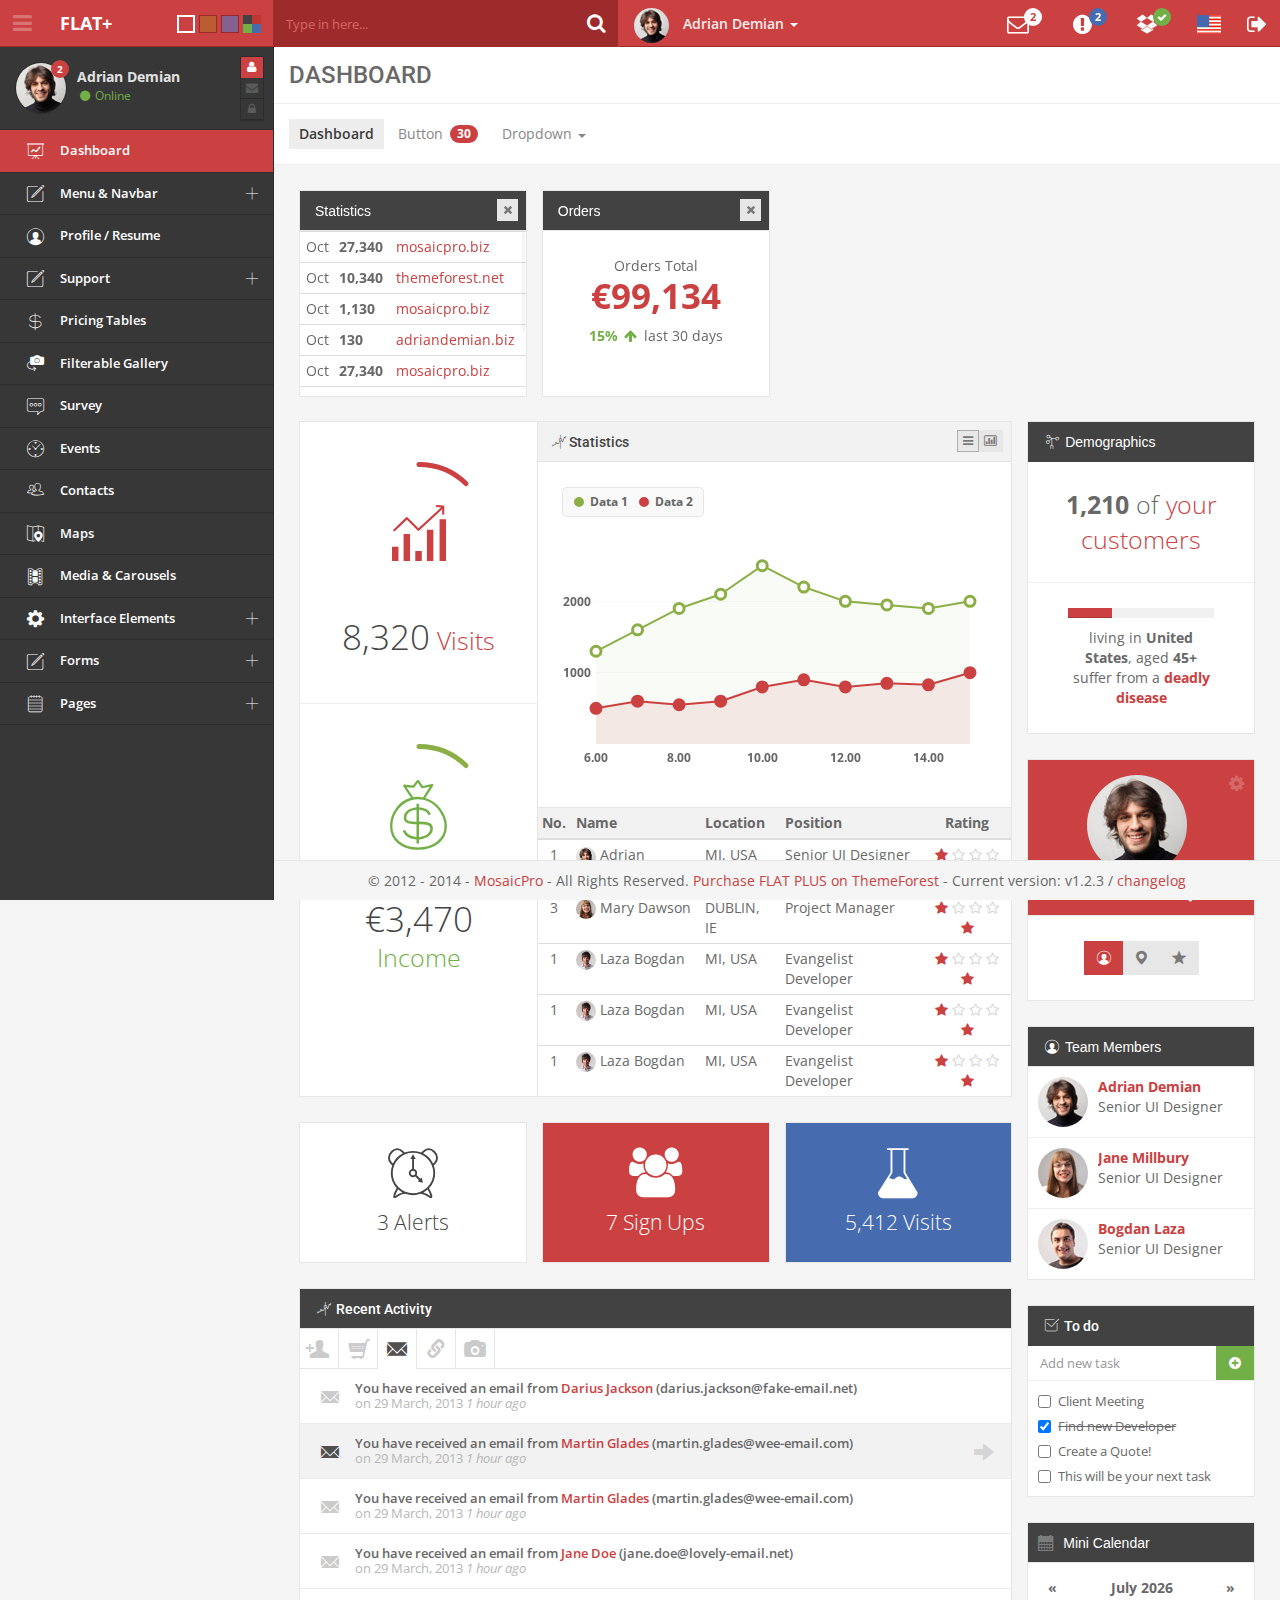
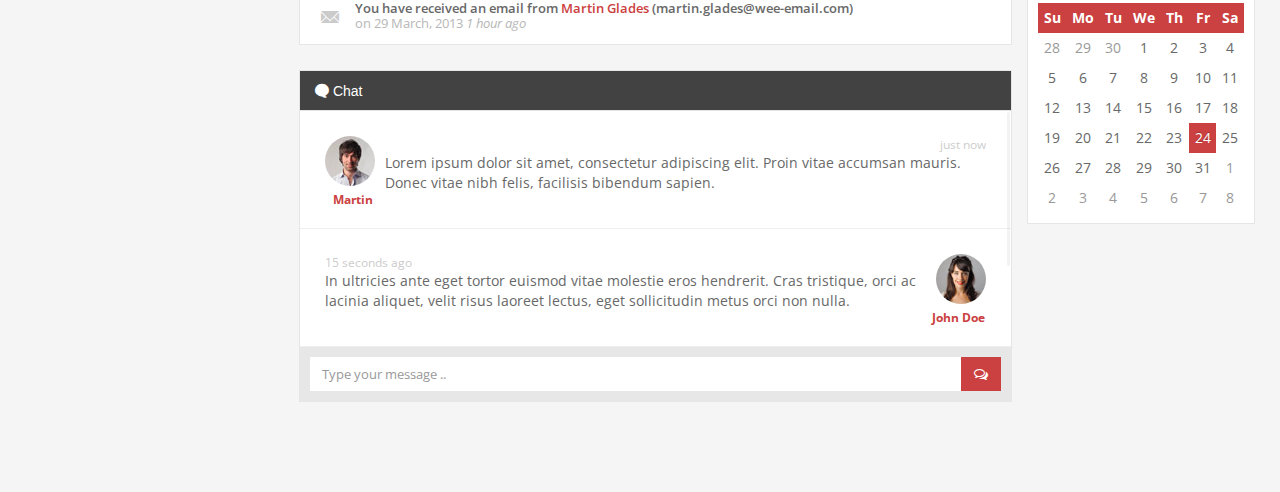
<file: adminpage/admin/index.html>
<!DOCTYPE html>
<!--[if lt IE 7]> <html class="ie lt-ie9 lt-ie8 lt-ie7"> <![endif]-->
<!--[if IE 7]>    <html class="ie lt-ie9 lt-ie8"> <![endif]-->
<!--[if IE 8]>    <html class="ie lt-ie9"> <![endif]-->
<!--[if gt IE 8]> <html> <![endif]-->
<!--[if !IE]><!--><html><!-- <![endif]-->
<head>
	<title>FLAT PLUS Template (v1.2.3)</title>
	
	<!-- Meta -->
	<meta charset="UTF-8" />
	<meta name="viewport" content="width=device-width, initial-scale=1.0, user-scalable=0, minimum-scale=1.0, maximum-scale=1.0">
	<meta name="apple-mobile-web-app-capable" content="yes">
	<meta name="apple-mobile-web-app-status-bar-style" content="black">
	<meta http-equiv="X-UA-Compatible" content="IE=9; IE=8; IE=7; IE=EDGE" />
	
	<!-- 
	**********************************************************
	In development, use the LESS files and the less.js compiler
	instead of the minified CSS loaded by default.
	**********************************************************
	<link rel="stylesheet/less" href="../assets/less/admin/module.admin.page.index.less" />
	-->
	
		<!--[if lt IE 9]><link rel="stylesheet" href="../assets/components/library/bootstrap/css/bootstrap.min.css" /><![endif]-->
	<link rel="stylesheet" href="../assets/css/admin/module.admin.page.index.min.css" />
	
	<!-- HTML5 shim and Respond.js IE8 support of HTML5 elements and media queries -->
    <!--[if lt IE 9]>
      <script src="https://oss.maxcdn.com/libs/html5shiv/3.7.0/html5shiv.js"></script>
      <script src="https://oss.maxcdn.com/libs/respond.js/1.3.0/respond.min.js"></script>
    <![endif]-->

	<script src="../assets/components/library/jquery/jquery.min.js?v=v1.2.3"></script>
<script src="../assets/components/library/jquery/jquery-migrate.min.js?v=v1.2.3"></script>
<script src="../assets/components/library/modernizr/modernizr.js?v=v1.2.3"></script>
<script src="../assets/components/plugins/less-js/less.min.js?v=v1.2.3"></script>
<script src="../assets/components/modules/admin/charts/flot/assets/lib/excanvas.js?v=v1.2.3"></script>
<script src="../assets/components/plugins/browser/ie/ie.prototype.polyfill.js?v=v1.2.3"></script>
<script src="../assets/components/library/jquery-ui/js/jquery-ui.min.js?v=v1.2.3"></script>
<script src="../assets/components/plugins/jquery-ui-touch-punch/jquery.ui.touch-punch.min.js?v=v1.2.3"></script>	
</head>
<body class="">

		<div class="navbar navbar-fixed-top navbar-primary main" role="navigation">
    
    <div class="navbar-header pull-left">
        <div class="navbar-brand">
            <div class="pull-left">
                <a href="" class="toggle-button toggle-sidebar btn-navbar"><i class="fa fa-bars"></i></a>
            </div>
            <a href="index.html?lang=en" class="appbrand innerL">Flat+</a>
            <div class="colors pull-right hidden-xs">
                
                                <li class="active"><a href="?module=admin&page=index&url_rewrite=&build=&v=v1.2.3&skin=style-default" style="background-color: #cb4040"><span class="hide">style-default</span></a></li>
                                <li><a href="?module=admin&page=index&url_rewrite=&build=&v=v1.2.3&skin=brown" style="background-color: #ba5d32"><span class="hide">brown</span></a></li>
                                <li><a href="?module=admin&page=index&url_rewrite=&build=&v=v1.2.3&skin=purple-gray" style="background-color: #86618f"><span class="hide">purple-gray</span></a></li>
                
                <li class="dropdown">
                    <a href="" data-toggle="dropdown" class="dropdown-toggle">
                        <span class="color inverse"></span>
                        <span class="color danger"></span>
                        <span class="color success"></span>
                        <span class="color info"></span>
                    </a>
                    <ul class="dropdown-menu pull-right">
                                                <li><a href="?module=admin&page=index&url_rewrite=&build=&v=v1.2.3&skin=purple-wine"><span class="color" style="background-color: #b94b6f"></span> purple-wine</a></li>
                                                <li><a href="?module=admin&page=index&url_rewrite=&build=&v=v1.2.3&skin=blue-gray"><span class="color" style="background-color: #496cad"></span> blue-gray</a></li>
                                                <li><a href="?module=admin&page=index&url_rewrite=&build=&v=v1.2.3&skin=green-army"><span class="color" style="background-color: #6f8745"></span> green-army</a></li>
                                                <li><a href="?module=admin&page=index&url_rewrite=&build=&v=v1.2.3&skin=black-and-white"><span class="color" style="background-color: #575757"></span> black-and-white</a></li>
                                                <li><a href="?module=admin&page=index&url_rewrite=&build=&v=v1.2.3&skin=alizarin-crimson"><span class="color" style="background-color: #d15050"></span> alizarin-crimson</a></li>
                                                <li><a href="?module=admin&page=index&url_rewrite=&build=&v=v1.2.3&skin=amazon"><span class="color" style="background-color: #488075"></span> amazon</a></li>
                                                <li><a href="?module=admin&page=index&url_rewrite=&build=&v=v1.2.3&skin=amber"><span class="color" style="background-color: #a8a858"></span> amber</a></li>
                                                <li><a href="?module=admin&page=index&url_rewrite=&build=&v=v1.2.3&skin=android-green"><span class="color" style="background-color: #90bd59"></span> android-green</a></li>
                                                <li><a href="?module=admin&page=index&url_rewrite=&build=&v=v1.2.3&skin=antique-brass"><span class="color" style="background-color: #CD9575"></span> antique-brass</a></li>
                                                <li><a href="?module=admin&page=index&url_rewrite=&build=&v=v1.2.3&skin=antique-bronze"><span class="color" style="background-color: #6e6e3c"></span> antique-bronze</a></li>
                                                <li><a href="?module=admin&page=index&url_rewrite=&build=&v=v1.2.3&skin=artichoke"><span class="color" style="background-color: #8F9779"></span> artichoke</a></li>
                                                <li><a href="?module=admin&page=index&url_rewrite=&build=&v=v1.2.3&skin=atomic-tangerine"><span class="color" style="background-color: #cc865e"></span> atomic-tangerine</a></li>
                                                <li><a href="?module=admin&page=index&url_rewrite=&build=&v=v1.2.3&skin=bazaar"><span class="color" style="background-color: #98777B"></span> bazaar</a></li>
                                                <li><a href="?module=admin&page=index&url_rewrite=&build=&v=v1.2.3&skin=bistre-brown"><span class="color" style="background-color: #a38229"></span> bistre-brown</a></li>
                                                <li><a href="?module=admin&page=index&url_rewrite=&build=&v=v1.2.3&skin=bittersweet"><span class="color" style="background-color: #d6725e"></span> bittersweet</a></li>
                                                <li><a href="?module=admin&page=index&url_rewrite=&build=&v=v1.2.3&skin=blueberry"><span class="color" style="background-color: #4e72c2"></span> blueberry</a></li>
                                                <li><a href="?module=admin&page=index&url_rewrite=&build=&v=v1.2.3&skin=bud-green"><span class="color" style="background-color: #6fa362"></span> bud-green</a></li>
                                                <li><a href="?module=admin&page=index&url_rewrite=&build=&v=v1.2.3&skin=burnt-sienna"><span class="color" style="background-color: #db897d"></span> burnt-sienna</a></li>
                                            </ul>
                </li>
            </div>
        </div>
    </div>
  
    <ul class="nav navbar-nav navbar-left">
        <li class=" hidden-xs">
            <form class="navbar-form navbar-left " role="search">
                <div class="input-group">
                    <input type="text" class="form-control" placeholder="Type in here..."/>
                    <div class="input-group-btn">
                        <button type="submit" class="btn btn-inverse"><i class="fa fa-search"></i></button>
                    </div>
                </div>
            </form>
        </li>
        <li class="dropdown">
            <a href="" class="dropdown-toggle user" data-toggle="dropdown"> <img src="../assets/images/people/35/8.jpg" alt="" class="img-circle"/><span class="hidden-xs hidden-sm"> &nbsp; Adrian Demian </span> <span class="caret"></span></a>
            <ul class="dropdown-menu list pull-right ">
                <li><a href="#">Your Profile <i class="fa fa-user pull-right"></i></a></li>
                <li><a href="#">Edit Account <i class="fa fa-pencil pull-right"></i></a></li>
                <li><a href="#">Get Help <i class="fa fa-question-circle pull-right"></i></a></li>
                <li><a href="#">Log out <i class="fa fa-sign-out pull-right"></i></a></li>
            </ul>
        </li>
    </ul>
    <ul class="nav navbar-nav navbar-right hidden-xs">
        <li class="dropdown notification">
            <a href="#" class="dropdown-toggle menu-icon" data-toggle="dropdown"><i class="fa fa-fw fa-envelope-o"></i><span class="badge badge-primary">2</span></a>
            <ul class="dropdown-menu inbox">
                <li class="headline">Inbox</li>
                <li><input type="text" class="form-control border-none" placeholder="Search Email..." /></li>
                <li>
                    <div class="media">
                        <a class="pull-left" href="#"><img src="../assets/images/people/50/8.jpg" alt="" class="img-circle media-object"></a>
                        <div class="media-body">
                            <a href="" class="strong text-primary"> <i class="fa fa-circle"></i> Adrian Demian</a> <span>(3)</span><span class="pull-right time-email">10:20 AM</span>
                            <div class="clearfix"></div>
                            Lorem ipsum dolor sit amet, consecte adipisicing elit.
                        </div>
                    </div>    
                </li>
                <li>
                    <div class="media">
                        <a class="pull-left" href="#"><img src="../assets/images/people/50/3.jpg" alt="" class="img-circle media-object"></a>
                        <div class="media-body">
                            <a href="" class="strong text-primary"> Joanne Smith</a><span>(1)</span><span class="pull-right time-email">06:48 PM</span>
                            <div class="clearfix"></div>
                            Lorem ipsum dolor sit amet, consecte adipisicing elit.
                        </div>
                    </div>
                </li>
                <li>
                    <div class="media">
                        <a class="pull-left" href="#"><img src="../assets/images/people/50/20.jpg" alt="" class="img-circle media-object"></a>
                        <div class="media-body">
                            <a href="" class="strong text-primary"> <i class="fa fa-circle"></i> Mister Awesome</a> <span>(7)</span><span class="pull-right time-email">04:22 PM</span>
                            <div class="clearfix"></div>
                            Lorem ipsum dolor sit amet, consecte adipisicing elit.
                        </div>
                    </div>
                </li>
            </ul>
        </li>
        <li class="dropdown notification hidden-sm hidden-md">
            <a href="#" class="dropdown-toggle menu-icon" data-toggle="dropdown"><i class="fa fa-fw fa-exclamation-circle"></i><span class="badge badge-info">2</span></a>
            <ul class="dropdown-menu">
                <li><a href="#">Action</a></li>
                <li><a href="#">Another action</a></li>
                <li><a href="#">Something else here</a></li>
                <li><a href="#">Separated link</a></li>
            </ul>
        </li>
         <li class="dropdown notification hidden-sm hidden-md">
            <a href="#" class="dropdown-toggle menu-icon" data-toggle="dropdown"><i class="fa fa-fw fa-dropbox"></i><span class="badge badge-success badge-icon"><i class="fa fa-check"></i></span></a>
            <ul class="dropdown-menu dropbox list">
                <li class="headline">
                   <div class="row">
                       <div class="col-md-6">Dropbox Folder</div>
                       <div class="col-md-6">
                           <a href="">Settings <i class="fa fa-cog"></i></a>
                       </div>
                   </div>
                </li>
                <li class="clean info">RECENTLY CHANGED</li>
                                <li>
                    <ul class="media-list">
                        <li class="media innerAll half">
                            <a class="pull-left" href="#"><img class="media-object" data-src="holder.js/35x35" alt="..."></a>
                            <div class="media-body margin-none">
                                <a class="padding-none">Media heading</a>
                                <div class="clearfix"></div>
                                <em>59 minutes ago</em>
                            </div>
                        </li>
                    </ul>
                </li>
                                <li>
                    <ul class="media-list">
                        <li class="media innerAll half">
                            <a class="pull-left" href="#"><img class="media-object" data-src="holder.js/35x35" alt="..."></a>
                            <div class="media-body margin-none">
                                <a class="padding-none">Media heading</a>
                                <div class="clearfix"></div>
                                <em>59 minutes ago</em>
                            </div>
                        </li>
                    </ul>
                </li>
                                <li>
                    <ul class="media-list">
                        <li class="media innerAll half">
                            <a class="pull-left" href="#"><img class="media-object" data-src="holder.js/35x35" alt="..."></a>
                            <div class="media-body margin-none">
                                <a class="padding-none">Media heading</a>
                                <div class="clearfix"></div>
                                <em>59 minutes ago</em>
                            </div>
                        </li>
                    </ul>
                </li>
                                <li>
                    <ul class="media-list">
                        <li class="media innerAll half">
                            <a class="pull-left" href="#"><img class="media-object" data-src="holder.js/35x35" alt="..."></a>
                            <div class="media-body margin-none">
                                <a class="padding-none">Media heading</a>
                                <div class="clearfix"></div>
                                <em>59 minutes ago</em>
                            </div>
                        </li>
                    </ul>
                </li>
                            </ul>
        </li>
        <li class="dropdown">
            <a href="" class="dropdown-toggle" data-toggle="dropdown"><img src="../assets//images/lang/en-flat.jpg" /></a>
            <ul class="dropdown-menu pull-right">
                <li class="active"><a href="">English</a></li>
                <li><a href="">Romanian</a></li>
            </ul>
        </li>
        <li><a href="" class="menu-icon"><i class="fa fa-sign-out"></i></a></li>
    </ul>
</div>






	
	<div id="menu" class="hidden-print hidden-xs">
	<div class="sidebar sidebar-inverse">
		<div class="user-profile media innerAll">
			<a href="" class="pull-left"><img src="../assets/images/people/50/8.jpg" alt="" class="img-circle"><span class="badge badge-primary">2</span></a>
			<div class="media-body">
				<a href="" class="strong">Adrian Demian</a>
				<p class="text-success"><i class="fa fa-fw fa-circle"></i> Online</p>
			</div>
			<ul>
				<li class="active"><a href=""><i class="fa fa-fw fa-user"></i></a></li>
				<li><a href=""><i class="fa fa-fw fa-envelope"></i></a></li>
				<li><a href=""><i class="fa fa-fw fa-lock"></i></a></li>
			</ul>
		</div>
		<div class="sidebarMenuWrapper">
			<ul class="list-unstyled">
				<li class="active"><a href="index.html?lang=en"><i class=" icon-projector-screen-line"></i><span>Dashboard</span></a></li>
				<li class="hasSubmenu">
					<a href="#" data-target="#menu-style" data-toggle="collapse"><i class="icon-compose"></i><span>Menu &amp; Navbar</span></a>
					<ul class="collapse" id="menu-style">
						<li><a href="index.html?lang=en&amp;	sidebar_style=inverse"><span class="pull-right badge badge-primary"><i class="fa fa-check"></i></span>Sidebar Menu Dark</a></li>
						<li><a href="index.html?lang=en&amp;sidebar_style=default">Sidebar Menu Light</a></li>
						<li><a href="index.html?lang=en&amp;top_style=inverse">Top Menu Dark</a></li>
						<li><a href="index.html?lang=en&amp;top_style=default">Top Menu Light</a></li>
						<li><a href="index.html?lang=en&amp;top_style=primary"><span class="pull-right badge badge-primary"><i class="fa fa-check"></i></span>Top Menu Primary</a></li>
					</ul>
				</li>	
				
				<li><a href="profile_resume.html?lang=en"><i class="icon-user-1"></i><span>Profile / Resume</span></a></li>
				<li class="hasSubmenu">
					<a href="#" data-target="#support" data-toggle="collapse"><i class="icon-compose"></i><span>Support</span></a>
					<ul class="collapse " id="support">
						<li><a href="support_tickets.html?lang=en"><i class="icon-ticket"></i><span>Support Tickets</span></a></li>
						<li><a href="support_forum_overview.html?lang=en"><i class="icon-bulleted-list"></i><span>Forum Overview</span></a></li>
						<li><a href="support_forum_post.html?lang=en"><i class=" icon-paper-document-image"></i><span>Forum Post</span></a></li>
						<li><a href="support_questions.html?lang=en"><i class=" fa fa-question-circle"></i><span>Q&amp;A Listing</span></a></li>
						<li><a href="support_answers.html?lang=en"><i class=" icon-paper-document-image"></i><span>Q&amp;A Page </span></a></li>
						<li><a href="support_knowledge.html?lang=en"><i class="  icon-medical-symbol-fill"></i><span>Knowledge Base </span></a></li>
					</ul>
				</li>
				<li><a href="pricing_tables.html?lang=en"><i class="  icon-dollar"></i><span>Pricing Tables</span></a></li>
				<li><a href="portfolio.html?lang=en"><i class=" icon-flip-camera-fill"></i><span>Filterable Gallery</span></a></li>
				<li><a href="surveys_multiple.html?lang=en"><i class=" icon-comment-typing"></i><span>Survey</span></a></li>
				<li><a href="events.html?lang=en"><i class="icon-time-clock"></i><span>Events</span></a></li>
				<li><a href="contacts.html?lang=en"><i class="icon-group"></i><span>Contacts</span></a></li>
				<li><a href="maps_google.html?lang=en"><i class="icon-map-location-fill-2"></i><span>Maps</span></a></li>
				<li><a href="gallery.html?lang=en"><i class="icon-film-strip"></i><span>Media &amp; Carousels</span></a></li>
	
				<li class="hasSubmenu">
					<a href="#" data-target="#collapse-menu" data-toggle="collapse"><i class="icon-settings-wheel-fill"></i><span>Interface Elements</span></a>
					<ul class="collapse" id="collapse-menu">
					
						<li><a href="ui.html?lang=en"><i class="icon-butterfly"></i><span>Buttons &amp; Icons</span></a></li>
						<li><a href="tables.html?lang=en"><i class="icon-categories"></i><span>Tables</span></a></li>
						<li><a href="typography.html?lang=en"><i class="icon-paper-document"></i><span>Typography</span></a></li>
						<li><a href="grid.html?lang=en"><i class="icon-dial-pad"></i><span>Grid System</span></a></li>
						<li><a href="notifications.html?lang=en"><i class="icon-signal"></i><span>Alerts &amp; Notifications</span></a></li>
						<li><a href="modals.html?lang=en"><i class="icon-new-window"></i><span>Modals</span></a></li>
						<li><a href="widgets.html?lang=en"><i class="icon-browser"></i><span>Widgets</span></a></li>
						<li><a href="sliders.html?lang=en"><i class="icon-sliders"></i><span>Sliders</span></a></li>
						<li><a href="timelines.html?lang=en"><i class="icon-manager"></i><span>Timelines</span></a></li>
						<li><a href="tabs.html?lang=en"><i class="icon-folder-add"></i><span>Tabs</span></a></li>
						<li><a href="charts.html?lang=en"><i class="icon-graph-up-1"></i><span>Charts</span></a></li>
						<li><a href="calendar.html?lang=en"><i class="icon-calendar-1"></i><span>Calendar</span></a></li>
						
					</ul>
				</li>

				<li class="hasSubmenu">
					<a href="#" data-target="#forms-menu" data-toggle="collapse"><i class="icon-compose"></i><span>Forms</span></a>
					<ul class="collapse" id="forms-menu">
						<li><a href="form_wizards.html?lang=en">Form Wizards</a></li>
						<li><a href="form_elements.html?lang=en">Form Elements</a></li>
						<li><a href="form_validator.html?lang=en">Form Validator</a></li>
						<li><a href="file_managers.html?lang=en">File Managers</a></li>
					</ul>
				</li>
				
				<li class="hasSubmenu">
					
					<a href="#" data-target="#collapse-menu-pages" data-toggle="collapse"><i class="icon-note-pad"></i><span>Pages</span></a>
					<ul class="collapse " id="collapse-menu-pages">
					
						<li><a href="email.html?lang=en"><i class=" icon-inbox-fill-1"></i><span>Inbox</span></a></li>
						<li class="hasSubmenu">
							<a href="#" data-target="#financial" data-toggle="collapse"><i class="icon-graph-up-1"></i><span>Financial</span></a>
							<ul class="collapse" id="financial">
								<li><a href="finances.html?lang=en">Finances</a></li>
								<li><a href="invoice.html?lang=en">Invoice</a></li>
								<li><a href="bookings.html?lang=en">Bookings</a></li>
							</ul>
						</li>
						<li class="hasSubmenu">
							<a href="#" data-target="#medical" data-toggle="collapse"><i class="icon-medical-symbol-fill"></i> Medical</a>
							<ul class="collapse" id="medical">
								<li><a href="medical_overview.html?lang=en">Overview</a></li>
								<li><a href="medical_patients.html?lang=en">Patients</a></li>
								<li><a href="medical_appointments.html?lang=en">Appointments</a></li>
								<li><a href="medical_memos.html?lang=en">Memos</a></li>
								<li><a href="medical_metrics.html?lang=en">Metrics</a></li>
							</ul>
						</li>
						<li > <a href="social.html?lang=en"> <i class="icon-user-1"></i><span>Social</span></a></li>
						
						<li class="hasSubmenu">
							<a href="#" data-target="#shop" data-toggle="collapse"><i class="icon-shopping-cart"></i>Online Shop</a>
							<ul class="collapse " id="shop">
								<li><a href="shop_edit_product.html?lang=en">Add product</a></li>
								<li><a href="shop_products.html?lang=en">Products</a></li>
							</ul>
						</li>
						<li class="hasSubmenu">
							<a href="#" data-target="#account" data-toggle="collapse"><i class="icon-shopping-cart"></i>Account</a>
							<ul class="collapse" id="account">
									<li><a href="login.html?lang=en">Login</a></li>
								<li><a href="signup.html?lang=en">Signup</a></li>
								<li><a href="my_account.html?lang=en">Edit account</a></li>
							</ul>
						</li>
						<li><a href="ratings.html?lang=en"><i class="icon-tv-star"></i><span>Ratings</span></a></li>
						<li> <a href="error.html?lang=en"> <span>Error</span></a></li>
					</ul>
				</li>
			
			</ul>
		</div>
	</div>
</div>




	<div id="content"><h1 class="bg-white content-heading border-bottom">Dashboard</h1>
<div class="bg-white innerAll border-bottom">
	<ul class="menubar">
		<li class="active"><a href="index.html?lang=en">Dashboard</a></li>
		<li><a href="#"><span class="badge badge-primary pull-right">30</span> Button</a></li>
		<li class="dropdown">
			<a href="#" class="dropdown-toggle" data-toggle="dropdown">Dropdown <span class="caret"></span></a>
			<ul class="dropdown-menu">
				<li><a href="#">Dropdown Link #1</a></li>
				<li><a href="#">Dropdown Link #2</a></li>
				<li><a href="#">Dropdown Link #3</a></li>
			</ul>
		</li>
	</ul>
</div><div class="innerAll spacing-x2">

	<div class="row">
		<div class="col-md-3 col-sm-6">
			<div class="panel-3d">
				<div class="front">

					<div class="widget text-center">
						<div class="widget-body padding-none">
							<div>
								<div class="innerAll bg-inverse">
									<p class="lead text-white strong margin-none"><i class="icon-graph-up-1"></i><br/>47,340</p>
								</div>
								<div class="innerAll">
									<button class="btn btn-inverse">View Statistics</button>
								</div>
							</div>
						</div>
					</div>

				</div>
				<div class="back">

					<div class="widget widget-inverse widget-scroll" data-scroll-height="165px">
						<div class="widget-head">
							<button class="btn btn-xs btn-default pull-right"><i class="fa fa-times"></i></button>
							<h4 class="heading">Statistics</h4>
						</div>
						<div class="widget-body padding-none">
							
							<div>
								<table class="table table-condensed">
									<!-- Table body -->
									<tbody>
										
																				<!-- Table row -->
										<tr>
											<td class="center">Oct</td>
											<td><strong>27,340<strong></td>
											<td><a href="#">mosaicpro.biz</a></td>
										</tr>
										<!-- // Table row END -->
										<!-- Table row -->
										<tr>
											<td class="center">Oct</td>
											<td><strong>10,340<strong></td>	
											<td><a href="#">themeforest.net</a></td>
										</tr>
										<!-- // Table row END -->
										<!-- Table row -->
										<tr>
											<td class="center">Oct</td>
											<td><strong>1,130<strong></td>
											<td><a href="#">mosaicpro.biz</a></td>
										</tr>
										<!-- // Table row END -->
										<!-- Table row -->
										<tr>
											<td class="center">Oct</td>
											<td><strong>130<strong></td>
											<td><a href="#">adriandemian.biz</a></td>
										</tr>
										<!-- // Table row END -->
																				<!-- Table row -->
										<tr>
											<td class="center">Oct</td>
											<td><strong>27,340<strong></td>
											<td><a href="#">mosaicpro.biz</a></td>
										</tr>
										<!-- // Table row END -->
										<!-- Table row -->
										<tr>
											<td class="center">Oct</td>
											<td><strong>10,340<strong></td>	
											<td><a href="#">themeforest.net</a></td>
										</tr>
										<!-- // Table row END -->
										<!-- Table row -->
										<tr>
											<td class="center">Oct</td>
											<td><strong>1,130<strong></td>
											<td><a href="#">mosaicpro.biz</a></td>
										</tr>
										<!-- // Table row END -->
										<!-- Table row -->
										<tr>
											<td class="center">Oct</td>
											<td><strong>130<strong></td>
											<td><a href="#">adriandemian.biz</a></td>
										</tr>
										<!-- // Table row END -->
										
									</tbody>
									<!-- // Table body END -->
									
								</table>
								<!-- // Table END -->

							</div>

						</div>
					</div>
				</div>
			</div>
		</div>
		<div class="col-md-3 col-sm-6">
			<div class="panel-3d">
				<div class="front">

					<div class="widget text-center">
						<div class="widget-body padding-none">
							<div>
								<div class="innerAll bg-default">
									<p class="lead strong margin-none"><i class="icon-add-to-cart"></i><br/>7 Orders</p>
								</div>
								<div class="innerAll">
									<button class="btn btn-default">View Orders</button>
								</div>
							</div>
						</div>
					</div>

				</div>
				<div class="back">
					<div class="widget widget-inverse widget-scroll" data-scroll-height="165px">
						<div class="widget-head">
							<button class="btn btn-xs btn-default pull-right"><i class="fa fa-times"></i></button>
							<h4 class="heading">Orders</h4>
						</div>
						<div class="widget-body padding-none">
							<div>
								<div class="box-generic border-none text-center">
									<p class="margin-none">Orders Total</p>
									<p><strong class="text-large text-primary">&euro;99,134</strong></p>
									<p class="margin-none"><span class="text-success strong">15%</span> <i class="fa fa-fw fa-arrow-up text-success"></i> last 30 days</p>
								</div>
							</div>
						</div>
					</div>
				</div>
			</div>
		</div>
		<div class="col-md-3 col-sm-6">
			<div class="panel-3d">
				<div class="front">
					
					<div class="widget text-center">
						<div class="widget-body padding-none">
							<div>
								<div class="innerAll bg-success">
									<p class="lead strong margin-none text-white"><i class="icon-note-pad"></i><br/>2 Bookings</p>
								</div>
								<div class="innerAll">
									<button class="btn btn-success">View Bookings</button>
								</div>
							</div>
						</div>
					</div>

				</div>
				<div class="back">
					<div class="widget widget-inverse widget-scroll" data-scroll-height="165px">
						<div class="widget-head">
							<button class="btn btn-xs btn-default pull-right"><i class="fa fa-times"></i></button>
							<h4 class="heading">Meetings</h4>
						</div>
						<div class="widget-body padding-none">
							<div>
								<div class="media innerAll half margin-none">
		                            <a class="pull-left" href="#">
		                                <img src="../assets//images/people/50/15.jpg" alt="" class="img-circle media-object"> 
		                            </a>
		                            <div class="media-body ">
		                                <a href="" class="strong text-success"> <i class="fa fa-circle"></i> Jane Smith</a> 
										<div class="clearfix"></div>
		                                <em>10:20 AM - 21/11/2013</em>
		                            </div>
		                        </div>
		                        <hr class="margin-none"/>

		                        <div class="media innerAll half margin-none">
		                            <a class="pull-left" href="#">
		                                <img src="../assets//images/people/50/19.jpg" alt="" class="img-circle media-object"> 
		                            </a>
		                            <div class="media-body ">
		                                <a href="" class="strong text-primary"> <i class="fa fa-circle"></i> Mary Deidre</a> 
										<div class="clearfix"></div>
		                                <em>10:20 AM - 21/11/2013</em>
		                            </div>
		                        </div>
		                    </div>
						</div>
					</div>
				</div>
			</div>
		</div>
		<div class="col-md-3 col-sm-6">
			<div class="panel-3d">
				<div class="front">

					<div class="widget text-center">
						<div class="widget-body padding-none">
							<div>
								<div class="bg-info innerAll">
									<p class="lead strong margin-none text-white"><i class="icon-envelope-2"></i><br/>4 Messages</p>
								</div>
								<div class="innerAll">
									<button class="btn btn-info">View Messages</button>
								</div>
							</div>
						</div>
					</div>

				</div>
				<div class="back">

					<div class="widget widget-inverse widget-scroll" data-scroll-height="165px">
						<div class="widget-head">
							<button class="btn btn-xs btn-default pull-right"><i class="fa fa-times"></i></button>
							<h4 class="heading">Messages</h4>
						</div>
						<div class="widget-body padding-none">
							
							<div>
								<div class="media innerAll">
		                            <i class="fa fa-chat fa-2x pull-left disabled"></i>
		                            <div class="media-body">
		                                <div class="pull-right label label-default">2 days</div>
		                                <a href="" class="text-info">Adrian Demian</a> <em>wrote: </em>
		                                <p>Lorem ipsum dolor sit amet, consectetur adipisicing elit. </p>
		                                <a href="" class="btn btn-info btn-xs">read message</a>
		                            </div>
		                        </div>
		                    </div>

						</div>
					</div>

				</div>
			</div>
		</div>
	</div>

	<div class="row">
		<div class="col-md-9">

			<div class="widget">
				<div class="widget-body padding-none">

					<div class="row row-merge">
						<div class="col-sm-4">

							<div class="text-center innerAll border-bottom">
								<div class="separator bottom"></div>
								<div data-percent="85" data-size="140" class="easy-pie inline-block easy-pie-gender primary" data-scale-color="false" data-track-color="#ffffff" data-line-width="5">
									<div class="value text-center">
										<span class="strong"><i class="icon-graph-up-1 fa-4x text-primary"></i></span>
									</div>
								</div>
								<div class="separator bottom"></div>
								<p class="lead"><span class="text-large text-regular">8,320</span> <span class="text-primary">Visits</span></p>
							</div>
							<div class="text-center innerAll">
								<div class="separator bottom"></div>
								<div data-percent="85" data-size="140" class="easy-pie inline-block easy-pie-gender success" data-scale-color="false" data-track-color="#ffffff" data-line-width="5">
									<div class="value text-center">
										<span class="strong"><i class="icon-cash-bag fa-5x text-success"></i></span>
									</div>
								</div>
								<div class="separator bottom"></div>
								<p class="lead"><span class="text-large text-regular">&euro;3,470</span> <span class="text-success">Income</span></p>
							</div>

						</div>
						<div class="col-sm-8 bg-white">

							<div class="widget-head bg-gray">
								<div class="btn-group pull-right btn-group-xs">
									<a href="#chart-simple-lines" class="btn btn-default active" data-toggle="tab"><i class="fa fa-bars"></i></a>
									<a href="#chart-simple-bars" class="btn btn-default" data-toggle="tab"><i class="fa fa-bar-chart-o"></i></a>
								</div>
								<h3 class="heading text-regular"><i class="icon-stocks-up"></i> Statistics</h3>
							</div>
							
							<div class="innerAll">
								<div class="tab-content ">
									<div class="tab-pane active" id="chart-simple-lines">
										<!-- Simple Chart -->
<div id="chart_simple" class="flotchart-holder"></div>




									</div>
									<div class="tab-pane" id="chart-simple-bars">
										<!-- Simple Chart -->
<div id="chart_simple_bars" class="flotchart-holder"></div>




									</div>
								</div>
							</div>

							<!-- Table -->
							<div class="overflow-x ">
								<table class="table table-condensed border-top margin-none">
								
									<!-- Table heading -->
									<thead class="bg-gray">
										<tr>
											<th class="center">No.</th>
											<th>Name</th>
											<th>Location</th>
											<th>Position</th>
											<th class="center">Rating</th>
										</tr>
									</thead>
									<!-- // Table heading END -->
									
									<!-- Table body -->
									<tbody>
										

										<!-- Table row -->
										<tr>
											<td class="center">1</td>
											<td> <img src="../assets//images/people/35/8.jpg" width="20" class="img-circle"/> <span >Adrian Demian</span></td>
											<td>MI, USA </td>
											<td>Senior UI Designer</td>
											<td class="center"><div class="rating text-faded">
        <span class="star"></span>
        <span class="star"></span>
        <span class="star"></span>
        <span class="star active"></span>
        <span class="star"></span>
</div>  


</td>
											
										</tr>
										<!-- // Table row END -->
											
										<!-- Table row -->
										<tr>
											<td class="center">3</td>
											<td> <img src="../assets//images/people/35/3.jpg" width="20" class="img-circle"/> <span >Mary Dawson</span></td>
											<td>DUBLIN, IE </td>
											<td>Project Manager</td>
											<td class="center"><div class="rating text-faded">
        <span class="star"></span>
        <span class="star"></span>
        <span class="star"></span>
        <span class="star active"></span>
        <span class="star"></span>
</div>  


</td>
											
										</tr>
										<!-- // Table row END -->
										
										<!-- Table row -->
										<tr>
											<td class="center">1</td>
											<td> <img src="../assets//images/people/35/2.jpg" width="20" class="img-circle"/> <span >Laza Bogdan</span></td>
											<td>MI, USA </td>
											<td>Evangelist Developer</td>
											<td class="center"><div class="rating text-faded">
        <span class="star"></span>
        <span class="star"></span>
        <span class="star"></span>
        <span class="star active"></span>
        <span class="star"></span>
</div>  


</td>
											
										</tr>
										<!-- // Table row END -->

											<!-- Table row -->
										<tr>
											<td class="center">1</td>
											<td> <img src="../assets//images/people/35/2.jpg" width="20" class="img-circle"/> <span >Laza Bogdan</span></td>
											<td>MI, USA </td>
											<td>Evangelist Developer</td>
											<td class="center"><div class="rating text-faded">
        <span class="star"></span>
        <span class="star"></span>
        <span class="star"></span>
        <span class="star active"></span>
        <span class="star"></span>
</div>  


</td>
											
										</tr>
										<!-- // Table row END -->

											<!-- Table row -->
										<tr>
											<td class="center">1</td>
											<td> <img src="../assets//images/people/35/2.jpg" width="20" class="img-circle"/> <span >Laza Bogdan</span></td>
											<td>MI, USA </td>
											<td>Evangelist Developer</td>
											<td class="center"><div class="rating text-faded">
        <span class="star"></span>
        <span class="star"></span>
        <span class="star"></span>
        <span class="star active"></span>
        <span class="star"></span>
</div>  


</td>
											
										</tr>
										<!-- // Table row END -->

									</tbody>
									<!-- // Table body END -->
									
								</table>
								<!-- // Table END -->

							</div>

						</div>
					</div>
				</div>
			</div>

			<div class="row">
				<div class="col-md-4">
					<a href="" class="widget widget-inverse innerAll text-center text-regular">
						<i class="display-block icon-alarm-clock text-xlarge"></i>
						<span class="lead">3 Alerts</span>
					</a>
				</div>
				<div class="col-md-4">
					<a href="" class="widget widget-primary innerAll text-center">
						<i class="display-block fa fa-group text-xlarge"></i>
						<span class="lead">7 Sign Ups</span>
					</a>
				</div>
				<div class="col-md-4">
					<a href="" class="widget widget-info innerAll text-center">
						<i class="display-block icon-lab-beaker text-xlarge"></i>
						<span class="lead">5,412 Visits</span>
					</a>
				</div>
				<!-- <div class="col-md-3">
					<a href="" class="widget widget-dark innerAll text-center">
						<i class="display-block icon-wallet text-xlarge"></i>
						<span class="lead">&euro; 3,491</span>
					</a>
				</div> -->
			</div>
						
			<!-- Widget -->
<div class="widget widget-inverse">
	<div class="widget-head">
		<h3 class="heading"><i class="icon-stocks-up fa fa-fw"></i> Recent Activity</h3>
	</div>
	
	<div class="widget-body padding-none">

		<div class="widget widget-tabs widget-tabs-icons-only-2 widget-activity margin-none border-none">

			<!-- Tabs Heading -->
			<div class="widget-head">
				<ul>
					<li><a class="glyphicons user_add" data-toggle="tab" href="#filterUsersTab"><i></i>Users</a></li>
					<li><a class="glyphicons shopping_cart" data-toggle="tab" href="#filterOrdersTab"><i></i>Orders</a></li>
					<li class="active"><a class="glyphicons envelope" data-toggle="tab" href="#filterMessagesTab"><i></i></a></li>
					<li><a class="glyphicons link" data-toggle="tab" href="#filterLinksTab"><i></i></a></li>
					<li><a class="glyphicons camera" data-toggle="tab" href="#filterPhotosTab"><i></i></a></li>
				</ul>
			</div>
			<!-- // Tabs Heading END -->
			
			<div class="widget-body padding-none">
				<div class="tab-content">
						
										
					<!-- Filter Users Tab -->
					<div class="tab-pane" id="filterUsersTab">
						<ul class="list">
						
														<!-- Activity item -->
							<li>
								<span class="date">21/03</span>
								<span class="glyphicons activity-icon user_add"><i></i></span>
								<span class="ellipsis"><a href="">John Doe</a> registered at <a href="">Darius Jackson's</a> suggestion.</span>
								<div class="clearfix"></div>
							</li>
							<!-- // Activity item END -->
														<!-- Activity item -->
							<li>
								<span class="date">21/03</span>
								<span class="glyphicons activity-icon user_add"><i></i></span>
								<span class="ellipsis"><a href="">Martin Glades</a> registered at <a href="">Jane Doe's</a> suggestion.</span>
								<div class="clearfix"></div>
							</li>
							<!-- // Activity item END -->
														<!-- Activity item -->
							<li>
								<span class="date">21/03</span>
								<span class="glyphicons activity-icon user_add"><i></i></span>
								<span class="ellipsis"><a href="">John Doe</a> registered at <a href="">Melisa Ragae's</a> suggestion.</span>
								<div class="clearfix"></div>
							</li>
							<!-- // Activity item END -->
														<!-- Activity item -->
							<li>
								<span class="date">21/03</span>
								<span class="glyphicons activity-icon user_add"><i></i></span>
								<span class="ellipsis"><a href="">John Doe</a> registered at <a href="">Jane Doe's</a> suggestion.</span>
								<div class="clearfix"></div>
							</li>
							<!-- // Activity item END -->
														<!-- Activity item -->
							<li>
								<span class="date">21/03</span>
								<span class="glyphicons activity-icon user_add"><i></i></span>
								<span class="ellipsis"><a href="">Jane Doe</a> registered at <a href="">Martin Glades's</a> suggestion.</span>
								<div class="clearfix"></div>
							</li>
							<!-- // Activity item END -->
														
						</ul>
					</div>
					<!-- // Filter Users Tab END -->
					
					<!-- Filter Orders Tab -->
					<div class="tab-pane" id="filterOrdersTab">
						<ul class="list">
						
														<!-- Activity item -->
							<li>
								<span class="date">21/03</span>
								<span class="glyphicons activity-icon shopping_cart"><i></i></span>
								<span class="ellipsis"><a href="">Martin Glades</a> bought 10 items worth of &euro;50 (<a href="">order #2301</a>)</span>
								<div class="clearfix"></div>
							</li>
							<!-- // Activity item END -->
														<!-- Activity item -->
							<li>
								<span class="date">21/03</span>
								<span class="glyphicons activity-icon shopping_cart"><i></i></span>
								<span class="ellipsis"><a href="">Darius Jackson</a> bought 10 items worth of &euro;50 (<a href="">order #2302</a>)</span>
								<div class="clearfix"></div>
							</li>
							<!-- // Activity item END -->
														<!-- Activity item -->
							<li>
								<span class="date">21/03</span>
								<span class="glyphicons activity-icon shopping_cart"><i></i></span>
								<span class="ellipsis"><a href="">John Doe</a> bought 10 items worth of &euro;50 (<a href="">order #2303</a>)</span>
								<div class="clearfix"></div>
							</li>
							<!-- // Activity item END -->
														<!-- Activity item -->
							<li>
								<span class="date">21/03</span>
								<span class="glyphicons activity-icon shopping_cart"><i></i></span>
								<span class="ellipsis"><a href="">Melisa Ragae</a> bought 10 items worth of &euro;50 (<a href="">order #2304</a>)</span>
								<div class="clearfix"></div>
							</li>
							<!-- // Activity item END -->
														<!-- Activity item -->
							<li>
								<span class="date">21/03</span>
								<span class="glyphicons activity-icon shopping_cart"><i></i></span>
								<span class="ellipsis"><a href="">Martin Glades</a> bought 10 items worth of &euro;50 (<a href="">order #2305</a>)</span>
								<div class="clearfix"></div>
							</li>
							<!-- // Activity item END -->
														
						</ul>
					</div>
					<!-- // Filter Orders Tab END -->
					
					<!-- Filter Messages Tab -->
					<div class="tab-pane active" id="filterMessagesTab">
						<ul class="list">
						
																					<!-- Activity item -->
							<li class="double">
								<span class="glyphicons activity-icon envelope"><i></i></span>
								<span class="ellipsis">
									You have received an email from <a href="">Darius Jackson</a> (darius.jackson@fake-email.net)
									<span class="meta">on 29 March, 2013 <span>1 hour ago</span></span>
								</span>
								<div class="clearfix"></div>
							</li>
							<!-- // Activity item END -->
																					<!-- Activity item -->
							<li class="double highlight">
								<span class="glyphicons activity-icon envelope"><i></i></span>
								<span class="ellipsis">
									You have received an email from <a href="">Martin Glades</a> (martin.glades@wee-email.com)
									<span class="meta">on 29 March, 2013 <span>1 hour ago</span></span>
								</span>
								<div class="clearfix"></div>
							</li>
							<!-- // Activity item END -->
																					<!-- Activity item -->
							<li class="double">
								<span class="glyphicons activity-icon envelope"><i></i></span>
								<span class="ellipsis">
									You have received an email from <a href="">Martin Glades</a> (martin.glades@wee-email.com)
									<span class="meta">on 29 March, 2013 <span>1 hour ago</span></span>
								</span>
								<div class="clearfix"></div>
							</li>
							<!-- // Activity item END -->
																					<!-- Activity item -->
							<li class="double">
								<span class="glyphicons activity-icon envelope"><i></i></span>
								<span class="ellipsis">
									You have received an email from <a href="">Jane Doe</a> (jane.doe@lovely-email.net)
									<span class="meta">on 29 March, 2013 <span>1 hour ago</span></span>
								</span>
								<div class="clearfix"></div>
							</li>
							<!-- // Activity item END -->
																					<!-- Activity item -->
							<li class="double">
								<span class="glyphicons activity-icon envelope"><i></i></span>
								<span class="ellipsis">
									You have received an email from <a href="">Martin Glades</a> (martin.glades@wee-email.com)
									<span class="meta">on 29 March, 2013 <span>1 hour ago</span></span>
								</span>
								<div class="clearfix"></div>
							</li>
							<!-- // Activity item END -->
														
						</ul>
					</div>
					<!-- // Filter Messages Tab END -->
					
					<!-- Filter Links Tab -->
					<div class="tab-pane" id="filterLinksTab">
						<ul class="list">
						
														<!-- Activity item -->
							<li>
								<span class="date">21/03</span>
								<span class="glyphicons activity-icon link"><i></i></span>
								<span class="ellipsis"><a href="">Martin Glades</a> bought 10 items worth of &euro;50 (<a href="">order #2301</a>)</span>
								<div class="clearfix"></div>
							</li>
							<!-- // Activity item END -->
														<!-- Activity item -->
							<li>
								<span class="date">21/03</span>
								<span class="glyphicons activity-icon link"><i></i></span>
								<span class="ellipsis"><a href="">Melisa Ragae</a> bought 10 items worth of &euro;50 (<a href="">order #2302</a>)</span>
								<div class="clearfix"></div>
							</li>
							<!-- // Activity item END -->
														<!-- Activity item -->
							<li>
								<span class="date">21/03</span>
								<span class="glyphicons activity-icon link"><i></i></span>
								<span class="ellipsis"><a href="">John Doe</a> bought 10 items worth of &euro;50 (<a href="">order #2303</a>)</span>
								<div class="clearfix"></div>
							</li>
							<!-- // Activity item END -->
														<!-- Activity item -->
							<li>
								<span class="date">21/03</span>
								<span class="glyphicons activity-icon link"><i></i></span>
								<span class="ellipsis"><a href="">Jane Doe</a> bought 10 items worth of &euro;50 (<a href="">order #2304</a>)</span>
								<div class="clearfix"></div>
							</li>
							<!-- // Activity item END -->
														<!-- Activity item -->
							<li>
								<span class="date">21/03</span>
								<span class="glyphicons activity-icon link"><i></i></span>
								<span class="ellipsis"><a href="">Jane Doe</a> bought 10 items worth of &euro;50 (<a href="">order #2305</a>)</span>
								<div class="clearfix"></div>
							</li>
							<!-- // Activity item END -->
														
						</ul>
					</div>
					<!-- // Filter Links Tab END -->
					
					<!-- Filter Photos Tab -->
					<div class="tab-pane" id="filterPhotosTab">
						<ul class="list">
						
														<!-- Activity item -->
							<li>
								<span class="date">21/03</span>
								<span class="glyphicons activity-icon camera"><i></i></span>
								<span class="ellipsis"><a href="">Jane Doe</a> bought 10 items worth of &euro;50 (<a href="">order #2301</a>)</span>
								<div class="clearfix"></div>
							</li>
							<!-- // Activity item END -->
														<!-- Activity item -->
							<li>
								<span class="date">21/03</span>
								<span class="glyphicons activity-icon camera"><i></i></span>
								<span class="ellipsis"><a href="">Melisa Ragae</a> bought 10 items worth of &euro;50 (<a href="">order #2302</a>)</span>
								<div class="clearfix"></div>
							</li>
							<!-- // Activity item END -->
														<!-- Activity item -->
							<li>
								<span class="date">21/03</span>
								<span class="glyphicons activity-icon camera"><i></i></span>
								<span class="ellipsis"><a href="">John Doe</a> bought 10 items worth of &euro;50 (<a href="">order #2303</a>)</span>
								<div class="clearfix"></div>
							</li>
							<!-- // Activity item END -->
														<!-- Activity item -->
							<li>
								<span class="date">21/03</span>
								<span class="glyphicons activity-icon camera"><i></i></span>
								<span class="ellipsis"><a href="">Melisa Ragae</a> bought 10 items worth of &euro;50 (<a href="">order #2304</a>)</span>
								<div class="clearfix"></div>
							</li>
							<!-- // Activity item END -->
														
						</ul>
					</div>
					<!-- // Filter Photos Tab END -->
				
				</div>
			</div>
		</div>
		
	</div>
</div>


			<!-- Chat -->
<div class="widget widget-inverse widget-chat" data-builder-exclude>

	<div class="widget-head">
		<h4 class="heading"><i class="icon-comment-fill-1"></i> Chat</h3>
	</div>
	<div class="widget-body padding-none border-bottom">
	
	<!-- Slim Scroll -->
	<div class="slim-scroll chat-items" data-scroll-height="235px" data-scroll-size="0">
		
		<!-- Media item -->
		<div class="media innerAll border-bottom">
			<small class="author"><a href="#" title="" class="strong">Martin</a></small>
			<img src="../assets/images/people/50/2.jpg" alt="" class="img-circle media-object pull-left">
			<div class="media-body">
				<small class="date"><cite>just now</cite></small>
				<p>Lorem ipsum dolor sit amet, consectetur adipiscing elit. Proin vitae accumsan mauris. Donec vitae nibh felis, facilisis bibendum sapien.</p>
			</div>
		</div>
		<!-- // Media item END -->
		
		<!-- Media item -->
		<div class="media innerAll border-bottom right">
			<small class="author"><a href="#" title="" class="strong">John Doe</a></small>
		    <img src="../assets/images/people/50/5.jpg" alt="" class="img-circle media-object pull-right" > 
			<div class="media-body">
				<small class="date"><cite>15 seconds ago</cite></small>
				<p>In ultricies ante eget tortor euismod vitae molestie eros hendrerit. Cras tristique, orci ac lacinia aliquet, velit risus laoreet lectus, eget sollicitudin metus orci non nulla.</p>
			</div>
		</div>
		<!-- // Media item END -->
		
		<!-- Media item -->
		<div class="media innerAll">
			<small class="author"><a href="#" title="" class="strong">Ricky</a></small>
		    <img src="../assets/images/people/50/7.jpg" alt="" class="img-circle media-object pull-left" > 
			<div class="media-body">
				<small class="date"><cite>5 minutes ago</cite></small>
				<p>Pellentesque ac turpis turpis. Aliquam erat volutpat. Proin semper auctor mauris vel tempor. Ut eget turpis neque. Nam ultricies tortor eu odio ultricies euismod.</p>
			</div>
		</div>
		<!-- // Media item END -->
		
	</div>
	<!-- // Slim Scroll END -->
	
	</div>
	
	<div class="chat-controls bg-default innerAll half">
		<div class="">
			<form class="margin-none">
				<div class="input-group">
					<input type="text" name="message" class="form-control" placeholder="Type your message .." />
					<div class="input-group-btn">
						<a type="submit" class="btn btn-primary"><i class="fa fa-comments-o"></i></a>
					</div>
				</div>
			</form>
		</div>
	</div>
	
</div>
<!-- // Chat END -->



		</div>
		
		<div class="col-md-3">
			
			<div class="widget widget-inverse">
				<div class="widget-head border-bottom-none">
					<h4 class="heading"><i class="icon-wind-speed-censor fa fa-fw"></i> Demographics</h4>
				</div>
				<div class="widget-body padding-none">
					
					<div class="innerAll text-center border-bottom">
						<p class="lead margin-none"><span class="strong">1,210</span> of <span class="text-primary">your customers</span></p>
					</div>
					<div class="innerAll">
						<div class="innerLR text-center">
							<div class="progress progress-mini">
								<div class="progress-bar progress-bar-primary" style="width: 30%"></div>
							</div>
							<p class="margin-none">living in <span class="strong">United States</span>, aged <span class="strong">45+</span> suffer from a <span class="strong text-primary">deadly disease</span></p>
						</div>
					</div>
							
				</div>
			</div>

			<div class="widget widget-profile">
				<div class="widget-head bg-primary">
					<a href="" class="pull-right"><i class="fa fa-cog pull-right"></i></a>
					<img src="../assets/images/people/100/8.jpg" alt="" class="img-circle"/>
					<div class="clearfix"></div>
					 <a href=""> Adrian Demian <i class="fa fa-arrow-right"></i></a>
				</div>
				<div class="widget-body text-center">
					<div class="btn-group">
						<a href="" class="btn btn-primary "><i class="icon-user-1"></i></a>
						<a href="" class="btn btn-default btn-stroke "><i class="icon-location-fill-1"></i></a>
						<a href="" class="btn btn-default btn-stroke"><i class="icon-star-fill"></i></a>
					</div>
				</div>
			</div>

			<div class="widget widget-inverse">
				<div class="widget-head">
					<h4 class="heading"><i class="icon-user-1 fa fa-fw"></i> Team Members</h4>
				</div>
				<div class="widget-body padding-none">
					<div class="media innerAll border-bottom margin-none half">
                        <a class="pull-left" href="#"><img src="../assets/images/people/50/8.jpg" alt="" class="img-circle media-object"></a>
                        <div class="media-body">
                          	<a href="" class="strong text-primary"> Adrian Demian</a> 
                            <div class="clearfix"></div>
                            Senior UI Designer
                      	</div>
                	</div>
                	<div class="media innerAll border-bottom margin-none half">
                      	<a class="pull-left" href="#"><img src="../assets/images/people/50/3.jpg" alt="" class="img-circle media-object"></a>
                        <div class="media-body">
                          	<a href="" class="strong text-primary"> Jane Millbury</a> 
                            <div class="clearfix"></div>
                            Senior UI Designer
                        </div>
                    </div>
                	<div class="media innerAll margin-none half">
                      	<a class="pull-left" href="#"><img src="../assets/images/people/50/18.jpg" alt="" class="img-circle media-object"></a>
                        <div class="media-body">
                          	<a href="" class="strong text-primary"> Bogdan Laza</a> 
                            <div class="clearfix"></div>
                            Senior UI Designer
                        </div>
                    </div>
				</div>
			</div>
		
			<!-- To do -->
			<div class="widget widget-inverse">
				<div class="widget-head border-none">
					<h3 class="heading"><i class="icon-task-check fa fa-fw"></i> To do</h3>
				</div>
				<div class="widget-body padding-none">
					<div class="border-bottom">
						<div class="input-group">
							<input type="text" class="form-control border-none" placeholder="Add new task">
							<div class="input-group-btn">
								<button class="btn btn-success"><i class="fa fa-plus-circle"></i></button>
							</div>
						</div>
					</div>
					<div class="innerLR half">
						<div class="checkbox">
							<label><input type="checkbox" value="1">Client Meeting</label>
						</div>
						<div class="checkbox">
							<label class="done"><input type="checkbox" checked="checked" value="1"><strike>Find new Developer</strike></label>
						</div>
						<div class="checkbox">
							<label><input type="checkbox" value="1">Create a Quote!</label>
						</div>
						<div class="checkbox check-success">
							<label><input type="checkbox" value="1">This will be your next task</label>
						</div>
					</div>
				</div>
			</div>

			<!-- Widget -->
<div class="widget widget-inverse">
		
	<!-- Widget Heading -->
	<div class="widget-head">
		<h4 class="heading glyphicons calendar"><i></i>Mini Calendar</h4>
	</div>
	<!-- // Widget Heading END -->
	
	<div class="widget-body innerAll half">
		<div id="datepicker-inline"></div>



	</div>
</div>
<!-- // Widget END -->

		
			
		</div>
	</div>
</div>





	
	
		
		</div>
		<!-- // Content END -->
		
		<div class="clearfix"></div>
		<!-- // Sidebar menu & content wrapper END -->
		
		<div id="footer" class="hidden-print">
			
			<!--  Copyright Line -->
			<div class="copy">&copy; 2012 - 2014 - <a href="http://www.mosaicpro.biz">MosaicPro</a> - All Rights Reserved. <a href="http://themeforest.net/?ref=mosaicpro" target="_blank">Purchase FLAT PLUS on ThemeForest</a> - Current version: v1.2.3 / <a target="_blank" href="http://demo.mosaicpro.biz/flatplus/CHANGELOG.txt">changelog</a></div>
			<!--  End Copyright Line -->
	
		</div>
		<!-- // Footer END -->
		
	</div>
	<!-- // Main Container Fluid END -->
	

	

	<!-- Global -->
	<script>
	var basePath = '',
		commonPath = '../assets/',
		rootPath = '../',
		DEV = false,
		componentsPath = '../assets/components/';
	
	var primaryColor = '#cb4040',
		dangerColor = '#b55151',
		infoColor = '#466baf',
		successColor = '#8baf46',
		warningColor = '#ab7a4b',
		inverseColor = '#45484d';
	
	var themerPrimaryColor = primaryColor;
	</script>
	
	<script src="../assets/components/library/bootstrap/js/bootstrap.min.js?v=v1.2.3"></script>
<script src="../assets/components/plugins/nicescroll/jquery.nicescroll.min.js?v=v1.2.3"></script>
<script src="../assets/components/plugins/breakpoints/breakpoints.js?v=v1.2.3"></script>
<script src="../assets/components/core/js/animations.init.js?v=v1.2.3"></script>
<script src="../assets/components/modules/admin/charts/flot/assets/lib/jquery.flot.js?v=v1.2.3"></script>
<script src="../assets/components/modules/admin/charts/flot/assets/lib/jquery.flot.resize.js?v=v1.2.3"></script>
<script src="../assets/components/modules/admin/charts/flot/assets/lib/plugins/jquery.flot.tooltip.min.js?v=v1.2.3"></script>
<script src="../assets/components/modules/admin/charts/flot/assets/custom/js/flotcharts.common.js?v=v1.2.3"></script>
<script src="../assets/components/modules/admin/charts/flot/assets/custom/js/flotchart-simple.init.js?v=v1.2.3"></script>
<script src="../assets/components/modules/admin/charts/flot/assets/custom/js/flotchart-simple-bars.init.js?v=v1.2.3"></script>
<script src="../assets/components/modules/admin/widgets/widget-chat/assets/js/widget-chat.js?v=v1.2.3"></script>
<script src="../assets/components/plugins/slimscroll/jquery.slimscroll.js?v=v1.2.3"></script>
<script src="../assets/components/modules/admin/forms/elements/bootstrap-datepicker/assets/lib/js/bootstrap-datepicker.js?v=v1.2.3"></script>
<script src="../assets/components/modules/admin/forms/elements/bootstrap-datepicker/assets/custom/js/bootstrap-datepicker.init.js?v=v1.2.3"></script>
<script src="../assets/components/modules/admin/charts/easy-pie/assets/lib/js/jquery.easy-pie-chart.js?v=v1.2.3"></script>
<script src="../assets/components/modules/admin/charts/easy-pie/assets/custom/easy-pie.init.js?v=v1.2.3"></script>
<script src="../assets/components/modules/admin/widgets/widget-scrollable/assets/js/widget-scrollable.init.js?v=v1.2.3"></script>
<script src="../assets/components/plugins/holder/holder.js?v=v1.2.3"></script>
<script src="../assets/components/core/js/sidebar.main.init.js?v=v1.2.3"></script>
<script src="../assets/components/core/js/sidebar.collapse.init.js?v=v1.2.3"></script>
<script src="../assets/components/helpers/themer/assets/plugins/cookie/jquery.cookie.js?v=v1.2.3"></script>
<script src="../assets/components/core/js/core.init.js?v=v1.2.3"></script>	
</body>
</html>
</file>
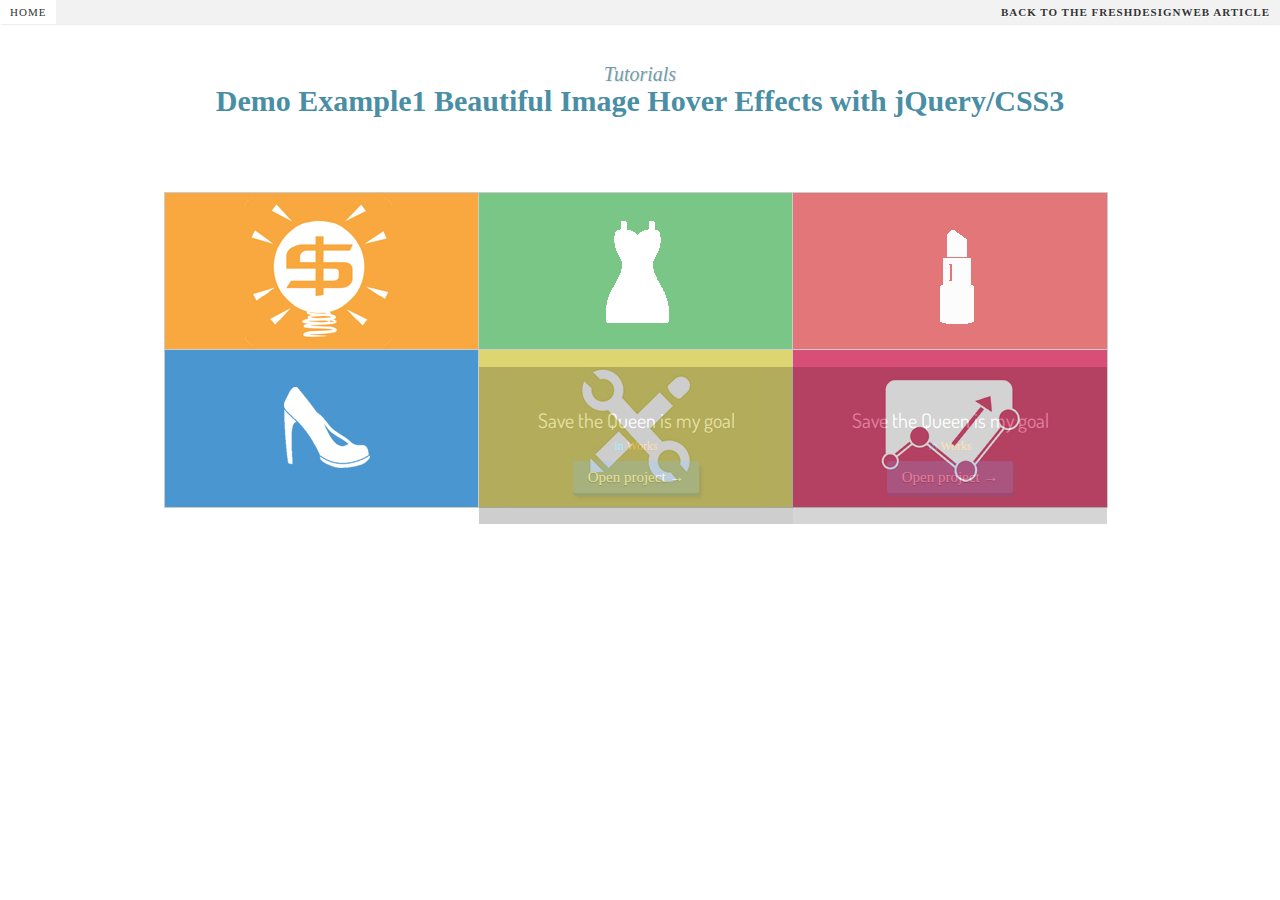
<file: design/hover/index.html>
<!DOCTYPE html>
<html>
<head>
<title>Demo Example1 Beautiful Image Hover Effects with jQuery/CSS3</title>
	<meta http-equiv="X-UA-Compatible" content="IE=EmulateIE7; IE=EmulateIE9">
	<meta http-equiv="Content-Type" content="text/html; charset=utf-8" />
	<meta name="viewport" content="width=device-width, initial-scale=1, maximum-scale=1.0, user-scalable=no"/>
    <link rel="stylesheet" type="text/css" href="css/style.css" media="all" />
    <link rel="stylesheet" type="text/css" href="css/demo.css" media="all" />
   <link href='http://fonts.googleapis.com/css?family=Dosis:400,600' rel='stylesheet' type='text/css'>

    <!-- jQuery mini-->
    <script src="js/jquery-1.8.1.min.js" async="" type="text/javascript"></script>
    <!-- custom javascript -->
   <script src="js/custom.js" type="text/javascript"></script>
</head>
<body>
<div class="container">
			<!-- freshdesignweb top bar -->
            <div class="freshdesignweb-top">
                <a href="http://www.freshdesignweb.com" target="_blank">Home</a>
                <span class="right">
                    <a href="http://www.freshdesignweb.com/beautiful-image-hover-effects-with-jquery-css3.html">
                        <strong>Back to the freshdesignweb Article</strong>
                    </a>
                </span>
                <div class="clr"></div>
            </div><!--/ freshdesignweb top bar -->
			<header>
				<h1><span>Tutorials</span>Demo Example1 Beautiful Image Hover Effects with jQuery/CSS3</h1>
            </header>       
     <!-- start header here-->
	<header>
		 <div class="freshdesignweb"> 
				<!-- start article 1 -->
				<article class="border c-two" style="background-image:url(images/portfolio/p1.jpg)">
					<div style="opacity: 0;" class="fdw-background">
						<h4><a href="http://www.freshdesignweb.com" style="color:#fff;">Save the Queen is my goal</a></h4>
						<div class="fdw-subtitle a-center">in <a href="#">Works</a></div>
						<p class="fdw-port">
							<a href="http://www.freshdesignweb.com">Open project <span class="vg-icon">→</span></a>
						</p>
					</div>
				</article>
				<!-- end article 1 -->
				<!-- start article 1 -->
				<article class="border c-two" style="background-image:url(images/portfolio/p2.jpg)">
					<div style="opacity: 0;" class="fdw-background">
						<h4><a href="http://www.freshdesignweb.com" style="color:#fff;">Save the Queen is my goal</a></h4>
						<div class="fdw-subtitle a-center">in <a href="#">Works</a></div>
						<p class="fdw-port">
							<a href="http://www.freshdesignweb.com">Open project <span class="vg-icon">→</span></a>
						</p>
					</div>
				</article>
				<!-- end article 1 -->
				<!-- start article 1 -->
				<article class="border c-two" style="background-image:url(images/portfolio/p3.jpg)">
					<div style="opacity: 0;" class="fdw-background">
						<h4><a href="http://www.freshdesignweb.com" style="color:#fff;">Save the Queen is my goal</a></h4>
						<div class="fdw-subtitle a-center">in <a href="#">Works</a></div>
						<p class="fdw-port">
							<a href="http://www.freshdesignweb.com">Open project <span class="vg-icon">→</span></a>
						</p>
					</div>
				</article>
				<!-- end article 1 -->
				<!-- start article 1 -->
				<article class="border c-two" style="background-image:url(images/portfolio/p4.jpg)">
					<div style="opacity: 0;" class="fdw-background">
						<h4><a href="http://www.freshdesignweb.com" style="color:#fff;">Save the Queen is my goal</a></h4>
						<div class="fdw-subtitle a-center">in <a href="#">Works</a></div>
						<p class="fdw-port">
							<a href="http://www.freshdesignweb.com">Open project <span class="vg-icon">→</span></a>
						</p>
					</div>
				</article>
				<!-- end article 1 -->
				<!-- start article 1 -->
				<article class="border c-two" style="background-image:url(images/portfolio/p5.jpg)">
					<div style="opacity: 0.319595;" class="fdw-background">
						<h4><a href="http://www.freshdesignweb.com" style="color:#fff;">Save the Queen is my goal</a></h4>
						<div class="fdw-subtitle a-center">in <a href="#">Works</a></div>
						<p class="fdw-port">
							<a href="http://www.freshdesignweb.com">Open project <span class="vg-icon">→</span></a>
						</p>
					</div>
				</article>
				<!-- end article 1 -->
				<!-- start article 1 -->
				<article class="border c-two" style="background-image:url(images/portfolio/p6.jpg)">
					<div style="opacity: 0.276511;" class="fdw-background">
						<h4><a href="http://www.freshdesignweb.com" style="color:#fff;">Save the Queen is my goal</a></h4>
						<div class="fdw-subtitle a-center">in <a href="#">Works</a></div>
						<p class="fdw-port">
							<a href="http://www.freshdesignweb.com">Open project <span class="vg-icon">→</span></a>
						</p>
					</div>
				</article>
				<!-- end article 1 -->
				
			</div>
			<!-- end latest projects -->
    
</div>
</body>
</html>
</file>
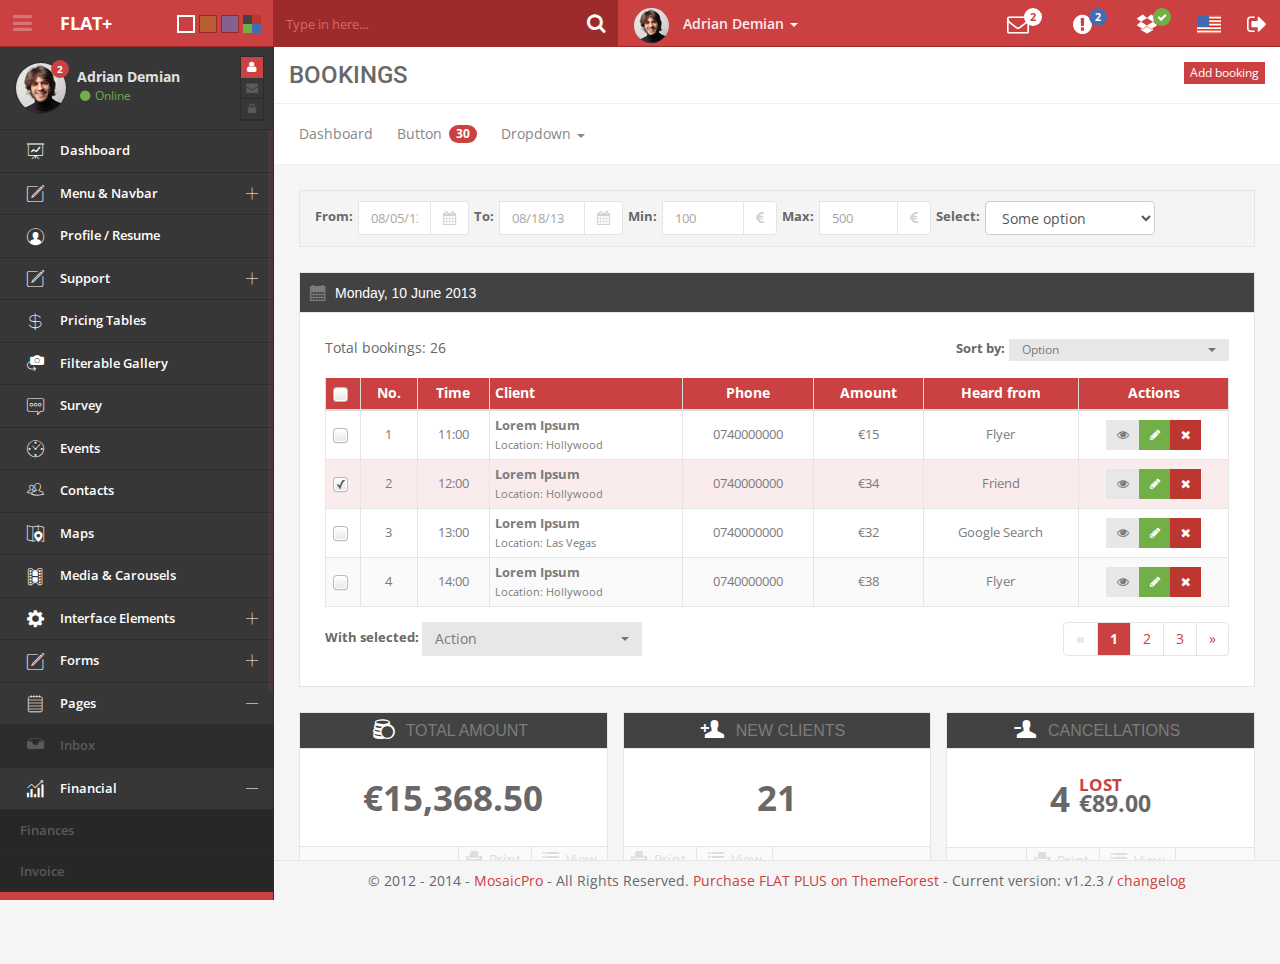
<file: adminpage/admin/bookings.html>
<!DOCTYPE html>
<!--[if lt IE 7]> <html class="ie lt-ie9 lt-ie8 lt-ie7"> <![endif]-->
<!--[if IE 7]>    <html class="ie lt-ie9 lt-ie8"> <![endif]-->
<!--[if IE 8]>    <html class="ie lt-ie9"> <![endif]-->
<!--[if gt IE 8]> <html> <![endif]-->
<!--[if !IE]><!--><html><!-- <![endif]-->
<head>
	<title>FLAT PLUS Template (v1.2.3)</title>
	
	<!-- Meta -->
	<meta charset="UTF-8" />
	<meta name="viewport" content="width=device-width, initial-scale=1.0, user-scalable=0, minimum-scale=1.0, maximum-scale=1.0">
	<meta name="apple-mobile-web-app-capable" content="yes">
	<meta name="apple-mobile-web-app-status-bar-style" content="black">
	<meta http-equiv="X-UA-Compatible" content="IE=9; IE=8; IE=7; IE=EDGE" />
	
	<!-- 
	**********************************************************
	In development, use the LESS files and the less.js compiler
	instead of the minified CSS loaded by default.
	**********************************************************
	<link rel="stylesheet/less" href="../assets/less/admin/module.admin.page.bookings.less" />
	-->
	
		<!--[if lt IE 9]><link rel="stylesheet" href="../assets/components/library/bootstrap/css/bootstrap.min.css" /><![endif]-->
	<link rel="stylesheet" href="../assets/css/admin/module.admin.page.bookings.min.css" />
	
	<!-- HTML5 shim and Respond.js IE8 support of HTML5 elements and media queries -->
    <!--[if lt IE 9]>
      <script src="https://oss.maxcdn.com/libs/html5shiv/3.7.0/html5shiv.js"></script>
      <script src="https://oss.maxcdn.com/libs/respond.js/1.3.0/respond.min.js"></script>
    <![endif]-->

	<script src="../assets/components/library/jquery/jquery.min.js?v=v1.2.3"></script>
<script src="../assets/components/library/jquery/jquery-migrate.min.js?v=v1.2.3"></script>
<script src="../assets/components/library/modernizr/modernizr.js?v=v1.2.3"></script>
<script src="../assets/components/plugins/less-js/less.min.js?v=v1.2.3"></script>
<script src="../assets/components/modules/admin/charts/flot/assets/lib/excanvas.js?v=v1.2.3"></script>
<script src="../assets/components/plugins/browser/ie/ie.prototype.polyfill.js?v=v1.2.3"></script>
<script src="../assets/components/library/jquery-ui/js/jquery-ui.min.js?v=v1.2.3"></script>
<script src="../assets/components/plugins/jquery-ui-touch-punch/jquery.ui.touch-punch.min.js?v=v1.2.3"></script>	
</head>
<body class="">

		<div class="navbar navbar-fixed-top navbar-primary main" role="navigation">
    
    <div class="navbar-header pull-left">
        <div class="navbar-brand">
            <div class="pull-left">
                <a href="" class="toggle-button toggle-sidebar btn-navbar"><i class="fa fa-bars"></i></a>
            </div>
            <a href="index.html?lang=en" class="appbrand innerL">Flat+</a>
            <div class="colors pull-right hidden-xs">
                
                                <li class="active"><a href="?module=admin&page=bookings&url_rewrite=&build=&v=v1.2.3&skin=style-default" style="background-color: #cb4040"><span class="hide">style-default</span></a></li>
                                <li><a href="?module=admin&page=bookings&url_rewrite=&build=&v=v1.2.3&skin=brown" style="background-color: #ba5d32"><span class="hide">brown</span></a></li>
                                <li><a href="?module=admin&page=bookings&url_rewrite=&build=&v=v1.2.3&skin=purple-gray" style="background-color: #86618f"><span class="hide">purple-gray</span></a></li>
                
                <li class="dropdown">
                    <a href="" data-toggle="dropdown" class="dropdown-toggle">
                        <span class="color inverse"></span>
                        <span class="color danger"></span>
                        <span class="color success"></span>
                        <span class="color info"></span>
                    </a>
                    <ul class="dropdown-menu pull-right">
                                                <li><a href="?module=admin&page=bookings&url_rewrite=&build=&v=v1.2.3&skin=purple-wine"><span class="color" style="background-color: #b94b6f"></span> purple-wine</a></li>
                                                <li><a href="?module=admin&page=bookings&url_rewrite=&build=&v=v1.2.3&skin=blue-gray"><span class="color" style="background-color: #496cad"></span> blue-gray</a></li>
                                                <li><a href="?module=admin&page=bookings&url_rewrite=&build=&v=v1.2.3&skin=green-army"><span class="color" style="background-color: #6f8745"></span> green-army</a></li>
                                                <li><a href="?module=admin&page=bookings&url_rewrite=&build=&v=v1.2.3&skin=black-and-white"><span class="color" style="background-color: #575757"></span> black-and-white</a></li>
                                                <li><a href="?module=admin&page=bookings&url_rewrite=&build=&v=v1.2.3&skin=alizarin-crimson"><span class="color" style="background-color: #d15050"></span> alizarin-crimson</a></li>
                                                <li><a href="?module=admin&page=bookings&url_rewrite=&build=&v=v1.2.3&skin=amazon"><span class="color" style="background-color: #488075"></span> amazon</a></li>
                                                <li><a href="?module=admin&page=bookings&url_rewrite=&build=&v=v1.2.3&skin=amber"><span class="color" style="background-color: #a8a858"></span> amber</a></li>
                                                <li><a href="?module=admin&page=bookings&url_rewrite=&build=&v=v1.2.3&skin=android-green"><span class="color" style="background-color: #90bd59"></span> android-green</a></li>
                                                <li><a href="?module=admin&page=bookings&url_rewrite=&build=&v=v1.2.3&skin=antique-brass"><span class="color" style="background-color: #CD9575"></span> antique-brass</a></li>
                                                <li><a href="?module=admin&page=bookings&url_rewrite=&build=&v=v1.2.3&skin=antique-bronze"><span class="color" style="background-color: #6e6e3c"></span> antique-bronze</a></li>
                                                <li><a href="?module=admin&page=bookings&url_rewrite=&build=&v=v1.2.3&skin=artichoke"><span class="color" style="background-color: #8F9779"></span> artichoke</a></li>
                                                <li><a href="?module=admin&page=bookings&url_rewrite=&build=&v=v1.2.3&skin=atomic-tangerine"><span class="color" style="background-color: #cc865e"></span> atomic-tangerine</a></li>
                                                <li><a href="?module=admin&page=bookings&url_rewrite=&build=&v=v1.2.3&skin=bazaar"><span class="color" style="background-color: #98777B"></span> bazaar</a></li>
                                                <li><a href="?module=admin&page=bookings&url_rewrite=&build=&v=v1.2.3&skin=bistre-brown"><span class="color" style="background-color: #a38229"></span> bistre-brown</a></li>
                                                <li><a href="?module=admin&page=bookings&url_rewrite=&build=&v=v1.2.3&skin=bittersweet"><span class="color" style="background-color: #d6725e"></span> bittersweet</a></li>
                                                <li><a href="?module=admin&page=bookings&url_rewrite=&build=&v=v1.2.3&skin=blueberry"><span class="color" style="background-color: #4e72c2"></span> blueberry</a></li>
                                                <li><a href="?module=admin&page=bookings&url_rewrite=&build=&v=v1.2.3&skin=bud-green"><span class="color" style="background-color: #6fa362"></span> bud-green</a></li>
                                                <li><a href="?module=admin&page=bookings&url_rewrite=&build=&v=v1.2.3&skin=burnt-sienna"><span class="color" style="background-color: #db897d"></span> burnt-sienna</a></li>
                                            </ul>
                </li>
            </div>
        </div>
    </div>
  
    <ul class="nav navbar-nav navbar-left">
        <li class=" hidden-xs">
            <form class="navbar-form navbar-left " role="search">
                <div class="input-group">
                    <input type="text" class="form-control" placeholder="Type in here..."/>
                    <div class="input-group-btn">
                        <button type="submit" class="btn btn-inverse"><i class="fa fa-search"></i></button>
                    </div>
                </div>
            </form>
        </li>
        <li class="dropdown">
            <a href="" class="dropdown-toggle user" data-toggle="dropdown"> <img src="../assets/images/people/35/8.jpg" alt="" class="img-circle"/><span class="hidden-xs hidden-sm"> &nbsp; Adrian Demian </span> <span class="caret"></span></a>
            <ul class="dropdown-menu list pull-right ">
                <li><a href="#">Your Profile <i class="fa fa-user pull-right"></i></a></li>
                <li><a href="#">Edit Account <i class="fa fa-pencil pull-right"></i></a></li>
                <li><a href="#">Get Help <i class="fa fa-question-circle pull-right"></i></a></li>
                <li><a href="#">Log out <i class="fa fa-sign-out pull-right"></i></a></li>
            </ul>
        </li>
    </ul>
    <ul class="nav navbar-nav navbar-right hidden-xs">
        <li class="dropdown notification">
            <a href="#" class="dropdown-toggle menu-icon" data-toggle="dropdown"><i class="fa fa-fw fa-envelope-o"></i><span class="badge badge-primary">2</span></a>
            <ul class="dropdown-menu inbox">
                <li class="headline">Inbox</li>
                <li><input type="text" class="form-control border-none" placeholder="Search Email..." /></li>
                <li>
                    <div class="media">
                        <a class="pull-left" href="#"><img src="../assets/images/people/50/8.jpg" alt="" class="img-circle media-object"></a>
                        <div class="media-body">
                            <a href="" class="strong text-primary"> <i class="fa fa-circle"></i> Adrian Demian</a> <span>(3)</span><span class="pull-right time-email">10:20 AM</span>
                            <div class="clearfix"></div>
                            Lorem ipsum dolor sit amet, consecte adipisicing elit.
                        </div>
                    </div>    
                </li>
                <li>
                    <div class="media">
                        <a class="pull-left" href="#"><img src="../assets/images/people/50/3.jpg" alt="" class="img-circle media-object"></a>
                        <div class="media-body">
                            <a href="" class="strong text-primary"> Joanne Smith</a><span>(1)</span><span class="pull-right time-email">06:48 PM</span>
                            <div class="clearfix"></div>
                            Lorem ipsum dolor sit amet, consecte adipisicing elit.
                        </div>
                    </div>
                </li>
                <li>
                    <div class="media">
                        <a class="pull-left" href="#"><img src="../assets/images/people/50/20.jpg" alt="" class="img-circle media-object"></a>
                        <div class="media-body">
                            <a href="" class="strong text-primary"> <i class="fa fa-circle"></i> Mister Awesome</a> <span>(7)</span><span class="pull-right time-email">04:22 PM</span>
                            <div class="clearfix"></div>
                            Lorem ipsum dolor sit amet, consecte adipisicing elit.
                        </div>
                    </div>
                </li>
            </ul>
        </li>
        <li class="dropdown notification hidden-sm hidden-md">
            <a href="#" class="dropdown-toggle menu-icon" data-toggle="dropdown"><i class="fa fa-fw fa-exclamation-circle"></i><span class="badge badge-info">2</span></a>
            <ul class="dropdown-menu">
                <li><a href="#">Action</a></li>
                <li><a href="#">Another action</a></li>
                <li><a href="#">Something else here</a></li>
                <li><a href="#">Separated link</a></li>
            </ul>
        </li>
         <li class="dropdown notification hidden-sm hidden-md">
            <a href="#" class="dropdown-toggle menu-icon" data-toggle="dropdown"><i class="fa fa-fw fa-dropbox"></i><span class="badge badge-success badge-icon"><i class="fa fa-check"></i></span></a>
            <ul class="dropdown-menu dropbox list">
                <li class="headline">
                   <div class="row">
                       <div class="col-md-6">Dropbox Folder</div>
                       <div class="col-md-6">
                           <a href="">Settings <i class="fa fa-cog"></i></a>
                       </div>
                   </div>
                </li>
                <li class="clean info">RECENTLY CHANGED</li>
                                <li>
                    <ul class="media-list">
                        <li class="media innerAll half">
                            <a class="pull-left" href="#"><img class="media-object" data-src="holder.js/35x35" alt="..."></a>
                            <div class="media-body margin-none">
                                <a class="padding-none">Media heading</a>
                                <div class="clearfix"></div>
                                <em>59 minutes ago</em>
                            </div>
                        </li>
                    </ul>
                </li>
                                <li>
                    <ul class="media-list">
                        <li class="media innerAll half">
                            <a class="pull-left" href="#"><img class="media-object" data-src="holder.js/35x35" alt="..."></a>
                            <div class="media-body margin-none">
                                <a class="padding-none">Media heading</a>
                                <div class="clearfix"></div>
                                <em>59 minutes ago</em>
                            </div>
                        </li>
                    </ul>
                </li>
                                <li>
                    <ul class="media-list">
                        <li class="media innerAll half">
                            <a class="pull-left" href="#"><img class="media-object" data-src="holder.js/35x35" alt="..."></a>
                            <div class="media-body margin-none">
                                <a class="padding-none">Media heading</a>
                                <div class="clearfix"></div>
                                <em>59 minutes ago</em>
                            </div>
                        </li>
                    </ul>
                </li>
                                <li>
                    <ul class="media-list">
                        <li class="media innerAll half">
                            <a class="pull-left" href="#"><img class="media-object" data-src="holder.js/35x35" alt="..."></a>
                            <div class="media-body margin-none">
                                <a class="padding-none">Media heading</a>
                                <div class="clearfix"></div>
                                <em>59 minutes ago</em>
                            </div>
                        </li>
                    </ul>
                </li>
                            </ul>
        </li>
        <li class="dropdown">
            <a href="" class="dropdown-toggle" data-toggle="dropdown"><img src="../assets//images/lang/en-flat.jpg" /></a>
            <ul class="dropdown-menu pull-right">
                <li class="active"><a href="">English</a></li>
                <li><a href="">Romanian</a></li>
            </ul>
        </li>
        <li><a href="" class="menu-icon"><i class="fa fa-sign-out"></i></a></li>
    </ul>
</div>






	
	<div id="menu" class="hidden-print hidden-xs">
	<div class="sidebar sidebar-inverse">
		<div class="user-profile media innerAll">
			<a href="" class="pull-left"><img src="../assets/images/people/50/8.jpg" alt="" class="img-circle"><span class="badge badge-primary">2</span></a>
			<div class="media-body">
				<a href="" class="strong">Adrian Demian</a>
				<p class="text-success"><i class="fa fa-fw fa-circle"></i> Online</p>
			</div>
			<ul>
				<li class="active"><a href=""><i class="fa fa-fw fa-user"></i></a></li>
				<li><a href=""><i class="fa fa-fw fa-envelope"></i></a></li>
				<li><a href=""><i class="fa fa-fw fa-lock"></i></a></li>
			</ul>
		</div>
		<div class="sidebarMenuWrapper">
			<ul class="list-unstyled">
				<li><a href="index.html?lang=en"><i class=" icon-projector-screen-line"></i><span>Dashboard</span></a></li>
				<li class="hasSubmenu">
					<a href="#" data-target="#menu-style" data-toggle="collapse"><i class="icon-compose"></i><span>Menu &amp; Navbar</span></a>
					<ul class="collapse" id="menu-style">
						<li><a href="index.html?lang=en&amp;	sidebar_style=inverse"><span class="pull-right badge badge-primary"><i class="fa fa-check"></i></span>Sidebar Menu Dark</a></li>
						<li><a href="index.html?lang=en&amp;sidebar_style=default">Sidebar Menu Light</a></li>
						<li><a href="index.html?lang=en&amp;top_style=inverse">Top Menu Dark</a></li>
						<li><a href="index.html?lang=en&amp;top_style=default">Top Menu Light</a></li>
						<li><a href="index.html?lang=en&amp;top_style=primary"><span class="pull-right badge badge-primary"><i class="fa fa-check"></i></span>Top Menu Primary</a></li>
					</ul>
				</li>	
				
				<li><a href="profile_resume.html?lang=en"><i class="icon-user-1"></i><span>Profile / Resume</span></a></li>
				<li class="hasSubmenu">
					<a href="#" data-target="#support" data-toggle="collapse"><i class="icon-compose"></i><span>Support</span></a>
					<ul class="collapse " id="support">
						<li><a href="support_tickets.html?lang=en"><i class="icon-ticket"></i><span>Support Tickets</span></a></li>
						<li><a href="support_forum_overview.html?lang=en"><i class="icon-bulleted-list"></i><span>Forum Overview</span></a></li>
						<li><a href="support_forum_post.html?lang=en"><i class=" icon-paper-document-image"></i><span>Forum Post</span></a></li>
						<li><a href="support_questions.html?lang=en"><i class=" fa fa-question-circle"></i><span>Q&amp;A Listing</span></a></li>
						<li><a href="support_answers.html?lang=en"><i class=" icon-paper-document-image"></i><span>Q&amp;A Page </span></a></li>
						<li><a href="support_knowledge.html?lang=en"><i class="  icon-medical-symbol-fill"></i><span>Knowledge Base </span></a></li>
					</ul>
				</li>
				<li><a href="pricing_tables.html?lang=en"><i class="  icon-dollar"></i><span>Pricing Tables</span></a></li>
				<li><a href="portfolio.html?lang=en"><i class=" icon-flip-camera-fill"></i><span>Filterable Gallery</span></a></li>
				<li><a href="surveys_multiple.html?lang=en"><i class=" icon-comment-typing"></i><span>Survey</span></a></li>
				<li><a href="events.html?lang=en"><i class="icon-time-clock"></i><span>Events</span></a></li>
				<li><a href="contacts.html?lang=en"><i class="icon-group"></i><span>Contacts</span></a></li>
				<li><a href="maps_google.html?lang=en"><i class="icon-map-location-fill-2"></i><span>Maps</span></a></li>
				<li><a href="gallery.html?lang=en"><i class="icon-film-strip"></i><span>Media &amp; Carousels</span></a></li>
	
				<li class="hasSubmenu">
					<a href="#" data-target="#collapse-menu" data-toggle="collapse"><i class="icon-settings-wheel-fill"></i><span>Interface Elements</span></a>
					<ul class="collapse" id="collapse-menu">
					
						<li><a href="ui.html?lang=en"><i class="icon-butterfly"></i><span>Buttons &amp; Icons</span></a></li>
						<li><a href="tables.html?lang=en"><i class="icon-categories"></i><span>Tables</span></a></li>
						<li><a href="typography.html?lang=en"><i class="icon-paper-document"></i><span>Typography</span></a></li>
						<li><a href="grid.html?lang=en"><i class="icon-dial-pad"></i><span>Grid System</span></a></li>
						<li><a href="notifications.html?lang=en"><i class="icon-signal"></i><span>Alerts &amp; Notifications</span></a></li>
						<li><a href="modals.html?lang=en"><i class="icon-new-window"></i><span>Modals</span></a></li>
						<li><a href="widgets.html?lang=en"><i class="icon-browser"></i><span>Widgets</span></a></li>
						<li><a href="sliders.html?lang=en"><i class="icon-sliders"></i><span>Sliders</span></a></li>
						<li><a href="timelines.html?lang=en"><i class="icon-manager"></i><span>Timelines</span></a></li>
						<li><a href="tabs.html?lang=en"><i class="icon-folder-add"></i><span>Tabs</span></a></li>
						<li><a href="charts.html?lang=en"><i class="icon-graph-up-1"></i><span>Charts</span></a></li>
						<li><a href="calendar.html?lang=en"><i class="icon-calendar-1"></i><span>Calendar</span></a></li>
						
					</ul>
				</li>

				<li class="hasSubmenu">
					<a href="#" data-target="#forms-menu" data-toggle="collapse"><i class="icon-compose"></i><span>Forms</span></a>
					<ul class="collapse" id="forms-menu">
						<li><a href="form_wizards.html?lang=en">Form Wizards</a></li>
						<li><a href="form_elements.html?lang=en">Form Elements</a></li>
						<li><a href="form_validator.html?lang=en">Form Validator</a></li>
						<li><a href="file_managers.html?lang=en">File Managers</a></li>
					</ul>
				</li>
				
				<li class="hasSubmenu active">
					
					<a href="#" data-target="#collapse-menu-pages" data-toggle="collapse"><i class="icon-note-pad"></i><span>Pages</span></a>
					<ul class="collapse  in" id="collapse-menu-pages">
					
						<li><a href="email.html?lang=en"><i class=" icon-inbox-fill-1"></i><span>Inbox</span></a></li>
						<li class="hasSubmenu active">
							<a href="#" data-target="#financial" data-toggle="collapse"><i class="icon-graph-up-1"></i><span>Financial</span></a>
							<ul class="collapse in" id="financial">
								<li><a href="finances.html?lang=en">Finances</a></li>
								<li><a href="invoice.html?lang=en">Invoice</a></li>
								<li class="active"><a href="bookings.html?lang=en">Bookings</a></li>
							</ul>
						</li>
						<li class="hasSubmenu">
							<a href="#" data-target="#medical" data-toggle="collapse"><i class="icon-medical-symbol-fill"></i> Medical</a>
							<ul class="collapse" id="medical">
								<li><a href="medical_overview.html?lang=en">Overview</a></li>
								<li><a href="medical_patients.html?lang=en">Patients</a></li>
								<li><a href="medical_appointments.html?lang=en">Appointments</a></li>
								<li><a href="medical_memos.html?lang=en">Memos</a></li>
								<li><a href="medical_metrics.html?lang=en">Metrics</a></li>
							</ul>
						</li>
						<li > <a href="social.html?lang=en"> <i class="icon-user-1"></i><span>Social</span></a></li>
						
						<li class="hasSubmenu">
							<a href="#" data-target="#shop" data-toggle="collapse"><i class="icon-shopping-cart"></i>Online Shop</a>
							<ul class="collapse " id="shop">
								<li><a href="shop_edit_product.html?lang=en">Add product</a></li>
								<li><a href="shop_products.html?lang=en">Products</a></li>
							</ul>
						</li>
						<li class="hasSubmenu">
							<a href="#" data-target="#account" data-toggle="collapse"><i class="icon-shopping-cart"></i>Account</a>
							<ul class="collapse" id="account">
									<li><a href="login.html?lang=en">Login</a></li>
								<li><a href="signup.html?lang=en">Signup</a></li>
								<li><a href="my_account.html?lang=en">Edit account</a></li>
							</ul>
						</li>
						<li><a href="ratings.html?lang=en"><i class="icon-tv-star"></i><span>Ratings</span></a></li>
						<li> <a href="error.html?lang=en"> <span>Error</span></a></li>
					</ul>
				</li>
			
			</ul>
		</div>
	</div>
</div>




	<div id="content"><div class="heading-buttons bg-white border-bottom innerAll">
	<a href="" class="btn btn-xs pull-right btn-primary">Add booking</a>
	<h1 class="content-heading padding-none pull-left">Bookings</h1>
	<div class="clearfix"></div>
</div>
<div class="bg-white innerAll border-bottom">
	<ul class="menubar">
		<li><a href="index.html?lang=en">Dashboard</a></li>
		<li><a href="#"><span class="badge badge-primary pull-right">30</span> Button</a></li>
		<li class="dropdown">
			<a href="#" class="dropdown-toggle" data-toggle="dropdown">Dropdown <span class="caret"></span></a>
			<ul class="dropdown-menu">
				<li><a href="#">Dropdown Link #1</a></li>
				<li><a href="#">Dropdown Link #2</a></li>
				<li><a href="#">Dropdown Link #3</a></li>
			</ul>
		</li>
	</ul>
</div>
<div class="innerAll spacing-x2">

	<!-- Filters -->
<div class="filter-bar">
	<form class="form-inline">
		
		<!-- From -->
		<div class="form-group col-md-2 padding-none">
			<label>From:</label>
			<div class="input-group">
				<input type="text" name="from" id="dateRangeFrom" class="form-control" value="08/05/13" />
				<span class="input-group-addon"><i class="fa fa-calendar"></i></span>
			</div>
		</div>
		<!-- // From END -->
		
		<!-- To -->
		<div class="form-group col-md-2 padding-none">
			<label>To:</label>
			<div class="input-group">
				<input type="text" name="to" id="dateRangeTo" class="form-control" value="08/18/13" />
				<span class="input-group-addon"><i class="fa fa-calendar"></i></span>
			</div>
		</div>
		<!-- // To END -->
		
		<!-- Min -->
		<div class="form-group col-md-2 padding-none">
			<label>Min:</label>
			<div class="input-group">
				<input type="text" name="from" class="form-control" value="100" />
				<span class="input-group-addon"><i class="fa fa-euro"></i></span>
			</div>
		</div>
		<!-- // Min END -->
		
		<!-- Max -->
		<div class="form-group col-md-2 padding-none">
			<label>Max:</label>
			<div class="input-group">
				<input type="text" name="from" class="form-control" value="500" />
				<span class="input-group-addon"><i class="fa fa-euro"></i></span>
			</div>
		</div>
		<!-- // Max END -->
		
		<!-- Select -->
		<div class="form-group col-md-3 padding-none">
			<label class="label-control">Select:</label>
			<div class="col-md-8 padding-none">
				<select name="from" class="form-control">
					<option>Some option</option>
					<option>Other option</option>
					<option>Some other option</option>
				</select>
			</div>
		</div>
		<!-- // Select END -->
		
		<div class="clearfix"></div>
	</form>
</div>
<!-- // Filters END -->




	<!-- Widget -->
	<div class="widget widget-inverse">
	
		<!-- Widget heading -->
		<div class="widget-head">
			<h4 class="heading glyphicons calendar"><i></i> Monday, 10 June 2013</h4>
		</div>
		<!-- // Widget heading END -->
		
		<div class="widget-body">
		
			<!-- Total bookings & sort by options -->
			<div class="separator bottom">
				Total bookings: 26
				<span class="pull-right">
					<label class="strong">Sort by:</label>
					<select class="selectpicker margin-none" data-style="btn-default btn-xs">
						<option>Option</option>
						<option>Option</option>
						<option>Option</option>
					</select>
				</span>
				<div class="clearfix"></div>
			</div>
			<!-- // Total bookings & sort by options END -->
			
			<!-- Table -->
			<table class="table table-bordered table-condensed table-striped table-primary table-vertical-center checkboxs">
				<thead>
					<tr>
						<th style="width: 1%;" class="uniformjs"><input type="checkbox" /></th>
						<th class="center">No.</th>
						<th class="center">Time</th>
						<th>Client</th>
						<th class="center">Phone</th>
						<th class="center">Amount</th>
						<th class="center">Heard from</th>
						<th class="center" style="width: 150px;">Actions</th>
					</tr>
				</thead>
				<tbody>
															
										<!-- Item -->
					<tr class="selectable">
						<td class="center uniformjs"><input type="checkbox" /></td>
						<td class="center">1</td>
						<td class="center">11:00</td>
						<td><strong>Lorem Ipsum</strong><br/><small>Location: Hollywood</small></td>
						<td class="center">0740000000</td>
						<td class="center">&euro;15</td>
						<td class="center">Flyer</td>
						<td class="center">
							<div class="btn-group btn-group-sm">
								<a href="#" class="btn btn-default"><i class="fa fa-eye"></i></a>
								<a href="#" class="btn btn-success"><i class="fa fa-pencil"></i></a>
								<a href="#" class="btn btn-danger"><i class="fa fa-times"></i></a>
							</div>
						</td>
					</tr>
					<!-- // Item END -->
										<!-- Item -->
					<tr class="selectable selected">
						<td class="center uniformjs"><input type="checkbox" checked="checked" /></td>
						<td class="center">2</td>
						<td class="center">12:00</td>
						<td><strong>Lorem Ipsum</strong><br/><small>Location: Hollywood</small></td>
						<td class="center">0740000000</td>
						<td class="center">&euro;34</td>
						<td class="center">Friend</td>
						<td class="center">
							<div class="btn-group btn-group-sm">
								<a href="#" class="btn btn-default"><i class="fa fa-eye"></i></a>
								<a href="#" class="btn btn-success"><i class="fa fa-pencil"></i></a>
								<a href="#" class="btn btn-danger"><i class="fa fa-times"></i></a>
							</div>
						</td>
					</tr>
					<!-- // Item END -->
										<!-- Item -->
					<tr class="selectable">
						<td class="center uniformjs"><input type="checkbox" /></td>
						<td class="center">3</td>
						<td class="center">13:00</td>
						<td><strong>Lorem Ipsum</strong><br/><small>Location: Las Vegas</small></td>
						<td class="center">0740000000</td>
						<td class="center">&euro;32</td>
						<td class="center">Google Search</td>
						<td class="center">
							<div class="btn-group btn-group-sm">
								<a href="#" class="btn btn-default"><i class="fa fa-eye"></i></a>
								<a href="#" class="btn btn-success"><i class="fa fa-pencil"></i></a>
								<a href="#" class="btn btn-danger"><i class="fa fa-times"></i></a>
							</div>
						</td>
					</tr>
					<!-- // Item END -->
										<!-- Item -->
					<tr class="selectable">
						<td class="center uniformjs"><input type="checkbox" /></td>
						<td class="center">4</td>
						<td class="center">14:00</td>
						<td><strong>Lorem Ipsum</strong><br/><small>Location: Hollywood</small></td>
						<td class="center">0740000000</td>
						<td class="center">&euro;38</td>
						<td class="center">Flyer</td>
						<td class="center">
							<div class="btn-group btn-group-sm">
								<a href="#" class="btn btn-default"><i class="fa fa-eye"></i></a>
								<a href="#" class="btn btn-success"><i class="fa fa-pencil"></i></a>
								<a href="#" class="btn btn-danger"><i class="fa fa-times"></i></a>
							</div>
						</td>
					</tr>
					<!-- // Item END -->
										
				</tbody>
			</table>
			<!-- // Table END -->
			
			<!-- With selected actions -->
			<div class="pull-left checkboxs_actions hide-2">
				<label class="strong">With selected:
				<select class="selectpicker margin-none" data-style="btn-default btn-small">
					<option>Action</option>
					<option>Action</option>
					<option>Action</option>
				</select>
				</label>
			</div>
			<!-- // With selected actions END -->
			
			<!-- Pagination -->
			<ul class="pagination pull-right margin-none">
				<li class="disabled"><a href="#">&laquo;</a></li>
				<li class="active"><a href="#">1</a></li>
				<li><a href="#">2</a></li>
				<li><a href="#">3</a></li>
				<li><a href="#">&raquo;</a></li>
			</ul>
			<div class="clearfix"></div>
			<!-- // Pagination END -->
			
		</div>
	</div>
	<!-- // Widget -->
	
	<!-- Row -->
	<div class="row">
	
		<!-- Column -->
		<div class="col-md-4">
		
			<!-- Widget -->
			<div class="widget widget-3">
			
				<!-- Widget heading -->
				<div class="widget-head">
					<h4 class="heading"><span class="glyphicons coins"><i></i></span>Total amount</h4>
				</div>
				<!-- // Widget heading END -->
				
				<div class="widget-body large">
					&euro;15,368.50
				</div>
				
				<!-- Widget footer -->
				<div class="widget-footer align-right">
					<a href="#" class="glyphicons print"><i></i> Print</a>
					<a href="#" class="glyphicons list"><i></i> View</a>
				</div>
				<!-- // Widget footer END -->
				
			</div>
			<!-- // Widget END -->
			
		</div>
		<!-- // Column END -->
		
		<!-- Column -->
		<div class="col-md-4">
		
			<!-- Widget -->
			<div class="widget widget-3">
			
				<!-- Widget heading -->
				<div class="widget-head">
					<h4 class="heading"><span class="glyphicons user_add"><i></i></span>New clients</h4>
				</div>
				<!-- // Widget heading END -->
				
				<div class="widget-body large">
					21
				</div>
				
				<!-- Widget footer -->
				<div class="widget-footer">
					<a href="#" class="glyphicons print"><i></i> Print</a>
					<a href="#" class="glyphicons list"><i></i> View</a>
				</div>
				<!-- // Widget footer END -->
				
			</div>
			<!-- // Widget END -->
			
		</div>
		<!-- // Column -->
		
		<!-- Column -->
		<div class="col-md-4">
		
			<!-- Widget -->
			<div class="widget widget-3">
			
				<!-- Widget heading -->
				<div class="widget-head">
					<h4 class="heading"><span class="glyphicons user_remove"><i></i></span>Cancellations</h4>
				</div>
				<!-- // Widget heading END -->
				
				<div class="widget-body large cancellations">
					4 
					<span>
						<span>Lost</span>
						<span>&euro;89.00</span>
					</span>
				</div>
				
				<!-- Widget footer -->
				<div class="widget-footer align-center">
					<a href="#" class="glyphicons print"><i></i> Print</a>
					<a href="#" class="glyphicons list"><i></i> View</a>
				</div>
				<!-- // Widget footer END -->
				
			</div>
			<!-- // Widget END -->
			
		</div>
		<!-- // Column -->
		
	</div>
	<!-- // Row END -->
	
</div>




	
	
		
		</div>
		<!-- // Content END -->
		
		<div class="clearfix"></div>
		<!-- // Sidebar menu & content wrapper END -->
		
		<div id="footer" class="hidden-print">
			
			<!--  Copyright Line -->
			<div class="copy">&copy; 2012 - 2014 - <a href="http://www.mosaicpro.biz">MosaicPro</a> - All Rights Reserved. <a href="http://themeforest.net/?ref=mosaicpro" target="_blank">Purchase FLAT PLUS on ThemeForest</a> - Current version: v1.2.3 / <a target="_blank" href="http://demo.mosaicpro.biz/flatplus/CHANGELOG.txt">changelog</a></div>
			<!--  End Copyright Line -->
	
		</div>
		<!-- // Footer END -->
		
	</div>
	<!-- // Main Container Fluid END -->
	

	

	<!-- Global -->
	<script>
	var basePath = '',
		commonPath = '../assets/',
		rootPath = '../',
		DEV = false,
		componentsPath = '../assets/components/';
	
	var primaryColor = '#cb4040',
		dangerColor = '#b55151',
		infoColor = '#466baf',
		successColor = '#8baf46',
		warningColor = '#ab7a4b',
		inverseColor = '#45484d';
	
	var themerPrimaryColor = primaryColor;
	</script>
	
	<script src="../assets/components/library/bootstrap/js/bootstrap.min.js?v=v1.2.3"></script>
<script src="../assets/components/plugins/nicescroll/jquery.nicescroll.min.js?v=v1.2.3"></script>
<script src="../assets/components/plugins/breakpoints/breakpoints.js?v=v1.2.3"></script>
<script src="../assets/components/core/js/animations.init.js?v=v1.2.3"></script>
<script src="../assets/components/modules/admin/tables/classic/assets/js/tables-classic.init.js?v=v1.2.3"></script>
<script src="../assets/components/modules/admin/forms/elements/bootstrap-select/assets/lib/js/bootstrap-select.js?v=v1.2.3"></script>
<script src="../assets/components/modules/admin/forms/elements/bootstrap-select/assets/custom/js/bootstrap-select.init.js?v=v1.2.3"></script>
<script src="../assets/components/modules/admin/forms/elements/uniform/assets/lib/js/jquery.uniform.min.js?v=v1.2.3"></script>
<script src="../assets/components/modules/admin/forms/elements/uniform/assets/custom/js/uniform.init.js?v=v1.2.3"></script>
<script src="../assets/components/plugins/holder/holder.js?v=v1.2.3"></script>
<script src="../assets/components/core/js/sidebar.main.init.js?v=v1.2.3"></script>
<script src="../assets/components/core/js/sidebar.collapse.init.js?v=v1.2.3"></script>
<script src="../assets/components/helpers/themer/assets/plugins/cookie/jquery.cookie.js?v=v1.2.3"></script>
<script src="../assets/components/core/js/core.init.js?v=v1.2.3"></script>	
</body>
</html>
</file>
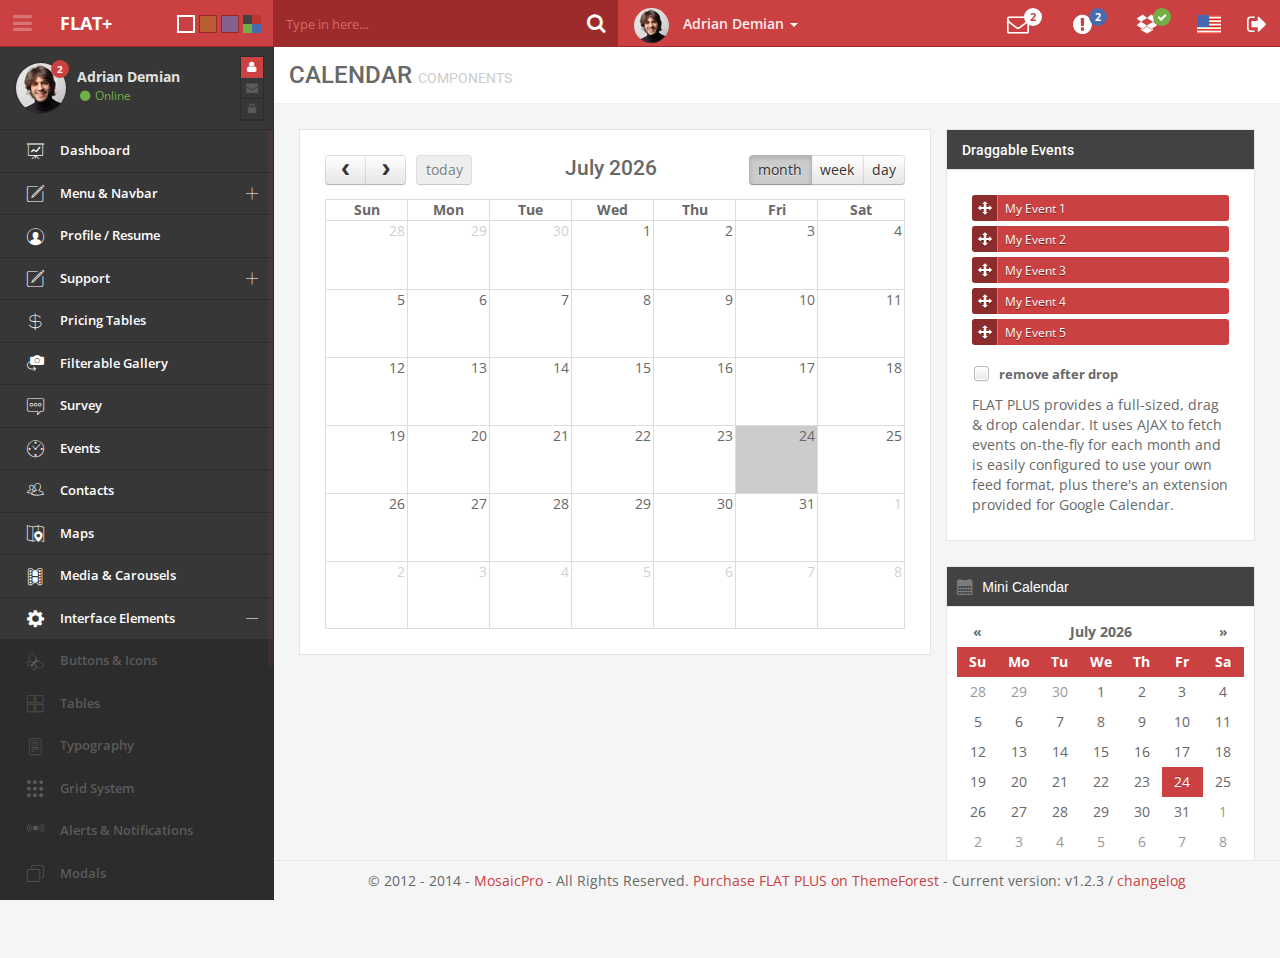
<file: adminpage/admin/calendar.html>
<!DOCTYPE html>
<!--[if lt IE 7]> <html class="ie lt-ie9 lt-ie8 lt-ie7"> <![endif]-->
<!--[if IE 7]>    <html class="ie lt-ie9 lt-ie8"> <![endif]-->
<!--[if IE 8]>    <html class="ie lt-ie9"> <![endif]-->
<!--[if gt IE 8]> <html> <![endif]-->
<!--[if !IE]><!--><html><!-- <![endif]-->
<head>
	<title>FLAT PLUS Template (v1.2.3)</title>
	
	<!-- Meta -->
	<meta charset="UTF-8" />
	<meta name="viewport" content="width=device-width, initial-scale=1.0, user-scalable=0, minimum-scale=1.0, maximum-scale=1.0">
	<meta name="apple-mobile-web-app-capable" content="yes">
	<meta name="apple-mobile-web-app-status-bar-style" content="black">
	<meta http-equiv="X-UA-Compatible" content="IE=9; IE=8; IE=7; IE=EDGE" />
	
	<!-- 
	**********************************************************
	In development, use the LESS files and the less.js compiler
	instead of the minified CSS loaded by default.
	**********************************************************
	<link rel="stylesheet/less" href="../assets/less/admin/module.admin.page.calendar.less" />
	-->
	
		<!--[if lt IE 9]><link rel="stylesheet" href="../assets/components/library/bootstrap/css/bootstrap.min.css" /><![endif]-->
	<link rel="stylesheet" href="../assets/css/admin/module.admin.page.calendar.min.css" />
	
	<!-- HTML5 shim and Respond.js IE8 support of HTML5 elements and media queries -->
    <!--[if lt IE 9]>
      <script src="https://oss.maxcdn.com/libs/html5shiv/3.7.0/html5shiv.js"></script>
      <script src="https://oss.maxcdn.com/libs/respond.js/1.3.0/respond.min.js"></script>
    <![endif]-->

	<script src="../assets/components/library/jquery/jquery.min.js?v=v1.2.3"></script>
<script src="../assets/components/library/jquery/jquery-migrate.min.js?v=v1.2.3"></script>
<script src="../assets/components/library/modernizr/modernizr.js?v=v1.2.3"></script>
<script src="../assets/components/plugins/less-js/less.min.js?v=v1.2.3"></script>
<script src="../assets/components/modules/admin/charts/flot/assets/lib/excanvas.js?v=v1.2.3"></script>
<script src="../assets/components/plugins/browser/ie/ie.prototype.polyfill.js?v=v1.2.3"></script>
<script src="../assets/components/library/jquery-ui/js/jquery-ui.min.js?v=v1.2.3"></script>
<script src="../assets/components/plugins/jquery-ui-touch-punch/jquery.ui.touch-punch.min.js?v=v1.2.3"></script>	
</head>
<body class="">

		<div class="navbar navbar-fixed-top navbar-primary main" role="navigation">
    
    <div class="navbar-header pull-left">
        <div class="navbar-brand">
            <div class="pull-left">
                <a href="" class="toggle-button toggle-sidebar btn-navbar"><i class="fa fa-bars"></i></a>
            </div>
            <a href="index.html?lang=en" class="appbrand innerL">Flat+</a>
            <div class="colors pull-right hidden-xs">
                
                                <li class="active"><a href="?module=admin&page=calendar&url_rewrite=&build=&v=v1.2.3&skin=style-default" style="background-color: #cb4040"><span class="hide">style-default</span></a></li>
                                <li><a href="?module=admin&page=calendar&url_rewrite=&build=&v=v1.2.3&skin=brown" style="background-color: #ba5d32"><span class="hide">brown</span></a></li>
                                <li><a href="?module=admin&page=calendar&url_rewrite=&build=&v=v1.2.3&skin=purple-gray" style="background-color: #86618f"><span class="hide">purple-gray</span></a></li>
                
                <li class="dropdown">
                    <a href="" data-toggle="dropdown" class="dropdown-toggle">
                        <span class="color inverse"></span>
                        <span class="color danger"></span>
                        <span class="color success"></span>
                        <span class="color info"></span>
                    </a>
                    <ul class="dropdown-menu pull-right">
                                                <li><a href="?module=admin&page=calendar&url_rewrite=&build=&v=v1.2.3&skin=purple-wine"><span class="color" style="background-color: #b94b6f"></span> purple-wine</a></li>
                                                <li><a href="?module=admin&page=calendar&url_rewrite=&build=&v=v1.2.3&skin=blue-gray"><span class="color" style="background-color: #496cad"></span> blue-gray</a></li>
                                                <li><a href="?module=admin&page=calendar&url_rewrite=&build=&v=v1.2.3&skin=green-army"><span class="color" style="background-color: #6f8745"></span> green-army</a></li>
                                                <li><a href="?module=admin&page=calendar&url_rewrite=&build=&v=v1.2.3&skin=black-and-white"><span class="color" style="background-color: #575757"></span> black-and-white</a></li>
                                                <li><a href="?module=admin&page=calendar&url_rewrite=&build=&v=v1.2.3&skin=alizarin-crimson"><span class="color" style="background-color: #d15050"></span> alizarin-crimson</a></li>
                                                <li><a href="?module=admin&page=calendar&url_rewrite=&build=&v=v1.2.3&skin=amazon"><span class="color" style="background-color: #488075"></span> amazon</a></li>
                                                <li><a href="?module=admin&page=calendar&url_rewrite=&build=&v=v1.2.3&skin=amber"><span class="color" style="background-color: #a8a858"></span> amber</a></li>
                                                <li><a href="?module=admin&page=calendar&url_rewrite=&build=&v=v1.2.3&skin=android-green"><span class="color" style="background-color: #90bd59"></span> android-green</a></li>
                                                <li><a href="?module=admin&page=calendar&url_rewrite=&build=&v=v1.2.3&skin=antique-brass"><span class="color" style="background-color: #CD9575"></span> antique-brass</a></li>
                                                <li><a href="?module=admin&page=calendar&url_rewrite=&build=&v=v1.2.3&skin=antique-bronze"><span class="color" style="background-color: #6e6e3c"></span> antique-bronze</a></li>
                                                <li><a href="?module=admin&page=calendar&url_rewrite=&build=&v=v1.2.3&skin=artichoke"><span class="color" style="background-color: #8F9779"></span> artichoke</a></li>
                                                <li><a href="?module=admin&page=calendar&url_rewrite=&build=&v=v1.2.3&skin=atomic-tangerine"><span class="color" style="background-color: #cc865e"></span> atomic-tangerine</a></li>
                                                <li><a href="?module=admin&page=calendar&url_rewrite=&build=&v=v1.2.3&skin=bazaar"><span class="color" style="background-color: #98777B"></span> bazaar</a></li>
                                                <li><a href="?module=admin&page=calendar&url_rewrite=&build=&v=v1.2.3&skin=bistre-brown"><span class="color" style="background-color: #a38229"></span> bistre-brown</a></li>
                                                <li><a href="?module=admin&page=calendar&url_rewrite=&build=&v=v1.2.3&skin=bittersweet"><span class="color" style="background-color: #d6725e"></span> bittersweet</a></li>
                                                <li><a href="?module=admin&page=calendar&url_rewrite=&build=&v=v1.2.3&skin=blueberry"><span class="color" style="background-color: #4e72c2"></span> blueberry</a></li>
                                                <li><a href="?module=admin&page=calendar&url_rewrite=&build=&v=v1.2.3&skin=bud-green"><span class="color" style="background-color: #6fa362"></span> bud-green</a></li>
                                                <li><a href="?module=admin&page=calendar&url_rewrite=&build=&v=v1.2.3&skin=burnt-sienna"><span class="color" style="background-color: #db897d"></span> burnt-sienna</a></li>
                                            </ul>
                </li>
            </div>
        </div>
    </div>
  
    <ul class="nav navbar-nav navbar-left">
        <li class=" hidden-xs">
            <form class="navbar-form navbar-left " role="search">
                <div class="input-group">
                    <input type="text" class="form-control" placeholder="Type in here..."/>
                    <div class="input-group-btn">
                        <button type="submit" class="btn btn-inverse"><i class="fa fa-search"></i></button>
                    </div>
                </div>
            </form>
        </li>
        <li class="dropdown">
            <a href="" class="dropdown-toggle user" data-toggle="dropdown"> <img src="../assets/images/people/35/8.jpg" alt="" class="img-circle"/><span class="hidden-xs hidden-sm"> &nbsp; Adrian Demian </span> <span class="caret"></span></a>
            <ul class="dropdown-menu list pull-right ">
                <li><a href="#">Your Profile <i class="fa fa-user pull-right"></i></a></li>
                <li><a href="#">Edit Account <i class="fa fa-pencil pull-right"></i></a></li>
                <li><a href="#">Get Help <i class="fa fa-question-circle pull-right"></i></a></li>
                <li><a href="#">Log out <i class="fa fa-sign-out pull-right"></i></a></li>
            </ul>
        </li>
    </ul>
    <ul class="nav navbar-nav navbar-right hidden-xs">
        <li class="dropdown notification">
            <a href="#" class="dropdown-toggle menu-icon" data-toggle="dropdown"><i class="fa fa-fw fa-envelope-o"></i><span class="badge badge-primary">2</span></a>
            <ul class="dropdown-menu inbox">
                <li class="headline">Inbox</li>
                <li><input type="text" class="form-control border-none" placeholder="Search Email..." /></li>
                <li>
                    <div class="media">
                        <a class="pull-left" href="#"><img src="../assets/images/people/50/8.jpg" alt="" class="img-circle media-object"></a>
                        <div class="media-body">
                            <a href="" class="strong text-primary"> <i class="fa fa-circle"></i> Adrian Demian</a> <span>(3)</span><span class="pull-right time-email">10:20 AM</span>
                            <div class="clearfix"></div>
                            Lorem ipsum dolor sit amet, consecte adipisicing elit.
                        </div>
                    </div>    
                </li>
                <li>
                    <div class="media">
                        <a class="pull-left" href="#"><img src="../assets/images/people/50/3.jpg" alt="" class="img-circle media-object"></a>
                        <div class="media-body">
                            <a href="" class="strong text-primary"> Joanne Smith</a><span>(1)</span><span class="pull-right time-email">06:48 PM</span>
                            <div class="clearfix"></div>
                            Lorem ipsum dolor sit amet, consecte adipisicing elit.
                        </div>
                    </div>
                </li>
                <li>
                    <div class="media">
                        <a class="pull-left" href="#"><img src="../assets/images/people/50/20.jpg" alt="" class="img-circle media-object"></a>
                        <div class="media-body">
                            <a href="" class="strong text-primary"> <i class="fa fa-circle"></i> Mister Awesome</a> <span>(7)</span><span class="pull-right time-email">04:22 PM</span>
                            <div class="clearfix"></div>
                            Lorem ipsum dolor sit amet, consecte adipisicing elit.
                        </div>
                    </div>
                </li>
            </ul>
        </li>
        <li class="dropdown notification hidden-sm hidden-md">
            <a href="#" class="dropdown-toggle menu-icon" data-toggle="dropdown"><i class="fa fa-fw fa-exclamation-circle"></i><span class="badge badge-info">2</span></a>
            <ul class="dropdown-menu">
                <li><a href="#">Action</a></li>
                <li><a href="#">Another action</a></li>
                <li><a href="#">Something else here</a></li>
                <li><a href="#">Separated link</a></li>
            </ul>
        </li>
         <li class="dropdown notification hidden-sm hidden-md">
            <a href="#" class="dropdown-toggle menu-icon" data-toggle="dropdown"><i class="fa fa-fw fa-dropbox"></i><span class="badge badge-success badge-icon"><i class="fa fa-check"></i></span></a>
            <ul class="dropdown-menu dropbox list">
                <li class="headline">
                   <div class="row">
                       <div class="col-md-6">Dropbox Folder</div>
                       <div class="col-md-6">
                           <a href="">Settings <i class="fa fa-cog"></i></a>
                       </div>
                   </div>
                </li>
                <li class="clean info">RECENTLY CHANGED</li>
                                <li>
                    <ul class="media-list">
                        <li class="media innerAll half">
                            <a class="pull-left" href="#"><img class="media-object" data-src="holder.js/35x35" alt="..."></a>
                            <div class="media-body margin-none">
                                <a class="padding-none">Media heading</a>
                                <div class="clearfix"></div>
                                <em>59 minutes ago</em>
                            </div>
                        </li>
                    </ul>
                </li>
                                <li>
                    <ul class="media-list">
                        <li class="media innerAll half">
                            <a class="pull-left" href="#"><img class="media-object" data-src="holder.js/35x35" alt="..."></a>
                            <div class="media-body margin-none">
                                <a class="padding-none">Media heading</a>
                                <div class="clearfix"></div>
                                <em>59 minutes ago</em>
                            </div>
                        </li>
                    </ul>
                </li>
                                <li>
                    <ul class="media-list">
                        <li class="media innerAll half">
                            <a class="pull-left" href="#"><img class="media-object" data-src="holder.js/35x35" alt="..."></a>
                            <div class="media-body margin-none">
                                <a class="padding-none">Media heading</a>
                                <div class="clearfix"></div>
                                <em>59 minutes ago</em>
                            </div>
                        </li>
                    </ul>
                </li>
                                <li>
                    <ul class="media-list">
                        <li class="media innerAll half">
                            <a class="pull-left" href="#"><img class="media-object" data-src="holder.js/35x35" alt="..."></a>
                            <div class="media-body margin-none">
                                <a class="padding-none">Media heading</a>
                                <div class="clearfix"></div>
                                <em>59 minutes ago</em>
                            </div>
                        </li>
                    </ul>
                </li>
                            </ul>
        </li>
        <li class="dropdown">
            <a href="" class="dropdown-toggle" data-toggle="dropdown"><img src="../assets//images/lang/en-flat.jpg" /></a>
            <ul class="dropdown-menu pull-right">
                <li class="active"><a href="">English</a></li>
                <li><a href="">Romanian</a></li>
            </ul>
        </li>
        <li><a href="" class="menu-icon"><i class="fa fa-sign-out"></i></a></li>
    </ul>
</div>






	
	<div id="menu" class="hidden-print hidden-xs">
	<div class="sidebar sidebar-inverse">
		<div class="user-profile media innerAll">
			<a href="" class="pull-left"><img src="../assets/images/people/50/8.jpg" alt="" class="img-circle"><span class="badge badge-primary">2</span></a>
			<div class="media-body">
				<a href="" class="strong">Adrian Demian</a>
				<p class="text-success"><i class="fa fa-fw fa-circle"></i> Online</p>
			</div>
			<ul>
				<li class="active"><a href=""><i class="fa fa-fw fa-user"></i></a></li>
				<li><a href=""><i class="fa fa-fw fa-envelope"></i></a></li>
				<li><a href=""><i class="fa fa-fw fa-lock"></i></a></li>
			</ul>
		</div>
		<div class="sidebarMenuWrapper">
			<ul class="list-unstyled">
				<li><a href="index.html?lang=en"><i class=" icon-projector-screen-line"></i><span>Dashboard</span></a></li>
				<li class="hasSubmenu">
					<a href="#" data-target="#menu-style" data-toggle="collapse"><i class="icon-compose"></i><span>Menu &amp; Navbar</span></a>
					<ul class="collapse" id="menu-style">
						<li><a href="index.html?lang=en&amp;	sidebar_style=inverse"><span class="pull-right badge badge-primary"><i class="fa fa-check"></i></span>Sidebar Menu Dark</a></li>
						<li><a href="index.html?lang=en&amp;sidebar_style=default">Sidebar Menu Light</a></li>
						<li><a href="index.html?lang=en&amp;top_style=inverse">Top Menu Dark</a></li>
						<li><a href="index.html?lang=en&amp;top_style=default">Top Menu Light</a></li>
						<li><a href="index.html?lang=en&amp;top_style=primary"><span class="pull-right badge badge-primary"><i class="fa fa-check"></i></span>Top Menu Primary</a></li>
					</ul>
				</li>	
				
				<li><a href="profile_resume.html?lang=en"><i class="icon-user-1"></i><span>Profile / Resume</span></a></li>
				<li class="hasSubmenu">
					<a href="#" data-target="#support" data-toggle="collapse"><i class="icon-compose"></i><span>Support</span></a>
					<ul class="collapse " id="support">
						<li><a href="support_tickets.html?lang=en"><i class="icon-ticket"></i><span>Support Tickets</span></a></li>
						<li><a href="support_forum_overview.html?lang=en"><i class="icon-bulleted-list"></i><span>Forum Overview</span></a></li>
						<li><a href="support_forum_post.html?lang=en"><i class=" icon-paper-document-image"></i><span>Forum Post</span></a></li>
						<li><a href="support_questions.html?lang=en"><i class=" fa fa-question-circle"></i><span>Q&amp;A Listing</span></a></li>
						<li><a href="support_answers.html?lang=en"><i class=" icon-paper-document-image"></i><span>Q&amp;A Page </span></a></li>
						<li><a href="support_knowledge.html?lang=en"><i class="  icon-medical-symbol-fill"></i><span>Knowledge Base </span></a></li>
					</ul>
				</li>
				<li><a href="pricing_tables.html?lang=en"><i class="  icon-dollar"></i><span>Pricing Tables</span></a></li>
				<li><a href="portfolio.html?lang=en"><i class=" icon-flip-camera-fill"></i><span>Filterable Gallery</span></a></li>
				<li><a href="surveys_multiple.html?lang=en"><i class=" icon-comment-typing"></i><span>Survey</span></a></li>
				<li><a href="events.html?lang=en"><i class="icon-time-clock"></i><span>Events</span></a></li>
				<li><a href="contacts.html?lang=en"><i class="icon-group"></i><span>Contacts</span></a></li>
				<li><a href="maps_google.html?lang=en"><i class="icon-map-location-fill-2"></i><span>Maps</span></a></li>
				<li><a href="gallery.html?lang=en"><i class="icon-film-strip"></i><span>Media &amp; Carousels</span></a></li>
	
				<li class="hasSubmenu active">
					<a href="#" data-target="#collapse-menu" data-toggle="collapse"><i class="icon-settings-wheel-fill"></i><span>Interface Elements</span></a>
					<ul class="collapse in" id="collapse-menu">
					
						<li><a href="ui.html?lang=en"><i class="icon-butterfly"></i><span>Buttons &amp; Icons</span></a></li>
						<li><a href="tables.html?lang=en"><i class="icon-categories"></i><span>Tables</span></a></li>
						<li><a href="typography.html?lang=en"><i class="icon-paper-document"></i><span>Typography</span></a></li>
						<li><a href="grid.html?lang=en"><i class="icon-dial-pad"></i><span>Grid System</span></a></li>
						<li><a href="notifications.html?lang=en"><i class="icon-signal"></i><span>Alerts &amp; Notifications</span></a></li>
						<li><a href="modals.html?lang=en"><i class="icon-new-window"></i><span>Modals</span></a></li>
						<li><a href="widgets.html?lang=en"><i class="icon-browser"></i><span>Widgets</span></a></li>
						<li><a href="sliders.html?lang=en"><i class="icon-sliders"></i><span>Sliders</span></a></li>
						<li><a href="timelines.html?lang=en"><i class="icon-manager"></i><span>Timelines</span></a></li>
						<li><a href="tabs.html?lang=en"><i class="icon-folder-add"></i><span>Tabs</span></a></li>
						<li><a href="charts.html?lang=en"><i class="icon-graph-up-1"></i><span>Charts</span></a></li>
						<li class="active"><a href="calendar.html?lang=en"><i class="icon-calendar-1"></i><span>Calendar</span></a></li>
						
					</ul>
				</li>

				<li class="hasSubmenu">
					<a href="#" data-target="#forms-menu" data-toggle="collapse"><i class="icon-compose"></i><span>Forms</span></a>
					<ul class="collapse" id="forms-menu">
						<li><a href="form_wizards.html?lang=en">Form Wizards</a></li>
						<li><a href="form_elements.html?lang=en">Form Elements</a></li>
						<li><a href="form_validator.html?lang=en">Form Validator</a></li>
						<li><a href="file_managers.html?lang=en">File Managers</a></li>
					</ul>
				</li>
				
				<li class="hasSubmenu">
					
					<a href="#" data-target="#collapse-menu-pages" data-toggle="collapse"><i class="icon-note-pad"></i><span>Pages</span></a>
					<ul class="collapse " id="collapse-menu-pages">
					
						<li><a href="email.html?lang=en"><i class=" icon-inbox-fill-1"></i><span>Inbox</span></a></li>
						<li class="hasSubmenu">
							<a href="#" data-target="#financial" data-toggle="collapse"><i class="icon-graph-up-1"></i><span>Financial</span></a>
							<ul class="collapse" id="financial">
								<li><a href="finances.html?lang=en">Finances</a></li>
								<li><a href="invoice.html?lang=en">Invoice</a></li>
								<li><a href="bookings.html?lang=en">Bookings</a></li>
							</ul>
						</li>
						<li class="hasSubmenu">
							<a href="#" data-target="#medical" data-toggle="collapse"><i class="icon-medical-symbol-fill"></i> Medical</a>
							<ul class="collapse" id="medical">
								<li><a href="medical_overview.html?lang=en">Overview</a></li>
								<li><a href="medical_patients.html?lang=en">Patients</a></li>
								<li><a href="medical_appointments.html?lang=en">Appointments</a></li>
								<li><a href="medical_memos.html?lang=en">Memos</a></li>
								<li><a href="medical_metrics.html?lang=en">Metrics</a></li>
							</ul>
						</li>
						<li > <a href="social.html?lang=en"> <i class="icon-user-1"></i><span>Social</span></a></li>
						
						<li class="hasSubmenu">
							<a href="#" data-target="#shop" data-toggle="collapse"><i class="icon-shopping-cart"></i>Online Shop</a>
							<ul class="collapse " id="shop">
								<li><a href="shop_edit_product.html?lang=en">Add product</a></li>
								<li><a href="shop_products.html?lang=en">Products</a></li>
							</ul>
						</li>
						<li class="hasSubmenu">
							<a href="#" data-target="#account" data-toggle="collapse"><i class="icon-shopping-cart"></i>Account</a>
							<ul class="collapse" id="account">
									<li><a href="login.html?lang=en">Login</a></li>
								<li><a href="signup.html?lang=en">Signup</a></li>
								<li><a href="my_account.html?lang=en">Edit account</a></li>
							</ul>
						</li>
						<li><a href="ratings.html?lang=en"><i class="icon-tv-star"></i><span>Ratings</span></a></li>
						<li> <a href="error.html?lang=en"> <span>Error</span></a></li>
					</ul>
				</li>
			
			</ul>
		</div>
	</div>
</div>




	<div id="content"><h1 class="content-heading bg-white border-bottom">Calendar <span>Components</span></h1>
<div class="innerAll spacing-x2">
	
	<div class="row">
	<div class="col-md-8">
	
		<!-- Widget -->
		<div class="widget">
			<div class="widget-body">
				<div data-component>
					<div id="calendar"></div>
					
				</div>
			</div>
		</div>
		<!-- // Widget END -->
	
	</div>
	<div class="col-md-4">
	
		<!-- External Events -->
		<div class="uniformjs" id="external-events">
		
			<!-- Widget -->
			<div class="widget widget-inverse">
			
				<!-- Widget heading -->
				<div class="widget-head">
					<h3 class="heading">Draggable Events</h3>
				</div>
				<!-- // Widget heading END -->
				
				<div class="widget-body">
				
					<!-- Events list -->
					<ul class="unstyled">
						<li class="glyphicons move"><i></i> My Event 1</li>
						<li class="glyphicons move"><i></i> My Event 2</li>
						<li class="glyphicons move"><i></i> My Event 3</li>
						<li class="glyphicons move"><i></i> My Event 4</li>
						<li class="glyphicons move"><i></i> My Event 5</li>
					</ul>
					<!-- Events list END -->
					
					<label for="drop-remove" class="checkbox">
						<input type="checkbox" class="checkbox" id="drop-remove" /> 
						remove after drop
					</label>
					<p>FLAT PLUS provides a full-sized, drag &amp; drop calendar. It uses AJAX to fetch events on-the-fly for each month and is easily configured to use your own feed format, plus there's an extension provided for Google Calendar.</p>
				</div>
			</div>
			<!-- // Widget END -->
			
			<!-- Widget -->
<div class="widget widget-inverse">
		
	<!-- Widget Heading -->
	<div class="widget-head">
		<h4 class="heading glyphicons calendar"><i></i>Mini Calendar</h4>
	</div>
	<!-- // Widget Heading END -->
	
	<div class="widget-body innerAll half">
		<div id="datepicker-inline"></div>



	</div>
</div>
<!-- // Widget END -->


			
			
		</div>
		<!-- // External Events END -->
		
	</div>
</div>


	
</div>	
	
		
		</div>
		<!-- // Content END -->
		
		<div class="clearfix"></div>
		<!-- // Sidebar menu & content wrapper END -->
		
		<div id="footer" class="hidden-print">
			
			<!--  Copyright Line -->
			<div class="copy">&copy; 2012 - 2014 - <a href="http://www.mosaicpro.biz">MosaicPro</a> - All Rights Reserved. <a href="http://themeforest.net/?ref=mosaicpro" target="_blank">Purchase FLAT PLUS on ThemeForest</a> - Current version: v1.2.3 / <a target="_blank" href="http://demo.mosaicpro.biz/flatplus/CHANGELOG.txt">changelog</a></div>
			<!--  End Copyright Line -->
	
		</div>
		<!-- // Footer END -->
		
	</div>
	<!-- // Main Container Fluid END -->
	

	

	<!-- Global -->
	<script>
	var basePath = '',
		commonPath = '../assets/',
		rootPath = '../',
		DEV = false,
		componentsPath = '../assets/components/';
	
	var primaryColor = '#cb4040',
		dangerColor = '#b55151',
		infoColor = '#466baf',
		successColor = '#8baf46',
		warningColor = '#ab7a4b',
		inverseColor = '#45484d';
	
	var themerPrimaryColor = primaryColor;
	</script>
	
	<script src="../assets/components/library/bootstrap/js/bootstrap.min.js?v=v1.2.3"></script>
<script src="../assets/components/plugins/nicescroll/jquery.nicescroll.min.js?v=v1.2.3"></script>
<script src="../assets/components/plugins/breakpoints/breakpoints.js?v=v1.2.3"></script>
<script src="../assets/components/core/js/animations.init.js?v=v1.2.3"></script>
<script src="../assets/components/modules/admin/forms/elements/bootstrap-datepicker/assets/lib/js/bootstrap-datepicker.js?v=v1.2.3"></script>
<script src="../assets/components/modules/admin/forms/elements/bootstrap-datepicker/assets/custom/js/bootstrap-datepicker.init.js?v=v1.2.3"></script>
<script src="../assets/components/modules/admin/forms/elements/uniform/assets/lib/js/jquery.uniform.min.js?v=v1.2.3"></script>
<script src="../assets/components/modules/admin/forms/elements/uniform/assets/custom/js/uniform.init.js?v=v1.2.3"></script>
<script src="../assets/components/modules/admin/calendar/assets/lib/js/fullcalendar.min.js?v=v1.2.3"></script>
<script src="../assets/components/modules/admin/calendar/assets/custom/js/calendar.init.js?v=v1.2.3"></script>
<script src="../assets/components/plugins/holder/holder.js?v=v1.2.3"></script>
<script src="../assets/components/core/js/sidebar.main.init.js?v=v1.2.3"></script>
<script src="../assets/components/core/js/sidebar.collapse.init.js?v=v1.2.3"></script>
<script src="../assets/components/helpers/themer/assets/plugins/cookie/jquery.cookie.js?v=v1.2.3"></script>
<script src="../assets/components/core/js/core.init.js?v=v1.2.3"></script>	
</body>
</html>
</file>
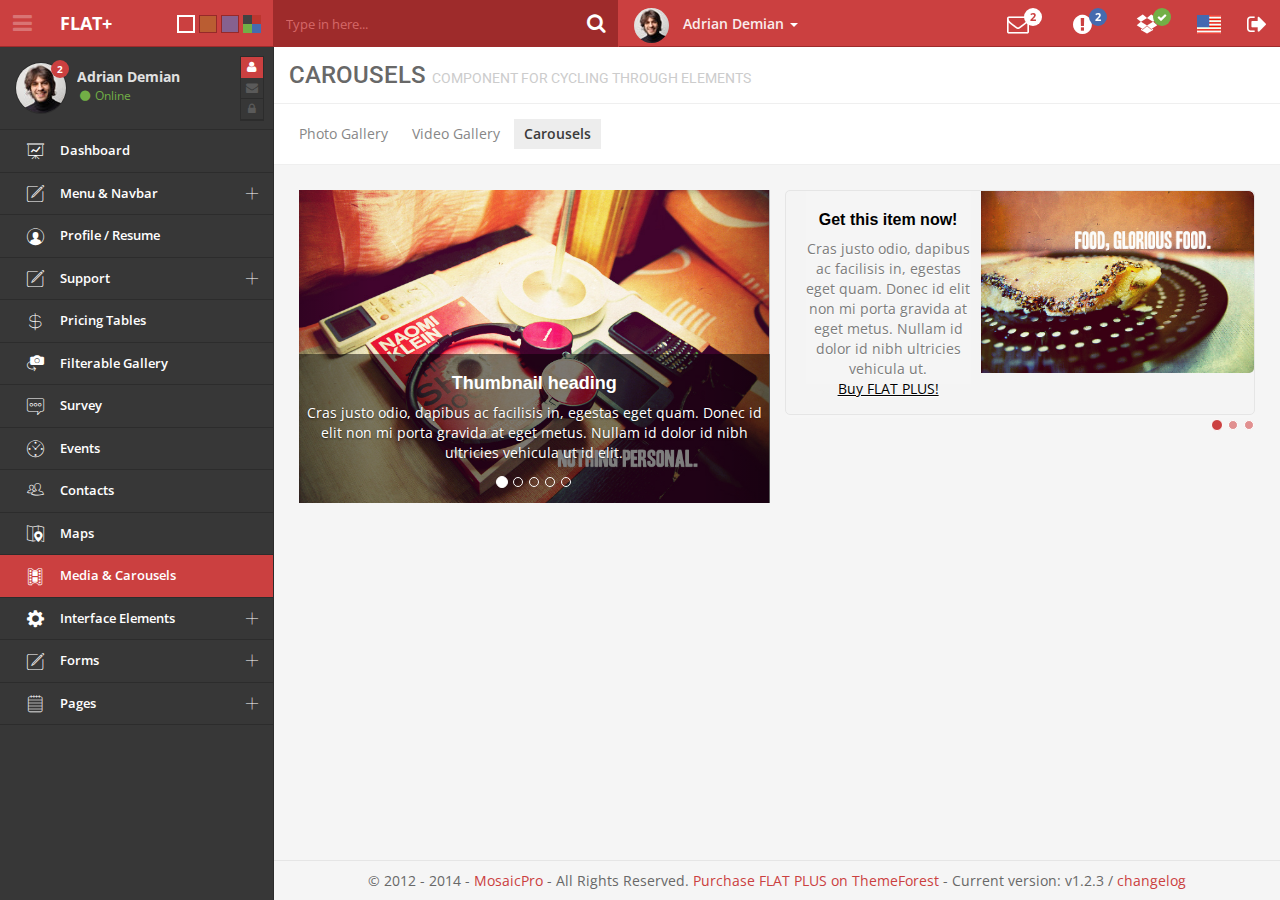
<file: adminpage/admin/carousels.html>
<!DOCTYPE html>
<!--[if lt IE 7]> <html class="ie lt-ie9 lt-ie8 lt-ie7"> <![endif]-->
<!--[if IE 7]>    <html class="ie lt-ie9 lt-ie8"> <![endif]-->
<!--[if IE 8]>    <html class="ie lt-ie9"> <![endif]-->
<!--[if gt IE 8]> <html> <![endif]-->
<!--[if !IE]><!--><html><!-- <![endif]-->
<head>
	<title>FLAT PLUS Template (v1.2.3)</title>
	
	<!-- Meta -->
	<meta charset="UTF-8" />
	<meta name="viewport" content="width=device-width, initial-scale=1.0, user-scalable=0, minimum-scale=1.0, maximum-scale=1.0">
	<meta name="apple-mobile-web-app-capable" content="yes">
	<meta name="apple-mobile-web-app-status-bar-style" content="black">
	<meta http-equiv="X-UA-Compatible" content="IE=9; IE=8; IE=7; IE=EDGE" />
	
	<!-- 
	**********************************************************
	In development, use the LESS files and the less.js compiler
	instead of the minified CSS loaded by default.
	**********************************************************
	<link rel="stylesheet/less" href="../assets/less/admin/module.admin.page.carousels.less" />
	-->
	
		<!--[if lt IE 9]><link rel="stylesheet" href="../assets/components/library/bootstrap/css/bootstrap.min.css" /><![endif]-->
	<link rel="stylesheet" href="../assets/css/admin/module.admin.page.carousels.min.css" />
	
	<!-- HTML5 shim and Respond.js IE8 support of HTML5 elements and media queries -->
    <!--[if lt IE 9]>
      <script src="https://oss.maxcdn.com/libs/html5shiv/3.7.0/html5shiv.js"></script>
      <script src="https://oss.maxcdn.com/libs/respond.js/1.3.0/respond.min.js"></script>
    <![endif]-->

	<script src="../assets/components/library/jquery/jquery.min.js?v=v1.2.3"></script>
<script src="../assets/components/library/jquery/jquery-migrate.min.js?v=v1.2.3"></script>
<script src="../assets/components/library/modernizr/modernizr.js?v=v1.2.3"></script>
<script src="../assets/components/plugins/less-js/less.min.js?v=v1.2.3"></script>
<script src="../assets/components/modules/admin/charts/flot/assets/lib/excanvas.js?v=v1.2.3"></script>
<script src="../assets/components/plugins/browser/ie/ie.prototype.polyfill.js?v=v1.2.3"></script>	
</head>
<body class="">

		<div class="navbar navbar-fixed-top navbar-primary main" role="navigation">
    
    <div class="navbar-header pull-left">
        <div class="navbar-brand">
            <div class="pull-left">
                <a href="" class="toggle-button toggle-sidebar btn-navbar"><i class="fa fa-bars"></i></a>
            </div>
            <a href="index.html?lang=en" class="appbrand innerL">Flat+</a>
            <div class="colors pull-right hidden-xs">
                
                                <li class="active"><a href="?module=admin&page=carousels&url_rewrite=&build=&v=v1.2.3&skin=style-default" style="background-color: #cb4040"><span class="hide">style-default</span></a></li>
                                <li><a href="?module=admin&page=carousels&url_rewrite=&build=&v=v1.2.3&skin=brown" style="background-color: #ba5d32"><span class="hide">brown</span></a></li>
                                <li><a href="?module=admin&page=carousels&url_rewrite=&build=&v=v1.2.3&skin=purple-gray" style="background-color: #86618f"><span class="hide">purple-gray</span></a></li>
                
                <li class="dropdown">
                    <a href="" data-toggle="dropdown" class="dropdown-toggle">
                        <span class="color inverse"></span>
                        <span class="color danger"></span>
                        <span class="color success"></span>
                        <span class="color info"></span>
                    </a>
                    <ul class="dropdown-menu pull-right">
                                                <li><a href="?module=admin&page=carousels&url_rewrite=&build=&v=v1.2.3&skin=purple-wine"><span class="color" style="background-color: #b94b6f"></span> purple-wine</a></li>
                                                <li><a href="?module=admin&page=carousels&url_rewrite=&build=&v=v1.2.3&skin=blue-gray"><span class="color" style="background-color: #496cad"></span> blue-gray</a></li>
                                                <li><a href="?module=admin&page=carousels&url_rewrite=&build=&v=v1.2.3&skin=green-army"><span class="color" style="background-color: #6f8745"></span> green-army</a></li>
                                                <li><a href="?module=admin&page=carousels&url_rewrite=&build=&v=v1.2.3&skin=black-and-white"><span class="color" style="background-color: #575757"></span> black-and-white</a></li>
                                                <li><a href="?module=admin&page=carousels&url_rewrite=&build=&v=v1.2.3&skin=alizarin-crimson"><span class="color" style="background-color: #d15050"></span> alizarin-crimson</a></li>
                                                <li><a href="?module=admin&page=carousels&url_rewrite=&build=&v=v1.2.3&skin=amazon"><span class="color" style="background-color: #488075"></span> amazon</a></li>
                                                <li><a href="?module=admin&page=carousels&url_rewrite=&build=&v=v1.2.3&skin=amber"><span class="color" style="background-color: #a8a858"></span> amber</a></li>
                                                <li><a href="?module=admin&page=carousels&url_rewrite=&build=&v=v1.2.3&skin=android-green"><span class="color" style="background-color: #90bd59"></span> android-green</a></li>
                                                <li><a href="?module=admin&page=carousels&url_rewrite=&build=&v=v1.2.3&skin=antique-brass"><span class="color" style="background-color: #CD9575"></span> antique-brass</a></li>
                                                <li><a href="?module=admin&page=carousels&url_rewrite=&build=&v=v1.2.3&skin=antique-bronze"><span class="color" style="background-color: #6e6e3c"></span> antique-bronze</a></li>
                                                <li><a href="?module=admin&page=carousels&url_rewrite=&build=&v=v1.2.3&skin=artichoke"><span class="color" style="background-color: #8F9779"></span> artichoke</a></li>
                                                <li><a href="?module=admin&page=carousels&url_rewrite=&build=&v=v1.2.3&skin=atomic-tangerine"><span class="color" style="background-color: #cc865e"></span> atomic-tangerine</a></li>
                                                <li><a href="?module=admin&page=carousels&url_rewrite=&build=&v=v1.2.3&skin=bazaar"><span class="color" style="background-color: #98777B"></span> bazaar</a></li>
                                                <li><a href="?module=admin&page=carousels&url_rewrite=&build=&v=v1.2.3&skin=bistre-brown"><span class="color" style="background-color: #a38229"></span> bistre-brown</a></li>
                                                <li><a href="?module=admin&page=carousels&url_rewrite=&build=&v=v1.2.3&skin=bittersweet"><span class="color" style="background-color: #d6725e"></span> bittersweet</a></li>
                                                <li><a href="?module=admin&page=carousels&url_rewrite=&build=&v=v1.2.3&skin=blueberry"><span class="color" style="background-color: #4e72c2"></span> blueberry</a></li>
                                                <li><a href="?module=admin&page=carousels&url_rewrite=&build=&v=v1.2.3&skin=bud-green"><span class="color" style="background-color: #6fa362"></span> bud-green</a></li>
                                                <li><a href="?module=admin&page=carousels&url_rewrite=&build=&v=v1.2.3&skin=burnt-sienna"><span class="color" style="background-color: #db897d"></span> burnt-sienna</a></li>
                                            </ul>
                </li>
            </div>
        </div>
    </div>
  
    <ul class="nav navbar-nav navbar-left">
        <li class=" hidden-xs">
            <form class="navbar-form navbar-left " role="search">
                <div class="input-group">
                    <input type="text" class="form-control" placeholder="Type in here..."/>
                    <div class="input-group-btn">
                        <button type="submit" class="btn btn-inverse"><i class="fa fa-search"></i></button>
                    </div>
                </div>
            </form>
        </li>
        <li class="dropdown">
            <a href="" class="dropdown-toggle user" data-toggle="dropdown"> <img src="../assets/images/people/35/8.jpg" alt="" class="img-circle"/><span class="hidden-xs hidden-sm"> &nbsp; Adrian Demian </span> <span class="caret"></span></a>
            <ul class="dropdown-menu list pull-right ">
                <li><a href="#">Your Profile <i class="fa fa-user pull-right"></i></a></li>
                <li><a href="#">Edit Account <i class="fa fa-pencil pull-right"></i></a></li>
                <li><a href="#">Get Help <i class="fa fa-question-circle pull-right"></i></a></li>
                <li><a href="#">Log out <i class="fa fa-sign-out pull-right"></i></a></li>
            </ul>
        </li>
    </ul>
    <ul class="nav navbar-nav navbar-right hidden-xs">
        <li class="dropdown notification">
            <a href="#" class="dropdown-toggle menu-icon" data-toggle="dropdown"><i class="fa fa-fw fa-envelope-o"></i><span class="badge badge-primary">2</span></a>
            <ul class="dropdown-menu inbox">
                <li class="headline">Inbox</li>
                <li><input type="text" class="form-control border-none" placeholder="Search Email..." /></li>
                <li>
                    <div class="media">
                        <a class="pull-left" href="#"><img src="../assets/images/people/50/8.jpg" alt="" class="img-circle media-object"></a>
                        <div class="media-body">
                            <a href="" class="strong text-primary"> <i class="fa fa-circle"></i> Adrian Demian</a> <span>(3)</span><span class="pull-right time-email">10:20 AM</span>
                            <div class="clearfix"></div>
                            Lorem ipsum dolor sit amet, consecte adipisicing elit.
                        </div>
                    </div>    
                </li>
                <li>
                    <div class="media">
                        <a class="pull-left" href="#"><img src="../assets/images/people/50/3.jpg" alt="" class="img-circle media-object"></a>
                        <div class="media-body">
                            <a href="" class="strong text-primary"> Joanne Smith</a><span>(1)</span><span class="pull-right time-email">06:48 PM</span>
                            <div class="clearfix"></div>
                            Lorem ipsum dolor sit amet, consecte adipisicing elit.
                        </div>
                    </div>
                </li>
                <li>
                    <div class="media">
                        <a class="pull-left" href="#"><img src="../assets/images/people/50/20.jpg" alt="" class="img-circle media-object"></a>
                        <div class="media-body">
                            <a href="" class="strong text-primary"> <i class="fa fa-circle"></i> Mister Awesome</a> <span>(7)</span><span class="pull-right time-email">04:22 PM</span>
                            <div class="clearfix"></div>
                            Lorem ipsum dolor sit amet, consecte adipisicing elit.
                        </div>
                    </div>
                </li>
            </ul>
        </li>
        <li class="dropdown notification hidden-sm hidden-md">
            <a href="#" class="dropdown-toggle menu-icon" data-toggle="dropdown"><i class="fa fa-fw fa-exclamation-circle"></i><span class="badge badge-info">2</span></a>
            <ul class="dropdown-menu">
                <li><a href="#">Action</a></li>
                <li><a href="#">Another action</a></li>
                <li><a href="#">Something else here</a></li>
                <li><a href="#">Separated link</a></li>
            </ul>
        </li>
         <li class="dropdown notification hidden-sm hidden-md">
            <a href="#" class="dropdown-toggle menu-icon" data-toggle="dropdown"><i class="fa fa-fw fa-dropbox"></i><span class="badge badge-success badge-icon"><i class="fa fa-check"></i></span></a>
            <ul class="dropdown-menu dropbox list">
                <li class="headline">
                   <div class="row">
                       <div class="col-md-6">Dropbox Folder</div>
                       <div class="col-md-6">
                           <a href="">Settings <i class="fa fa-cog"></i></a>
                       </div>
                   </div>
                </li>
                <li class="clean info">RECENTLY CHANGED</li>
                                <li>
                    <ul class="media-list">
                        <li class="media innerAll half">
                            <a class="pull-left" href="#"><img class="media-object" data-src="holder.js/35x35" alt="..."></a>
                            <div class="media-body margin-none">
                                <a class="padding-none">Media heading</a>
                                <div class="clearfix"></div>
                                <em>59 minutes ago</em>
                            </div>
                        </li>
                    </ul>
                </li>
                                <li>
                    <ul class="media-list">
                        <li class="media innerAll half">
                            <a class="pull-left" href="#"><img class="media-object" data-src="holder.js/35x35" alt="..."></a>
                            <div class="media-body margin-none">
                                <a class="padding-none">Media heading</a>
                                <div class="clearfix"></div>
                                <em>59 minutes ago</em>
                            </div>
                        </li>
                    </ul>
                </li>
                                <li>
                    <ul class="media-list">
                        <li class="media innerAll half">
                            <a class="pull-left" href="#"><img class="media-object" data-src="holder.js/35x35" alt="..."></a>
                            <div class="media-body margin-none">
                                <a class="padding-none">Media heading</a>
                                <div class="clearfix"></div>
                                <em>59 minutes ago</em>
                            </div>
                        </li>
                    </ul>
                </li>
                                <li>
                    <ul class="media-list">
                        <li class="media innerAll half">
                            <a class="pull-left" href="#"><img class="media-object" data-src="holder.js/35x35" alt="..."></a>
                            <div class="media-body margin-none">
                                <a class="padding-none">Media heading</a>
                                <div class="clearfix"></div>
                                <em>59 minutes ago</em>
                            </div>
                        </li>
                    </ul>
                </li>
                            </ul>
        </li>
        <li class="dropdown">
            <a href="" class="dropdown-toggle" data-toggle="dropdown"><img src="../assets//images/lang/en-flat.jpg" /></a>
            <ul class="dropdown-menu pull-right">
                <li class="active"><a href="">English</a></li>
                <li><a href="">Romanian</a></li>
            </ul>
        </li>
        <li><a href="" class="menu-icon"><i class="fa fa-sign-out"></i></a></li>
    </ul>
</div>






	
	<div id="menu" class="hidden-print hidden-xs">
	<div class="sidebar sidebar-inverse">
		<div class="user-profile media innerAll">
			<a href="" class="pull-left"><img src="../assets/images/people/50/8.jpg" alt="" class="img-circle"><span class="badge badge-primary">2</span></a>
			<div class="media-body">
				<a href="" class="strong">Adrian Demian</a>
				<p class="text-success"><i class="fa fa-fw fa-circle"></i> Online</p>
			</div>
			<ul>
				<li class="active"><a href=""><i class="fa fa-fw fa-user"></i></a></li>
				<li><a href=""><i class="fa fa-fw fa-envelope"></i></a></li>
				<li><a href=""><i class="fa fa-fw fa-lock"></i></a></li>
			</ul>
		</div>
		<div class="sidebarMenuWrapper">
			<ul class="list-unstyled">
				<li><a href="index.html?lang=en"><i class=" icon-projector-screen-line"></i><span>Dashboard</span></a></li>
				<li class="hasSubmenu">
					<a href="#" data-target="#menu-style" data-toggle="collapse"><i class="icon-compose"></i><span>Menu &amp; Navbar</span></a>
					<ul class="collapse" id="menu-style">
						<li><a href="index.html?lang=en&amp;	sidebar_style=inverse"><span class="pull-right badge badge-primary"><i class="fa fa-check"></i></span>Sidebar Menu Dark</a></li>
						<li><a href="index.html?lang=en&amp;sidebar_style=default">Sidebar Menu Light</a></li>
						<li><a href="index.html?lang=en&amp;top_style=inverse">Top Menu Dark</a></li>
						<li><a href="index.html?lang=en&amp;top_style=default">Top Menu Light</a></li>
						<li><a href="index.html?lang=en&amp;top_style=primary"><span class="pull-right badge badge-primary"><i class="fa fa-check"></i></span>Top Menu Primary</a></li>
					</ul>
				</li>	
				
				<li><a href="profile_resume.html?lang=en"><i class="icon-user-1"></i><span>Profile / Resume</span></a></li>
				<li class="hasSubmenu">
					<a href="#" data-target="#support" data-toggle="collapse"><i class="icon-compose"></i><span>Support</span></a>
					<ul class="collapse " id="support">
						<li><a href="support_tickets.html?lang=en"><i class="icon-ticket"></i><span>Support Tickets</span></a></li>
						<li><a href="support_forum_overview.html?lang=en"><i class="icon-bulleted-list"></i><span>Forum Overview</span></a></li>
						<li><a href="support_forum_post.html?lang=en"><i class=" icon-paper-document-image"></i><span>Forum Post</span></a></li>
						<li><a href="support_questions.html?lang=en"><i class=" fa fa-question-circle"></i><span>Q&amp;A Listing</span></a></li>
						<li><a href="support_answers.html?lang=en"><i class=" icon-paper-document-image"></i><span>Q&amp;A Page </span></a></li>
						<li><a href="support_knowledge.html?lang=en"><i class="  icon-medical-symbol-fill"></i><span>Knowledge Base </span></a></li>
					</ul>
				</li>
				<li><a href="pricing_tables.html?lang=en"><i class="  icon-dollar"></i><span>Pricing Tables</span></a></li>
				<li><a href="portfolio.html?lang=en"><i class=" icon-flip-camera-fill"></i><span>Filterable Gallery</span></a></li>
				<li><a href="surveys_multiple.html?lang=en"><i class=" icon-comment-typing"></i><span>Survey</span></a></li>
				<li><a href="events.html?lang=en"><i class="icon-time-clock"></i><span>Events</span></a></li>
				<li><a href="contacts.html?lang=en"><i class="icon-group"></i><span>Contacts</span></a></li>
				<li><a href="maps_google.html?lang=en"><i class="icon-map-location-fill-2"></i><span>Maps</span></a></li>
				<li class="active"><a href="gallery.html?lang=en"><i class="icon-film-strip"></i><span>Media &amp; Carousels</span></a></li>
	
				<li class="hasSubmenu">
					<a href="#" data-target="#collapse-menu" data-toggle="collapse"><i class="icon-settings-wheel-fill"></i><span>Interface Elements</span></a>
					<ul class="collapse" id="collapse-menu">
					
						<li><a href="ui.html?lang=en"><i class="icon-butterfly"></i><span>Buttons &amp; Icons</span></a></li>
						<li><a href="tables.html?lang=en"><i class="icon-categories"></i><span>Tables</span></a></li>
						<li><a href="typography.html?lang=en"><i class="icon-paper-document"></i><span>Typography</span></a></li>
						<li><a href="grid.html?lang=en"><i class="icon-dial-pad"></i><span>Grid System</span></a></li>
						<li><a href="notifications.html?lang=en"><i class="icon-signal"></i><span>Alerts &amp; Notifications</span></a></li>
						<li><a href="modals.html?lang=en"><i class="icon-new-window"></i><span>Modals</span></a></li>
						<li><a href="widgets.html?lang=en"><i class="icon-browser"></i><span>Widgets</span></a></li>
						<li><a href="sliders.html?lang=en"><i class="icon-sliders"></i><span>Sliders</span></a></li>
						<li><a href="timelines.html?lang=en"><i class="icon-manager"></i><span>Timelines</span></a></li>
						<li><a href="tabs.html?lang=en"><i class="icon-folder-add"></i><span>Tabs</span></a></li>
						<li><a href="charts.html?lang=en"><i class="icon-graph-up-1"></i><span>Charts</span></a></li>
						<li><a href="calendar.html?lang=en"><i class="icon-calendar-1"></i><span>Calendar</span></a></li>
						
					</ul>
				</li>

				<li class="hasSubmenu">
					<a href="#" data-target="#forms-menu" data-toggle="collapse"><i class="icon-compose"></i><span>Forms</span></a>
					<ul class="collapse" id="forms-menu">
						<li><a href="form_wizards.html?lang=en">Form Wizards</a></li>
						<li><a href="form_elements.html?lang=en">Form Elements</a></li>
						<li><a href="form_validator.html?lang=en">Form Validator</a></li>
						<li><a href="file_managers.html?lang=en">File Managers</a></li>
					</ul>
				</li>
				
				<li class="hasSubmenu">
					
					<a href="#" data-target="#collapse-menu-pages" data-toggle="collapse"><i class="icon-note-pad"></i><span>Pages</span></a>
					<ul class="collapse " id="collapse-menu-pages">
					
						<li><a href="email.html?lang=en"><i class=" icon-inbox-fill-1"></i><span>Inbox</span></a></li>
						<li class="hasSubmenu">
							<a href="#" data-target="#financial" data-toggle="collapse"><i class="icon-graph-up-1"></i><span>Financial</span></a>
							<ul class="collapse" id="financial">
								<li><a href="finances.html?lang=en">Finances</a></li>
								<li><a href="invoice.html?lang=en">Invoice</a></li>
								<li><a href="bookings.html?lang=en">Bookings</a></li>
							</ul>
						</li>
						<li class="hasSubmenu">
							<a href="#" data-target="#medical" data-toggle="collapse"><i class="icon-medical-symbol-fill"></i> Medical</a>
							<ul class="collapse" id="medical">
								<li><a href="medical_overview.html?lang=en">Overview</a></li>
								<li><a href="medical_patients.html?lang=en">Patients</a></li>
								<li><a href="medical_appointments.html?lang=en">Appointments</a></li>
								<li><a href="medical_memos.html?lang=en">Memos</a></li>
								<li><a href="medical_metrics.html?lang=en">Metrics</a></li>
							</ul>
						</li>
						<li > <a href="social.html?lang=en"> <i class="icon-user-1"></i><span>Social</span></a></li>
						
						<li class="hasSubmenu">
							<a href="#" data-target="#shop" data-toggle="collapse"><i class="icon-shopping-cart"></i>Online Shop</a>
							<ul class="collapse " id="shop">
								<li><a href="shop_edit_product.html?lang=en">Add product</a></li>
								<li><a href="shop_products.html?lang=en">Products</a></li>
							</ul>
						</li>
						<li class="hasSubmenu">
							<a href="#" data-target="#account" data-toggle="collapse"><i class="icon-shopping-cart"></i>Account</a>
							<ul class="collapse" id="account">
									<li><a href="login.html?lang=en">Login</a></li>
								<li><a href="signup.html?lang=en">Signup</a></li>
								<li><a href="my_account.html?lang=en">Edit account</a></li>
							</ul>
						</li>
						<li><a href="ratings.html?lang=en"><i class="icon-tv-star"></i><span>Ratings</span></a></li>
						<li> <a href="error.html?lang=en"> <span>Error</span></a></li>
					</ul>
				</li>
			
			</ul>
		</div>
	</div>
</div>




	<div id="content"><h1 class="content-heading bg-white border-bottom">Carousels <span>Component for cycling through elements</span></h1>
<div class="innerAll bg-white border-bottom">
	<ul class="menubar">
		<li><a href="gallery.html?lang=en">Photo Gallery</a></li>
		<li><a href="gallery_video.html?lang=en">Video Gallery</a></li>
		<li class="active"><a href="carousels.html?lang=en">Carousels</a></li>
	</ul>
</div>
<div class="innerAll spacing-x2">

	<div class="row">
		<div class="col-md-6">
			
			<div id="carousel-1" class="carousel slide">
		
	<!-- Indicators -->
	<ol class="carousel-indicators">
		<li data-target="#carousel-1" data-slide-to="0" class="active"></li>
		<li data-target="#carousel-1" data-slide-to="1"></li>
		<li data-target="#carousel-1" data-slide-to="2"></li>
		<li data-target="#carousel-1" data-slide-to="3"></li>
		<li data-target="#carousel-1" data-slide-to="4"></li>
	</ol>
	<!-- // Indicators END -->
	
	<!-- Items -->
	<div class="carousel-inner">
	
				<!-- Item -->
		<div class="item active">
			<img src="../assets/images/gallery-2/1.jpg" alt="" class="img-responsive" />
			<div class="carousel-caption">
				<h4>Thumbnail heading</h4>
				<p>Cras justo odio, dapibus ac facilisis in, egestas eget quam. Donec id elit non mi porta gravida at eget metus. Nullam id dolor id nibh ultricies vehicula ut id elit.</p>
			</div>
		</div>
		<!-- // Item END -->
				<!-- Item -->
		<div class="item">
			<img src="../assets/images/gallery-2/2.jpg" alt="" class="img-responsive" />
			<div class="carousel-caption">
				<h4>Thumbnail heading</h4>
				<p>Cras justo odio, dapibus ac facilisis in, egestas eget quam. Donec id elit non mi porta gravida at eget metus. Nullam id dolor id nibh ultricies vehicula ut id elit.</p>
			</div>
		</div>
		<!-- // Item END -->
				<!-- Item -->
		<div class="item">
			<img src="../assets/images/gallery-2/3.jpg" alt="" class="img-responsive" />
			<div class="carousel-caption">
				<h4>Thumbnail heading</h4>
				<p>Cras justo odio, dapibus ac facilisis in, egestas eget quam. Donec id elit non mi porta gravida at eget metus. Nullam id dolor id nibh ultricies vehicula ut id elit.</p>
			</div>
		</div>
		<!-- // Item END -->
				<!-- Item -->
		<div class="item">
			<img src="../assets/images/gallery-2/4.jpg" alt="" class="img-responsive" />
			<div class="carousel-caption">
				<h4>Thumbnail heading</h4>
				<p>Cras justo odio, dapibus ac facilisis in, egestas eget quam. Donec id elit non mi porta gravida at eget metus. Nullam id dolor id nibh ultricies vehicula ut id elit.</p>
			</div>
		</div>
		<!-- // Item END -->
				<!-- Item -->
		<div class="item">
			<img src="../assets/images/gallery-2/5.jpg" alt="" class="img-responsive" />
			<div class="carousel-caption">
				<h4>Thumbnail heading</h4>
				<p>Cras justo odio, dapibus ac facilisis in, egestas eget quam. Donec id elit non mi porta gravida at eget metus. Nullam id dolor id nibh ultricies vehicula ut id elit.</p>
			</div>
		</div>
		<!-- // Item END -->
				
	</div>
	<!-- // Items END -->
	
	<!-- Navigation -->
	<a class="left carousel-control" href="#carousel-1" data-slide="prev"><span class="fa fa-prev"></span></a>
	<a class="right carousel-control" href="#carousel-1" data-slide="next"><span class="fa fa-next"></span></a>
	<!-- // Navigation END -->
	
</div>


		</div>
		<div class="col-md-6">
		
			<div class="carousel carousel-1 slide" id="myCarousel">
	<div class="carousel-inner">
				<!-- Item -->
		<div class="item">
			<div class="row">
				<div class="col-xs-5 relativeWrap">
					<div class="carousel-caption">
						<h4>Get this item now!</h4>
						<p>Cras justo odio, dapibus ac facilisis in, egestas eget quam. Donec id elit non mi porta gravida at eget metus. Nullam id dolor id nibh ultricies vehicula ut.<br/> <a href="" class="separator top" target="_blank">Buy FLAT PLUS!</a></p>
					</div>
				</div>
				<div class="col-xs-7">
					<img src="../assets/images/gallery-2/6.jpg" alt="" class="img-responsive" />
				</div>
			</div>
		</div>
		<!-- // Item END -->
				<!-- Item -->
		<div class="item">
			<div class="row">
				<div class="col-xs-5 relativeWrap">
					<div class="carousel-caption">
						<h4>Get this item now!</h4>
						<p>Cras justo odio, dapibus ac facilisis in, egestas eget quam. Donec id elit non mi porta gravida at eget metus. Nullam id dolor id nibh ultricies vehicula ut.<br/> <a href="" class="separator top" target="_blank">Buy FLAT PLUS!</a></p>
					</div>
				</div>
				<div class="col-xs-7">
					<img src="../assets/images/gallery-2/7.jpg" alt="" class="img-responsive" />
				</div>
			</div>
		</div>
		<!-- // Item END -->
				<!-- Item -->
		<div class="item active">
			<div class="row">
				<div class="col-xs-5 relativeWrap">
					<div class="carousel-caption">
						<h4>Get this item now!</h4>
						<p>Cras justo odio, dapibus ac facilisis in, egestas eget quam. Donec id elit non mi porta gravida at eget metus. Nullam id dolor id nibh ultricies vehicula ut.<br/> <a href="" class="separator top" target="_blank">Buy FLAT PLUS!</a></p>
					</div>
				</div>
				<div class="col-xs-7">
					<img src="../assets/images/gallery-2/8.jpg" alt="" class="img-responsive" />
				</div>
			</div>
		</div>
		<!-- // Item END -->
			</div>
	<ol class="carousel-indicators">
		<li data-target="#myCarousel" data-slide-to="0" class="active"></li>
		<li data-target="#myCarousel" data-slide-to="1"></li>
		<li data-target="#myCarousel" data-slide-to="2"></li>
	</ol>
</div>


			
		</div>
	</div>

</div>	
	
		
		</div>
		<!-- // Content END -->
		
		<div class="clearfix"></div>
		<!-- // Sidebar menu & content wrapper END -->
		
		<div id="footer" class="hidden-print">
			
			<!--  Copyright Line -->
			<div class="copy">&copy; 2012 - 2014 - <a href="http://www.mosaicpro.biz">MosaicPro</a> - All Rights Reserved. <a href="http://themeforest.net/?ref=mosaicpro" target="_blank">Purchase FLAT PLUS on ThemeForest</a> - Current version: v1.2.3 / <a target="_blank" href="http://demo.mosaicpro.biz/flatplus/CHANGELOG.txt">changelog</a></div>
			<!--  End Copyright Line -->
	
		</div>
		<!-- // Footer END -->
		
	</div>
	<!-- // Main Container Fluid END -->
	

	

	<!-- Global -->
	<script>
	var basePath = '',
		commonPath = '../assets/',
		rootPath = '../',
		DEV = false,
		componentsPath = '../assets/components/';
	
	var primaryColor = '#cb4040',
		dangerColor = '#b55151',
		infoColor = '#466baf',
		successColor = '#8baf46',
		warningColor = '#ab7a4b',
		inverseColor = '#45484d';
	
	var themerPrimaryColor = primaryColor;
	</script>
	
	<script src="../assets/components/library/bootstrap/js/bootstrap.min.js?v=v1.2.3"></script>
<script src="../assets/components/plugins/nicescroll/jquery.nicescroll.min.js?v=v1.2.3"></script>
<script src="../assets/components/plugins/breakpoints/breakpoints.js?v=v1.2.3"></script>
<script src="../assets/components/core/js/animations.init.js?v=v1.2.3"></script>
<script src="../assets/components/plugins/holder/holder.js?v=v1.2.3"></script>
<script src="../assets/components/core/js/sidebar.main.init.js?v=v1.2.3"></script>
<script src="../assets/components/core/js/sidebar.collapse.init.js?v=v1.2.3"></script>
<script src="../assets/components/helpers/themer/assets/plugins/cookie/jquery.cookie.js?v=v1.2.3"></script>
<script src="../assets/components/core/js/core.init.js?v=v1.2.3"></script>	
</body>
</html>
</file>
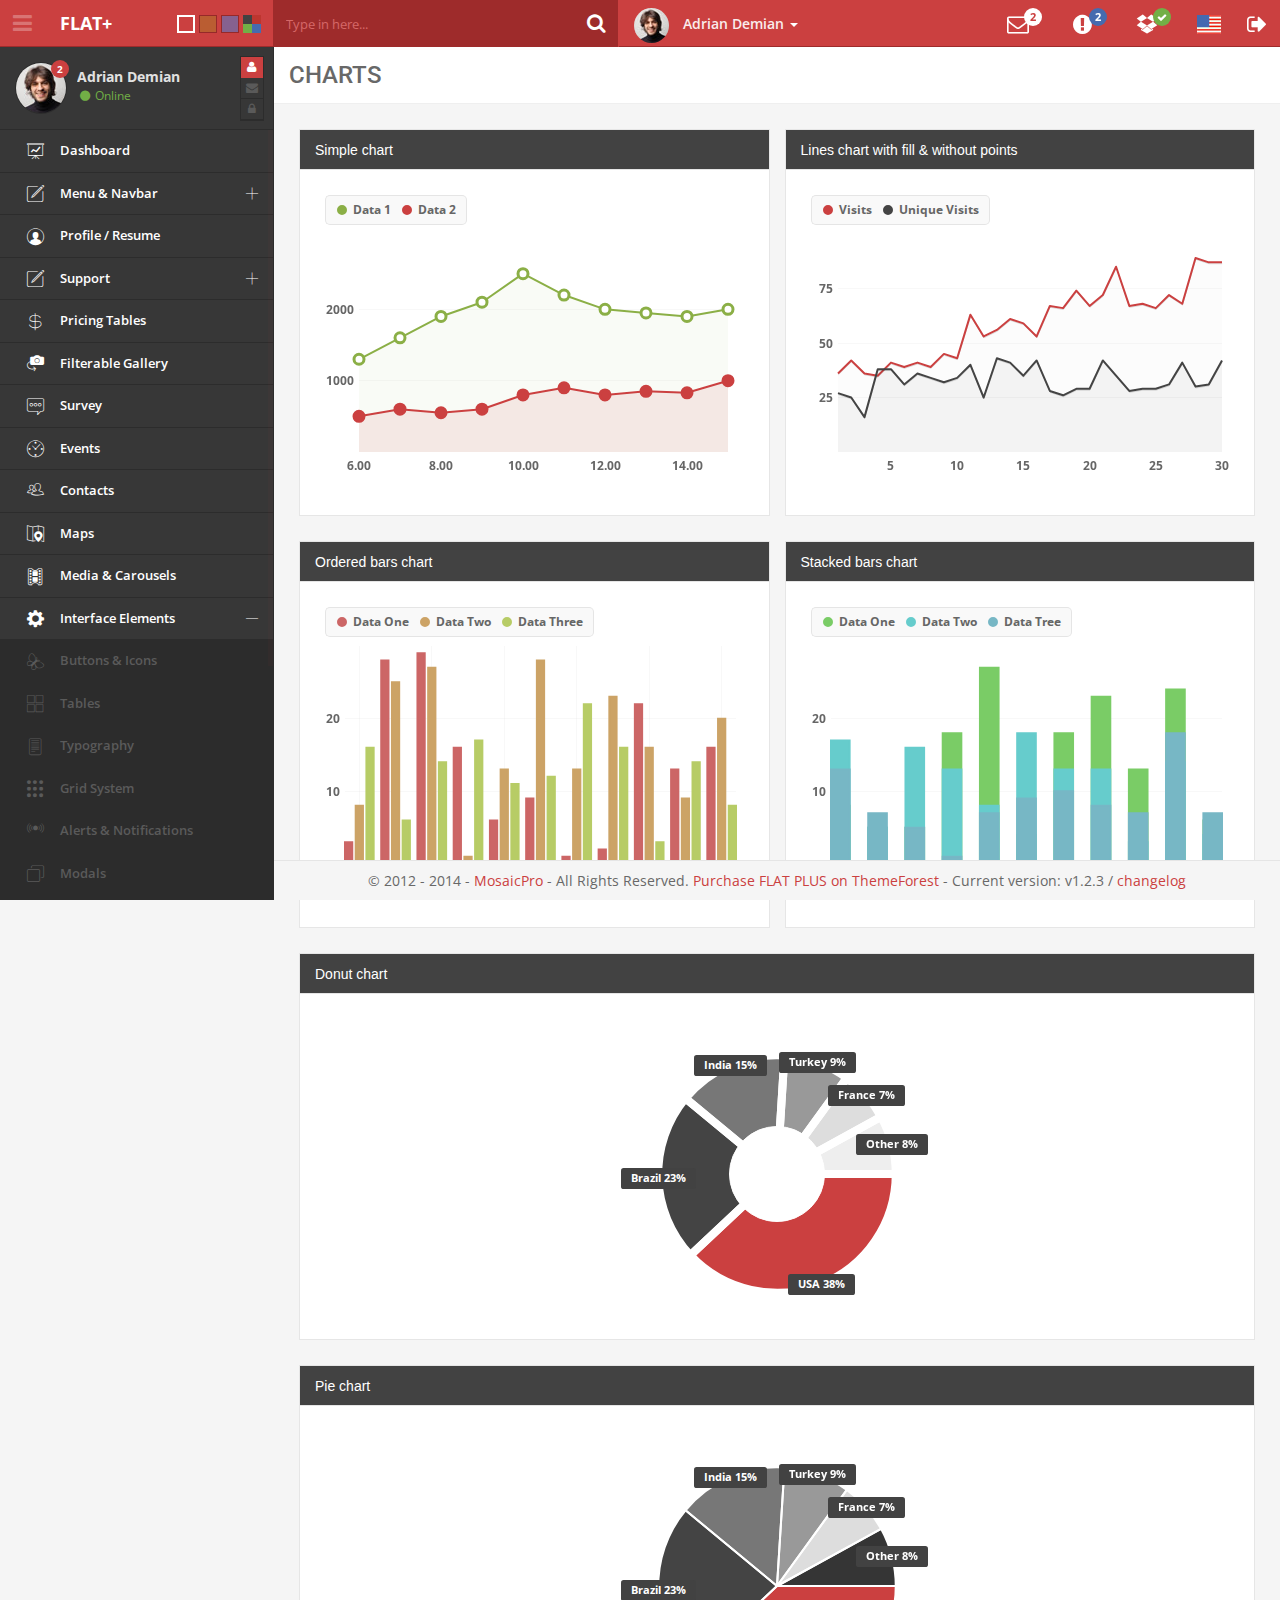
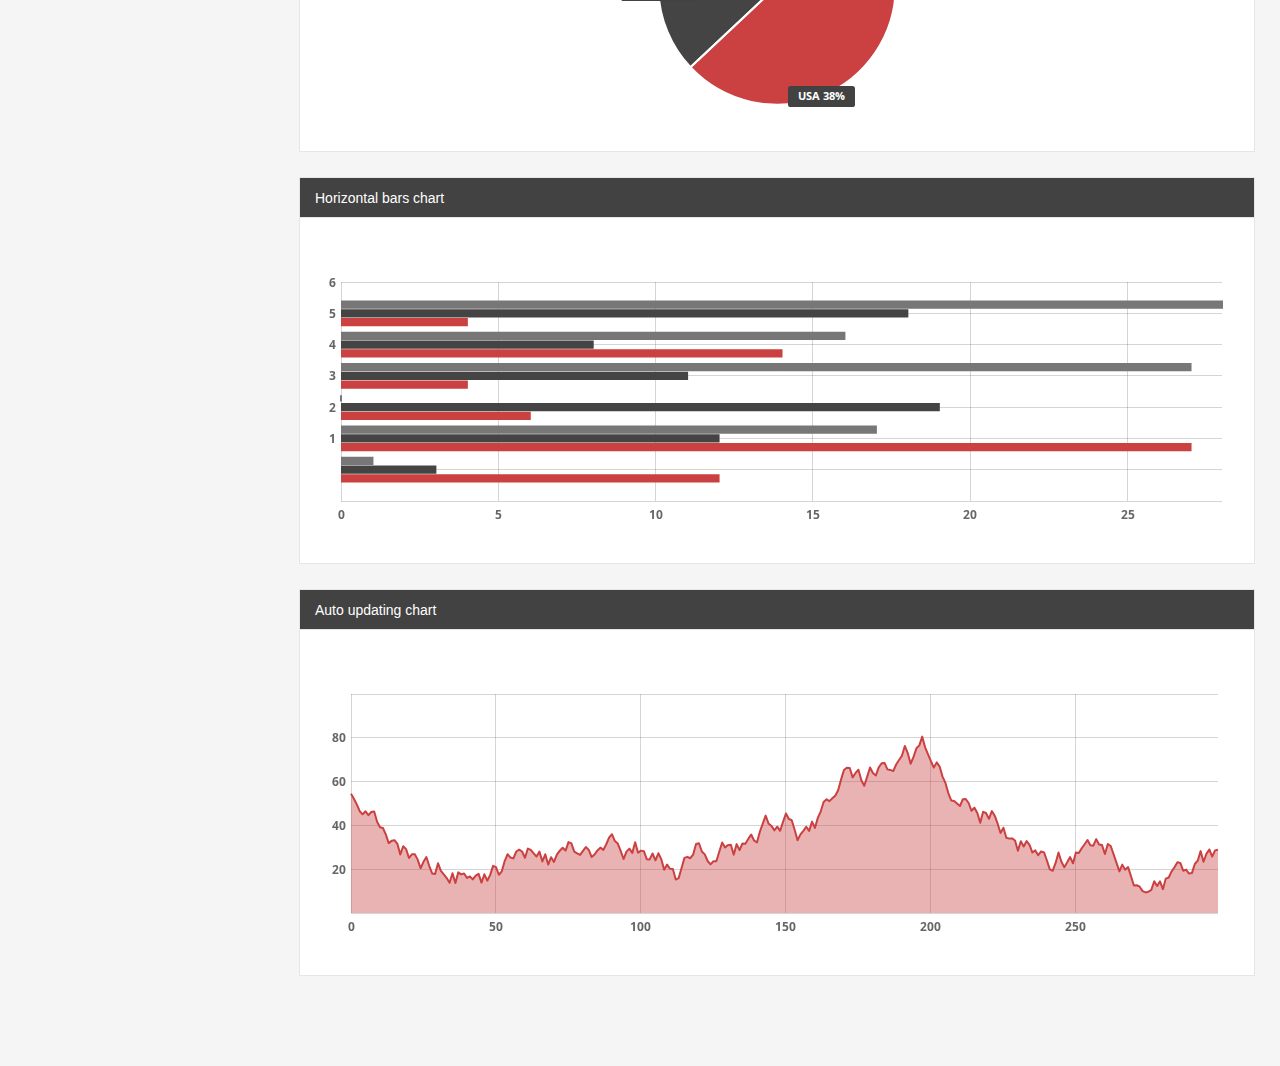
<file: adminpage/admin/charts.html>
<!DOCTYPE html>
<!--[if lt IE 7]> <html class="ie lt-ie9 lt-ie8 lt-ie7"> <![endif]-->
<!--[if IE 7]>    <html class="ie lt-ie9 lt-ie8"> <![endif]-->
<!--[if IE 8]>    <html class="ie lt-ie9"> <![endif]-->
<!--[if gt IE 8]> <html> <![endif]-->
<!--[if !IE]><!--><html><!-- <![endif]-->
<head>
	<title>FLAT PLUS Template (v1.2.3)</title>
	
	<!-- Meta -->
	<meta charset="UTF-8" />
	<meta name="viewport" content="width=device-width, initial-scale=1.0, user-scalable=0, minimum-scale=1.0, maximum-scale=1.0">
	<meta name="apple-mobile-web-app-capable" content="yes">
	<meta name="apple-mobile-web-app-status-bar-style" content="black">
	<meta http-equiv="X-UA-Compatible" content="IE=9; IE=8; IE=7; IE=EDGE" />
	
	<!-- 
	**********************************************************
	In development, use the LESS files and the less.js compiler
	instead of the minified CSS loaded by default.
	**********************************************************
	<link rel="stylesheet/less" href="../assets/less/admin/module.admin.page.charts.less" />
	-->
	
		<!--[if lt IE 9]><link rel="stylesheet" href="../assets/components/library/bootstrap/css/bootstrap.min.css" /><![endif]-->
	<link rel="stylesheet" href="../assets/css/admin/module.admin.page.charts.min.css" />
	
	<!-- HTML5 shim and Respond.js IE8 support of HTML5 elements and media queries -->
    <!--[if lt IE 9]>
      <script src="https://oss.maxcdn.com/libs/html5shiv/3.7.0/html5shiv.js"></script>
      <script src="https://oss.maxcdn.com/libs/respond.js/1.3.0/respond.min.js"></script>
    <![endif]-->

	<script src="../assets/components/library/jquery/jquery.min.js?v=v1.2.3"></script>
<script src="../assets/components/library/jquery/jquery-migrate.min.js?v=v1.2.3"></script>
<script src="../assets/components/library/modernizr/modernizr.js?v=v1.2.3"></script>
<script src="../assets/components/plugins/less-js/less.min.js?v=v1.2.3"></script>
<script src="../assets/components/modules/admin/charts/flot/assets/lib/excanvas.js?v=v1.2.3"></script>
<script src="../assets/components/plugins/browser/ie/ie.prototype.polyfill.js?v=v1.2.3"></script>	
</head>
<body class="">

		<div class="navbar navbar-fixed-top navbar-primary main" role="navigation">
    
    <div class="navbar-header pull-left">
        <div class="navbar-brand">
            <div class="pull-left">
                <a href="" class="toggle-button toggle-sidebar btn-navbar"><i class="fa fa-bars"></i></a>
            </div>
            <a href="index.html?lang=en" class="appbrand innerL">Flat+</a>
            <div class="colors pull-right hidden-xs">
                
                                <li class="active"><a href="?module=admin&page=charts&url_rewrite=&build=&v=v1.2.3&skin=style-default" style="background-color: #cb4040"><span class="hide">style-default</span></a></li>
                                <li><a href="?module=admin&page=charts&url_rewrite=&build=&v=v1.2.3&skin=brown" style="background-color: #ba5d32"><span class="hide">brown</span></a></li>
                                <li><a href="?module=admin&page=charts&url_rewrite=&build=&v=v1.2.3&skin=purple-gray" style="background-color: #86618f"><span class="hide">purple-gray</span></a></li>
                
                <li class="dropdown">
                    <a href="" data-toggle="dropdown" class="dropdown-toggle">
                        <span class="color inverse"></span>
                        <span class="color danger"></span>
                        <span class="color success"></span>
                        <span class="color info"></span>
                    </a>
                    <ul class="dropdown-menu pull-right">
                                                <li><a href="?module=admin&page=charts&url_rewrite=&build=&v=v1.2.3&skin=purple-wine"><span class="color" style="background-color: #b94b6f"></span> purple-wine</a></li>
                                                <li><a href="?module=admin&page=charts&url_rewrite=&build=&v=v1.2.3&skin=blue-gray"><span class="color" style="background-color: #496cad"></span> blue-gray</a></li>
                                                <li><a href="?module=admin&page=charts&url_rewrite=&build=&v=v1.2.3&skin=green-army"><span class="color" style="background-color: #6f8745"></span> green-army</a></li>
                                                <li><a href="?module=admin&page=charts&url_rewrite=&build=&v=v1.2.3&skin=black-and-white"><span class="color" style="background-color: #575757"></span> black-and-white</a></li>
                                                <li><a href="?module=admin&page=charts&url_rewrite=&build=&v=v1.2.3&skin=alizarin-crimson"><span class="color" style="background-color: #d15050"></span> alizarin-crimson</a></li>
                                                <li><a href="?module=admin&page=charts&url_rewrite=&build=&v=v1.2.3&skin=amazon"><span class="color" style="background-color: #488075"></span> amazon</a></li>
                                                <li><a href="?module=admin&page=charts&url_rewrite=&build=&v=v1.2.3&skin=amber"><span class="color" style="background-color: #a8a858"></span> amber</a></li>
                                                <li><a href="?module=admin&page=charts&url_rewrite=&build=&v=v1.2.3&skin=android-green"><span class="color" style="background-color: #90bd59"></span> android-green</a></li>
                                                <li><a href="?module=admin&page=charts&url_rewrite=&build=&v=v1.2.3&skin=antique-brass"><span class="color" style="background-color: #CD9575"></span> antique-brass</a></li>
                                                <li><a href="?module=admin&page=charts&url_rewrite=&build=&v=v1.2.3&skin=antique-bronze"><span class="color" style="background-color: #6e6e3c"></span> antique-bronze</a></li>
                                                <li><a href="?module=admin&page=charts&url_rewrite=&build=&v=v1.2.3&skin=artichoke"><span class="color" style="background-color: #8F9779"></span> artichoke</a></li>
                                                <li><a href="?module=admin&page=charts&url_rewrite=&build=&v=v1.2.3&skin=atomic-tangerine"><span class="color" style="background-color: #cc865e"></span> atomic-tangerine</a></li>
                                                <li><a href="?module=admin&page=charts&url_rewrite=&build=&v=v1.2.3&skin=bazaar"><span class="color" style="background-color: #98777B"></span> bazaar</a></li>
                                                <li><a href="?module=admin&page=charts&url_rewrite=&build=&v=v1.2.3&skin=bistre-brown"><span class="color" style="background-color: #a38229"></span> bistre-brown</a></li>
                                                <li><a href="?module=admin&page=charts&url_rewrite=&build=&v=v1.2.3&skin=bittersweet"><span class="color" style="background-color: #d6725e"></span> bittersweet</a></li>
                                                <li><a href="?module=admin&page=charts&url_rewrite=&build=&v=v1.2.3&skin=blueberry"><span class="color" style="background-color: #4e72c2"></span> blueberry</a></li>
                                                <li><a href="?module=admin&page=charts&url_rewrite=&build=&v=v1.2.3&skin=bud-green"><span class="color" style="background-color: #6fa362"></span> bud-green</a></li>
                                                <li><a href="?module=admin&page=charts&url_rewrite=&build=&v=v1.2.3&skin=burnt-sienna"><span class="color" style="background-color: #db897d"></span> burnt-sienna</a></li>
                                            </ul>
                </li>
            </div>
        </div>
    </div>
  
    <ul class="nav navbar-nav navbar-left">
        <li class=" hidden-xs">
            <form class="navbar-form navbar-left " role="search">
                <div class="input-group">
                    <input type="text" class="form-control" placeholder="Type in here..."/>
                    <div class="input-group-btn">
                        <button type="submit" class="btn btn-inverse"><i class="fa fa-search"></i></button>
                    </div>
                </div>
            </form>
        </li>
        <li class="dropdown">
            <a href="" class="dropdown-toggle user" data-toggle="dropdown"> <img src="../assets/images/people/35/8.jpg" alt="" class="img-circle"/><span class="hidden-xs hidden-sm"> &nbsp; Adrian Demian </span> <span class="caret"></span></a>
            <ul class="dropdown-menu list pull-right ">
                <li><a href="#">Your Profile <i class="fa fa-user pull-right"></i></a></li>
                <li><a href="#">Edit Account <i class="fa fa-pencil pull-right"></i></a></li>
                <li><a href="#">Get Help <i class="fa fa-question-circle pull-right"></i></a></li>
                <li><a href="#">Log out <i class="fa fa-sign-out pull-right"></i></a></li>
            </ul>
        </li>
    </ul>
    <ul class="nav navbar-nav navbar-right hidden-xs">
        <li class="dropdown notification">
            <a href="#" class="dropdown-toggle menu-icon" data-toggle="dropdown"><i class="fa fa-fw fa-envelope-o"></i><span class="badge badge-primary">2</span></a>
            <ul class="dropdown-menu inbox">
                <li class="headline">Inbox</li>
                <li><input type="text" class="form-control border-none" placeholder="Search Email..." /></li>
                <li>
                    <div class="media">
                        <a class="pull-left" href="#"><img src="../assets/images/people/50/8.jpg" alt="" class="img-circle media-object"></a>
                        <div class="media-body">
                            <a href="" class="strong text-primary"> <i class="fa fa-circle"></i> Adrian Demian</a> <span>(3)</span><span class="pull-right time-email">10:20 AM</span>
                            <div class="clearfix"></div>
                            Lorem ipsum dolor sit amet, consecte adipisicing elit.
                        </div>
                    </div>    
                </li>
                <li>
                    <div class="media">
                        <a class="pull-left" href="#"><img src="../assets/images/people/50/3.jpg" alt="" class="img-circle media-object"></a>
                        <div class="media-body">
                            <a href="" class="strong text-primary"> Joanne Smith</a><span>(1)</span><span class="pull-right time-email">06:48 PM</span>
                            <div class="clearfix"></div>
                            Lorem ipsum dolor sit amet, consecte adipisicing elit.
                        </div>
                    </div>
                </li>
                <li>
                    <div class="media">
                        <a class="pull-left" href="#"><img src="../assets/images/people/50/20.jpg" alt="" class="img-circle media-object"></a>
                        <div class="media-body">
                            <a href="" class="strong text-primary"> <i class="fa fa-circle"></i> Mister Awesome</a> <span>(7)</span><span class="pull-right time-email">04:22 PM</span>
                            <div class="clearfix"></div>
                            Lorem ipsum dolor sit amet, consecte adipisicing elit.
                        </div>
                    </div>
                </li>
            </ul>
        </li>
        <li class="dropdown notification hidden-sm hidden-md">
            <a href="#" class="dropdown-toggle menu-icon" data-toggle="dropdown"><i class="fa fa-fw fa-exclamation-circle"></i><span class="badge badge-info">2</span></a>
            <ul class="dropdown-menu">
                <li><a href="#">Action</a></li>
                <li><a href="#">Another action</a></li>
                <li><a href="#">Something else here</a></li>
                <li><a href="#">Separated link</a></li>
            </ul>
        </li>
         <li class="dropdown notification hidden-sm hidden-md">
            <a href="#" class="dropdown-toggle menu-icon" data-toggle="dropdown"><i class="fa fa-fw fa-dropbox"></i><span class="badge badge-success badge-icon"><i class="fa fa-check"></i></span></a>
            <ul class="dropdown-menu dropbox list">
                <li class="headline">
                   <div class="row">
                       <div class="col-md-6">Dropbox Folder</div>
                       <div class="col-md-6">
                           <a href="">Settings <i class="fa fa-cog"></i></a>
                       </div>
                   </div>
                </li>
                <li class="clean info">RECENTLY CHANGED</li>
                                <li>
                    <ul class="media-list">
                        <li class="media innerAll half">
                            <a class="pull-left" href="#"><img class="media-object" data-src="holder.js/35x35" alt="..."></a>
                            <div class="media-body margin-none">
                                <a class="padding-none">Media heading</a>
                                <div class="clearfix"></div>
                                <em>59 minutes ago</em>
                            </div>
                        </li>
                    </ul>
                </li>
                                <li>
                    <ul class="media-list">
                        <li class="media innerAll half">
                            <a class="pull-left" href="#"><img class="media-object" data-src="holder.js/35x35" alt="..."></a>
                            <div class="media-body margin-none">
                                <a class="padding-none">Media heading</a>
                                <div class="clearfix"></div>
                                <em>59 minutes ago</em>
                            </div>
                        </li>
                    </ul>
                </li>
                                <li>
                    <ul class="media-list">
                        <li class="media innerAll half">
                            <a class="pull-left" href="#"><img class="media-object" data-src="holder.js/35x35" alt="..."></a>
                            <div class="media-body margin-none">
                                <a class="padding-none">Media heading</a>
                                <div class="clearfix"></div>
                                <em>59 minutes ago</em>
                            </div>
                        </li>
                    </ul>
                </li>
                                <li>
                    <ul class="media-list">
                        <li class="media innerAll half">
                            <a class="pull-left" href="#"><img class="media-object" data-src="holder.js/35x35" alt="..."></a>
                            <div class="media-body margin-none">
                                <a class="padding-none">Media heading</a>
                                <div class="clearfix"></div>
                                <em>59 minutes ago</em>
                            </div>
                        </li>
                    </ul>
                </li>
                            </ul>
        </li>
        <li class="dropdown">
            <a href="" class="dropdown-toggle" data-toggle="dropdown"><img src="../assets//images/lang/en-flat.jpg" /></a>
            <ul class="dropdown-menu pull-right">
                <li class="active"><a href="">English</a></li>
                <li><a href="">Romanian</a></li>
            </ul>
        </li>
        <li><a href="" class="menu-icon"><i class="fa fa-sign-out"></i></a></li>
    </ul>
</div>






	
	<div id="menu" class="hidden-print hidden-xs">
	<div class="sidebar sidebar-inverse">
		<div class="user-profile media innerAll">
			<a href="" class="pull-left"><img src="../assets/images/people/50/8.jpg" alt="" class="img-circle"><span class="badge badge-primary">2</span></a>
			<div class="media-body">
				<a href="" class="strong">Adrian Demian</a>
				<p class="text-success"><i class="fa fa-fw fa-circle"></i> Online</p>
			</div>
			<ul>
				<li class="active"><a href=""><i class="fa fa-fw fa-user"></i></a></li>
				<li><a href=""><i class="fa fa-fw fa-envelope"></i></a></li>
				<li><a href=""><i class="fa fa-fw fa-lock"></i></a></li>
			</ul>
		</div>
		<div class="sidebarMenuWrapper">
			<ul class="list-unstyled">
				<li><a href="index.html?lang=en"><i class=" icon-projector-screen-line"></i><span>Dashboard</span></a></li>
				<li class="hasSubmenu">
					<a href="#" data-target="#menu-style" data-toggle="collapse"><i class="icon-compose"></i><span>Menu &amp; Navbar</span></a>
					<ul class="collapse" id="menu-style">
						<li><a href="index.html?lang=en&amp;	sidebar_style=inverse"><span class="pull-right badge badge-primary"><i class="fa fa-check"></i></span>Sidebar Menu Dark</a></li>
						<li><a href="index.html?lang=en&amp;sidebar_style=default">Sidebar Menu Light</a></li>
						<li><a href="index.html?lang=en&amp;top_style=inverse">Top Menu Dark</a></li>
						<li><a href="index.html?lang=en&amp;top_style=default">Top Menu Light</a></li>
						<li><a href="index.html?lang=en&amp;top_style=primary"><span class="pull-right badge badge-primary"><i class="fa fa-check"></i></span>Top Menu Primary</a></li>
					</ul>
				</li>	
				
				<li><a href="profile_resume.html?lang=en"><i class="icon-user-1"></i><span>Profile / Resume</span></a></li>
				<li class="hasSubmenu">
					<a href="#" data-target="#support" data-toggle="collapse"><i class="icon-compose"></i><span>Support</span></a>
					<ul class="collapse " id="support">
						<li><a href="support_tickets.html?lang=en"><i class="icon-ticket"></i><span>Support Tickets</span></a></li>
						<li><a href="support_forum_overview.html?lang=en"><i class="icon-bulleted-list"></i><span>Forum Overview</span></a></li>
						<li><a href="support_forum_post.html?lang=en"><i class=" icon-paper-document-image"></i><span>Forum Post</span></a></li>
						<li><a href="support_questions.html?lang=en"><i class=" fa fa-question-circle"></i><span>Q&amp;A Listing</span></a></li>
						<li><a href="support_answers.html?lang=en"><i class=" icon-paper-document-image"></i><span>Q&amp;A Page </span></a></li>
						<li><a href="support_knowledge.html?lang=en"><i class="  icon-medical-symbol-fill"></i><span>Knowledge Base </span></a></li>
					</ul>
				</li>
				<li><a href="pricing_tables.html?lang=en"><i class="  icon-dollar"></i><span>Pricing Tables</span></a></li>
				<li><a href="portfolio.html?lang=en"><i class=" icon-flip-camera-fill"></i><span>Filterable Gallery</span></a></li>
				<li><a href="surveys_multiple.html?lang=en"><i class=" icon-comment-typing"></i><span>Survey</span></a></li>
				<li><a href="events.html?lang=en"><i class="icon-time-clock"></i><span>Events</span></a></li>
				<li><a href="contacts.html?lang=en"><i class="icon-group"></i><span>Contacts</span></a></li>
				<li><a href="maps_google.html?lang=en"><i class="icon-map-location-fill-2"></i><span>Maps</span></a></li>
				<li><a href="gallery.html?lang=en"><i class="icon-film-strip"></i><span>Media &amp; Carousels</span></a></li>
	
				<li class="hasSubmenu active">
					<a href="#" data-target="#collapse-menu" data-toggle="collapse"><i class="icon-settings-wheel-fill"></i><span>Interface Elements</span></a>
					<ul class="collapse in" id="collapse-menu">
					
						<li><a href="ui.html?lang=en"><i class="icon-butterfly"></i><span>Buttons &amp; Icons</span></a></li>
						<li><a href="tables.html?lang=en"><i class="icon-categories"></i><span>Tables</span></a></li>
						<li><a href="typography.html?lang=en"><i class="icon-paper-document"></i><span>Typography</span></a></li>
						<li><a href="grid.html?lang=en"><i class="icon-dial-pad"></i><span>Grid System</span></a></li>
						<li><a href="notifications.html?lang=en"><i class="icon-signal"></i><span>Alerts &amp; Notifications</span></a></li>
						<li><a href="modals.html?lang=en"><i class="icon-new-window"></i><span>Modals</span></a></li>
						<li><a href="widgets.html?lang=en"><i class="icon-browser"></i><span>Widgets</span></a></li>
						<li><a href="sliders.html?lang=en"><i class="icon-sliders"></i><span>Sliders</span></a></li>
						<li><a href="timelines.html?lang=en"><i class="icon-manager"></i><span>Timelines</span></a></li>
						<li><a href="tabs.html?lang=en"><i class="icon-folder-add"></i><span>Tabs</span></a></li>
						<li class="active"><a href="charts.html?lang=en"><i class="icon-graph-up-1"></i><span>Charts</span></a></li>
						<li><a href="calendar.html?lang=en"><i class="icon-calendar-1"></i><span>Calendar</span></a></li>
						
					</ul>
				</li>

				<li class="hasSubmenu">
					<a href="#" data-target="#forms-menu" data-toggle="collapse"><i class="icon-compose"></i><span>Forms</span></a>
					<ul class="collapse" id="forms-menu">
						<li><a href="form_wizards.html?lang=en">Form Wizards</a></li>
						<li><a href="form_elements.html?lang=en">Form Elements</a></li>
						<li><a href="form_validator.html?lang=en">Form Validator</a></li>
						<li><a href="file_managers.html?lang=en">File Managers</a></li>
					</ul>
				</li>
				
				<li class="hasSubmenu">
					
					<a href="#" data-target="#collapse-menu-pages" data-toggle="collapse"><i class="icon-note-pad"></i><span>Pages</span></a>
					<ul class="collapse " id="collapse-menu-pages">
					
						<li><a href="email.html?lang=en"><i class=" icon-inbox-fill-1"></i><span>Inbox</span></a></li>
						<li class="hasSubmenu">
							<a href="#" data-target="#financial" data-toggle="collapse"><i class="icon-graph-up-1"></i><span>Financial</span></a>
							<ul class="collapse" id="financial">
								<li><a href="finances.html?lang=en">Finances</a></li>
								<li><a href="invoice.html?lang=en">Invoice</a></li>
								<li><a href="bookings.html?lang=en">Bookings</a></li>
							</ul>
						</li>
						<li class="hasSubmenu">
							<a href="#" data-target="#medical" data-toggle="collapse"><i class="icon-medical-symbol-fill"></i> Medical</a>
							<ul class="collapse" id="medical">
								<li><a href="medical_overview.html?lang=en">Overview</a></li>
								<li><a href="medical_patients.html?lang=en">Patients</a></li>
								<li><a href="medical_appointments.html?lang=en">Appointments</a></li>
								<li><a href="medical_memos.html?lang=en">Memos</a></li>
								<li><a href="medical_metrics.html?lang=en">Metrics</a></li>
							</ul>
						</li>
						<li > <a href="social.html?lang=en"> <i class="icon-user-1"></i><span>Social</span></a></li>
						
						<li class="hasSubmenu">
							<a href="#" data-target="#shop" data-toggle="collapse"><i class="icon-shopping-cart"></i>Online Shop</a>
							<ul class="collapse " id="shop">
								<li><a href="shop_edit_product.html?lang=en">Add product</a></li>
								<li><a href="shop_products.html?lang=en">Products</a></li>
							</ul>
						</li>
						<li class="hasSubmenu">
							<a href="#" data-target="#account" data-toggle="collapse"><i class="icon-shopping-cart"></i>Account</a>
							<ul class="collapse" id="account">
									<li><a href="login.html?lang=en">Login</a></li>
								<li><a href="signup.html?lang=en">Signup</a></li>
								<li><a href="my_account.html?lang=en">Edit account</a></li>
							</ul>
						</li>
						<li><a href="ratings.html?lang=en"><i class="icon-tv-star"></i><span>Ratings</span></a></li>
						<li> <a href="error.html?lang=en"> <span>Error</span></a></li>
					</ul>
				</li>
			
			</ul>
		</div>
	</div>
</div>




	<div id="content"><h1 class="content-heading bg-white border-bottom">Charts</h1>
<div class="innerAll spacing-x2">

	<div class="row">
		<div class="col-md-6">
			
			<!-- Widget -->
			<div class="widget widget-inverse">
			
				<!-- Widget heading -->
				<div class="widget-head">
					<h4 class="heading">Simple chart</h4>
				</div>
				<!-- // Widget heading END -->
				
				<div class="widget-body">
				
					<!-- Simple Chart -->
<div id="chart_simple" class="flotchart-holder"></div>




				</div>
			</div>
			<!-- // Widget END -->

		</div>
		<div class="col-md-6">
			
			<!-- Widget -->
			<div class="widget widget-inverse">
			
				<!-- Widget heading -->
				<div class="widget-head">
					<h4 class="heading">Lines chart with fill & without points</h4>
				</div>
				<!-- // Widget heading END -->
				
				<div class="widget-body">
				
					<!-- Chart with lines and fill with no points -->
<div id="chart_lines_fill_nopoints" class="flotchart-holder"></div>




				</div>
			</div>
			<!-- // Widget END -->

		</div>
	</div>

	<div class="row">
		<div class="col-md-6">
			
			<!-- Widget -->
			<div class="widget widget-inverse">
				
				<!-- Widget heading -->
				<div class="widget-head">
					<h4 class="heading">Ordered bars chart</h4>
				</div>
				<!-- // Widget heading END -->
				
				<div class="widget-body">
				
					<!-- Ordered bars Chart -->
<div id="chart_ordered_bars" class="flotchart-holder"></div>





				</div>
			</div>
			<!-- // Widget END -->

		</div>
		<div class="col-md-6">
			
			<!-- Widget -->
			<div class="widget widget-inverse">
			
				<!-- Widget heading -->
				<div class="widget-head">
					<h4 class="heading">Stacked bars chart</h4>
				</div>
				<!-- // Widget heading END -->
				
				<div class="widget-body">
				
					<!-- Stacked bars Chart -->
<div id="chart_stacked_bars" class="flotchart-holder"></div>




				</div>
			</div>
			<!-- // Widget END -->

		</div>
	</div>
	
	<!-- Widget -->
	<div class="widget widget-inverse">
	
		<!-- Widget heading -->
		<div class="widget-head">
			<h4 class="heading">Donut chart</h4>
		</div>
		<!-- // Widget heading END -->
		
		<div class="widget-body">
		
			<!-- Donut Chart -->
<div id="chart_donut" class="flotchart-holder"></div>





		</div>
	</div>
	<!-- // Widget END -->
	
	<!-- Widget -->
	<div class="widget widget-inverse">
	
		<!-- Widget heading -->
		<div class="widget-head">
			<h4 class="heading">Pie chart</h4>
		</div>
		<!-- // Widget heading END -->
		
		<div class="widget-body">
		
			<!-- Pie Chart -->
<div id="chart_pie" class="flotchart-holder"></div>





		</div>
	</div>
	<!-- // Widget END -->
	
	<!-- Widget -->
	<div class="widget widget-inverse">
	
		<!-- Widget heading -->
		<div class="widget-head">
			<h4 class="heading">Horizontal bars chart</h4>
		</div>
		<!-- // Widget heading END -->
	
		<div class="widget-body">
		
			<!-- Horizontal Bars Chart -->
<div id="chart_horizontal_bars" class="flotchart-holder"></div>




		</div>
	</div>
	<!-- // Widget END -->
	
	<!-- Widget -->
	<div class="widget widget-inverse">
	
		<!-- Widget heading -->
		<div class="widget-head">
			<h4 class="heading">Auto updating chart</h4>
		</div>
		<!-- // Widget heading END -->
	
		<div class="widget-body">
		
			<!-- Live Chart -->
<div id="chart_live" class="flotchart-holder"></div>




		</div>
	</div>
	<!-- // Widget END -->
		
</div>	
	
		
		</div>
		<!-- // Content END -->
		
		<div class="clearfix"></div>
		<!-- // Sidebar menu & content wrapper END -->
		
		<div id="footer" class="hidden-print">
			
			<!--  Copyright Line -->
			<div class="copy">&copy; 2012 - 2014 - <a href="http://www.mosaicpro.biz">MosaicPro</a> - All Rights Reserved. <a href="http://themeforest.net/?ref=mosaicpro" target="_blank">Purchase FLAT PLUS on ThemeForest</a> - Current version: v1.2.3 / <a target="_blank" href="http://demo.mosaicpro.biz/flatplus/CHANGELOG.txt">changelog</a></div>
			<!--  End Copyright Line -->
	
		</div>
		<!-- // Footer END -->
		
	</div>
	<!-- // Main Container Fluid END -->
	

	

	<!-- Global -->
	<script>
	var basePath = '',
		commonPath = '../assets/',
		rootPath = '../',
		DEV = false,
		componentsPath = '../assets/components/';
	
	var primaryColor = '#cb4040',
		dangerColor = '#b55151',
		infoColor = '#466baf',
		successColor = '#8baf46',
		warningColor = '#ab7a4b',
		inverseColor = '#45484d';
	
	var themerPrimaryColor = primaryColor;
	</script>
	
	<script src="../assets/components/library/bootstrap/js/bootstrap.min.js?v=v1.2.3"></script>
<script src="../assets/components/plugins/nicescroll/jquery.nicescroll.min.js?v=v1.2.3"></script>
<script src="../assets/components/plugins/breakpoints/breakpoints.js?v=v1.2.3"></script>
<script src="../assets/components/core/js/animations.init.js?v=v1.2.3"></script>
<script src="../assets/components/modules/admin/charts/flot/assets/lib/jquery.flot.js?v=v1.2.3"></script>
<script src="../assets/components/modules/admin/charts/flot/assets/lib/jquery.flot.resize.js?v=v1.2.3"></script>
<script src="../assets/components/modules/admin/charts/flot/assets/lib/plugins/jquery.flot.tooltip.min.js?v=v1.2.3"></script>
<script src="../assets/components/modules/admin/charts/flot/assets/custom/js/flotcharts.common.js?v=v1.2.3"></script>
<script src="../assets/components/modules/admin/charts/flot/assets/custom/js/flotchart-simple.init.js?v=v1.2.3"></script>
<script src="../assets/components/modules/admin/charts/flot/assets/custom/js/flotchart-line.init.js?v=v1.2.3"></script>
<script src="../assets/components/modules/admin/charts/flot/assets/lib/plugins/jquery.flot.orderBars.js?v=v1.2.3"></script>
<script src="../assets/components/modules/admin/charts/flot/assets/custom/js/flotchart-bars-ordered.init.js?v=v1.2.3"></script>
<script src="../assets/components/modules/admin/charts/flot/assets/custom/js/flotchart-bars-stacked.init.js?v=v1.2.3"></script>
<script src="../assets/components/modules/admin/charts/flot/assets/lib/jquery.flot.pie.js?v=v1.2.3"></script>
<script src="../assets/components/modules/admin/charts/flot/assets/custom/js/flotchart-donut.init.js?v=v1.2.3"></script>
<script src="../assets/components/modules/admin/charts/flot/assets/custom/js/flotchart-pie.init.js?v=v1.2.3"></script>
<script src="../assets/components/modules/admin/charts/flot/assets/custom/js/flotchart-bars-horizontal.init.js?v=v1.2.3"></script>
<script src="../assets/components/modules/admin/charts/flot/assets/custom/js/flotchart-autoupdating.init.js?v=v1.2.3"></script>
<script src="../assets/components/plugins/holder/holder.js?v=v1.2.3"></script>
<script src="../assets/components/core/js/sidebar.main.init.js?v=v1.2.3"></script>
<script src="../assets/components/core/js/sidebar.collapse.init.js?v=v1.2.3"></script>
<script src="../assets/components/helpers/themer/assets/plugins/cookie/jquery.cookie.js?v=v1.2.3"></script>
<script src="../assets/components/core/js/core.init.js?v=v1.2.3"></script>	
</body>
</html>
</file>
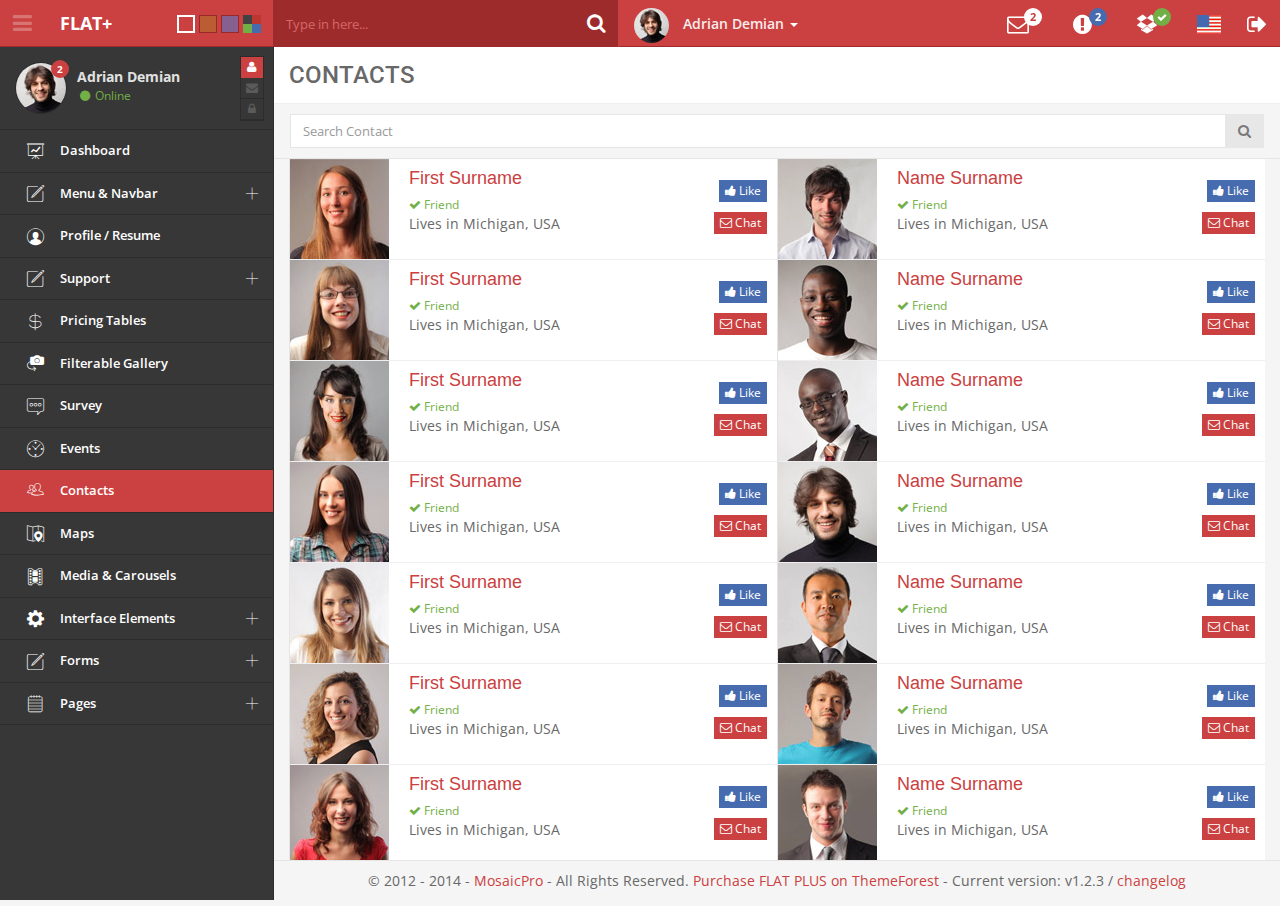
<file: adminpage/admin/contacts.html>
<!DOCTYPE html>
<!--[if lt IE 7]> <html class="ie lt-ie9 lt-ie8 lt-ie7"> <![endif]-->
<!--[if IE 7]>    <html class="ie lt-ie9 lt-ie8"> <![endif]-->
<!--[if IE 8]>    <html class="ie lt-ie9"> <![endif]-->
<!--[if gt IE 8]> <html> <![endif]-->
<!--[if !IE]><!--><html><!-- <![endif]-->
<head>
	<title>FLAT PLUS Template (v1.2.3)</title>
	
	<!-- Meta -->
	<meta charset="UTF-8" />
	<meta name="viewport" content="width=device-width, initial-scale=1.0, user-scalable=0, minimum-scale=1.0, maximum-scale=1.0">
	<meta name="apple-mobile-web-app-capable" content="yes">
	<meta name="apple-mobile-web-app-status-bar-style" content="black">
	<meta http-equiv="X-UA-Compatible" content="IE=9; IE=8; IE=7; IE=EDGE" />
	
	<!-- 
	**********************************************************
	In development, use the LESS files and the less.js compiler
	instead of the minified CSS loaded by default.
	**********************************************************
	<link rel="stylesheet/less" href="../assets/less/admin/module.admin.page.contacts.less" />
	-->
	
		<!--[if lt IE 9]><link rel="stylesheet" href="../assets/components/library/bootstrap/css/bootstrap.min.css" /><![endif]-->
	<link rel="stylesheet" href="../assets/css/admin/module.admin.page.contacts.min.css" />
	
	<!-- HTML5 shim and Respond.js IE8 support of HTML5 elements and media queries -->
    <!--[if lt IE 9]>
      <script src="https://oss.maxcdn.com/libs/html5shiv/3.7.0/html5shiv.js"></script>
      <script src="https://oss.maxcdn.com/libs/respond.js/1.3.0/respond.min.js"></script>
    <![endif]-->

	<script src="../assets/components/library/jquery/jquery.min.js?v=v1.2.3"></script>
<script src="../assets/components/library/jquery/jquery-migrate.min.js?v=v1.2.3"></script>
<script src="../assets/components/library/modernizr/modernizr.js?v=v1.2.3"></script>
<script src="../assets/components/plugins/less-js/less.min.js?v=v1.2.3"></script>
<script src="../assets/components/modules/admin/charts/flot/assets/lib/excanvas.js?v=v1.2.3"></script>
<script src="../assets/components/plugins/browser/ie/ie.prototype.polyfill.js?v=v1.2.3"></script>	
</head>
<body class="">

		<div class="navbar navbar-fixed-top navbar-primary main" role="navigation">
    
    <div class="navbar-header pull-left">
        <div class="navbar-brand">
            <div class="pull-left">
                <a href="" class="toggle-button toggle-sidebar btn-navbar"><i class="fa fa-bars"></i></a>
            </div>
            <a href="index.html?lang=en" class="appbrand innerL">Flat+</a>
            <div class="colors pull-right hidden-xs">
                
                                <li class="active"><a href="?module=admin&page=contacts&url_rewrite=&build=&v=v1.2.3&skin=style-default" style="background-color: #cb4040"><span class="hide">style-default</span></a></li>
                                <li><a href="?module=admin&page=contacts&url_rewrite=&build=&v=v1.2.3&skin=brown" style="background-color: #ba5d32"><span class="hide">brown</span></a></li>
                                <li><a href="?module=admin&page=contacts&url_rewrite=&build=&v=v1.2.3&skin=purple-gray" style="background-color: #86618f"><span class="hide">purple-gray</span></a></li>
                
                <li class="dropdown">
                    <a href="" data-toggle="dropdown" class="dropdown-toggle">
                        <span class="color inverse"></span>
                        <span class="color danger"></span>
                        <span class="color success"></span>
                        <span class="color info"></span>
                    </a>
                    <ul class="dropdown-menu pull-right">
                                                <li><a href="?module=admin&page=contacts&url_rewrite=&build=&v=v1.2.3&skin=purple-wine"><span class="color" style="background-color: #b94b6f"></span> purple-wine</a></li>
                                                <li><a href="?module=admin&page=contacts&url_rewrite=&build=&v=v1.2.3&skin=blue-gray"><span class="color" style="background-color: #496cad"></span> blue-gray</a></li>
                                                <li><a href="?module=admin&page=contacts&url_rewrite=&build=&v=v1.2.3&skin=green-army"><span class="color" style="background-color: #6f8745"></span> green-army</a></li>
                                                <li><a href="?module=admin&page=contacts&url_rewrite=&build=&v=v1.2.3&skin=black-and-white"><span class="color" style="background-color: #575757"></span> black-and-white</a></li>
                                                <li><a href="?module=admin&page=contacts&url_rewrite=&build=&v=v1.2.3&skin=alizarin-crimson"><span class="color" style="background-color: #d15050"></span> alizarin-crimson</a></li>
                                                <li><a href="?module=admin&page=contacts&url_rewrite=&build=&v=v1.2.3&skin=amazon"><span class="color" style="background-color: #488075"></span> amazon</a></li>
                                                <li><a href="?module=admin&page=contacts&url_rewrite=&build=&v=v1.2.3&skin=amber"><span class="color" style="background-color: #a8a858"></span> amber</a></li>
                                                <li><a href="?module=admin&page=contacts&url_rewrite=&build=&v=v1.2.3&skin=android-green"><span class="color" style="background-color: #90bd59"></span> android-green</a></li>
                                                <li><a href="?module=admin&page=contacts&url_rewrite=&build=&v=v1.2.3&skin=antique-brass"><span class="color" style="background-color: #CD9575"></span> antique-brass</a></li>
                                                <li><a href="?module=admin&page=contacts&url_rewrite=&build=&v=v1.2.3&skin=antique-bronze"><span class="color" style="background-color: #6e6e3c"></span> antique-bronze</a></li>
                                                <li><a href="?module=admin&page=contacts&url_rewrite=&build=&v=v1.2.3&skin=artichoke"><span class="color" style="background-color: #8F9779"></span> artichoke</a></li>
                                                <li><a href="?module=admin&page=contacts&url_rewrite=&build=&v=v1.2.3&skin=atomic-tangerine"><span class="color" style="background-color: #cc865e"></span> atomic-tangerine</a></li>
                                                <li><a href="?module=admin&page=contacts&url_rewrite=&build=&v=v1.2.3&skin=bazaar"><span class="color" style="background-color: #98777B"></span> bazaar</a></li>
                                                <li><a href="?module=admin&page=contacts&url_rewrite=&build=&v=v1.2.3&skin=bistre-brown"><span class="color" style="background-color: #a38229"></span> bistre-brown</a></li>
                                                <li><a href="?module=admin&page=contacts&url_rewrite=&build=&v=v1.2.3&skin=bittersweet"><span class="color" style="background-color: #d6725e"></span> bittersweet</a></li>
                                                <li><a href="?module=admin&page=contacts&url_rewrite=&build=&v=v1.2.3&skin=blueberry"><span class="color" style="background-color: #4e72c2"></span> blueberry</a></li>
                                                <li><a href="?module=admin&page=contacts&url_rewrite=&build=&v=v1.2.3&skin=bud-green"><span class="color" style="background-color: #6fa362"></span> bud-green</a></li>
                                                <li><a href="?module=admin&page=contacts&url_rewrite=&build=&v=v1.2.3&skin=burnt-sienna"><span class="color" style="background-color: #db897d"></span> burnt-sienna</a></li>
                                            </ul>
                </li>
            </div>
        </div>
    </div>
  
    <ul class="nav navbar-nav navbar-left">
        <li class=" hidden-xs">
            <form class="navbar-form navbar-left " role="search">
                <div class="input-group">
                    <input type="text" class="form-control" placeholder="Type in here..."/>
                    <div class="input-group-btn">
                        <button type="submit" class="btn btn-inverse"><i class="fa fa-search"></i></button>
                    </div>
                </div>
            </form>
        </li>
        <li class="dropdown">
            <a href="" class="dropdown-toggle user" data-toggle="dropdown"> <img src="../assets/images/people/35/8.jpg" alt="" class="img-circle"/><span class="hidden-xs hidden-sm"> &nbsp; Adrian Demian </span> <span class="caret"></span></a>
            <ul class="dropdown-menu list pull-right ">
                <li><a href="#">Your Profile <i class="fa fa-user pull-right"></i></a></li>
                <li><a href="#">Edit Account <i class="fa fa-pencil pull-right"></i></a></li>
                <li><a href="#">Get Help <i class="fa fa-question-circle pull-right"></i></a></li>
                <li><a href="#">Log out <i class="fa fa-sign-out pull-right"></i></a></li>
            </ul>
        </li>
    </ul>
    <ul class="nav navbar-nav navbar-right hidden-xs">
        <li class="dropdown notification">
            <a href="#" class="dropdown-toggle menu-icon" data-toggle="dropdown"><i class="fa fa-fw fa-envelope-o"></i><span class="badge badge-primary">2</span></a>
            <ul class="dropdown-menu inbox">
                <li class="headline">Inbox</li>
                <li><input type="text" class="form-control border-none" placeholder="Search Email..." /></li>
                <li>
                    <div class="media">
                        <a class="pull-left" href="#"><img src="../assets/images/people/50/8.jpg" alt="" class="img-circle media-object"></a>
                        <div class="media-body">
                            <a href="" class="strong text-primary"> <i class="fa fa-circle"></i> Adrian Demian</a> <span>(3)</span><span class="pull-right time-email">10:20 AM</span>
                            <div class="clearfix"></div>
                            Lorem ipsum dolor sit amet, consecte adipisicing elit.
                        </div>
                    </div>    
                </li>
                <li>
                    <div class="media">
                        <a class="pull-left" href="#"><img src="../assets/images/people/50/3.jpg" alt="" class="img-circle media-object"></a>
                        <div class="media-body">
                            <a href="" class="strong text-primary"> Joanne Smith</a><span>(1)</span><span class="pull-right time-email">06:48 PM</span>
                            <div class="clearfix"></div>
                            Lorem ipsum dolor sit amet, consecte adipisicing elit.
                        </div>
                    </div>
                </li>
                <li>
                    <div class="media">
                        <a class="pull-left" href="#"><img src="../assets/images/people/50/20.jpg" alt="" class="img-circle media-object"></a>
                        <div class="media-body">
                            <a href="" class="strong text-primary"> <i class="fa fa-circle"></i> Mister Awesome</a> <span>(7)</span><span class="pull-right time-email">04:22 PM</span>
                            <div class="clearfix"></div>
                            Lorem ipsum dolor sit amet, consecte adipisicing elit.
                        </div>
                    </div>
                </li>
            </ul>
        </li>
        <li class="dropdown notification hidden-sm hidden-md">
            <a href="#" class="dropdown-toggle menu-icon" data-toggle="dropdown"><i class="fa fa-fw fa-exclamation-circle"></i><span class="badge badge-info">2</span></a>
            <ul class="dropdown-menu">
                <li><a href="#">Action</a></li>
                <li><a href="#">Another action</a></li>
                <li><a href="#">Something else here</a></li>
                <li><a href="#">Separated link</a></li>
            </ul>
        </li>
         <li class="dropdown notification hidden-sm hidden-md">
            <a href="#" class="dropdown-toggle menu-icon" data-toggle="dropdown"><i class="fa fa-fw fa-dropbox"></i><span class="badge badge-success badge-icon"><i class="fa fa-check"></i></span></a>
            <ul class="dropdown-menu dropbox list">
                <li class="headline">
                   <div class="row">
                       <div class="col-md-6">Dropbox Folder</div>
                       <div class="col-md-6">
                           <a href="">Settings <i class="fa fa-cog"></i></a>
                       </div>
                   </div>
                </li>
                <li class="clean info">RECENTLY CHANGED</li>
                                <li>
                    <ul class="media-list">
                        <li class="media innerAll half">
                            <a class="pull-left" href="#"><img class="media-object" data-src="holder.js/35x35" alt="..."></a>
                            <div class="media-body margin-none">
                                <a class="padding-none">Media heading</a>
                                <div class="clearfix"></div>
                                <em>59 minutes ago</em>
                            </div>
                        </li>
                    </ul>
                </li>
                                <li>
                    <ul class="media-list">
                        <li class="media innerAll half">
                            <a class="pull-left" href="#"><img class="media-object" data-src="holder.js/35x35" alt="..."></a>
                            <div class="media-body margin-none">
                                <a class="padding-none">Media heading</a>
                                <div class="clearfix"></div>
                                <em>59 minutes ago</em>
                            </div>
                        </li>
                    </ul>
                </li>
                                <li>
                    <ul class="media-list">
                        <li class="media innerAll half">
                            <a class="pull-left" href="#"><img class="media-object" data-src="holder.js/35x35" alt="..."></a>
                            <div class="media-body margin-none">
                                <a class="padding-none">Media heading</a>
                                <div class="clearfix"></div>
                                <em>59 minutes ago</em>
                            </div>
                        </li>
                    </ul>
                </li>
                                <li>
                    <ul class="media-list">
                        <li class="media innerAll half">
                            <a class="pull-left" href="#"><img class="media-object" data-src="holder.js/35x35" alt="..."></a>
                            <div class="media-body margin-none">
                                <a class="padding-none">Media heading</a>
                                <div class="clearfix"></div>
                                <em>59 minutes ago</em>
                            </div>
                        </li>
                    </ul>
                </li>
                            </ul>
        </li>
        <li class="dropdown">
            <a href="" class="dropdown-toggle" data-toggle="dropdown"><img src="../assets//images/lang/en-flat.jpg" /></a>
            <ul class="dropdown-menu pull-right">
                <li class="active"><a href="">English</a></li>
                <li><a href="">Romanian</a></li>
            </ul>
        </li>
        <li><a href="" class="menu-icon"><i class="fa fa-sign-out"></i></a></li>
    </ul>
</div>






	
	<div id="menu" class="hidden-print hidden-xs">
	<div class="sidebar sidebar-inverse">
		<div class="user-profile media innerAll">
			<a href="" class="pull-left"><img src="../assets/images/people/50/8.jpg" alt="" class="img-circle"><span class="badge badge-primary">2</span></a>
			<div class="media-body">
				<a href="" class="strong">Adrian Demian</a>
				<p class="text-success"><i class="fa fa-fw fa-circle"></i> Online</p>
			</div>
			<ul>
				<li class="active"><a href=""><i class="fa fa-fw fa-user"></i></a></li>
				<li><a href=""><i class="fa fa-fw fa-envelope"></i></a></li>
				<li><a href=""><i class="fa fa-fw fa-lock"></i></a></li>
			</ul>
		</div>
		<div class="sidebarMenuWrapper">
			<ul class="list-unstyled">
				<li><a href="index.html?lang=en"><i class=" icon-projector-screen-line"></i><span>Dashboard</span></a></li>
				<li class="hasSubmenu">
					<a href="#" data-target="#menu-style" data-toggle="collapse"><i class="icon-compose"></i><span>Menu &amp; Navbar</span></a>
					<ul class="collapse" id="menu-style">
						<li><a href="index.html?lang=en&amp;	sidebar_style=inverse"><span class="pull-right badge badge-primary"><i class="fa fa-check"></i></span>Sidebar Menu Dark</a></li>
						<li><a href="index.html?lang=en&amp;sidebar_style=default">Sidebar Menu Light</a></li>
						<li><a href="index.html?lang=en&amp;top_style=inverse">Top Menu Dark</a></li>
						<li><a href="index.html?lang=en&amp;top_style=default">Top Menu Light</a></li>
						<li><a href="index.html?lang=en&amp;top_style=primary"><span class="pull-right badge badge-primary"><i class="fa fa-check"></i></span>Top Menu Primary</a></li>
					</ul>
				</li>	
				
				<li><a href="profile_resume.html?lang=en"><i class="icon-user-1"></i><span>Profile / Resume</span></a></li>
				<li class="hasSubmenu">
					<a href="#" data-target="#support" data-toggle="collapse"><i class="icon-compose"></i><span>Support</span></a>
					<ul class="collapse " id="support">
						<li><a href="support_tickets.html?lang=en"><i class="icon-ticket"></i><span>Support Tickets</span></a></li>
						<li><a href="support_forum_overview.html?lang=en"><i class="icon-bulleted-list"></i><span>Forum Overview</span></a></li>
						<li><a href="support_forum_post.html?lang=en"><i class=" icon-paper-document-image"></i><span>Forum Post</span></a></li>
						<li><a href="support_questions.html?lang=en"><i class=" fa fa-question-circle"></i><span>Q&amp;A Listing</span></a></li>
						<li><a href="support_answers.html?lang=en"><i class=" icon-paper-document-image"></i><span>Q&amp;A Page </span></a></li>
						<li><a href="support_knowledge.html?lang=en"><i class="  icon-medical-symbol-fill"></i><span>Knowledge Base </span></a></li>
					</ul>
				</li>
				<li><a href="pricing_tables.html?lang=en"><i class="  icon-dollar"></i><span>Pricing Tables</span></a></li>
				<li><a href="portfolio.html?lang=en"><i class=" icon-flip-camera-fill"></i><span>Filterable Gallery</span></a></li>
				<li><a href="surveys_multiple.html?lang=en"><i class=" icon-comment-typing"></i><span>Survey</span></a></li>
				<li><a href="events.html?lang=en"><i class="icon-time-clock"></i><span>Events</span></a></li>
				<li class="active"><a href="contacts.html?lang=en"><i class="icon-group"></i><span>Contacts</span></a></li>
				<li><a href="maps_google.html?lang=en"><i class="icon-map-location-fill-2"></i><span>Maps</span></a></li>
				<li><a href="gallery.html?lang=en"><i class="icon-film-strip"></i><span>Media &amp; Carousels</span></a></li>
	
				<li class="hasSubmenu">
					<a href="#" data-target="#collapse-menu" data-toggle="collapse"><i class="icon-settings-wheel-fill"></i><span>Interface Elements</span></a>
					<ul class="collapse" id="collapse-menu">
					
						<li><a href="ui.html?lang=en"><i class="icon-butterfly"></i><span>Buttons &amp; Icons</span></a></li>
						<li><a href="tables.html?lang=en"><i class="icon-categories"></i><span>Tables</span></a></li>
						<li><a href="typography.html?lang=en"><i class="icon-paper-document"></i><span>Typography</span></a></li>
						<li><a href="grid.html?lang=en"><i class="icon-dial-pad"></i><span>Grid System</span></a></li>
						<li><a href="notifications.html?lang=en"><i class="icon-signal"></i><span>Alerts &amp; Notifications</span></a></li>
						<li><a href="modals.html?lang=en"><i class="icon-new-window"></i><span>Modals</span></a></li>
						<li><a href="widgets.html?lang=en"><i class="icon-browser"></i><span>Widgets</span></a></li>
						<li><a href="sliders.html?lang=en"><i class="icon-sliders"></i><span>Sliders</span></a></li>
						<li><a href="timelines.html?lang=en"><i class="icon-manager"></i><span>Timelines</span></a></li>
						<li><a href="tabs.html?lang=en"><i class="icon-folder-add"></i><span>Tabs</span></a></li>
						<li><a href="charts.html?lang=en"><i class="icon-graph-up-1"></i><span>Charts</span></a></li>
						<li><a href="calendar.html?lang=en"><i class="icon-calendar-1"></i><span>Calendar</span></a></li>
						
					</ul>
				</li>

				<li class="hasSubmenu">
					<a href="#" data-target="#forms-menu" data-toggle="collapse"><i class="icon-compose"></i><span>Forms</span></a>
					<ul class="collapse" id="forms-menu">
						<li><a href="form_wizards.html?lang=en">Form Wizards</a></li>
						<li><a href="form_elements.html?lang=en">Form Elements</a></li>
						<li><a href="form_validator.html?lang=en">Form Validator</a></li>
						<li><a href="file_managers.html?lang=en">File Managers</a></li>
					</ul>
				</li>
				
				<li class="hasSubmenu">
					
					<a href="#" data-target="#collapse-menu-pages" data-toggle="collapse"><i class="icon-note-pad"></i><span>Pages</span></a>
					<ul class="collapse " id="collapse-menu-pages">
					
						<li><a href="email.html?lang=en"><i class=" icon-inbox-fill-1"></i><span>Inbox</span></a></li>
						<li class="hasSubmenu">
							<a href="#" data-target="#financial" data-toggle="collapse"><i class="icon-graph-up-1"></i><span>Financial</span></a>
							<ul class="collapse" id="financial">
								<li><a href="finances.html?lang=en">Finances</a></li>
								<li><a href="invoice.html?lang=en">Invoice</a></li>
								<li><a href="bookings.html?lang=en">Bookings</a></li>
							</ul>
						</li>
						<li class="hasSubmenu">
							<a href="#" data-target="#medical" data-toggle="collapse"><i class="icon-medical-symbol-fill"></i> Medical</a>
							<ul class="collapse" id="medical">
								<li><a href="medical_overview.html?lang=en">Overview</a></li>
								<li><a href="medical_patients.html?lang=en">Patients</a></li>
								<li><a href="medical_appointments.html?lang=en">Appointments</a></li>
								<li><a href="medical_memos.html?lang=en">Memos</a></li>
								<li><a href="medical_metrics.html?lang=en">Metrics</a></li>
							</ul>
						</li>
						<li > <a href="social.html?lang=en"> <i class="icon-user-1"></i><span>Social</span></a></li>
						
						<li class="hasSubmenu">
							<a href="#" data-target="#shop" data-toggle="collapse"><i class="icon-shopping-cart"></i>Online Shop</a>
							<ul class="collapse " id="shop">
								<li><a href="shop_edit_product.html?lang=en">Add product</a></li>
								<li><a href="shop_products.html?lang=en">Products</a></li>
							</ul>
						</li>
						<li class="hasSubmenu">
							<a href="#" data-target="#account" data-toggle="collapse"><i class="icon-shopping-cart"></i>Account</a>
							<ul class="collapse" id="account">
									<li><a href="login.html?lang=en">Login</a></li>
								<li><a href="signup.html?lang=en">Signup</a></li>
								<li><a href="my_account.html?lang=en">Edit account</a></li>
							</ul>
						</li>
						<li><a href="ratings.html?lang=en"><i class="icon-tv-star"></i><span>Ratings</span></a></li>
						<li> <a href="error.html?lang=en"> <span>Error</span></a></li>
					</ul>
				</li>
			
			</ul>
		</div>
	</div>
</div>




	<div id="content"><div class="heading-buttons bg-white border-bottom innerAll">
	<h1 class="content-heading padding-none pull-left">Contacts</h1>
	<div class="clearfix"></div>
</div>
	<div class="input-group input-lg ">
	 	 <input type="text" class="form-control" placeholder="Search Contact">
	  	<div class="input-group-btn"><button class="btn btn-default" type="button"><i class="fa fa-search"></i></button></div>
	</div>

<div class="innerLR border-top">
	
	<div class="row row-merge">
		
							<div class="col-md-6 bg-white border-bottom ">
			<div class="row">

				<div class="col-sm-9">
					
					<div class="media">
						<a class="pull-left" href="#">
							<img class="media-object" src="../assets//images/people/100/1.jpg" alt="...">
						</a>
						<div class="media-body innerAll half">
							 <h4 class="media-heading padding-none"><a href="">First Surname</a> </h4>
							 <small class="text-success"><i class="fa fa-check"></i> Friend</small> 
							 <p>Lives in Michigan, USA</p>
						</div>
					</div>
					
				</div>
				<div class="col-sm-3 ">
					<div class="innerAll half text-right">
						<div class="innerT half">
							<a href="" class="btn btn-info btn-xs"><i class="fa fa-thumbs-up"></i> Like</a>
						</div>
						<div class="innerT half">
							<a href="" class="btn btn-primary btn-xs margin-top "><i class="fa fa-envelope-o"></i> Chat</a>
						</div>
					</div>
				</div>
			
				
			</div>
			
			
		</div>
						<div class="col-md-6 bg-white border-bottom ">
			<div class="row">

				<div class="col-sm-9">
					
					<div class="media">
						<a class="pull-left" href="#">
							<img class="media-object" src="../assets//images/people/100/2.jpg" alt="...">
						</a>
						<div class="media-body innerAll half">
							 <h4 class="media-heading padding-none"><a href="">Name Surname</a> </h4>
							 <small class="text-success"><i class="fa fa-check"></i> Friend</small> 
							 <p>Lives in Michigan, USA</p>
						</div>
					</div>
					
				</div>
				<div class="col-sm-3 ">
					<div class="innerAll half text-right">
						<div class="innerT half">
							<a href="" class="btn btn-info btn-xs"><i class="fa fa-thumbs-up"></i> Like</a>
						</div>
						<div class="innerT half">
							<a href="" class="btn btn-primary btn-xs margin-top "><i class="fa fa-envelope-o"></i> Chat</a>
						</div>
					</div>
				</div>
			
				
			</div>
			
			
		</div>
						<div class="col-md-6 bg-white border-bottom ">
			<div class="row">

				<div class="col-sm-9">
					
					<div class="media">
						<a class="pull-left" href="#">
							<img class="media-object" src="../assets//images/people/100/3.jpg" alt="...">
						</a>
						<div class="media-body innerAll half">
							 <h4 class="media-heading padding-none"><a href="">First Surname</a> </h4>
							 <small class="text-success"><i class="fa fa-check"></i> Friend</small> 
							 <p>Lives in Michigan, USA</p>
						</div>
					</div>
					
				</div>
				<div class="col-sm-3 ">
					<div class="innerAll half text-right">
						<div class="innerT half">
							<a href="" class="btn btn-info btn-xs"><i class="fa fa-thumbs-up"></i> Like</a>
						</div>
						<div class="innerT half">
							<a href="" class="btn btn-primary btn-xs margin-top "><i class="fa fa-envelope-o"></i> Chat</a>
						</div>
					</div>
				</div>
			
				
			</div>
			
			
		</div>
						<div class="col-md-6 bg-white border-bottom ">
			<div class="row">

				<div class="col-sm-9">
					
					<div class="media">
						<a class="pull-left" href="#">
							<img class="media-object" src="../assets//images/people/100/4.jpg" alt="...">
						</a>
						<div class="media-body innerAll half">
							 <h4 class="media-heading padding-none"><a href="">Name Surname</a> </h4>
							 <small class="text-success"><i class="fa fa-check"></i> Friend</small> 
							 <p>Lives in Michigan, USA</p>
						</div>
					</div>
					
				</div>
				<div class="col-sm-3 ">
					<div class="innerAll half text-right">
						<div class="innerT half">
							<a href="" class="btn btn-info btn-xs"><i class="fa fa-thumbs-up"></i> Like</a>
						</div>
						<div class="innerT half">
							<a href="" class="btn btn-primary btn-xs margin-top "><i class="fa fa-envelope-o"></i> Chat</a>
						</div>
					</div>
				</div>
			
				
			</div>
			
			
		</div>
						<div class="col-md-6 bg-white border-bottom ">
			<div class="row">

				<div class="col-sm-9">
					
					<div class="media">
						<a class="pull-left" href="#">
							<img class="media-object" src="../assets//images/people/100/5.jpg" alt="...">
						</a>
						<div class="media-body innerAll half">
							 <h4 class="media-heading padding-none"><a href="">First Surname</a> </h4>
							 <small class="text-success"><i class="fa fa-check"></i> Friend</small> 
							 <p>Lives in Michigan, USA</p>
						</div>
					</div>
					
				</div>
				<div class="col-sm-3 ">
					<div class="innerAll half text-right">
						<div class="innerT half">
							<a href="" class="btn btn-info btn-xs"><i class="fa fa-thumbs-up"></i> Like</a>
						</div>
						<div class="innerT half">
							<a href="" class="btn btn-primary btn-xs margin-top "><i class="fa fa-envelope-o"></i> Chat</a>
						</div>
					</div>
				</div>
			
				
			</div>
			
			
		</div>
						<div class="col-md-6 bg-white border-bottom ">
			<div class="row">

				<div class="col-sm-9">
					
					<div class="media">
						<a class="pull-left" href="#">
							<img class="media-object" src="../assets//images/people/100/6.jpg" alt="...">
						</a>
						<div class="media-body innerAll half">
							 <h4 class="media-heading padding-none"><a href="">Name Surname</a> </h4>
							 <small class="text-success"><i class="fa fa-check"></i> Friend</small> 
							 <p>Lives in Michigan, USA</p>
						</div>
					</div>
					
				</div>
				<div class="col-sm-3 ">
					<div class="innerAll half text-right">
						<div class="innerT half">
							<a href="" class="btn btn-info btn-xs"><i class="fa fa-thumbs-up"></i> Like</a>
						</div>
						<div class="innerT half">
							<a href="" class="btn btn-primary btn-xs margin-top "><i class="fa fa-envelope-o"></i> Chat</a>
						</div>
					</div>
				</div>
			
				
			</div>
			
			
		</div>
						<div class="col-md-6 bg-white border-bottom ">
			<div class="row">

				<div class="col-sm-9">
					
					<div class="media">
						<a class="pull-left" href="#">
							<img class="media-object" src="../assets//images/people/100/7.jpg" alt="...">
						</a>
						<div class="media-body innerAll half">
							 <h4 class="media-heading padding-none"><a href="">First Surname</a> </h4>
							 <small class="text-success"><i class="fa fa-check"></i> Friend</small> 
							 <p>Lives in Michigan, USA</p>
						</div>
					</div>
					
				</div>
				<div class="col-sm-3 ">
					<div class="innerAll half text-right">
						<div class="innerT half">
							<a href="" class="btn btn-info btn-xs"><i class="fa fa-thumbs-up"></i> Like</a>
						</div>
						<div class="innerT half">
							<a href="" class="btn btn-primary btn-xs margin-top "><i class="fa fa-envelope-o"></i> Chat</a>
						</div>
					</div>
				</div>
			
				
			</div>
			
			
		</div>
						<div class="col-md-6 bg-white border-bottom ">
			<div class="row">

				<div class="col-sm-9">
					
					<div class="media">
						<a class="pull-left" href="#">
							<img class="media-object" src="../assets//images/people/100/8.jpg" alt="...">
						</a>
						<div class="media-body innerAll half">
							 <h4 class="media-heading padding-none"><a href="">Name Surname</a> </h4>
							 <small class="text-success"><i class="fa fa-check"></i> Friend</small> 
							 <p>Lives in Michigan, USA</p>
						</div>
					</div>
					
				</div>
				<div class="col-sm-3 ">
					<div class="innerAll half text-right">
						<div class="innerT half">
							<a href="" class="btn btn-info btn-xs"><i class="fa fa-thumbs-up"></i> Like</a>
						</div>
						<div class="innerT half">
							<a href="" class="btn btn-primary btn-xs margin-top "><i class="fa fa-envelope-o"></i> Chat</a>
						</div>
					</div>
				</div>
			
				
			</div>
			
			
		</div>
						<div class="col-md-6 bg-white border-bottom ">
			<div class="row">

				<div class="col-sm-9">
					
					<div class="media">
						<a class="pull-left" href="#">
							<img class="media-object" src="../assets//images/people/100/9.jpg" alt="...">
						</a>
						<div class="media-body innerAll half">
							 <h4 class="media-heading padding-none"><a href="">First Surname</a> </h4>
							 <small class="text-success"><i class="fa fa-check"></i> Friend</small> 
							 <p>Lives in Michigan, USA</p>
						</div>
					</div>
					
				</div>
				<div class="col-sm-3 ">
					<div class="innerAll half text-right">
						<div class="innerT half">
							<a href="" class="btn btn-info btn-xs"><i class="fa fa-thumbs-up"></i> Like</a>
						</div>
						<div class="innerT half">
							<a href="" class="btn btn-primary btn-xs margin-top "><i class="fa fa-envelope-o"></i> Chat</a>
						</div>
					</div>
				</div>
			
				
			</div>
			
			
		</div>
						<div class="col-md-6 bg-white border-bottom ">
			<div class="row">

				<div class="col-sm-9">
					
					<div class="media">
						<a class="pull-left" href="#">
							<img class="media-object" src="../assets//images/people/100/10.jpg" alt="...">
						</a>
						<div class="media-body innerAll half">
							 <h4 class="media-heading padding-none"><a href="">Name Surname</a> </h4>
							 <small class="text-success"><i class="fa fa-check"></i> Friend</small> 
							 <p>Lives in Michigan, USA</p>
						</div>
					</div>
					
				</div>
				<div class="col-sm-3 ">
					<div class="innerAll half text-right">
						<div class="innerT half">
							<a href="" class="btn btn-info btn-xs"><i class="fa fa-thumbs-up"></i> Like</a>
						</div>
						<div class="innerT half">
							<a href="" class="btn btn-primary btn-xs margin-top "><i class="fa fa-envelope-o"></i> Chat</a>
						</div>
					</div>
				</div>
			
				
			</div>
			
			
		</div>
						<div class="col-md-6 bg-white border-bottom ">
			<div class="row">

				<div class="col-sm-9">
					
					<div class="media">
						<a class="pull-left" href="#">
							<img class="media-object" src="../assets//images/people/100/11.jpg" alt="...">
						</a>
						<div class="media-body innerAll half">
							 <h4 class="media-heading padding-none"><a href="">First Surname</a> </h4>
							 <small class="text-success"><i class="fa fa-check"></i> Friend</small> 
							 <p>Lives in Michigan, USA</p>
						</div>
					</div>
					
				</div>
				<div class="col-sm-3 ">
					<div class="innerAll half text-right">
						<div class="innerT half">
							<a href="" class="btn btn-info btn-xs"><i class="fa fa-thumbs-up"></i> Like</a>
						</div>
						<div class="innerT half">
							<a href="" class="btn btn-primary btn-xs margin-top "><i class="fa fa-envelope-o"></i> Chat</a>
						</div>
					</div>
				</div>
			
				
			</div>
			
			
		</div>
						<div class="col-md-6 bg-white border-bottom ">
			<div class="row">

				<div class="col-sm-9">
					
					<div class="media">
						<a class="pull-left" href="#">
							<img class="media-object" src="../assets//images/people/100/12.jpg" alt="...">
						</a>
						<div class="media-body innerAll half">
							 <h4 class="media-heading padding-none"><a href="">Name Surname</a> </h4>
							 <small class="text-success"><i class="fa fa-check"></i> Friend</small> 
							 <p>Lives in Michigan, USA</p>
						</div>
					</div>
					
				</div>
				<div class="col-sm-3 ">
					<div class="innerAll half text-right">
						<div class="innerT half">
							<a href="" class="btn btn-info btn-xs"><i class="fa fa-thumbs-up"></i> Like</a>
						</div>
						<div class="innerT half">
							<a href="" class="btn btn-primary btn-xs margin-top "><i class="fa fa-envelope-o"></i> Chat</a>
						</div>
					</div>
				</div>
			
				
			</div>
			
			
		</div>
						<div class="col-md-6 bg-white border-bottom ">
			<div class="row">

				<div class="col-sm-9">
					
					<div class="media">
						<a class="pull-left" href="#">
							<img class="media-object" src="../assets//images/people/100/13.jpg" alt="...">
						</a>
						<div class="media-body innerAll half">
							 <h4 class="media-heading padding-none"><a href="">First Surname</a> </h4>
							 <small class="text-success"><i class="fa fa-check"></i> Friend</small> 
							 <p>Lives in Michigan, USA</p>
						</div>
					</div>
					
				</div>
				<div class="col-sm-3 ">
					<div class="innerAll half text-right">
						<div class="innerT half">
							<a href="" class="btn btn-info btn-xs"><i class="fa fa-thumbs-up"></i> Like</a>
						</div>
						<div class="innerT half">
							<a href="" class="btn btn-primary btn-xs margin-top "><i class="fa fa-envelope-o"></i> Chat</a>
						</div>
					</div>
				</div>
			
				
			</div>
			
			
		</div>
						<div class="col-md-6 bg-white border-bottom ">
			<div class="row">

				<div class="col-sm-9">
					
					<div class="media">
						<a class="pull-left" href="#">
							<img class="media-object" src="../assets//images/people/100/14.jpg" alt="...">
						</a>
						<div class="media-body innerAll half">
							 <h4 class="media-heading padding-none"><a href="">Name Surname</a> </h4>
							 <small class="text-success"><i class="fa fa-check"></i> Friend</small> 
							 <p>Lives in Michigan, USA</p>
						</div>
					</div>
					
				</div>
				<div class="col-sm-3 ">
					<div class="innerAll half text-right">
						<div class="innerT half">
							<a href="" class="btn btn-info btn-xs"><i class="fa fa-thumbs-up"></i> Like</a>
						</div>
						<div class="innerT half">
							<a href="" class="btn btn-primary btn-xs margin-top "><i class="fa fa-envelope-o"></i> Chat</a>
						</div>
					</div>
				</div>
			
				
			</div>
			
			
		</div>
					
	</div>
</div>

	
	
		
		</div>
		<!-- // Content END -->
		
		<div class="clearfix"></div>
		<!-- // Sidebar menu & content wrapper END -->
		
		<div id="footer" class="hidden-print">
			
			<!--  Copyright Line -->
			<div class="copy">&copy; 2012 - 2014 - <a href="http://www.mosaicpro.biz">MosaicPro</a> - All Rights Reserved. <a href="http://themeforest.net/?ref=mosaicpro" target="_blank">Purchase FLAT PLUS on ThemeForest</a> - Current version: v1.2.3 / <a target="_blank" href="http://demo.mosaicpro.biz/flatplus/CHANGELOG.txt">changelog</a></div>
			<!--  End Copyright Line -->
	
		</div>
		<!-- // Footer END -->
		
	</div>
	<!-- // Main Container Fluid END -->
	

	

	<!-- Global -->
	<script>
	var basePath = '',
		commonPath = '../assets/',
		rootPath = '../',
		DEV = false,
		componentsPath = '../assets/components/';
	
	var primaryColor = '#cb4040',
		dangerColor = '#b55151',
		infoColor = '#466baf',
		successColor = '#8baf46',
		warningColor = '#ab7a4b',
		inverseColor = '#45484d';
	
	var themerPrimaryColor = primaryColor;
	</script>
	
	<script src="../assets/components/library/bootstrap/js/bootstrap.min.js?v=v1.2.3"></script>
<script src="../assets/components/plugins/nicescroll/jquery.nicescroll.min.js?v=v1.2.3"></script>
<script src="../assets/components/plugins/breakpoints/breakpoints.js?v=v1.2.3"></script>
<script src="../assets/components/core/js/animations.init.js?v=v1.2.3"></script>
<script src="../assets/components/plugins/holder/holder.js?v=v1.2.3"></script>
<script src="../assets/components/core/js/sidebar.main.init.js?v=v1.2.3"></script>
<script src="../assets/components/core/js/sidebar.collapse.init.js?v=v1.2.3"></script>
<script src="../assets/components/helpers/themer/assets/plugins/cookie/jquery.cookie.js?v=v1.2.3"></script>
<script src="../assets/components/core/js/core.init.js?v=v1.2.3"></script>	
</body>
</html>
</file>
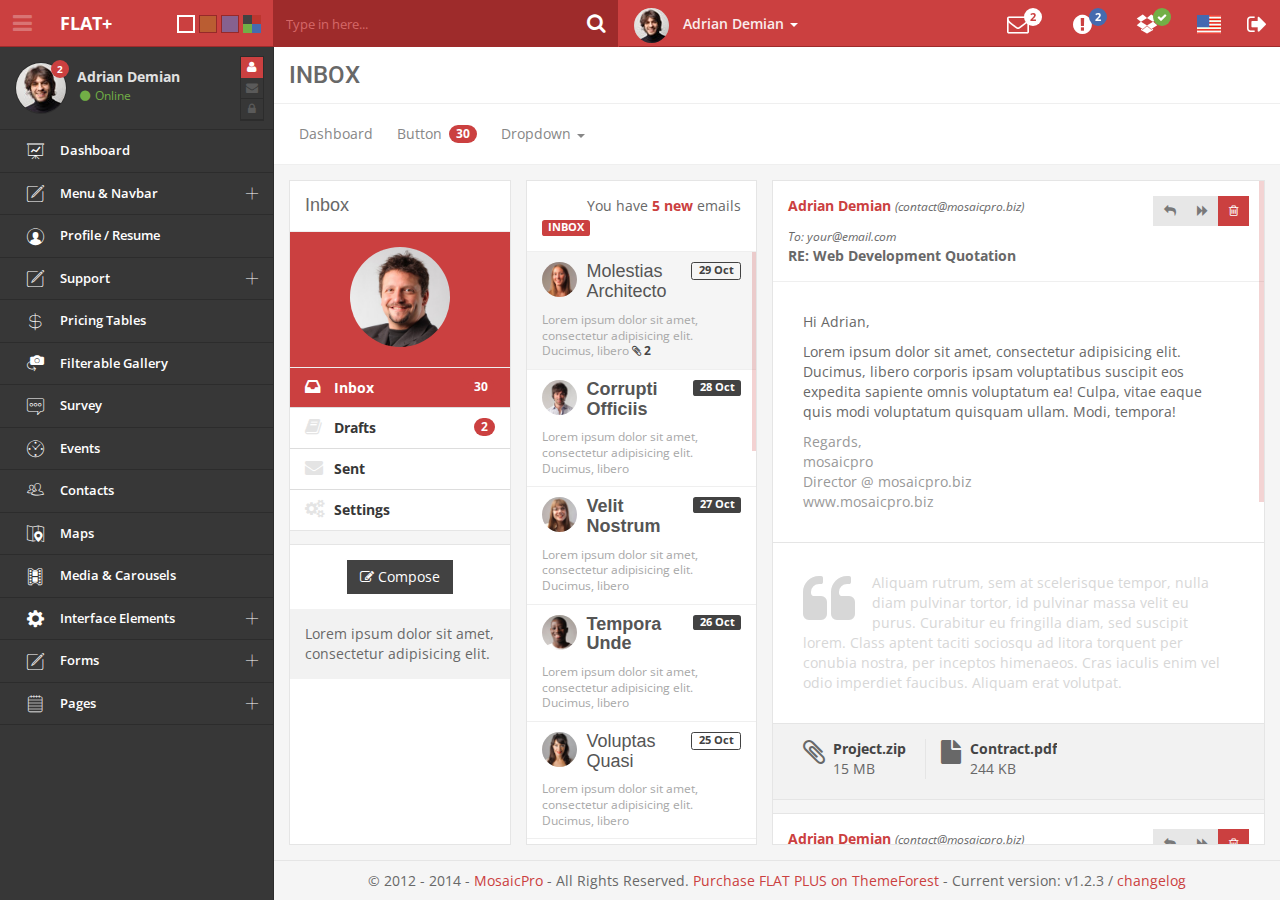
<file: adminpage/admin/email.html>
<!DOCTYPE html>
<!--[if lt IE 7]> <html class="ie lt-ie9 lt-ie8 lt-ie7 app"> <![endif]-->
<!--[if IE 7]>    <html class="ie lt-ie9 lt-ie8 app"> <![endif]-->
<!--[if IE 8]>    <html class="ie lt-ie9 app"> <![endif]-->
<!--[if gt IE 8]> <html class="app"> <![endif]-->
<!--[if !IE]><!--><html class="app"><!-- <![endif]-->
<head>
	<title>FLAT PLUS Template (v1.2.3)</title>
	
	<!-- Meta -->
	<meta charset="UTF-8" />
	<meta name="viewport" content="width=device-width, initial-scale=1.0, user-scalable=0, minimum-scale=1.0, maximum-scale=1.0">
	<meta name="apple-mobile-web-app-capable" content="yes">
	<meta name="apple-mobile-web-app-status-bar-style" content="black">
	<meta http-equiv="X-UA-Compatible" content="IE=9; IE=8; IE=7; IE=EDGE" />
	
	<!-- 
	**********************************************************
	In development, use the LESS files and the less.js compiler
	instead of the minified CSS loaded by default.
	**********************************************************
	<link rel="stylesheet/less" href="../assets/less/admin/module.admin.page.email.less" />
	-->
	
		<!--[if lt IE 9]><link rel="stylesheet" href="../assets/components/library/bootstrap/css/bootstrap.min.css" /><![endif]-->
	<link rel="stylesheet" href="../assets/css/admin/module.admin.page.email.min.css" />
	
	<!-- HTML5 shim and Respond.js IE8 support of HTML5 elements and media queries -->
    <!--[if lt IE 9]>
      <script src="https://oss.maxcdn.com/libs/html5shiv/3.7.0/html5shiv.js"></script>
      <script src="https://oss.maxcdn.com/libs/respond.js/1.3.0/respond.min.js"></script>
    <![endif]-->

	<script src="../assets/components/library/jquery/jquery.min.js?v=v1.2.3"></script>
<script src="../assets/components/library/jquery/jquery-migrate.min.js?v=v1.2.3"></script>
<script src="../assets/components/library/modernizr/modernizr.js?v=v1.2.3"></script>
<script src="../assets/components/plugins/less-js/less.min.js?v=v1.2.3"></script>
<script src="../assets/components/modules/admin/charts/flot/assets/lib/excanvas.js?v=v1.2.3"></script>
<script src="../assets/components/plugins/browser/ie/ie.prototype.polyfill.js?v=v1.2.3"></script>	
</head>
<body class="">

		<div class="navbar navbar-fixed-top navbar-primary main" role="navigation">
    
    <div class="navbar-header pull-left">
        <div class="navbar-brand">
            <div class="pull-left">
                <a href="" class="toggle-button toggle-sidebar btn-navbar"><i class="fa fa-bars"></i></a>
            </div>
            <a href="index.html?lang=en" class="appbrand innerL">Flat+</a>
            <div class="colors pull-right hidden-xs">
                
                                <li class="active"><a href="?module=admin&page=email&url_rewrite=&build=&v=v1.2.3&skin=style-default" style="background-color: #cb4040"><span class="hide">style-default</span></a></li>
                                <li><a href="?module=admin&page=email&url_rewrite=&build=&v=v1.2.3&skin=brown" style="background-color: #ba5d32"><span class="hide">brown</span></a></li>
                                <li><a href="?module=admin&page=email&url_rewrite=&build=&v=v1.2.3&skin=purple-gray" style="background-color: #86618f"><span class="hide">purple-gray</span></a></li>
                
                <li class="dropdown">
                    <a href="" data-toggle="dropdown" class="dropdown-toggle">
                        <span class="color inverse"></span>
                        <span class="color danger"></span>
                        <span class="color success"></span>
                        <span class="color info"></span>
                    </a>
                    <ul class="dropdown-menu pull-right">
                                                <li><a href="?module=admin&page=email&url_rewrite=&build=&v=v1.2.3&skin=purple-wine"><span class="color" style="background-color: #b94b6f"></span> purple-wine</a></li>
                                                <li><a href="?module=admin&page=email&url_rewrite=&build=&v=v1.2.3&skin=blue-gray"><span class="color" style="background-color: #496cad"></span> blue-gray</a></li>
                                                <li><a href="?module=admin&page=email&url_rewrite=&build=&v=v1.2.3&skin=green-army"><span class="color" style="background-color: #6f8745"></span> green-army</a></li>
                                                <li><a href="?module=admin&page=email&url_rewrite=&build=&v=v1.2.3&skin=black-and-white"><span class="color" style="background-color: #575757"></span> black-and-white</a></li>
                                                <li><a href="?module=admin&page=email&url_rewrite=&build=&v=v1.2.3&skin=alizarin-crimson"><span class="color" style="background-color: #d15050"></span> alizarin-crimson</a></li>
                                                <li><a href="?module=admin&page=email&url_rewrite=&build=&v=v1.2.3&skin=amazon"><span class="color" style="background-color: #488075"></span> amazon</a></li>
                                                <li><a href="?module=admin&page=email&url_rewrite=&build=&v=v1.2.3&skin=amber"><span class="color" style="background-color: #a8a858"></span> amber</a></li>
                                                <li><a href="?module=admin&page=email&url_rewrite=&build=&v=v1.2.3&skin=android-green"><span class="color" style="background-color: #90bd59"></span> android-green</a></li>
                                                <li><a href="?module=admin&page=email&url_rewrite=&build=&v=v1.2.3&skin=antique-brass"><span class="color" style="background-color: #CD9575"></span> antique-brass</a></li>
                                                <li><a href="?module=admin&page=email&url_rewrite=&build=&v=v1.2.3&skin=antique-bronze"><span class="color" style="background-color: #6e6e3c"></span> antique-bronze</a></li>
                                                <li><a href="?module=admin&page=email&url_rewrite=&build=&v=v1.2.3&skin=artichoke"><span class="color" style="background-color: #8F9779"></span> artichoke</a></li>
                                                <li><a href="?module=admin&page=email&url_rewrite=&build=&v=v1.2.3&skin=atomic-tangerine"><span class="color" style="background-color: #cc865e"></span> atomic-tangerine</a></li>
                                                <li><a href="?module=admin&page=email&url_rewrite=&build=&v=v1.2.3&skin=bazaar"><span class="color" style="background-color: #98777B"></span> bazaar</a></li>
                                                <li><a href="?module=admin&page=email&url_rewrite=&build=&v=v1.2.3&skin=bistre-brown"><span class="color" style="background-color: #a38229"></span> bistre-brown</a></li>
                                                <li><a href="?module=admin&page=email&url_rewrite=&build=&v=v1.2.3&skin=bittersweet"><span class="color" style="background-color: #d6725e"></span> bittersweet</a></li>
                                                <li><a href="?module=admin&page=email&url_rewrite=&build=&v=v1.2.3&skin=blueberry"><span class="color" style="background-color: #4e72c2"></span> blueberry</a></li>
                                                <li><a href="?module=admin&page=email&url_rewrite=&build=&v=v1.2.3&skin=bud-green"><span class="color" style="background-color: #6fa362"></span> bud-green</a></li>
                                                <li><a href="?module=admin&page=email&url_rewrite=&build=&v=v1.2.3&skin=burnt-sienna"><span class="color" style="background-color: #db897d"></span> burnt-sienna</a></li>
                                            </ul>
                </li>
            </div>
        </div>
    </div>
  
    <ul class="nav navbar-nav navbar-left">
        <li class=" hidden-xs">
            <form class="navbar-form navbar-left " role="search">
                <div class="input-group">
                    <input type="text" class="form-control" placeholder="Type in here..."/>
                    <div class="input-group-btn">
                        <button type="submit" class="btn btn-inverse"><i class="fa fa-search"></i></button>
                    </div>
                </div>
            </form>
        </li>
        <li class="dropdown">
            <a href="" class="dropdown-toggle user" data-toggle="dropdown"> <img src="../assets/images/people/35/8.jpg" alt="" class="img-circle"/><span class="hidden-xs hidden-sm"> &nbsp; Adrian Demian </span> <span class="caret"></span></a>
            <ul class="dropdown-menu list pull-right ">
                <li><a href="#">Your Profile <i class="fa fa-user pull-right"></i></a></li>
                <li><a href="#">Edit Account <i class="fa fa-pencil pull-right"></i></a></li>
                <li><a href="#">Get Help <i class="fa fa-question-circle pull-right"></i></a></li>
                <li><a href="#">Log out <i class="fa fa-sign-out pull-right"></i></a></li>
            </ul>
        </li>
    </ul>
    <ul class="nav navbar-nav navbar-right hidden-xs">
        <li class="dropdown notification">
            <a href="#" class="dropdown-toggle menu-icon" data-toggle="dropdown"><i class="fa fa-fw fa-envelope-o"></i><span class="badge badge-primary">2</span></a>
            <ul class="dropdown-menu inbox">
                <li class="headline">Inbox</li>
                <li><input type="text" class="form-control border-none" placeholder="Search Email..." /></li>
                <li>
                    <div class="media">
                        <a class="pull-left" href="#"><img src="../assets/images/people/50/8.jpg" alt="" class="img-circle media-object"></a>
                        <div class="media-body">
                            <a href="" class="strong text-primary"> <i class="fa fa-circle"></i> Adrian Demian</a> <span>(3)</span><span class="pull-right time-email">10:20 AM</span>
                            <div class="clearfix"></div>
                            Lorem ipsum dolor sit amet, consecte adipisicing elit.
                        </div>
                    </div>    
                </li>
                <li>
                    <div class="media">
                        <a class="pull-left" href="#"><img src="../assets/images/people/50/3.jpg" alt="" class="img-circle media-object"></a>
                        <div class="media-body">
                            <a href="" class="strong text-primary"> Joanne Smith</a><span>(1)</span><span class="pull-right time-email">06:48 PM</span>
                            <div class="clearfix"></div>
                            Lorem ipsum dolor sit amet, consecte adipisicing elit.
                        </div>
                    </div>
                </li>
                <li>
                    <div class="media">
                        <a class="pull-left" href="#"><img src="../assets/images/people/50/20.jpg" alt="" class="img-circle media-object"></a>
                        <div class="media-body">
                            <a href="" class="strong text-primary"> <i class="fa fa-circle"></i> Mister Awesome</a> <span>(7)</span><span class="pull-right time-email">04:22 PM</span>
                            <div class="clearfix"></div>
                            Lorem ipsum dolor sit amet, consecte adipisicing elit.
                        </div>
                    </div>
                </li>
            </ul>
        </li>
        <li class="dropdown notification hidden-sm hidden-md">
            <a href="#" class="dropdown-toggle menu-icon" data-toggle="dropdown"><i class="fa fa-fw fa-exclamation-circle"></i><span class="badge badge-info">2</span></a>
            <ul class="dropdown-menu">
                <li><a href="#">Action</a></li>
                <li><a href="#">Another action</a></li>
                <li><a href="#">Something else here</a></li>
                <li><a href="#">Separated link</a></li>
            </ul>
        </li>
         <li class="dropdown notification hidden-sm hidden-md">
            <a href="#" class="dropdown-toggle menu-icon" data-toggle="dropdown"><i class="fa fa-fw fa-dropbox"></i><span class="badge badge-success badge-icon"><i class="fa fa-check"></i></span></a>
            <ul class="dropdown-menu dropbox list">
                <li class="headline">
                   <div class="row">
                       <div class="col-md-6">Dropbox Folder</div>
                       <div class="col-md-6">
                           <a href="">Settings <i class="fa fa-cog"></i></a>
                       </div>
                   </div>
                </li>
                <li class="clean info">RECENTLY CHANGED</li>
                                <li>
                    <ul class="media-list">
                        <li class="media innerAll half">
                            <a class="pull-left" href="#"><img class="media-object" data-src="holder.js/35x35" alt="..."></a>
                            <div class="media-body margin-none">
                                <a class="padding-none">Media heading</a>
                                <div class="clearfix"></div>
                                <em>59 minutes ago</em>
                            </div>
                        </li>
                    </ul>
                </li>
                                <li>
                    <ul class="media-list">
                        <li class="media innerAll half">
                            <a class="pull-left" href="#"><img class="media-object" data-src="holder.js/35x35" alt="..."></a>
                            <div class="media-body margin-none">
                                <a class="padding-none">Media heading</a>
                                <div class="clearfix"></div>
                                <em>59 minutes ago</em>
                            </div>
                        </li>
                    </ul>
                </li>
                                <li>
                    <ul class="media-list">
                        <li class="media innerAll half">
                            <a class="pull-left" href="#"><img class="media-object" data-src="holder.js/35x35" alt="..."></a>
                            <div class="media-body margin-none">
                                <a class="padding-none">Media heading</a>
                                <div class="clearfix"></div>
                                <em>59 minutes ago</em>
                            </div>
                        </li>
                    </ul>
                </li>
                                <li>
                    <ul class="media-list">
                        <li class="media innerAll half">
                            <a class="pull-left" href="#"><img class="media-object" data-src="holder.js/35x35" alt="..."></a>
                            <div class="media-body margin-none">
                                <a class="padding-none">Media heading</a>
                                <div class="clearfix"></div>
                                <em>59 minutes ago</em>
                            </div>
                        </li>
                    </ul>
                </li>
                            </ul>
        </li>
        <li class="dropdown">
            <a href="" class="dropdown-toggle" data-toggle="dropdown"><img src="../assets//images/lang/en-flat.jpg" /></a>
            <ul class="dropdown-menu pull-right">
                <li class="active"><a href="">English</a></li>
                <li><a href="">Romanian</a></li>
            </ul>
        </li>
        <li><a href="" class="menu-icon"><i class="fa fa-sign-out"></i></a></li>
    </ul>
</div>






	
	<div id="menu" class="hidden-print hidden-xs">
	<div class="sidebar sidebar-inverse">
		<div class="user-profile media innerAll">
			<a href="" class="pull-left"><img src="../assets/images/people/50/8.jpg" alt="" class="img-circle"><span class="badge badge-primary">2</span></a>
			<div class="media-body">
				<a href="" class="strong">Adrian Demian</a>
				<p class="text-success"><i class="fa fa-fw fa-circle"></i> Online</p>
			</div>
			<ul>
				<li class="active"><a href=""><i class="fa fa-fw fa-user"></i></a></li>
				<li><a href=""><i class="fa fa-fw fa-envelope"></i></a></li>
				<li><a href=""><i class="fa fa-fw fa-lock"></i></a></li>
			</ul>
		</div>
		<div class="sidebarMenuWrapper">
			<ul class="list-unstyled">
				<li><a href="index.html?lang=en"><i class=" icon-projector-screen-line"></i><span>Dashboard</span></a></li>
				<li class="hasSubmenu">
					<a href="#" data-target="#menu-style" data-toggle="collapse"><i class="icon-compose"></i><span>Menu &amp; Navbar</span></a>
					<ul class="collapse" id="menu-style">
						<li><a href="index.html?lang=en&amp;	sidebar_style=inverse"><span class="pull-right badge badge-primary"><i class="fa fa-check"></i></span>Sidebar Menu Dark</a></li>
						<li><a href="index.html?lang=en&amp;sidebar_style=default">Sidebar Menu Light</a></li>
						<li><a href="index.html?lang=en&amp;top_style=inverse">Top Menu Dark</a></li>
						<li><a href="index.html?lang=en&amp;top_style=default">Top Menu Light</a></li>
						<li><a href="index.html?lang=en&amp;top_style=primary"><span class="pull-right badge badge-primary"><i class="fa fa-check"></i></span>Top Menu Primary</a></li>
					</ul>
				</li>	
				
				<li><a href="profile_resume.html?lang=en"><i class="icon-user-1"></i><span>Profile / Resume</span></a></li>
				<li class="hasSubmenu">
					<a href="#" data-target="#support" data-toggle="collapse"><i class="icon-compose"></i><span>Support</span></a>
					<ul class="collapse " id="support">
						<li><a href="support_tickets.html?lang=en"><i class="icon-ticket"></i><span>Support Tickets</span></a></li>
						<li><a href="support_forum_overview.html?lang=en"><i class="icon-bulleted-list"></i><span>Forum Overview</span></a></li>
						<li><a href="support_forum_post.html?lang=en"><i class=" icon-paper-document-image"></i><span>Forum Post</span></a></li>
						<li><a href="support_questions.html?lang=en"><i class=" fa fa-question-circle"></i><span>Q&amp;A Listing</span></a></li>
						<li><a href="support_answers.html?lang=en"><i class=" icon-paper-document-image"></i><span>Q&amp;A Page </span></a></li>
						<li><a href="support_knowledge.html?lang=en"><i class="  icon-medical-symbol-fill"></i><span>Knowledge Base </span></a></li>
					</ul>
				</li>
				<li><a href="pricing_tables.html?lang=en"><i class="  icon-dollar"></i><span>Pricing Tables</span></a></li>
				<li><a href="portfolio.html?lang=en"><i class=" icon-flip-camera-fill"></i><span>Filterable Gallery</span></a></li>
				<li><a href="surveys_multiple.html?lang=en"><i class=" icon-comment-typing"></i><span>Survey</span></a></li>
				<li><a href="events.html?lang=en"><i class="icon-time-clock"></i><span>Events</span></a></li>
				<li><a href="contacts.html?lang=en"><i class="icon-group"></i><span>Contacts</span></a></li>
				<li><a href="maps_google.html?lang=en"><i class="icon-map-location-fill-2"></i><span>Maps</span></a></li>
				<li><a href="gallery.html?lang=en"><i class="icon-film-strip"></i><span>Media &amp; Carousels</span></a></li>
	
				<li class="hasSubmenu">
					<a href="#" data-target="#collapse-menu" data-toggle="collapse"><i class="icon-settings-wheel-fill"></i><span>Interface Elements</span></a>
					<ul class="collapse" id="collapse-menu">
					
						<li><a href="ui.html?lang=en"><i class="icon-butterfly"></i><span>Buttons &amp; Icons</span></a></li>
						<li><a href="tables.html?lang=en"><i class="icon-categories"></i><span>Tables</span></a></li>
						<li><a href="typography.html?lang=en"><i class="icon-paper-document"></i><span>Typography</span></a></li>
						<li><a href="grid.html?lang=en"><i class="icon-dial-pad"></i><span>Grid System</span></a></li>
						<li><a href="notifications.html?lang=en"><i class="icon-signal"></i><span>Alerts &amp; Notifications</span></a></li>
						<li><a href="modals.html?lang=en"><i class="icon-new-window"></i><span>Modals</span></a></li>
						<li><a href="widgets.html?lang=en"><i class="icon-browser"></i><span>Widgets</span></a></li>
						<li><a href="sliders.html?lang=en"><i class="icon-sliders"></i><span>Sliders</span></a></li>
						<li><a href="timelines.html?lang=en"><i class="icon-manager"></i><span>Timelines</span></a></li>
						<li><a href="tabs.html?lang=en"><i class="icon-folder-add"></i><span>Tabs</span></a></li>
						<li><a href="charts.html?lang=en"><i class="icon-graph-up-1"></i><span>Charts</span></a></li>
						<li><a href="calendar.html?lang=en"><i class="icon-calendar-1"></i><span>Calendar</span></a></li>
						
					</ul>
				</li>

				<li class="hasSubmenu">
					<a href="#" data-target="#forms-menu" data-toggle="collapse"><i class="icon-compose"></i><span>Forms</span></a>
					<ul class="collapse" id="forms-menu">
						<li><a href="form_wizards.html?lang=en">Form Wizards</a></li>
						<li><a href="form_elements.html?lang=en">Form Elements</a></li>
						<li><a href="form_validator.html?lang=en">Form Validator</a></li>
						<li><a href="file_managers.html?lang=en">File Managers</a></li>
					</ul>
				</li>
				
				<li class="hasSubmenu">
					
					<a href="#" data-target="#collapse-menu-pages" data-toggle="collapse"><i class="icon-note-pad"></i><span>Pages</span></a>
					<ul class="collapse " id="collapse-menu-pages">
					
						<li class="active"><a href="email.html?lang=en"><i class=" icon-inbox-fill-1"></i><span>Inbox</span></a></li>
						<li class="hasSubmenu">
							<a href="#" data-target="#financial" data-toggle="collapse"><i class="icon-graph-up-1"></i><span>Financial</span></a>
							<ul class="collapse" id="financial">
								<li><a href="finances.html?lang=en">Finances</a></li>
								<li><a href="invoice.html?lang=en">Invoice</a></li>
								<li><a href="bookings.html?lang=en">Bookings</a></li>
							</ul>
						</li>
						<li class="hasSubmenu">
							<a href="#" data-target="#medical" data-toggle="collapse"><i class="icon-medical-symbol-fill"></i> Medical</a>
							<ul class="collapse" id="medical">
								<li><a href="medical_overview.html?lang=en">Overview</a></li>
								<li><a href="medical_patients.html?lang=en">Patients</a></li>
								<li><a href="medical_appointments.html?lang=en">Appointments</a></li>
								<li><a href="medical_memos.html?lang=en">Memos</a></li>
								<li><a href="medical_metrics.html?lang=en">Metrics</a></li>
							</ul>
						</li>
						<li > <a href="social.html?lang=en"> <i class="icon-user-1"></i><span>Social</span></a></li>
						
						<li class="hasSubmenu">
							<a href="#" data-target="#shop" data-toggle="collapse"><i class="icon-shopping-cart"></i>Online Shop</a>
							<ul class="collapse " id="shop">
								<li><a href="shop_edit_product.html?lang=en">Add product</a></li>
								<li><a href="shop_products.html?lang=en">Products</a></li>
							</ul>
						</li>
						<li class="hasSubmenu">
							<a href="#" data-target="#account" data-toggle="collapse"><i class="icon-shopping-cart"></i>Account</a>
							<ul class="collapse" id="account">
									<li><a href="login.html?lang=en">Login</a></li>
								<li><a href="signup.html?lang=en">Signup</a></li>
								<li><a href="my_account.html?lang=en">Edit account</a></li>
							</ul>
						</li>
						<li><a href="ratings.html?lang=en"><i class="icon-tv-star"></i><span>Ratings</span></a></li>
						<li> <a href="error.html?lang=en"> <span>Error</span></a></li>
					</ul>
				</li>
			
			</ul>
		</div>
	</div>
</div>




	<div id="content"><div class="layout-app">
<div class="col-table">
	
	<h1 class="bg-white content-heading border-bottom">Inbox</h1>
	<div class="bg-white innerAll border-bottom">
	<ul class="menubar">
		<li><a href="index.html?lang=en">Dashboard</a></li>
		<li><a href="#"><span class="badge badge-primary pull-right">30</span> Button</a></li>
		<li class="dropdown">
			<a href="#" class="dropdown-toggle" data-toggle="dropdown">Dropdown <span class="caret"></span></a>
			<ul class="dropdown-menu">
				<li><a href="#">Dropdown Link #1</a></li>
				<li><a href="#">Dropdown Link #2</a></li>
				<li><a href="#">Dropdown Link #3</a></li>
			</ul>
		</li>
	</ul>
</div>
	<div class="col-separator-h"></div>

	<div class="col-table-row">
	
		<div class="col-app col-unscrollable">
			
			<div class="col-app">
				<div class="row row-app email">
					<div class="col-md-3">
						
						<div class="col-separator col-separator-first box">

							<h4 class="innerAll border-bottom margin-none">Inbox</h4>

							<div class="innerAll text-center bg-primary border-bottom">
								<a class="inline-block" href=""><img src="../assets/images/people/250/16.jpg" alt="" class="thumb img-responsive img-circle" width="100"/></a>
							</div>

							<ul class="list-group list-group-1 margin-none borders-none">
								<li class="list-group-item active"><a href="#"><span class="badge pull-right badge-primary hidden-md">30</span><i class="fa fa-inbox"></i> Inbox</a></li>
								<li class="list-group-item"><a href="#"><span class="badge pull-right badge-primary hidden-md">2</span><i class="fa fa-book"></i> Drafts</a></li>
								<li class="list-group-item"><a href="#"><i class="fa fa-envelope"></i> Sent</a></li>
								<li class="list-group-item border-bottom-none"><a href="#"><i class="fa fa-cogs"></i> Settings</a></li>
							</ul>

							<div class="col-separator-h box"></div>
							<div class="text-center innerAll">
								<button class="btn btn-inverse animated flipInY"><i class="fa fa-edit"></i> Compose</button>
							</div>
							<div class="innerAll bg-gray animated fadeInLeftBig">
								Lorem ipsum dolor sit amet, consectetur adipisicing elit.
							</div>
								
						</div>
					</div>
					<div class="col-md-9">
						<div class="col-separator">

							<div class="row row-app">
								<div class="col-md-4">
									<div class="col-separator col-unscrollable box">
										<div class="col-table">
											
											<div class="innerAll border-bottom">
												<span class="pull-right">You have <strong class="text-primary">5 new</strong> emails</span>
												<span class="label label-primary">INBOX</span>
												<div class="clearfix"></div>
											</div>

											<div class="col-table-row">
												<div class="col-app col-unscrollable">
													<div class="col-app">
														<div class="list-group email-item-list">
				 
															
																														<a href="#" class="list-group-item active">
																<span class="media">
																	<img src="../assets/images/people/80/1.jpg" alt="" width="35" class="thumb img-responsive img-circle pull-left" />
																	<span class="media-body">
																		<span class="label label-inverse label-stroke pull-right">29 Oct</span>
																	    <h4 class="">Molestias Architecto <i class="icon-flag text-primary icon-2x"></i></h4>
																	    <p class="list-group-item-text">Lorem ipsum dolor sit amet, consectetur adipisicing elit. Ducimus, libero  <span class="strong text-regular"><i class="fa fa-paperclip"></i> 2</span></p>
																	</span>
																</span>
															</a>
																														<a href="#" class="list-group-item">
																<span class="media">
																	<img src="../assets/images/people/80/2.jpg" alt="" width="35" class="thumb img-responsive img-circle pull-left" />
																	<span class="media-body">
																		<span class="label label-inverse pull-right">28 Oct</span>
																	    <h4 class=" strong">Corrupti Officiis <i class="icon-flag text-primary icon-2x"></i></h4>
																	    <p class="list-group-item-text">Lorem ipsum dolor sit amet, consectetur adipisicing elit. Ducimus, libero </p>
																	</span>
																</span>
															</a>
																														<a href="#" class="list-group-item">
																<span class="media">
																	<img src="../assets/images/people/80/3.jpg" alt="" width="35" class="thumb img-responsive img-circle pull-left" />
																	<span class="media-body">
																		<span class="label label-inverse pull-right">27 Oct</span>
																	    <h4 class=" strong">Velit Nostrum <i class="icon-flag text-primary icon-2x"></i></h4>
																	    <p class="list-group-item-text">Lorem ipsum dolor sit amet, consectetur adipisicing elit. Ducimus, libero </p>
																	</span>
																</span>
															</a>
																														<a href="#" class="list-group-item">
																<span class="media">
																	<img src="../assets/images/people/80/4.jpg" alt="" width="35" class="thumb img-responsive img-circle pull-left" />
																	<span class="media-body">
																		<span class="label label-inverse pull-right">26 Oct</span>
																	    <h4 class=" strong">Tempora Unde <i class="icon-flag text-primary icon-2x"></i></h4>
																	    <p class="list-group-item-text">Lorem ipsum dolor sit amet, consectetur adipisicing elit. Ducimus, libero </p>
																	</span>
																</span>
															</a>
																														<a href="#" class="list-group-item">
																<span class="media">
																	<img src="../assets/images/people/80/5.jpg" alt="" width="35" class="thumb img-responsive img-circle pull-left" />
																	<span class="media-body">
																		<span class="label label-inverse label-stroke pull-right">25 Oct</span>
																	    <h4 class="">Voluptas Quasi <i class="icon-flag text-primary icon-2x"></i></h4>
																	    <p class="list-group-item-text">Lorem ipsum dolor sit amet, consectetur adipisicing elit. Ducimus, libero </p>
																	</span>
																</span>
															</a>
																														<a href="#" class="list-group-item">
																<span class="media">
																	<img src="../assets/images/people/80/6.jpg" alt="" width="35" class="thumb img-responsive img-circle pull-left" />
																	<span class="media-body">
																		<span class="label label-inverse pull-right">24 Oct</span>
																	    <h4 class=" strong">Minima Debitis <i class="icon-flag text-primary icon-2x"></i></h4>
																	    <p class="list-group-item-text">Lorem ipsum dolor sit amet, consectetur adipisicing elit. Ducimus, libero </p>
																	</span>
																</span>
															</a>
																														<a href="#" class="list-group-item">
																<span class="media">
																	<img src="../assets/images/people/80/7.jpg" alt="" width="35" class="thumb img-responsive img-circle pull-left" />
																	<span class="media-body">
																		<span class="label label-inverse pull-right">23 Oct</span>
																	    <h4 class=" strong">Fugit Labore <i class="icon-flag text-primary icon-2x"></i></h4>
																	    <p class="list-group-item-text">Lorem ipsum dolor sit amet, consectetur adipisicing elit. Ducimus, libero </p>
																	</span>
																</span>
															</a>
																														<a href="#" class="list-group-item">
																<span class="media">
																	<img src="../assets/images/people/80/8.jpg" alt="" width="35" class="thumb img-responsive img-circle pull-left" />
																	<span class="media-body">
																		<span class="label label-inverse label-stroke pull-right">22 Oct</span>
																	    <h4 class="">Eaque Adipisci <i class="icon-flag text-primary icon-2x"></i></h4>
																	    <p class="list-group-item-text">Lorem ipsum dolor sit amet, consectetur adipisicing elit. Ducimus, libero </p>
																	</span>
																</span>
															</a>
																														<a href="#" class="list-group-item">
																<span class="media">
																	<img src="../assets/images/people/80/9.jpg" alt="" width="35" class="thumb img-responsive img-circle pull-left" />
																	<span class="media-body">
																		<span class="label label-inverse label-stroke pull-right">21 Oct</span>
																	    <h4 class="">Rem Excepturi <i class="icon-flag text-primary icon-2x"></i></h4>
																	    <p class="list-group-item-text">Lorem ipsum dolor sit amet, consectetur adipisicing elit. Ducimus, libero </p>
																	</span>
																</span>
															</a>
																														<a href="#" class="list-group-item">
																<span class="media">
																	<img src="../assets/images/people/80/10.jpg" alt="" width="35" class="thumb img-responsive img-circle pull-left" />
																	<span class="media-body">
																		<span class="label label-inverse label-stroke pull-right">20 Oct</span>
																	    <h4 class="">Beatae Sint <i class="icon-flag text-primary icon-2x"></i></h4>
																	    <p class="list-group-item-text">Lorem ipsum dolor sit amet, consectetur adipisicing elit. Ducimus, libero </p>
																	</span>
																</span>
															</a>
																														<a href="#" class="list-group-item">
																<span class="media">
																	<img src="../assets/images/people/80/11.jpg" alt="" width="35" class="thumb img-responsive img-circle pull-left" />
																	<span class="media-body">
																		<span class="label label-inverse label-stroke pull-right">19 Oct</span>
																	    <h4 class="">Temporibus Saepe <i class="icon-flag text-primary icon-2x"></i></h4>
																	    <p class="list-group-item-text">Lorem ipsum dolor sit amet, consectetur adipisicing elit. Ducimus, libero </p>
																	</span>
																</span>
															</a>
																														<a href="#" class="list-group-item">
																<span class="media">
																	<img src="../assets/images/people/80/12.jpg" alt="" width="35" class="thumb img-responsive img-circle pull-left" />
																	<span class="media-body">
																		<span class="label label-inverse label-stroke pull-right">18 Oct</span>
																	    <h4 class="">Neque Distinctio <i class="icon-flag text-primary icon-2x"></i></h4>
																	    <p class="list-group-item-text">Lorem ipsum dolor sit amet, consectetur adipisicing elit. Ducimus, libero </p>
																	</span>
																</span>
															</a>
																														<a href="#" class="list-group-item">
																<span class="media">
																	<img src="../assets/images/people/80/13.jpg" alt="" width="35" class="thumb img-responsive img-circle pull-left" />
																	<span class="media-body">
																		<span class="label label-inverse label-stroke pull-right">17 Oct</span>
																	    <h4 class="">Aperiam Dolorem <i class="icon-flag text-primary icon-2x"></i></h4>
																	    <p class="list-group-item-text">Lorem ipsum dolor sit amet, consectetur adipisicing elit. Ducimus, libero </p>
																	</span>
																</span>
															</a>
																														<a href="#" class="list-group-item">
																<span class="media">
																	<img src="../assets/images/people/80/14.jpg" alt="" width="35" class="thumb img-responsive img-circle pull-left" />
																	<span class="media-body">
																		<span class="label label-inverse label-stroke pull-right">16 Oct</span>
																	    <h4 class="">Reprehenderit Quam <i class="icon-flag text-primary icon-2x"></i></h4>
																	    <p class="list-group-item-text">Lorem ipsum dolor sit amet, consectetur adipisicing elit. Ducimus, libero </p>
																	</span>
																</span>
															</a>
																														<a href="#" class="list-group-item">
																<span class="media">
																	<img src="../assets/images/people/80/15.jpg" alt="" width="35" class="thumb img-responsive img-circle pull-left" />
																	<span class="media-body">
																		<span class="label label-inverse label-stroke pull-right">15 Oct</span>
																	    <h4 class="">Laboriosam Maxime <i class="icon-flag text-primary icon-2x"></i></h4>
																	    <p class="list-group-item-text">Lorem ipsum dolor sit amet, consectetur adipisicing elit. Ducimus, libero </p>
																	</span>
																</span>
															</a>
															
														</div>
														<!-- // END list-group -->
													</div>
													<!-- // END col-app -->
												</div>
												<!-- // END col-app -->
											</div>
											<!-- // END col-table-row -->
										</div>
										<!-- // END col-table -->
									</div>
									<!-- // END col-separator -->
								</div> 
								<!-- // END col -->

								<div class="col-md-8">
									<div class="col-separator col-separator-last box">
										<div class="innerAll border-bottom">
											<div class="email-content">
												<div class="pull-right btn-group btn-group-sm">
													<a href="#" class="btn btn-default"><i class="fa fa-reply"></i></a><a href="#" class="btn btn-default"><i class="fa fa-forward"></i></a><a href="#" class="btn btn-primary"><i class="fa fa-trash-o"></i></a>
												</div>
												<div class="from">
													<a href="#">Adrian Demian</a> <span>(contact@mosaicpro.biz)</span>
													<div class="clearfix"></div>
													<span>To: your@email.com</span>
												</div>
												<strong>RE: Web Development Quotation</strong>		
											</div>
										</div>
										<div class="innerAll">
											<div class="innerAll">
												<p>Hi Adrian,</p>
												<p>Lorem ipsum dolor sit amet, consectetur adipisicing elit. Ducimus, libero corporis ipsam voluptatibus suscipit eos expedita sapiente omnis voluptatum ea! Culpa, vitae eaque quis modi voluptatum quisquam ullam. Modi, tempora!</p>
												<p class="text-muted margin-none">Regards,<br/>mosaicpro </br>Director @ mosaicpro.biz</br>www.mosaicpro.biz</p>
											</div>
										</div>
										<div class="innerAll border-top">
											<p class="margin-none innerAll text-faded"><i class="fa fa-quote-left fa-4x pull-left"></i> Aliquam rutrum, sem at scelerisque tempor, nulla diam pulvinar tortor, id pulvinar massa velit eu purus. Curabitur eu fringilla diam, sed suscipit lorem. Class aptent taciti sociosqu ad litora torquent per conubia nostra, per inceptos himenaeos. Cras iaculis enim vel odio imperdiet faucibus. Aliquam erat volutpat.</p>
										</div>
										<div class="innerAll bg-gray border-top">
											<div class="media inline-block margin-none">
												<div class="innerLR">
													<i class="fa fa-paperclip pull-left fa-2x"></i>
													<div class="media-body">
														<div><a href="" class="strong text-regular">Project.zip</a></div>
														<span>15 MB</span>
													</div>
													<div class="clearfix"></div>
												</div>
											</div>
											<div class="media inline-block margin-none">
												<div class="innerLR border-left">
													<i class="fa fa-file pull-left fa-2x"></i>
													<div class="media-body">
														<div><a href="" class="strong text-regular">Contract.pdf</a></div>
														<span>244 KB</span>
													</div>
													<div class="clearfix"></div>
												</div>
											</div>
										</div>
										<div class="col-separator-h box"></div>

										<div class="innerAll border-bottom">
											<div class="email-content">
												<div class="pull-right btn-group btn-group-sm">
													<a href="#" class="btn btn-default"><i class="fa fa-reply"></i></a><a href="#" class="btn btn-default"><i class="fa fa-forward"></i></a><a href="#" class="btn btn-primary"><i class="fa fa-trash-o"></i></a>
												</div>
												<div class="from">
													<a href="#">Adrian Demian</a> <span>(contact@mosaicpro.biz)</span>
													<div class="clearfix"></div>
													<span>To: your@email.com</span>
												</div>
												<strong>Subject Line Goes Here</strong>		
											</div>
										</div>
										<div class="innerAll">
											<div class="innerAll">
												<p>Hi Adrian,</p>
												<p>Lorem ipsum dolor sit amet, consectetur adipisicing elit. Ducimus, libero corporis ipsam voluptatibus suscipit eos expedita sapiente omnis voluptatum ea! Culpa, vitae eaque quis modi voluptatum quisquam ullam. Modi, tempora!</p>
												<p class="text-muted margin-none">Regards,<br/>mosaicpro </br>Director @ mosaicpro.biz</br>www.mosaicpro.biz</p>
											</div>
										</div>
										<div class="col-separator-h box"></div>

										<div class="innerAll border-bottom">
											<div class="email-content">
												<div class="pull-right btn-group btn-group-sm">
													<a href="#" class="btn btn-default"><i class="fa fa-reply"></i></a><a href="#" class="btn btn-default"><i class="fa fa-forward"></i></a><a href="#" class="btn btn-primary"><i class="fa fa-trash-o"></i></a>
												</div>
												<div class="from">
													<a href="#">Adrian Demian</a> <span>(contact@mosaicpro.biz)</span>
													<div class="clearfix"></div>
													<span>To: your@email.com</span>
												</div>
												<strong>Subject Line Goes Here</strong>		
											</div>
										</div>
										<div class="innerAll">
											<div class="innerAll">
												<p>Hi Adrian,</p>
												<p>Lorem ipsum dolor sit amet, consectetur adipisicing elit. Ducimus, libero corporis ipsam voluptatibus suscipit eos expedita sapiente omnis voluptatum ea! Culpa, vitae eaque quis modi voluptatum quisquam ullam. Modi, tempora!</p>
												<p class="text-muted margin-none">Regards,<br/>mosaicpro </br>Director @ mosaicpro.biz</br>www.mosaicpro.biz</p>
											</div>
										</div>

									</div>
								</div> <!-- end col 2 -->

							</div>

						</div>

					</div>
				</div>

			</div>

		</div>

	</div>
</div>
</div>



	
	
		
		</div>
		<!-- // Content END -->
		
		<div class="clearfix"></div>
		<!-- // Sidebar menu & content wrapper END -->
		
		<div id="footer" class="hidden-print">
			
			<!--  Copyright Line -->
			<div class="copy">&copy; 2012 - 2014 - <a href="http://www.mosaicpro.biz">MosaicPro</a> - All Rights Reserved. <a href="http://themeforest.net/?ref=mosaicpro" target="_blank">Purchase FLAT PLUS on ThemeForest</a> - Current version: v1.2.3 / <a target="_blank" href="http://demo.mosaicpro.biz/flatplus/CHANGELOG.txt">changelog</a></div>
			<!--  End Copyright Line -->
	
		</div>
		<!-- // Footer END -->
		
	</div>
	<!-- // Main Container Fluid END -->
	

	

	<!-- Global -->
	<script>
	var basePath = '',
		commonPath = '../assets/',
		rootPath = '../',
		DEV = false,
		componentsPath = '../assets/components/';
	
	var primaryColor = '#cb4040',
		dangerColor = '#b55151',
		infoColor = '#466baf',
		successColor = '#8baf46',
		warningColor = '#ab7a4b',
		inverseColor = '#45484d';
	
	var themerPrimaryColor = primaryColor;
	</script>
	
	<script src="../assets/components/library/bootstrap/js/bootstrap.min.js?v=v1.2.3"></script>
<script src="../assets/components/plugins/nicescroll/jquery.nicescroll.min.js?v=v1.2.3"></script>
<script src="../assets/components/plugins/breakpoints/breakpoints.js?v=v1.2.3"></script>
<script src="../assets/components/core/js/animations.init.js?v=v1.2.3"></script>
<script src="../assets/components/plugins/holder/holder.js?v=v1.2.3"></script>
<script src="../assets/components/core/js/sidebar.main.init.js?v=v1.2.3"></script>
<script src="../assets/components/core/js/sidebar.collapse.init.js?v=v1.2.3"></script>
<script src="../assets/components/helpers/themer/assets/plugins/cookie/jquery.cookie.js?v=v1.2.3"></script>
<script src="../assets/components/core/js/core.init.js?v=v1.2.3"></script>	
</body>
</html>
</file>
<file: adminpage/assets/css/admin/module.admin.page.index.min.css>
@import '../../../assets/components/library/bootstrap/css/bootstrap.min.css';@import '../../../assets/components/library/icons/fontawesome/assets/css/font-awesome.min.css';@import '../../../assets/components/library/icons/glyphicons/assets/css/glyphicons_regular.css';@import '../../../assets/components/library/icons/glyphicons/assets/css/glyphicons_social.css';@import '../../../assets/components/library/icons/glyphicons/assets/css/glyphicons_filetypes.css';@import url(http://fonts.googleapis.com/css?family=Roboto:400,300,700);@import url(http://fonts.googleapis.com/css?family=Open+Sans:400,300,600,700);@import '../../../assets/components/library/icons/pictoicons/css/picto.css';@import '../../../assets/components/library/animate/animate.min.css';@import '../../../assets/components/library/jquery-ui/css/jquery-ui.min.css';@import '../../../assets/components/modules/admin/forms/elements/bootstrap-datepicker/assets/lib/css/bootstrap-datepicker.css';@import '../../../assets/components/modules/admin/charts/easy-pie/assets/lib/css/jquery.easy-pie-chart.css';html{-webkit-font-smoothing:antialiased !important;height:100%}body{color:#686868;background:#f5f5f5;font-family:'Open Sans',sans-serif}*,a:focus{outline:none !important}button:focus{outline:none !important}button::-moz-focus-inner{border:0}ul{padding:0}ul.list-regular{padding-left:20px}ul.list-regular .list-regular{padding-left:40px}#content h1,#content h2,#content h3{font-family:'Roboto',sans-serif;margin:0}#content h1.content-heading,#content h2.content-heading,#content h3.content-heading{font-size:24px;text-transform:uppercase;padding:15px 0}#content h1 span,#content h2 span,#content h3 span{font-size:60%;color:#ccc;font-weight:normal}#content>h1,#content>h2,#content>h3,#content>h1.content-heading,#content>h2.content-heading,#content>h3.content-heading{padding:15px}#content .col-table>.content-heading{padding:15px}#content .innerAll>h1,#content .innerAll>h2,#content .innerAll>h3,#content .innerAll>h1.content-heading,#content .innerAll>h2.content-heading,#content .innerAll>h3.content-heading{padding:0 0 15px}h4,h5,h6{margin-top:0}h4.separator,h5.separator,h6.separator{margin-bottom:0}a,a:hover{color:#cb4040}.borderB{border-bottom:1px solid #e5e5e5}.innerLR{padding-left:15px;padding-right:15px;position:relative}.innerTB{padding-top:15px;padding-bottom:15px;position:relative}.innerAll{padding:15px;position:relative}.innerL{padding-left:15px;position:relative}.innerR{padding-right:15px;position:relative}.innerT{padding-top:15px;position:relative}.innerB{padding-bottom:15px;position:relative}.center{text-align:center !important}.margin-none{margin:0 !important}.margin-top-none{margin-top:0 !important}.margin-bottom-none{margin-bottom:0 !important}.margin-left-none{margin-left:0 !important}.margin-right-none{margin-right:0 !important}.padding-none{padding:0 !important}.padding-top-none{padding-top:0 !important}.padding-bottom-none{padding-bottom:0 !important}.padding-left-none{padding-left:0 !important}.padding-right-none{padding-right:0 !important}.padding-none-TB{padding-bottom:0 !important;padding-top:0 !important}.padding-none-LR{padding-left:0 !important;padding-right:0 !important}.border-none{border:none !important}.border-top-none{border-top:none !important}.border-bottom-none{border-bottom:none !important}.border-left-none{border-left:none !important}.border-right-none{border-right:none !important}.box-shadow-none{box-shadow:none !important;-moz-box-shadow:none !important;-webkit-box-shadow:none !important}.bg-container{background:#eaeaea !important}.bg-gray{background:#f9f9f9 !important}.bg-gray-dark{background:#f2f2f2 !important}.bg-none{background:none !important}.bg-white{background:#fff !important}.bg-success{background:#72af46 !important;color:#fff}.bg-info{background:#466baf !important;color:#fff}.bg-info-dark{background:#37558b !important}.bg-inverse{background:#424242 !important;color:#fff}.bg-inverse-faded{background:rgba(66,66,66,0.5) !important}.bg-primary{background:#cb4040 !important;color:#fff}.bg-primary-light{background:#efc4c4 !important}.bg-primary-light *:not(.btn){border-color:#de8484 !important}.bg-primary-light[class*="border-"],.bg-primary-light.box-generic{border-color:#eab0b0 !important}.bg-primary-light .caret{border-left-color:transparent !important;border-bottom-color:transparent !important;border-top-color:transparent !important;border-right-color:#de8484 !important}.bg-warning{background:#ab7a4b}.bg-lightred{background:#e15258}.bg-mustard{background:#d4d172}.bg-purple{background:#9d8ac7}.bg-gray-hover:hover{background:#f7f7f7}.relativeWrap{position:relative}.display-block{display:block}.display-block-inline{display:inline-block}.block{display:block}.inline-block{display:inline-block}.text-white{color:#fff}.text-info{color:#466baf}.text-primary{color:#cb4040 !important}.text-success{color:#72af46}.text-regular{color:#444 !important}.text-faded{color:#d7d7d7 !important}.text-muted-dark{color:#a2a2a2}.text-muted-darker{color:#898989}.text-weight-regular{font-weight:normal !important}.text-weight-normal{font-weight:400}.text-condensed{letter-spacing:-2px}.text-uppercase{text-transform:uppercase}.text-lowercase{text-transform:lowercase}.text-right{text-align:right !important}.text-center{text-align:center !important}.text-small{font-size:12px}.text-larger{font-size:14px}.text-medium{font-size:30px;line-height:30px}.text-large{font-size:35px !important;line-height:40px !important}.text-xlarge{font-size:50px;line-height:50px}.text-xxlarge{font-size:70px;line-height:70px}.text-underline{text-decoration:underline}.inline-block{display:inline-block !important}.overflow-y-auto{position:relative;overflow:hidden;overflow-y:auto}.overflow-hidden{position:relative;overflow:hidden}.containerBg{background:#fff}.whiteBg{background:#fff}.hide2{display:none}.border-top{border-top:1px solid #efefef}.border-right{border-right:1px solid #efefef}.border-bottom{border-bottom:1px solid #efefef !important}.border-left{border-left:1px solid #efefef}.half.innerAll{padding:7.5px !important}.half.innerLR{padding-left:7.5px !important;padding-right:7.5px !important}.half.innerTB{padding-top:7.5px !important;padding-bottom:7.5px !important}.half.innerT{padding-top:7.5px !important}.half.innerB{padding-bottom:7.5px !important}.half.innerL{padding-left:7.5px !important}.half.innerR{padding-right:7.5px !important}.inner-2x.innerAll{padding:30px !important}.inner-2x.innerTB{padding-top:30px !important;padding-bottom:30px !important}.inner-2x.innerLR{padding-left:30px !important;padding-right:30px !important}.inner-2x.padding-bottom-none{padding-bottom:0 !important}.inner-2x.padding-right-none{padding-right:0 !important}.overflow-hidden{overflow:hidden !important}.overflow-x{overflow-x:auto}.unscrollable{overflow:hidden !important}.fixed-bottom{position:absolute;left:0;right:0;bottom:0}div.row,ul.row{margin:0 -7.5px}.row-merge{margin:0 !important}div[class*="col-xs-"],div[class*="col-sm-"],div[class*="col-md-"],div[class*="col-lg-"],li[class*="col-xs-"],li[class*="col-sm-"],li[class*="col-md-"],li[class*="col-lg-"]{padding:0 7.5px}.widget .row-merge{margin:0}.row-merge{position:relative}.row-merge>[class*="col-"]{padding:0}.row-merge>[class*="col-"]~[class*="col-"]{position:static}.row-merge>[class*="col-"]~[class*="col-"]:after{position:absolute;top:0;bottom:0;width:1px;background:#e5e5e5;content:""}.row-merge.border-top,.row-merge~.row-merge{border-top:1px solid #e5e5e5}.row-merge.border-bottom{border-bottom:1px solid #e5e5e5}.row-merge .fill-column:before{position:absolute;top:0;bottom:0;width:inherit;background:#f4f4f4;content:""}@media (min-width:768px) and (max-width:991px){.row-merge>[class*="col-sm-12"]~[class*="col-sm-12"]{position:relative}.row-merge>[class*="col-sm-12"]~[class*="col-sm-12"]:after{position:absolute;top:0;bottom:auto;left:0;right:0;width:auto;height:1px;background:#e5e5e5;content:""}}.row-icons{padding:10px 0;margin:0}.row-icons [class*="col"]{margin-bottom:15px;padding:0}.row-icons [class*="col"] a{line-height:24px;display:inline-block;color:#1d1d1b}.row-icons [class*="col"][class*="glyphicons"]{padding-left:50px}.row-icons [class*="col"][class*="glyphicons"] i:before{left:10px;top:10px}.row-icons [class*="col"] i.fa{vertical-align:middle;margin:0 10px}.row-icons [class*="col"] i,.row-icons [class*="col"] i:before{color:#cb4040;font-size:24px}.row-icons [class*="col"] span{padding-left:5px}#content{margin-left:274px;background:#f5f5f5;padding-bottom:40px}#content.full{margin-left:0}@media (max-width:768px){#content{margin-left:0}}#footer{position:fixed;z-index:2;height:40px;line-height:40px;background:#f5f5f5;bottom:0;left:274px;right:0;text-align:center;border-top:1px solid #e5e5e5}.overflow-x{position:relative;overflow:hidden;overflow-x:auto}.text-success{color:#72af46}.text-white{color:#fff !important}.bg-default{background-color:#e7e7e7 !important}.bg-gray{background:#f2f2f2 !important}.bg-white{background-color:#fff !important}.bg-inverse{background-color:#424242 !important}.bg-info{background-color:#466baf !important}.bg-success{background-color:#72af46 !important}.bg-primary{background:#cb4040 !important;color:#fff}.bg-primary-light{background:#faecec !important}.bg-primary-light *:not(.btn){border-color:#efc4c4 !important}.bg-primary-light[class*="border-"],.bg-primary-light.box-generic{border-color:#efc4c4 !important}.bg-primary-light .caret{border-left-color:transparent !important;border-bottom-color:transparent !important;border-top-color:transparent !important;border-right-color:#de8484 !important}.border-top{border-top:1px solid #e5e5e5}.border-bottom{border-bottom:1px solid #e5e5e5}.border-left{border-left:1px solid #e5e5e5}.border-right{border-right:1px solid #e5e5e5}@media (min-width:1199px){.spacing-x2.innerAll,.spacing-x2 .innerAll,.spacing-x2 .widget.widget-tabs-vertical .widget-body .tab-content,.spacing-x2 .box-generic{padding:25px}.spacing-x2 .widget,.spacing-x2 .filter-bar{margin-bottom:25px}.spacing-x2 .widget .widget-body,.spacing-x2 .filter-bar .widget-body{padding:25px}.spacing-x2 .box-generic{margin-bottom:25px}}@media (max-width:767px){.spacing-x2.innerAll,.spacing-x2 .innerAll,.spacing-x2 .widget.widget-tabs-vertical .widget-body .tab-content,.spacing-x2 .box-generic{padding:10px}.spacing-x2 .widget,.spacing-x2 .filter-bar{margin-bottom:10px}.spacing-x2 .widget .widget-body,.spacing-x2 .filter-bar .widget-body{padding:10px}.spacing-x2 .box-generic{margin-bottom:10px}}@media (min-width:768px) and (max-width:992px){.hidden-tablet{display:none !important}}.separator{padding:15px 0}.separator.bottom{padding:0 0 15px}.separator.top{padding:15px 0 0}.half.innerAll{padding:10px !important}.half.innerLR{padding-left:10px !important;padding-right:10px !important}.half.innerTB{padding-top:10px !important;padding-bottom:10px !important}.half.innerT{padding-top:10px !important}.half.innerB{padding-bottom:10px !important}.row-app{overflow:hidden}.overflow-hidden{overflow:hidden !important}.display-block{display:block}.modal.modal-inline .modal-dialog .modal-content{border-width:1px;border-color:#e5e5e5;-webkit-border-radius:0 0 0 0;-moz-border-radius:0 0 0 0;border-radius:0 0 0 0}.dropdown-menu{border-radius:0;padding:0;margin:0;font-size:13px;border-color:#e5e5e5}.dropdown-menu li{border-bottom:1px solid #e5e5e5}.dropdown-menu li:last-of-type{border:none}.dropdown-menu li.headline{padding:10px;font-size:16px;text-align:center}.dropdown-menu li.headline:hover{background:none}.dropdown-menu li .divider{padding:0;height:1px;margin:0}.dropdown-menu li.clean:hover{background:none}.dropdown-menu li a{line-height:25px}.dropdown-menu li.active a,.dropdown-menu li.active:hover a{background-color:#cb4040}.dropdown-menu.clean li:hover{background:none}.menubar{padding:0;margin:0;list-style:none}.menubar>li{display:inline-block}.menubar>li>a{text-decoration:none;color:#878787;height:30px;line-height:30px;padding:0 10px;display:block}.menubar>li>a .badge{margin-top:6px;margin-left:7px}.menubar>li.active>a,.menubar>li.open>a{background:#ededed;color:#3b3b3b;font-weight:600}a.widget{display:block;text-decoration:none}a.widget i.display-block{margin-bottom:10px}.widget{background:#fff;margin:0 auto 15px;position:relative;border:1px solid #e6e6e6}.widget .tab-content{padding:0}.widget .widget-head{background:#424242;border-bottom:1px solid #e5e5e5;height:40px;line-height:40px;position:relative;padding:0 8px 0 0;overflow:hidden}.widget .widget-head.progress{-webkit-border-radius:0 0 0 0;-moz-border-radius:0 0 0 0;border-radius:0 0 0 0;margin:0;padding:0}.widget .widget-head.progress .progress-bar{line-height:39px}.widget .widget-head .heading{margin:0;color:#7c7c7c;font-size:14px;height:40px;line-height:40px;padding:0 15px;float:left}.widget .widget-head .heading.glyphicons{width:auto;display:block;padding:0 0 0 35px}.widget .widget-head .heading.glyphicons i:before{padding:0;margin:0;left:0;top:0;height:40px;line-height:40px;text-align:center;width:35px;color:#7c7c7c;font-size:16px;font-weight:normal;text-shadow:none}.widget .widget-head a{text-shadow:none}.widget .widget-head .btn-xs{margin-top:8px}.widget .widget-head .btn-group.btn-group-xs{margin-top:8px}.widget .details{font-size:8pt;color:#7c7c7c}.widget .widget-body{padding:15px}.widget .widget-body form{margin:0}.widget .widget-body p.lead{font-size:25px}.widget .widget-body>pre:last-child,.widget .widget-body>p:last-child{margin:0}.widget .widget-body.list{color:#7c7c7c;padding:0}.widget .widget-body.list .count{font-size:15pt;font-weight:400}.widget .widget-body.list ul{margin:0;list-style:none}.widget .widget-body.list ul li{padding:0 10px;height:39px;border-bottom:1px solid #e5e5e5;position:relative;line-height:39px;text-align:left;text-shadow:0 1px 0 #fff;clear:both}.widget .widget-body.list ul li .badge{position:absolute;right:8px;top:10px}.widget .widget-body.list ul li:first-child{border-top:none}.widget .widget-body.list ul li:last-child{border-bottom:none}.widget .widget-body.list ul li .count{float:right;color:#000}.widget .widget-body.list ul li .sparkline{position:relative;top:5px;margin-left:5px}.widget .widget-body.list ul li a{color:#000;font-weight:bold}.widget .widget-body.list.products li{height:60px;line-height:60px}.widget .widget-body.list.products .img{float:left;display:inline-block;width:48px;height:44px;line-height:44px;color:#fff;text-align:center;background:#272729;margin:8px 8px 0 0;-webkit-border-radius:3px 3px 3px 3px;-moz-border-radius:3px 3px 3px 3px;border-radius:3px 3px 3px 3px;text-shadow:none;cursor:pointer;font-size:10pt;font-weight:600}.widget .widget-body.list.products .title{line-height:normal;display:inline-block;padding:13px 0 0;text-transform:uppercase}.widget .widget-body.list.products .title strong{font-family:"Open Sans",sans-serif;text-transform:none}.widget .widget-body.list.fluid ul li{height:auto;line-height:normal;padding:10px}.widget .widget-body.list.list-2 ul li{border-bottom:1px solid #d8d9da;border-top:none;background:#f8f8f8}.widget .widget-body.list.list-2 ul li.active{border-color:#ddd;background:#fff}.widget .widget-body.list.list-2 ul li.active i:before{font-weight:normal;background:#cb4040;color:#fff;text-shadow:none;height:20px}.widget .widget-body.list.list-2 ul li.active a{color:#cb4040}.widget .widget-body.list.list-2 ul li:last-child{border-bottom:none}.widget .widget-body.list.list-2 ul li a{display:block;color:#222;padding:0 0 0 30px}.widget .widget-body.list.list-2 ul li a i:before{color:#555;width:20px;height:20px;font-size:14px;border:1px solid #ccc;background:#ddd;top:9px;left:0;text-align:center;vertical-align:middle;padding-top:3px;text-shadow:0 1px 0 #fff}.widget .widget-body.list.list-2 ul li.hasSubmenu{height:auto}.widget .widget-body.list.list-2 ul li.hasSubmenu ul{padding:0 0 10px}.widget .widget-body.list.list-2 ul li.hasSubmenu ul li{height:auto;line-height:normal;background:none;border:none;line-height:20px}.widget .widget-body.list.list-2 ul li.hasSubmenu ul li a{color:#333;padding:0 0 0 20px}.widget .widget-body.list.list-2 ul li.hasSubmenu ul li.active a{font-weight:bold}.widget .widget-footer{background:#fafafa;height:25px;line-height:25px;border-top:1px solid #ebebeb}.widget .widget-footer .glyphicons{width:25px;height:25px;line-height:25px;padding:0;float:right;vertical-align:top}.widget .widget-footer .glyphicons i:before{font-size:16px;color:#c3c3c3;text-align:center;width:20px;height:25px;line-height:25px;text-shadow:0 1px 0 #fff}.widget .widget-footer .glyphicons:hover i:before{color:rgba(0,0,0,0.5)}.widget.margin-bottom-none{margin-bottom:0}.widget.widget-gray{background:#f5f5f5}.widget.widget-gray .widget-head{background:#e9e9e9;border-color:#d1d2d3;box-shadow:inset 1px 1px 1px rgba(255,255,255,0.6),inset -1px -1px 1px rgba(0,0,0,0);-moz-box-shadow:inset 1px 1px 1px rgba(255,255,255,0.6),inset -1px -1px 1px rgba(0,0,0,0);-webkit-box-shadow:inset 1px 1px 1px rgba(255,255,255,0.6),inset -1px -1px 1px rgba(0,0,0,0)}.widget.widget-gray .widget-head .heading{color:#555;text-shadow:0 1px 0 #fff}.widget.widget-gray .widget-head .heading.glyphicons i:before{background:none;color:#555;border-color:rgba(0,0,0,0.1)}.widget.widget-primary{background:#cb4040;color:#fff}.widget.widget-primary p{color:#fff}.widget.widget-primary .widget-head{background:#e9e9e9;border-color:#d1d2d3;box-shadow:inset 1px 1px 1px rgba(255,255,255,0.6),inset -1px -1px 1px rgba(0,0,0,0);-moz-box-shadow:inset 1px 1px 1px rgba(255,255,255,0.6),inset -1px -1px 1px rgba(0,0,0,0);-webkit-box-shadow:inset 1px 1px 1px rgba(255,255,255,0.6),inset -1px -1px 1px rgba(0,0,0,0)}.widget.widget-primary .widget-head .heading{color:#555;text-shadow:0 1px 0 #fff}.widget.widget-primary .widget-head .heading.glyphicons i:before{background:none;color:#555;border-color:rgba(0,0,0,0.1)}.widget.widget-profile .widget-head{padding-top:15px;height:auto;text-align:center;color:#fff;font-weight:bold}.widget.widget-profile .widget-head a.pull-right{position:absolute;right:10px;font-size:18px;color:#d66868;display:inline}.widget.widget-profile .widget-head a.pull-right:hover{color:#fff}.widget.widget-profile .widget-head a{color:#fff}.widget.widget-2:before,.widget.widget-2:after{display:none}.widget.widget-2 .widget-head{background:#e2e2e4;box-shadow:inset 1px 1px 1px rgba(255,255,255,0.6),inset -1px -1px 1px rgba(0,0,0,0);-moz-box-shadow:inset 1px 1px 1px rgba(255,255,255,0.6),inset -1px -1px 1px rgba(0,0,0,0);-webkit-box-shadow:inset 1px 1px 1px rgba(255,255,255,0.6),inset -1px -1px 1px rgba(0,0,0,0);height:36px;line-height:36px;border-color:#d1d2d3}.widget.widget-2 .widget-head .heading{line-height:36px;color:#555;text-shadow:0 1px 0 #fff;font-size:12pt}.widget.widget-2 .widget-head .heading i:before{color:#555;background:none;border:none;left:3px;top:2px}.widget.widget-2 .widget-body{border:1px solid #d1d2d3;border-top:0;background:#f5f5f5}.widget.widget-2.primary .widget-head{background:#cb4040;border-color:#cb4040;box-shadow:inset 1px 1px 1px rgba(255,255,255,0.6),inset -1px -1px 1px rgba(0,0,0,0.1);-moz-box-shadow:inset 1px 1px 1px rgba(255,255,255,0.6),inset -1px -1px 1px rgba(0,0,0,0.1);-webkit-box-shadow:inset 1px 1px 1px rgba(255,255,255,0.6),inset -1px -1px 1px rgba(0,0,0,0.1)}.widget.widget-2.primary .widget-head .heading{color:#fff;text-shadow:0 1px 0 rgba(0,0,0,0.5)}.widget.widget-2.primary .widget-head .heading i:before{color:#fff;text-shadow:0 1px 0 rgba(0,0,0,0.5)}.widget.widget-3 .widget-head{height:36px;line-height:36px}.widget.widget-3 .widget-head .heading{display:block;text-align:center;float:none;line-height:36px;height:36px;text-transform:uppercase;font-size:12pt}.widget.widget-3 .widget-head .heading i:before{background:none;border:none;left:3px;top:5px;font-size:20px;color:#fff}.widget.widget-3 .widget-head .heading .glyphicons{vertical-align:middle;width:35px;height:36px;padding:0}.widget.widget-3 .widget-body{border-bottom:1px solid #e5e5e5}.widget.widget-3 .widget-body.large{font-size:26pt;font-weight:bold;text-align:center;padding:25px 0;vertical-align:middle;line-height:normal}.widget.widget-3 .widget-body.large.cancellations span{line-height:20px;text-align:left;font-size:17pt;display:inline-block;text-shadow:none}.widget.widget-3 .widget-body.large.cancellations span span{display:block}.widget.widget-3 .widget-body.large.cancellations span span:first-child{color:#cb4040;text-transform:uppercase;font-size:13pt}.widget.widget-3 .widget-body.large.dashboard{padding:15px 0}.widget.widget-3 .widget-footer{background:#fafafa;border-top:none}.widget.widget-3 .widget-footer a{float:none;color:#ddd;width:auto;padding:0 10px 0 30px;border-right:1px solid #e5e5e5;text-decoration:none}.widget.widget-3 .widget-footer a i:before{color:#ddd;left:5px}.widget.widget-3 .widget-footer a:hover{color:#cb4040}.widget.widget-3 .widget-footer a:hover i:before{color:#cb4040}.widget.widget-3 .widget-footer.align-center{text-align:center}.widget.widget-3 .widget-footer.align-center a:first-child{border-left:1px solid #e5e5e5}.widget.widget-3 .widget-footer.align-right{text-align:right}.widget.widget-3 .widget-footer.align-right a:first-child{border-left:1px solid #e5e5e5}.widget.widget-3 .widget-footer.align-right a:last-child{border-right:none}.widget.widget-4{border:none;background:none}.widget.widget-4 .widget-head{background:none;padding:10px;border:none}.widget.widget-4 .widget-head .heading{color:#544f49;text-shadow:none;padding:0;margin:0}.widget.widget-4 .widget-body{padding:0 10px 10px;border:none}.widget.widget-4 .widget-body.list ul li{padding:0}.widget.widget-heading-simple{border:none;background:none}.widget.widget-heading-simple>.widget-head{border:none;background:none;background-image:none !important;filter:none !important;padding:0 0 5px;height:25px;line-height:25px}.widget.widget-heading-simple>.widget-head .heading{padding:0;height:25px;line-height:25px}.widget.widget-heading-simple>.widget-head .heading.glyphicons{padding:0 0 0 25px}.widget.widget-heading-simple>.widget-head .heading.glyphicons i:before{text-align:left;width:25px;height:25px;line-height:25px}.widget.widget-heading-simple>.widget-body{border:1px solid #e5e5e5}.widget.widget-body-simple{-webkit-border-radius:0 !important;-moz-border-radius:0 !important;border-radius:0 !important}.widget.widget-body-simple>.widget-body{background:none;border:none;padding:0;-webkit-border-radius:0 !important;-moz-border-radius:0 !important;border-radius:0 !important}.widget.widget-body-white>.widget-body{background:#fff}.widget.widget-body-gray>.widget-body{background:#f4f4f4}.widget.widget-body-primary>.widget-body{background:#cb4040}.widget.widget-body-primary>.widget-body *{color:#fff;text-shadow:none}.widget.widget-body-inverse>.widget-body{background:#424242}.widget.widget-body-inverse>.widget-body *,.widget.widget-body-inverse>.widget-body i:before{color:#fff;text-shadow:none}.widget.widget-body-default>.widget-body{background:#bbb}.widget.widget-body-default>.widget-body *,.widget.widget-body-default>.widget-body i:before{color:#fff;text-shadow:none}.widget.widget-body-multiple{box-shadow:none !important;-moz-box-shadow:none !important;-webkit-box-shadow:none !important}.widget.widget-body-multiple>.widget-body{margin-bottom:7.5px}.widget.widget-body-multiple>.widget-body:last-of-type{margin-bottom:0}.widget.widget-inverse>.widget-head{background-color:#424242;color:#fff}.widget.widget-inverse>.widget-head .heading{color:#fff}.widget.widget-info{background:#466baf;color:#fff}.widget.widget-dark{background:#424242;color:#fff}.widget-flat{box-shadow:none !important;-moz-box-shadow:none !important;-webkit-box-shadow:none !important;-webkit-border-radius:0 !important;-moz-border-radius:0 !important;border-radius:0 !important}.widget-flat>.widget-body{box-shadow:none !important;-moz-box-shadow:none !important;-webkit-box-shadow:none !important;-webkit-border-radius:0 !important;-moz-border-radius:0 !important;border-radius:0 !important;border:none !important}h4.glyphicons{padding:0 0 0 35px;display:block}h4.glyphicons i:before{font-size:22px;font-weight:normal;color:#575655}h3.glyphicons,h2.glyphicons{padding:0 0 0 35px;display:block}h3.glyphicons i:before,h2.glyphicons i:before{font-size:27px;font-weight:normal;left:2px;top:3px;color:#575655}h3.glyphicons.cogwheels i:before,h2.glyphicons.cogwheels i:before{left:5px}.finances_summary .well{font-size:16px;text-align:center}.finances_summary .well strong{display:block;font-size:22pt;color:#45494c;line-height:normal}.finances_summary .glyphicons.standard i:before{color:#ccc}div.glyphicons,div.glyphicons-social{padding:0 0 0 47px}div.glyphicons i:before,div.glyphicons-social i:before{color:#e2e2e2;font-size:32px}div.glyphicons.glyphicon-large,div.glyphicons-social.glyphicon-large{padding:0 0 0 75px}div.glyphicons.glyphicon-large i:before,div.glyphicons-social.glyphicon-large i:before{font-size:50px;left:0}div.glyphicons.glyphicon-large.group-column,div.glyphicons-social.glyphicon-large.group-column{padding:0 0 0 85px}div.glyphicons.glyphicon-large.group-column i:before,div.glyphicons-social.glyphicon-large.group-column i:before{font-size:45px;left:12px}div.glyphicons.glyphicon-xlarge,div.glyphicons-social.glyphicon-xlarge{padding:0 0 0 85px}div.glyphicons.glyphicon-xlarge i,div.glyphicons-social.glyphicon-xlarge i{padding:0 0 10px}div.glyphicons.glyphicon-xlarge i:before,div.glyphicons-social.glyphicon-xlarge i:before{font-size:70px}div.glyphicons.glyphicon-top,div.glyphicons-social.glyphicon-top{padding:0;text-align:center}div.glyphicons.glyphicon-top i,div.glyphicons-social.glyphicon-top i{display:block;position:relative;padding:5px 0 10px}div.glyphicons.glyphicon-top i:before,div.glyphicons-social.glyphicon-top i:before{position:relative;left:auto;top:auto}div.glyphicons.glyphicon-primary i:before,div.glyphicons-social.glyphicon-primary i:before{color:#cb4040}@media (max-width:979px) and (min-width:768px){div.glyphicons.hidden-tablet-partial,div.glyphicons-social.hidden-tablet-partial{padding:0}}.widget-body-primary div.glyphicons i:before{color:#fff}.social-large{height:97px}.social-large a{display:block;height:97px;float:left;padding:10px 19px;color:#d5d5d5;background:#fff;font-weight:bold;text-align:center;border-right:1px solid #e5e5e5;text-decoration:none}.social-large a i{display:block;position:relative;padding:0 0 8px}.social-large a i:before{display:block;text-align:center;top:auto;left:auto;position:relative;font-size:50px;color:#d5d5d5}.social-large a.active,.social-large a:hover{color:#fff;background:#cb4040}.social-large a.active i:before,.social-large a:hover i:before{color:#fff}.social-large a:last-child{border:none}.social-large.social-large-2 a{display:inline-block;font-weight:400;float:none;border:none;background:none;color:#444}.social-large.social-large-2 a i:before{color:#444}.social-large.social-large-2 a.active,.social-large.social-large-2 a:hover{color:#cb4040}.social-large.social-large-2 a.active i:before,.social-large.social-large-2 a:hover i:before{color:#cb4040}.widget-search input{width:100%}.form-inline.small input,.form-inline.small select{margin:0 5px 0 0;-webkit-border-radius:0 0 0 0;-moz-border-radius:0 0 0 0;border-radius:0 0 0 0;padding:1px 5px;border-color:#d8d9da;color:#a7a7a7}.form-inline.small select{padding:1px 0;height:23px}.form-inline.small select:last-child{margin-right:0}.form-inline.small label{float:left;margin:0 5px 0 0;display:block}.form-inline.small .input-append.block{display:block}.form-inline.small .input-append input{margin:0;width:85%}.form-inline.small .input-append .input-group-addon{padding:1px 3px;margin:0 0 0 -1px;-webkit-border-radius:0 0 0 0;-moz-border-radius:0 0 0 0;border-radius:0 0 0 0;background:#fff;color:#d8d9da;border-color:#d8d9da}.form-inline.small .input-append .input-group-addon i:before{top:4px;left:4px;font-size:14px;color:#d0d1d1}textarea:focus,input[type="text"]:focus,input[type="password"]:focus,input[type="datetime"]:focus,input[type="datetime-local"]:focus,input[type="date"]:focus,input[type="month"]:focus,input[type="time"]:focus,input[type="week"]:focus,input[type="number"]:focus,input[type="email"]:focus,input[type="url"]:focus,input[type="search"]:focus,input[type="tel"]:focus,input[type="color"]:focus,.uneditable-input:focus{border-color:#e5e5e5;border-left:1px solid #cb4040;box-shadow:none !important;-moz-box-shadow:none !important;-webkit-box-shadow:none !important}#focusedInput{border-left:1px solid #cb4040}select,textarea,input[type="text"],input[type="password"],input[type="datetime"],input[type="datetime-local"],input[type="date"],input[type="month"],input[type="time"],input[type="week"],input[type="number"],input[type="email"],input[type="url"],input[type="search"],input[type="tel"],input[type="color"],.uneditable-input{font-size:13px;box-shadow:none !important;-moz-box-shadow:none !important;-webkit-box-shadow:none !important;-webkit-border-radius:0 0 0 0;-moz-border-radius:0 0 0 0;border-radius:0 0 0 0;border-color:#e5e5e5}.uniformjs .radio .disabled input[type="radio"],.uniformjs .checkbox .disabled input[type="checkbox"]{margin-left:0}.uniformjs .radio,.uniformjs .checkbox{padding-left:0}.uniformjs .radio{height:auto}.radio.inline+.radio.inline,.checkbox.inline+.checkbox.inline{margin-left:3px}.uniformjs label.radio{margin-bottom:0}.uniformjs label.radio.inline{margin:0}.checkbox.inline{padding-bottom:1px}.uniformjs .radio span{margin:2px 0 0}.uniformjs .checkbox span{margin:-2px 0 0}label,input,button,select,textarea{font-size:13px}.input-full input{width:83%;height:17px}legend{line-height:normal;height:auto;font-size:18px;margin:0 0 6px;text-align:left;padding:0;border:0;color:#797979}.strong{font-weight:bold}input[type=text],input[type=password],select,textarea{border-color:#e5e5e5;color:#a7a7a7}.control-label.center{text-align:center}.form-actions{background:none;border:none;margin:0}.form-horizontal .form-actions{margin-top:0;padding:0}.form-horizontal .controls{margin-left:145px}.form-horizontal .control-group:last-child{margin:0}.input-group .input-group-addon,.input-append .input-group-addon{background:#fff;border-color:#e5e5e5}.input-group .input-group-addon i:before,.input-append .input-group-addon i:before{color:#d0d1d1}.input-group .input-group-addon icon,.input-append .input-group-addon icon{margin-top:0}.input-group.input-append .input-group-addon:first-child,.input-group.input-append .btn:first-child,.input-group.input-append .input-group-addon:last-child,.input-group.input-append .btn:last-child,.input-group .input-group-addon:first-child,.input-group .btn:first-child,.input-append input,.input-append select,.input-append .uneditable-input,.fileupload-new .input-append .btn-file,.btn-group>.btn:first-child,.btn-group>.btn:last-child,.btn-group>.dropdown-toggle,.input-append .input-group-addon:last-child,.input-append .btn:last-child,.input-append .btn-group:last-child>.dropdown-toggle{-webkit-border-radius:0 0 0 0;-moz-border-radius:0 0 0 0;border-radius:0 0 0 0}.input-group .input-group-addon.glyphicons,.input-append .input-group-addon.glyphicons,.input-group .input-group-addon.glyphicons-social,.input-append .input-group-addon.glyphicons-social{background:#fff;display:table-cell;padding-left:18px}.input-group .input-group-addon.glyphicons i:before,.input-append .input-group-addon.glyphicons i:before,.input-group .input-group-addon.glyphicons-social i:before,.input-append .input-group-addon.glyphicons-social i:before{font-size:14px;left:7px;top:7px;color:#d0d1d1}.input-append .input-group-addon.glyphicons i:before{left:6px}.ms-container .ms-selectable li.ms-hover,.ms-container .ms-selection li.ms-hover{background:#cb4040}.ms-container .custom-header{height:30px;line-height:30px;background-color:#f9f9f9;background-image:-moz-linear-gradient(top, #fdfdfd, #f4f4f4);background-image:-webkit-gradient(linear, 0 0, 0 100%, from(#fdfdfd), to(#f4f4f4));background-image:-webkit-linear-gradient(top, #fdfdfd, #f4f4f4);background-image:-o-linear-gradient(top, #fdfdfd, #f4f4f4);background-image:linear-gradient(to bottom, #fdfdfd, #f4f4f4);background-repeat:repeat-x;filter:progid:DXImageTransform.Microsoft.gradient(startColorstr='#fffdfdfd', endColorstr='#fff4f4f4', GradientType=0);padding:0 15px;font-weight:600;border:1px solid #e5e5e5}.ms-container .custom-header:not(.custom-footer){border-bottom:none}.ms-container .custom-header.custom-footer{border-top:none}img.flag{height:10px;width:15px;padding-right:10px;z-index:99999}.select2-results .select2-highlighted{background:#cb4040}.select2-container{background:#f4f4f4;border-color:#fff}.select2-container .select2-choice{border-color:#fff;background:#f4f4f4;-webkit-border-radius:0 0 0 0;-moz-border-radius:0 0 0 0;border-radius:0 0 0 0}.select2-container-multi .select2-choices{border-color:#e5e5e5;background:#fff}.select2-container .select2-choice div{border-color:#fff;background:#f4f4f4;-webkit-border-radius:0 0 0 0;-moz-border-radius:0 0 0 0;border-radius:0 0 0 0}.select2-search input{background:#fff}.select2-drop{border-color:#fff;background:#f4f4f4;box-shadow:none !important;-moz-box-shadow:none !important;-webkit-box-shadow:none !important;z-index:99999}.select2-container-multi .select2-choices .select2-search-choice{margin:5px 0 3px 5px;border-color:#d8d8d8}.datetimepicker table tr td span.active:hover,.datetimepicker table tr td span.active:hover:hover,.datetimepicker table tr td span.active.disabled:hover,.datetimepicker table tr td span.active.disabled:hover:hover,.datetimepicker table tr td span.active:active,.datetimepicker table tr td span.active:hover:active,.datetimepicker table tr td span.active.disabled:active,.datetimepicker table tr td span.active.disabled:hover:active,.datetimepicker table tr td span.active.active,.datetimepicker table tr td span.active:hover.active,.datetimepicker table tr td span.active.disabled.active,.datetimepicker table tr td span.active.disabled:hover.active,.datetimepicker table tr td span.active.disabled,.datetimepicker table tr td span.active:hover.disabled,.datetimepicker table tr td span.active.disabled.disabled,.datetimepicker table tr td span.active.disabled:hover.disabled,.datetimepicker table tr td span.active[disabled],.datetimepicker table tr td span.active:hover[disabled],.datetimepicker table tr td span.active.disabled[disabled],.datetimepicker table tr td span.active.disabled:hover[disabled],.datetimepicker table tr td.active:hover,.datetimepicker table tr td.active:hover:hover,.datetimepicker table tr td.active.disabled:hover,.datetimepicker table tr td.active.disabled:hover:hover,.datetimepicker table tr td.active:active,.datetimepicker table tr td.active:hover:active,.datetimepicker table tr td.active.disabled:active,.datetimepicker table tr td.active.disabled:hover:active,.datetimepicker table tr td.active.active,.datetimepicker table tr td.active:hover.active,.datetimepicker table tr td.active.disabled.active,.datetimepicker table tr td.active.disabled:hover.active,.datetimepicker table tr td.active.disabled,.datetimepicker table tr td.active:hover.disabled,.datetimepicker table tr td.active.disabled.disabled,.datetimepicker table tr td.active.disabled:hover.disabled,.datetimepicker table tr td.active[disabled],.datetimepicker table tr td.active:hover[disabled],.datetimepicker table tr td.active.disabled[disabled],.datetimepicker table tr td.active.disabled:hover[disabled]{background:#cb4040}.bootstrap-timepicker-widget table td{font-size:13px}.bootstrap-timepicker>[class*="icon-"]{vertical-align:text-top;margin:0 0 0 -22.5px;pointer-events:none;position:relative;cursor:pointer}.has-switch{vertical-align:middle;border-color:#bebebe;-webkit-border-radius:0 0 0 0;-moz-border-radius:0 0 0 0;border-radius:0 0 0 0}.has-switch span.switch-left{-webkit-border-radius:0 0 0 0;-moz-border-radius:0 0 0 0;border-radius:0 0 0 0}.has-switch span{background-image:none !important;filter:none !important}.has-switch label{background-image:none !important;filter:none !important;background:#fff;box-shadow:0 0 5px 0 rgba(0,0,0,0.3);-moz-box-shadow:0 0 5px 0 rgba(0,0,0,0.3);-webkit-box-shadow:0 0 5px 0 rgba(0,0,0,0.3)}.has-switch[data-on*="primary"]{border-color:#cb4040}.has-switch[data-on*="danger"]{border-color:#bd362f}.has-switch[data-on*="warning"]{border-color:#ab7a4b}.has-switch[data-on*="success"]{border-color:#72af46}.has-switch[data-on*="inverse"]{border-color:#424242}.has-switch span.switch-primary{background:#cb4040}.has-switch span.switch-danger{background:#bd362f}.has-switch span.switch-warning{background:#ab7a4b}.has-switch span.switch-success{background:#72af46}.has-switch span.switch-inverse{background:#424242}.has-switch span.switch-default{background:#ccc;color:#444}textarea.form-control{-webkit-border-radius:0 0 0 0;-moz-border-radius:0 0 0 0;border-radius:0 0 0 0;border-color:#e5e5e5}textarea.form-control:hover,textarea.form-control:focus{border-color:#b2b2b2}.btn{text-shadow:none;box-shadow:none !important;-moz-box-shadow:none !important;-webkit-box-shadow:none !important;-webkit-border-radius:0 0 0 0;-moz-border-radius:0 0 0 0;border-radius:0 0 0 0}.btn.active,.btn:active{outline:0;background-color:#fff}.btn:hover.text-primary{background-color:#cb4040}.btn:hover.text-primary .fa{color:#fff}.btn-block{width:100%;min-height:30px}.btn-group .btn+.btn:not(.btn-block){margin-left:-1px}.btn-default{background:#e7e7e7;border-color:#e7e7e7;color:#797979}.btn-default.filled{background:#efefef}.btn-default.filled i{color:#ccc}.btn-group.open .btn-default.dropdown-toggle,.btn-default.disabled,.btn-default[disabled],.btn-default:hover,.btn-default:focus{background:#fafafa;border-color:#cecece}.btn-default:active,.btn-default.active{background:#e8e8e8;color:#797979;text-shadow:none}.btn-default .caret{border-top-color:rgba(0,0,0,0.5)}.btn-warning{background:#ab7a4b;border-color:#ab7a4b;color:#fff}.btn-warning.btn-stroke{background:none;color:#ab7a4b}.btn-group.open .btn-warning.dropdown-toggle,.btn-warning.disabled,.btn-warning[disabled],.btn-warning:hover,.btn-warning:focus,.btn-warning:active,.btn-warning.active{background:none;color:#ab7a4b}.btn-warning.btn-stroke:hover,.btn-warning.btn-stroke:focus,.btn-warning.btn-stroke:active,.btn-warning.btn-stroke.active{background:#ab7a4b;color:#fff}.btn-warning .caret{border-top-color:rgba(255,255,255,0.7);border-bottom-color:rgba(255,255,255,0.7)}.btn-info{background:#466baf;border-color:#466baf;color:#fff}.btn-info.btn-stroke{background:none;color:#466baf}.btn-group.open .btn-info.dropdown-toggle,.btn-info.disabled,.btn-info[disabled],.btn-info:hover,.btn-info:focus,.btn-info:active,.btn-info.active{background:none;color:#466baf}.btn-info.btn-stroke:hover,.btn-info.btn-stroke:focus,.btn-info.btn-stroke:active,.btn-info.btn-stroke.active{background:#466baf;color:#fff}.btn-info .caret{border-top-color:rgba(255,255,255,0.7);border-bottom-color:rgba(255,255,255,0.7)}.btn-danger{background:#bd362f;border-color:#bd362f;color:#fff}.btn-danger.btn-stroke{background:none;color:#bd362f}.btn-group.open .btn-danger.dropdown-toggle,.btn-danger.disabled,.btn-danger[disabled],.btn-danger:hover,.btn-danger:focus,.btn-danger:active,.btn-danger.active{background:none;color:#bd362f}.btn-danger.btn-stroke:hover,.btn-danger.btn-stroke:focus,.btn-danger.btn-stroke:active,.btn-danger.btn-stroke.active{background:#bd362f;color:#fff}.btn-danger .caret{border-top-color:rgba(255,255,255,0.7);border-bottom-color:rgba(255,255,255,0.7)}.btn-primary{background:#cb4040;border-color:#cb4040;color:#fff}.btn-primary.btn-stroke{background:none;color:#cb4040}.btn-group.open .btn-primary.dropdown-toggle,.btn-primary.disabled,.btn-primary[disabled],.btn-primary:hover,.btn-primary:focus,.btn-primary:active,.btn-primary.active{background:none;color:#cb4040;border-color:#cb4040}.btn-primary.btn-stroke:hover,.btn-primary.btn-stroke:focus,.btn-primary.btn-stroke:active,.btn-primary.btn-stroke.active{background:#cb4040;color:#fff}.btn-primary .caret{border-top-color:#fff;border-bottom-color:#fff}.btn-inverse{background:#424242;border-color:#424242;color:#fff}.btn-inverse.btn-stroke{background:none;color:#424242}.btn-group.open .btn-inverse.dropdown-toggle,.btn-inverse.disabled,.btn-inverse[disabled],.btn-inverse:hover,.btn-inverse:focus,.btn-inverse:active,.btn-inverse.active{background:none;color:#424242}.btn-inverse.btn-stroke:hover,.btn-inverse.btn-stroke:focus,.btn-inverse.btn-stroke:active,.btn-inverse.btn-stroke.active{background:#424242;color:#fff}.btn-inverse .caret{border-top-color:#fff;border-bottom-color:#fff}.btn-success{background:#72af46;border-color:#72af46;color:#fff}.btn-success.btn-stroke{background:none;color:#72af46}.btn-group.open .btn-success.dropdown-toggle,.btn-success.disabled,.btn-success[disabled],.btn-success:hover,.btn-success:focus,.btn-success:active,.btn-success.active{background:none;color:#72af46}.btn-success.btn-stroke:hover,.btn-success.btn-stroke:focus,.btn-success.btn-stroke:active,.btn-success.btn-stroke.active{background:#72af46;color:#fff}.btn-success .caret{border-top-color:#fff;border-bottom-color:#fff}.btn-group .btn-primary:not(.dropdown-toggle),.btn-group .btn-primary:not('[data-toggle*=""]'){margin-right:2px}.btn-group.dropup .btn{padding:7px 12px}.btn-group-vertical.block{display:block}.btn-group.btn-group-block{display:block}@media (min-width:992px) and (max-width:1200px){.btn-group.btn-group-block .btn.col-md-12{margin:0}.btn-group.btn-group-block .btn.col-md-12:first-of-type{-webkit-border-radius:3px 3px 0 0;-moz-border-radius:3px 3px 0 0;border-radius:3px 3px 0 0}.btn-group.btn-group-block .btn.col-md-12:last-of-type{-webkit-border-radius:0 0 3px 3px;-moz-border-radius:0 0 3px 3px;border-radius:0 0 3px 3px}}.btn-icon-stacked{text-align:left;padding:10px 10px 10px 45px;position:relative}.btn-icon-stacked i{display:block;position:absolute;left:15px;top:12px}.btn-icon-stacked span{display:block;font-size:13px;line-height:normal}.btn-circle{-webkit-border-radius:50% 50% 50% 50%;-moz-border-radius:50% 50% 50% 50%;border-radius:50% 50% 50% 50%}.btn-circle.btn{padding-left:0;padding-right:0;width:34px}.glyphicons.standard,.glyphicons-social.standard{width:24px;height:24px;padding:0}.glyphicons.standard i,.glyphicons-social.standard i{display:block;height:24px}.glyphicons.standard i:before,.glyphicons-social.standard i:before{color:#64625f;position:relative;top:auto;left:auto}.glyphicons.standard:not(.disabled):hover i:before,.glyphicons-social.standard:not(.disabled):hover i:before{color:#797979}.glyphicons.standard.btn,.glyphicons-social.standard.btn{padding:4px}.glyphicons.standard.btn.btn-small,.glyphicons-social.standard.btn.btn-small{padding:2px 5px;width:auto;height:auto}.glyphicons.standard.btn.btn-small i:before,.glyphicons-social.standard.btn.btn-small i:before{top:auto;line-height:22px}.glyphicons.btn-action,.glyphicons-social.btn-action{width:25px;height:25px;padding:0;border-width:1px;border-style:solid;vertical-align:middle}.glyphicons.btn-action i:before,.glyphicons-social.btn-action i:before{font-size:14px;top:5px;left:5px;text-shadow:0 1px 0 #fff;color:#fff}.glyphicons.btn-action.btn-default i:before,.glyphicons-social.btn-action.btn-default i:before{color:#7c7c7c}.glyphicons.btn-action.single,.glyphicons-social.btn-action.single{box-shadow:none;-webkit-box-shadow:none;-moz-box-shadow:none;border:none;margin-right:10px}.glyphicons.btn-icon,.glyphicons-social.btn-icon{text-align:left;padding:5px 7px 5px 40px}.glyphicons.btn-icon i,.glyphicons-social.btn-icon i{float:left}.glyphicons.btn-icon i:before,.glyphicons-social.btn-icon i:before{font-size:15px;top:0;left:0;width:33px;height:23px;-webkit-border-radius:3px 0 0 3px;-moz-border-radius:3px 0 0 3px;border-radius:3px 0 0 3px;vertical-align:middle;padding:7px 0 0;text-align:center}.glyphicons.btn-icon.right,.glyphicons-social.btn-icon.right{text-align:left;padding:5px 0 5px 7px}.glyphicons.btn-icon.right i:before,.glyphicons-social.btn-icon.right i:before{-webkit-border-radius:0 3px 3px 0;-moz-border-radius:0 3px 3px 0;border-radius:0 3px 3px 0;right:0;left:auto;text-align:center}.glyphicons.btn-large,.glyphicons-social.btn-large{padding:10px 10px 10px 40px;font-weight:700}.glyphicons.btn-large i:before,.glyphicons-social.btn-large i:before{top:12px;left:12px;font-size:17px}.glyphicons.btn-large.btn-icon i:before,.glyphicons-social.btn-large.btn-icon i:before{top:0;left:0;height:28px;padding:12px 0 0}.glyphicons.btn-small,.glyphicons-social.btn-small{padding:2px 10px 2px 35px}.glyphicons.btn-small i:before,.glyphicons-social.btn-small i:before{padding:5px 0 0;width:28px;height:19px;font-size:14px}.glyphicons.btn-mini,.glyphicons-social.btn-mini{padding:1px 6px 1px 33px}.glyphicons.btn-mini i:before,.glyphicons-social.btn-mini i:before{padding:5px 0 0;width:26px;height:17px;font-size:13px}.glyphicons.orange i:before,.glyphicons-social.orange i:before{color:#edb459}.glyphicons.btn-default i:before,.glyphicons-social.btn-default i:before{color:#9e9e9e;text-shadow:none}.glyphicons.single,.glyphicons-social.single{color:#cb4040;padding:0 0 0 20px}.glyphicons.single i:before,.glyphicons-social.single i:before{font-size:13px;top:4px;color:#cb4040}.glyphicons.single+.single,.glyphicons-social.single+.single{margin-left:8px}.glyphicons.single.regular,.glyphicons-social.single.regular{color:#7c7c7c}.glyphicons.single.regular i:before,.glyphicons-social.single.regular i:before{color:#7c7c7c}.glyphicons.primary i:before,.glyphicons-social.primary i:before{color:#cb4040}.glyphicons.text-error,.glyphicons-social.text-error{color:#cb4040}.glyphicons.text-error i:before,.glyphicons-social.text-error i:before{color:#cb4040}.glyphicons.text-info,.glyphicons-social.text-info{color:#5d92b3}.glyphicons.text-info i:before,.glyphicons-social.text-info i:before{color:#5d92b3}.glyphicons.text-success,.glyphicons-social.text-success{color:#719d46}.glyphicons.text-success i:before,.glyphicons-social.text-success i:before{color:#719d46}.ui .btn{margin-bottom:6px !important}.label{display:inline-block}.label.label-stroke{background:none;color:#999;border:1px solid #999}.label.label-primary{background:#cb4040}.label.label-primary.label-stroke{background:none;color:#cb4040;border:1px solid #cb4040}.label.label-info{background:#466baf}.label.label-info.label-stroke{background:none;color:#466baf;border:1px solid #466baf}.label.label-warning{background:#ab7a4b}.label.label-warning.label-stroke{background:none;color:#ab7a4b;border:1px solid #ab7a4b}.label.label-danger{background:#bd362f}.label.label-danger.label-stroke{background:none;color:#bd362f;border:1px solid #bd362f}.label.label-inverse{background:#424242}.label.label-inverse.label-stroke{background:none;color:#424242;border:1px solid #424242}.label.label-success{background:#72af46}.label.label-success.label-stroke{background:none;color:#72af46;border:1px solid #72af46}.label.label-block{display:block}.badge.badge-stroke{background:none;color:#999;border:1px solid #999}.badge.badge-primary{background:#cb4040}.badge.badge-primary.badge-stroke{background:none;color:#cb4040;border:1px solid #cb4040}.badge.badge-warning{background:#ab7a4b}.badge.badge-warning.badge-stroke{background:none;color:#ab7a4b;border:1px solid #ab7a4b}.badge.badge-danger{background:#bd362f}.badge.badge-danger.badge-stroke{background:none;color:#bd362f;border:1px solid #bd362f}.badge.badge-success{background:#72af46}.badge.badge-success.badge-stroke{background:none;color:#72af46;border:1px solid #72af46}.badge.badge-inverse{background:#424242}.badge.badge-inverse.badge-stroke{background:none;color:#424242;border:1px solid #424242}.badge.badge-info{background:#466baf}.badge.badge-info.badge-stroke{background:none;color:#466baf;border:1px solid #466baf}.badge.badge-white{background:#fff;color:#797979;border:1px solid #ccc}.badge.badge-block{display:block}.hoverSlideLeft{position:absolute;top:0;bottom:0;right:0;left:100%;content:"";-webkit-transition:left 400ms ease;-moz-transition:left 400ms ease;-o-transition:left 400ms ease;-ms-transition:left 400ms ease;transition:left 400ms ease}.hoverSlideRight{position:absolute;top:0;bottom:0;right:100%;left:0;content:"";-webkit-transition:right 400ms ease;-moz-transition:right 400ms ease;-o-transition:right 400ms ease;-ms-transition:right 400ms ease;transition:right 400ms ease}.hoverSlideUp{position:absolute;top:100%;bottom:0;right:0;left:0;content:"";-webkit-transition:top 400ms ease;-moz-transition:top 400ms ease;-o-transition:top 400ms ease;-ms-transition:top 400ms ease;transition:top 400ms ease}html.csstransitions.csstransforms3d a,html.csstransitions.csstransforms3d .btn,html.csstransitions.csstransforms3d .navbar.main li,html.csstransitions.csstransforms3d .navbar.main .caret{-webkit-transition:all 300ms linear;-moz-transition:all 300ms linear;-o-transition:all 300ms linear;-ms-transition:all 300ms linear;transition:all 300ms linear}html.csstransitions.csstransforms3d .panel-3d{-webkit-perspective:600px;-moz-perspective:600px;perspective:600px;position:relative;z-index:900;visibility:hidden}html.csstransitions.csstransforms3d .panel-3d .front{position:relative;top:0;left:0;z-index:900;width:100%;height:100%;text-align:center;-webkit-transform:rotateX(0deg) rotateY(0deg);-moz-transform:rotateX(0deg) rotateY(0deg);transform:rotateX(0deg) rotateY(0deg);-webkit-transform-style:preserve-3d;-moz-transform-style:preserve-3d;transform-style:preserve-3d;-webkit-backface-visibility:hidden;-moz-backface-visibility:hidden;backface-visibility:hidden}html.csstransitions.csstransforms3d .panel-3d .front [class*="icon-"]{visibility:hidden}html.csstransitions.csstransforms3d .panel-3d .back{position:absolute;top:0;left:0;z-index:800;width:100%;height:inherit;-webkit-transform:rotateY(-180deg);-webkit-transform-style:preserve-3d;-webkit-backface-visibility:hidden;-moz-transform:rotateY(-180deg);-moz-transform-style:preserve-3d;-moz-backface-visibility:hidden;transform:rotateY(-180deg);transform-style:preserve-3d;backface-visibility:hidden}html.csstransitions.csstransforms3d .panel-3d.animated .front,html.csstransitions.csstransforms3d .panel-3d.animated .back{-webkit-transition:all .4s ease-in-out;transition:all .4s ease-in-out}html.csstransitions.csstransforms3d .panel-3d.flip-default{z-index:1000}html.csstransitions.csstransforms3d .panel-3d.flip-default .front{-webkit-transform:rotateY(180deg);-moz-transform:rotateY(180deg);transform:rotateY(180deg)}html.csstransitions.csstransforms3d .panel-3d.flip-default .back{-webkit-transform:rotateX(0deg) rotateY(0deg);-moz-transform:rotateX(0deg) rotateY(0deg);transform:rotateX(0deg) rotateY(0deg)}html.csstransitions.csstransforms3d .panel-3d.panel-flip{z-index:1000}html.csstransitions.csstransforms3d .panel-3d.panel-flip .front{z-index:900;-webkit-transform:rotateY(180deg);-moz-transform:rotateY(180deg);transform:rotateY(180deg);box-shadow:0 15px 50px rgba(0,0,0,0.2)}html.csstransitions.csstransforms3d .panel-3d.panel-flip .back{z-index:1000;-webkit-transform:rotateX(0deg) rotateY(0deg);-moz-transform:rotateX(0deg) rotateY(0deg);transform:rotateX(0deg) rotateY(0deg)}@-webkit-keyframes shake{0%{-webkit-transform:translate(2px, 1px) rotate(0deg)}10%{-webkit-transform:translate(-1px, -2px) rotate(-1deg)}20%{-webkit-transform:translate(-3px, 0) rotate(1deg)}30%{-webkit-transform:translate(0, 2px) rotate(0deg)}40%{-webkit-transform:translate(1px, -1px) rotate(1deg)}50%{-webkit-transform:translate(-1px, 2px) rotate(-1deg)}60%{-webkit-transform:translate(-3px, 1px) rotate(0deg)}70%{-webkit-transform:translate(2px, 1px) rotate(-1deg)}80%{-webkit-transform:translate(-1px, -1px) rotate(1deg)}90%{-webkit-transform:translate(2px, 2px) rotate(0deg)}100%{-webkit-transform:translate(1px, -2px) rotate(-1deg)}}@-moz-keyframes shake{0%{-moz-transform:translate(2px, 1px) rotate(0deg)}10%{-moz-transform:translate(-1px, -2px) rotate(-1deg)}20%{-moz-transform:translate(-3px, 0) rotate(1deg)}30%{-moz-transform:translate(0, 2px) rotate(0deg)}40%{-moz-transform:translate(1px, -1px) rotate(1deg)}50%{-moz-transform:translate(-1px, 2px) rotate(-1deg)}60%{-moz-transform:translate(-3px, 1px) rotate(0deg)}70%{-moz-transform:translate(2px, 1px) rotate(-1deg)}80%{-moz-transform:translate(-1px, -1px) rotate(1deg)}90%{-moz-transform:translate(2px, 2px) rotate(0deg)}100%{-moz-transform:translate(1px, -2px) rotate(-1deg)}}@-ms-keyframes shake{0%{-ms-transform:translate(2px, 1px) rotate(0deg)}10%{-ms-transform:translate(-1px, -2px) rotate(-1deg)}20%{-ms-transform:translate(-3px, 0) rotate(1deg)}30%{-ms-transform:translate(0, 2px) rotate(0deg)}40%{-ms-transform:translate(1px, -1px) rotate(1deg)}50%{-ms-transform:translate(-1px, 2px) rotate(-1deg)}60%{-ms-transform:translate(-3px, 1px) rotate(0deg)}70%{-ms-transform:translate(2px, 1px) rotate(-1deg)}80%{-ms-transform:translate(-1px, -1px) rotate(1deg)}90%{-ms-transform:translate(2px, 2px) rotate(0deg)}100%{-ms-transform:translate(1px, -2px) rotate(-1deg)}}@-webkit-keyframes moveFromBottom{from{-webkit-transform:translateY(200%) scale(.5) translateZ(1px);opacity:0}to{-webkit-transform:translateY(0) scale(1) translateZ(1px);opacity:1}}@-moz-keyframes moveFromBottom{from{-moz-transform:translateY(200%) scale(.5) translateZ(1px);opacity:0}to{-moz-transform:translateY(0) scale(1) translateZ(1px);opacity:1}}@-ms-keyframes moveFromBottom{from{-ms-transform:translateY(200%) scale(.5) translateZ(1px);opacity:0}to{-ms-transform:translateY(0) scale(1) translateZ(1px);opacity:1}}@-webkit-keyframes moveFromTop{from{opacity:0;-webkit-transform:translateY(-200%) translateZ(1px)}to{opacity:1;-webkit-transform:translateY(0) translateZ(1px)}}@-moz-keyframes moveFromTop{from{opacity:0;-moz-transform:translateY(-200%) translateZ(1px)}to{opacity:1;-moz-transform:translateY(0) translateZ(1px)}}@-ms-keyframes moveFromTop{from{opacity:0;-ms-transform:translateY(-200%) translateZ(1px)}to{opacity:1;-ms-transform:translateY(0) translateZ(1px)}}@-webkit-keyframes moveFromLeft{from{-webkit-transform:translateX(-100%) translateZ(1px)}to{-webkit-transform:translateX(0) translateZ(1px)}}@-moz-keyframes moveFromLeft{from{-moz-transform:translateX(-100%) translateZ(1px)}to{-moz-transform:translateX(0) translateZ(1px)}}@-ms-keyframes moveFromLeft{from{-ms-transform:translateX(-100%) translateZ(1px)}to{-ms-transform:translateX(0) translateZ(1px)}}@-webkit-keyframes moveFromRight{from{-webkit-transform:translateX(100%) translateZ(1px)}to{-webkit-transform:translateX(0) translateZ(1px)}}@-moz-keyframes moveFromRight{from{-moz-transform:translateX(100%) translateZ(1px)}to{-moz-transform:translateX(0) translateZ(1px)}}@-ms-keyframes moveFromRight{from{-ms-transform:translateX(100%) translateZ(1px)}to{-ms-transform:translateX(0) translateZ(1px)}}@-webkit-keyframes moveFromLeftRotate{from{-webkit-transform:translateX(-100%) rotate(-90deg) translateZ(1px)}to{-webkit-transform:translateX(0) rotate(0deg) translateZ(1px)}}@-moz-keyframes moveFromLeftRotate{from{-moz-transform:translateX(-100%) rotate(-90deg) translateZ(1px)}to{-moz-transform:translateX(0) rotate(0deg) translateZ(1px)}}@-ms-keyframes moveFromLeftRotate{from{-ms-transform:translateX(-100%) rotate(-90deg) translateZ(1px)}to{-ms-transform:translateX(0) rotate(0deg) translateZ(1px)}}@-webkit-keyframes smallToBig{from{-webkit-transform:scale(.1)}to{-webkit-transform:scale(1)}}@-moz-keyframes smallToBig{from{-moz-transform:scale(.1)}to{-moz-transform:scale(1)}}@-ms-keyframes smallToBig{from{-ms-transform:scale(.1)}to{-ms-transform:scale(1)}}@-webkit-keyframes bigToSmall{from{-webkit-transform:scale(2)}to{-webkit-transform:scale(1)}}@-moz-keyframes bigToSmall{from{-moz-transform:scale(2)}to{-moz-transform:scale(1)}}@-ms-keyframes bigToSmall{from{-ms-transform:scale(2)}to{-ms-transform:scale(1)}}@-webkit-keyframes moveFromLeftAndGrowAndRotate{from{-webkit-transform:translateX(-100%) rotate(-90deg) scale(.1) translateZ(1px)}to{-webkit-transform:translateX(0) rotate(0deg) scale(1) translateZ(1px)}}@-moz-keyframes moveFromLeftAndGrowAndRotate{from{-moz-transform:translateX(-100%) rotate(-90deg) scale(.1) translateZ(1px)}to{-moz-transform:translateX(0) rotate(0deg) scale(1) translateZ(1px)}}@-ms-keyframes moveFromLeftAndGrowAndRotate{from{-ms-transform:translateX(-100%) rotate(-90deg) scale(.1) translateZ(1px)}to{-ms-transform:translateX(0) rotate(0deg) scale(1) translateZ(1px)}}@-webkit-keyframes moveFromRightAndGrowAndRotate{from{-webkit-transform:translateX(100%) rotate(90deg) scale(.1) translateZ(1px)}to{-webkit-transform:translateX(0) rotate(0deg) scale(1) translateZ(1px)}}@-moz-keyframes moveFromRightAndGrowAndRotate{from{-moz-transform:translateX(100%) rotate(90deg) scale(.1) translateZ(1px)}to{-moz-transform:translateX(0) rotate(0deg) scale(1) translateZ(1px)}}@-ms-keyframes moveFromRightAndGrowAndRotate{from{-ms-transform:translateX(100%) rotate(90deg) scale(.1) translateZ(1px)}to{-ms-transform:translateX(0) rotate(0deg) scale(1) translateZ(1px)}}#flotTip{background:#f9f9f9;border:1px solid #e5e5e5;padding:5px 10px;-webkit-border-radius:5px 5px 5px 5px;-moz-border-radius:5px 5px 5px 5px;border-radius:5px 5px 5px 5px;font-size:12px;font-weight:bold}.yAxis .tickLabel:first-child,.yAxis .tickLabel:last-child{display:none}.tickLabel{font-weight:bold;font-size:12px;color:#666}.flotchart-holder{margin:30px 0 15px;height:250px;padding:0}.flotchart-holder .label{padding:5px 10px}.legend table{top:-30px !important;left:0 !important;-webkit-border-radius:5px 5px 5px 5px;-moz-border-radius:5px 5px 5px 5px;border-radius:5px 5px 5px 5px;border-collapse:separate}.legend table tr td{padding:5px;background:#f9f9f9;border:1px solid #e5e5e5;border-left:none;border-right:none}.legend table tr td.legendLabel{padding-left:0;color:#666;font-size:12px;font-weight:bold}.legend table tr td.legendColorBox>div{border:none !important}.legend table tr td.legendColorBox>div>div{-webkit-border-radius:5px 5px 5px 5px;-moz-border-radius:5px 5px 5px 5px;border-radius:5px 5px 5px 5px}.legend table tr td:first-of-type{padding-left:10px;-webkit-border-radius:5px 0 0 5px;-moz-border-radius:5px 0 0 5px;border-radius:5px 0 0 5px;border-left:1px solid #e5e5e5}.legend table tr td:last-of-type{padding-right:10px;-webkit-border-radius:0 5px 5px 0;-moz-border-radius:0 5px 5px 0;border-radius:0 5px 5px 0;border-right:1px solid #e5e5e5}.tooltip .tooltip-inner{background-color:#cb4040;color:#fff;-webkit-border-radius:0 0 0 0;-moz-border-radius:0 0 0 0;border-radius:0 0 0 0}.tooltip.right .tooltip-arrow{border-right-color:#cb4040}.tooltip.left{margin-left:-13px}.tooltip.left .tooltip-arrow{border-left-color:#cb4040}.tooltip.top .tooltip-arrow{border-top-color:#cb4040}.tooltip.bottom .tooltip-arrow{border-bottom-color:#cb4040}.rating{unicode-bidi:bidi-override;direction:rtl}.rating.text-large{margin:7px 0}.rating span.star{font-family:FontAwesome;font-weight:normal;font-style:normal;display:inline-block}.rating span.star:before{content:"\f006";padding-right:0}.rating:not(.read-only) span.star:hover{cursor:pointer}.rating:not(.read-only) span.star:hover:before,.rating:not(.read-only) span.star:hover~span.star:before{content:"\f005";color:#cb4040}.rating span.star.active:before,.rating span.star.active~span.star:before{content:"\f005";color:#cb4040}.widget-activity>.widget-body{padding:0 15px}.widget-activity ul.list{list-style:none;margin:0;padding:0}.widget-activity ul.list li{height:39px;line-height:39px;position:relative;overflow:hidden;border-bottom:1px solid #ebebeb;padding:0 15px;-webkit-transition:background .5s ease;-moz-transition:background .5s ease;-o-transition:background .5s ease;-ms-transition:background .5s ease;transition:background .5s ease}.widget-activity ul.list li:hover,.widget-activity ul.list li.highlight{background:#f2f2f2;cursor:pointer}.widget-activity ul.list li:hover:after,.widget-activity ul.list li.highlight:after{content:"\e212";display:block;position:absolute;right:15px;top:0;height:39px;line-height:39px;font-family:"Glyphicons Regular";font-size:24px;color:#d5d5d5}.widget-activity ul.list li:hover .activity-icon i:before,.widget-activity ul.list li.highlight .activity-icon i:before{color:#505050}.widget-activity ul.list li>span{display:block;height:39px;line-height:39px;float:left;position:relative;overflow:hidden}.widget-activity ul.list li>span.ellipsis{white-space:nowrap;text-overflow:ellipsis;max-width:75%}.widget-activity ul.list li>span.date{width:40px;text-align:center}.widget-activity ul.list li .activity-icon{width:30px;height:39px;padding:0;margin:0 10px;display:inline-block;text-align:center}.widget-activity ul.list li .activity-icon i{height:39px;display:block;position:relative}.widget-activity ul.list li .activity-icon i:before{position:relative;top:0;left:0;color:#cbcbcb;font-size:18px;line-height:39px}.widget-activity ul.list li.double{height:55px;line-height:55px}.widget-activity ul.list li.double>span{height:55px;line-height:55px}.widget-activity ul.list li.double>span.ellipsis{line-height:15px;padding:12px 0 0;font-weight:600;font-size:13px}.widget-activity ul.list li.double>span .meta{display:block;line-height:15px;font-weight:400;color:#b7b7b7}.widget-activity ul.list li.double>span .meta i:before{top:1px;color:#b7b7b7}.widget-activity ul.list li.double>span .meta span{font-style:italic}.widget-activity ul.list li.double .activity-icon{margin-left:0;height:55px}.widget-activity ul.list li.double .activity-icon i{height:55px}.widget-activity ul.list li.double .activity-icon i:before{line-height:55px}.widget-activity ul.list li.double:hover:after,.widget-activity ul.list li.double.highlight:after{height:55px;line-height:55px}.widget-activity ul.list li:last-child{border:none}.widget-activity .view-all{position:absolute;top:18px;right:15px}.widget.widget-tabs{border-color:#e5e5e5}.widget.widget-tabs .tab-content{padding:0}.widget.widget-tabs>.widget-head{background:#fff;border-color:#e5e5e5;overflow:visible}.widget.widget-tabs>.widget-head ul{position:relative;overflow:visible;list-style:none;height:40px;margin:0;padding:0;display:inline-block}.widget.widget-tabs>.widget-head ul li{height:40px;line-height:40px;float:left;display:block;border-right:1px solid #e5e5e5}.widget.widget-tabs>.widget-head ul li a{width:auto;height:40px;display:block;padding:0 15px;position:relative;overflow:hidden;color:#7c7c7c;text-decoration:none}.widget.widget-tabs>.widget-head ul li a i:before{left:9px;top:9px;color:#9d9d9d;text-shadow:0 1px 0 #fff;font-size:20px}.widget.widget-tabs>.widget-head ul li a.glyphicons{padding:0 15px 0 35px}.widget.widget-tabs>.widget-head ul li.active{height:40px;background:#fff;color:#505050}.widget.widget-tabs>.widget-head ul li.active a{color:#505050;font-weight:700}.widget.widget-tabs>.widget-head ul li.active a i:before{color:#505050}.widget.widget-tabs>.widget-head ul li.active:first-child{-webkit-border-radius:5px 0 0 0;-moz-border-radius:5px 0 0 0;border-radius:5px 0 0 0}.widget.widget-tabs>.widget-body.large{padding:25px}@media (max-width:991px){.widget.widget-tabs.widget-tabs-responsive>.widget-head{height:auto;padding:0}.widget.widget-tabs.widget-tabs-responsive>.widget-head ul{display:block;height:auto}.widget.widget-tabs.widget-tabs-responsive>.widget-head ul li{display:block;float:none;border-right:none;border-bottom:1px solid #e5e5e5}.widget.widget-tabs.widget-tabs-responsive>.widget-head ul li:last-of-type{border-bottom:none}}.widget.widget-tabs-double>.widget-head{height:40px}.widget.widget-tabs-double>.widget-head ul{height:40px}.widget.widget-tabs-double>.widget-head ul li,.widget.widget-tabs-double>.widget-head ul li.active{height:40px;line-height:20px}.widget.widget-tabs-double>.widget-head ul li a,.widget.widget-tabs-double>.widget-head ul li.active a{height:40px;padding:5px 0 0}.widget.widget-tabs-double>.widget-head ul li a span,.widget.widget-tabs-double>.widget-head ul li.active a span{display:block;line-height:15px}.widget.widget-tabs-double>.widget-head ul li a.glyphicons,.widget.widget-tabs-double>.widget-head ul li.active a.glyphicons{padding:5px 15px 0 38px}.widget.widget-tabs-double>.widget-head ul li a.glyphicons i:before,.widget.widget-tabs-double>.widget-head ul li.active a.glyphicons i:before{left:9px;top:9px;font-size:20px}@media (max-width:991px){.widget.widget-tabs-double>.widget-head{height:auto}.widget.widget-tabs-double>.widget-head ul{height:auto}.widget.widget-tabs-double>.widget-head ul li{display:block;float:none}}.widget.widget-tabs-double-2{border:none}.widget.widget-tabs-double-2>.widget-head{border:1px solid #e5e5e5;border-bottom:none;height:70px}.widget.widget-tabs-double-2>.widget-head.border-bottom{border-bottom:1px solid #e5e5e5}.widget.widget-tabs-double-2>.widget-head ul{height:70px}.widget.widget-tabs-double-2>.widget-head ul li{height:70px;line-height:20px}.widget.widget-tabs-double-2>.widget-head ul li a{height:70px;padding:5px 0 0;text-decoration:none;text-align:center}.widget.widget-tabs-double-2>.widget-head ul li a span{display:block;line-height:30px}.widget.widget-tabs-double-2>.widget-head ul li a.glyphicons{padding:0 15px}.widget.widget-tabs-double-2>.widget-head ul li a.glyphicons i{display:block;height:37px;padding:13px 0 0;line-height:24px;text-align:center}.widget.widget-tabs-double-2>.widget-head ul li a.glyphicons i:before{left:auto;top:auto;font-size:24px;position:relative}.widget.widget-tabs-double-2>.widget-head ul li.active{height:70px;background:#fff}.widget.widget-tabs-double-2>.widget-head ul li.active a{color:#cb4040}.widget.widget-tabs-double-2>.widget-head ul li.active a i:before{color:#cb4040}.widget.widget-tabs-double-2>.widget-head ul li:hover{background:#fff;height:69px}.widget.widget-tabs-double-2>.widget-head ul li:hover a{color:#cb4040}.widget.widget-tabs-double-2>.widget-head ul li:hover a i:before{color:#cb4040}.widget.widget-tabs-double-2>.widget-body{padding:0}.widget.widget-tabs-double-2 .widget-body-regular{padding:10px;border:1px solid #e5e5e5}.widget.widget-tabs-double-2 .widget-body-regular p:last-child{margin:0}@media (max-width:991px){.widget.widget-tabs-double-2>.widget-head{height:auto}.widget.widget-tabs-double-2>.widget-head ul{height:auto}.widget.widget-tabs-double-2>.widget-head ul li{display:block;float:none}}.widget.widget-tabs-social-account{border:none}.widget.widget-tabs-social-account>.widget-head{border-bottom:none;height:70px}.widget.widget-tabs-social-account>.widget-head ul{height:70px}.widget.widget-tabs-social-account>.widget-head ul li{height:70px;line-height:20px}.widget.widget-tabs-social-account>.widget-head ul li:first-child.active{-webkit-border-radius:0 0 0 0;-moz-border-radius:0 0 0 0;border-radius:0 0 0 0}.widget.widget-tabs-social-account>.widget-head ul li a{height:70px;padding:5px 0 0;text-decoration:none;text-align:center;font-weight:bold}.widget.widget-tabs-social-account>.widget-head ul li a span{display:block;line-height:30px}.widget.widget-tabs-social-account>.widget-head ul li a.glyphicons{padding:0 15px}.widget.widget-tabs-social-account>.widget-head ul li a.glyphicons i{display:block;height:37px;padding:13px 0 0;line-height:24px;text-align:center}.widget.widget-tabs-social-account>.widget-head ul li a.glyphicons i:before{color:#ccc;left:auto;top:auto;font-size:24px;position:relative}.widget.widget-tabs-social-account>.widget-head ul li.active{height:70px;background:#cb4040}.widget.widget-tabs-social-account>.widget-head ul li.active a{color:#fff}.widget.widget-tabs-social-account>.widget-head ul li.active a i:before{color:#fff}.widget.widget-tabs-social-account>.widget-head ul li:hover{height:70px;background:#cb4040}.widget.widget-tabs-social-account>.widget-head ul li:hover a{color:#fff}.widget.widget-tabs-social-account>.widget-head ul li:hover a i:before{color:#fff}.widget.widget-tabs-social-account>.widget-body{padding:0}.widget.widget-tabs-social-account .widget-body-regular{padding:10px;border:1px solid #e5e5e5}.widget.widget-tabs-social-account .widget-body-regular p:last-child{margin:0}.widget.widget-tabs-vertical .widget-head{border:none;height:auto;padding:0}.widget.widget-tabs-vertical .widget-head ul{display:block;height:auto}.widget.widget-tabs-vertical .widget-head ul li{float:none;display:block;border-right:none;border-bottom:1px solid #e5e5e5}.widget.widget-tabs-vertical .widget-head ul li:last-child{border:none}.widget.widget-tabs-vertical .widget-body{padding:0}.widget.widget-tabs-vertical .widget-body .tab-content{padding:12px 15px}.widget.widget-wizard-pills .widget-head{height:80px;padding:10px 0}.widget.widget-wizard-pills .widget-head ul{height:60px}.widget.widget-wizard-pills .widget-head ul li{height:60px;line-height:60px;color:#7c7c7c;padding:0 0 0 10px;border:none;position:relative}.widget.widget-wizard-pills .widget-head ul li.status{height:45px;padding:15px 15px 0;font-weight:700}.widget.widget-wizard-pills .widget-head ul li.status span.r{display:block;line-height:15px}.widget.widget-wizard-pills .widget-head ul li a{height:58px;line-height:60px;padding:0;width:58px;text-align:center;background:#e5e5e5;border:1px solid #e5e5e5;color:#c8c8c8;font-weight:700;font-size:16pt;-webkit-border-radius:5px 5px 5px 5px;-moz-border-radius:5px 5px 5px 5px;border-radius:5px 5px 5px 5px;position:relative;z-index:2}.widget.widget-wizard-pills .widget-head ul li.active{height:60px;background:none}.widget.widget-wizard-pills .widget-head ul li.active a{width:60px;height:60px;background:#fff}.widget.widget-wizard-pills .widget-head ul li.primary a{width:60px;height:60px;background:#cb4040;border:none;color:#fff}.widget.widget-wizard-pills .widget-head ul li:not(:first-child):before{position:absolute;background:#e5e5e5;height:1px;left:0;right:0;top:29px;display:block;content:"";z-index:1}.widget.widget-wizard-pills .widget-head ul li.no-padding{padding:0}@media (max-width:991px){.widget.widget-wizard-pills .widget-head ul li,.widget.widget-wizard-pills .widget-head ul li.active{padding:10px;height:auto}.widget.widget-wizard-pills .widget-head ul li a,.widget.widget-wizard-pills .widget-head ul li.active a{width:auto}.widget.widget-wizard-pills .widget-head ul li:before,.widget.widget-wizard-pills .widget-head ul li.active:before{display:none !important}.widget.widget-wizard-pills .widget-head ul li.active a{background:#cb4040;color:#fff}.widget.widget-wizard-pills .widget-head ul li.status{padding:15px;height:auto}}.widget.widget-tabs-2{border-bottom:1px solid #e5e5e5}.widget.widget-tabs-2.border-bottom-none{border-bottom:none}.widget.widget-tabs-2>.widget-head{background:#fff;border:none;border-bottom:1px solid #e5e5e5;padding:0 10px}.widget.widget-tabs-2>.widget-head ul{border-color:#e5e5e5}.widget.widget-tabs-2>.widget-head ul li{border:none}.widget.widget-tabs-2>.widget-head ul li.active{background-color:#f7f7f7}.widget.widget-tabs-2>.widget-head ul li a{border:1px solid #ddd;border-bottom:none;border-right:none;color:#222;text-transform:uppercase;font-weight:700}.widget.widget-tabs-2>.widget-head ul li:first-child a{-webkit-border-radius:0 0 0 0;-moz-border-radius:0 0 0 0;border-radius:0 0 0 0}.widget.widget-tabs-2>.widget-body{background:#fff;border:none;padding:15px}.widget.tabs-right .widget-head ul{float:right}.widget.widget-tabs-icons-only-2>.widget-head ul li a.glyphicons{width:38px;padding:0}.widget.widget-tabs-icons-only-2>.widget-head ul li a.glyphicons i{width:38px;display:block;line-height:40px}.widget.widget-tabs-icons-only-2>.widget-head ul li a.glyphicons i:before{width:38px;text-align:center;left:auto;top:auto;position:relative;display:block;line-height:40px;color:#cbcbcb}.widget.widget-tabs-icons-only-2>.widget-head ul li.active a.glyphicons i:before{color:#505050}.widget.widget-tabs-icons-only .widget-body{padding:0}.widget.widget-tabs-icons-only .widget-body p:last-child{margin:0}.widget.widget-tabs-icons-only .widget-head{padding:0 0 10px}.widget.widget-tabs-icons-only .widget-head ul{display:block;overflow:hidden;position:relative;list-style:none;margin:0;height:30px;line-height:30px;padding:0}.widget.widget-tabs-icons-only .widget-head ul li{color:#dadada;float:left;display:block;padding:0 10px 0 0;font-size:8pt;line-height:30px}.widget.widget-tabs-icons-only .widget-head ul li.glyphicons{width:36px;height:30px;padding:0 3px;text-align:center;cursor:pointer}.widget.widget-tabs-icons-only .widget-head ul li.glyphicons i{background:#e5e5e5;display:block;-webkit-border-radius:2px 2px 2px 2px;-moz-border-radius:2px 2px 2px 2px;border-radius:2px 2px 2px 2px;height:30px;position:relative}.widget.widget-tabs-icons-only .widget-head ul li.glyphicons i:before{position:relative;top:0;left:0;color:#64625f;font-size:17px;line-height:30px}.widget.widget-tabs-icons-only .widget-head ul li.glyphicons:hover i{background:#dedede}.widget.widget-tabs-icons-only .widget-head ul li.glyphicons.active i{background:#64625f}.widget.widget-tabs-icons-only .widget-head ul li.glyphicons.active i:before{color:#fff}.widget.widget-tabs-icons-only .widget-head ul li.glyphicons:last-child{padding:0}@media (max-width:991px){.widget.widget-tabs-icons-only>.widget-head{height:auto}.widget.widget-tabs-icons-only>.widget-head ul{height:auto;float:left !important}}.tabsbar{height:62px;border:1px solid #e5e5e5;position:relative;overflow:hidden;margin:0 0 15px}.tabsbar ul{list-style:none;margin:0;padding:0;height:60px}.tabsbar ul li{float:left;display:block;height:60px;border-right:1px solid #e5e5e5;background:#fdfdfd;padding:3px}.tabsbar ul li a{display:block;height:54px;line-height:54px;background:#fdfdfd;padding:0 15px;color:#7c7c7c;text-decoration:none}.tabsbar ul li a i{display:inline-block;float:left;width:39px;height:54px}.tabsbar ul li a i:before{color:#7c7c7c;position:relative;top:auto;left:auto;line-height:54px;text-align:center}.tabsbar ul li.active a{background:#cb4040;color:#fff}.tabsbar ul li.active a i:before{color:#fff}.tabsbar.tabsbar-2{height:39px}.tabsbar.tabsbar-2 ul{height:39px}.tabsbar.tabsbar-2 ul li{height:39px;padding:0;background:none;border:none}.tabsbar.tabsbar-2 ul li a{height:39px;line-height:39px;background:none}.tabsbar.tabsbar-2 ul li a i{height:39px;width:33px}.tabsbar.tabsbar-2 ul li a i:before{line-height:39px;font-size:20px}.tabsbar.tabsbar-2 ul li.active{background:#cb4040}.tabsbar.tabsbar-2 ul li.active a{color:#fff}.tabsbar.tabsbar-2 ul li.active a i:before{color:#fff}.tabsbar.tabsbar-2 ul li:not(.active):hover a{color:#cb4040}.tabsbar.tabsbar-2 ul li:not(.active):hover a i:before{color:#cb4040}.tabsbar.tabsbar-2.active-fill ul li.active a{background:#cb4040;color:#fff}.tabsbar.tabsbar-2.active-fill ul li.active a i:before{color:#fff}@media (max-width:991px){.tabsbar,.tabsbar.tabsbar-2{height:auto}.tabsbar ul,.tabsbar.tabsbar-2 ul{height:auto}.tabsbar ul li,.tabsbar.tabsbar-2 ul li{display:block;float:none;border-right:none;border-bottom:1px solid #e5e5e5}.tabsbar ul li:last-of-type,.tabsbar.tabsbar-2 ul li:last-of-type{border-bottom:none}.tabsbar ul li:after,.tabsbar.tabsbar-2 ul li:after{display:none}}.nav-tabs>li>a:hover,.nav-pills>li>a,.nav-pills>li>a:hover{background:#cb4040;border-bottom-color:#cb4040;color:#fff}.nav-tabs{border-bottom-color:#cb4040}.nav-tabs>li>a{padding:6px 8px}.nav-tabs>.active>a,.nav-tabs>.active>a:hover{background:#cb4040;border-top-color:#cb4040;border-left-color:#cb4040;border-right-color:#cb4040;color:#fff;font-weight:bold;text-shadow:0 1px 0 rgba(0,0,0,0.5);box-shadow:inset 1px 1px 1px rgba(255,255,255,0.2),inset -1px -1px 1px rgba(0,0,0,0.2);-moz-box-shadow:inset 1px 1px 1px rgba(255,255,255,0.2),inset -1px -1px 1px rgba(0,0,0,0.2);-webkit-box-shadow:inset 1px 1px 1px rgba(255,255,255,0.2),inset -1px -1px 1px rgba(0,0,0,0.2)}.nav-pills a{cursor:pointer}.nav-pills>.active>a,.nav-pills>.active>a:hover{background:#cb4040;color:#fff}.nav-pills .glyphicons{padding-left:25px}.nav-pills .glyphicons i:before{position:relative;font-size:14px;left:-10px;top:2px;color:#f5eadb;font-weight:normal;text-shadow:none}.tab-content{overflow:visible;padding:0}.modal .widget.widget-tabs{border:none;margin-bottom:0}.widget-chat{padding-bottom:54px !important}.widget-chat .media{position:relative;min-height:115px;margin:0}.widget-chat .media .media-object{position:relative}.widget-chat .media .thumb{padding:0}.widget-chat .media small{color:#ccc}.widget-chat .media small:before,.widget-chat .media small:after{content:""}.widget-chat .media small.author{position:absolute;left:15px;width:75px;top:80px;text-align:center;display:block}.widget-chat .media small.date{display:block;margin:0;padding:0;text-align:right;width:100%}.widget-chat .media.right small.author{left:auto;right:15px}.widget-chat .media.right small.date{text-align:left}.widget-chat .media .media-body{-webkit-border-radius:2px 2px 2px 2px;-moz-border-radius:2px 2px 2px 2px;border-radius:2px 2px 2px 2px;padding:0}.widget-chat .media .media-body blockquote{padding:0;font-size:13px;width:100%}.widget-chat .media .media-body blockquote p:last-child{margin:0}.widget-chat .chat-controls{position:absolute;height:54px;padding:0;left:0;right:0;bottom:0}.widget-chat .chat-controls input{border:none}.datepicker.datepicker-inline{width:100%;padding:0;margin:0 0 15px}.datepicker table{width:100%}.datepicker table tr td.active,.datepicker table tr td.active:hover,.datepicker table tr td.active.disabled,.datepicker table tr td.active.disabled:hover{background-image:none !important;filter:none !important;background:#cb4040 !important}.datepicker table tr td span.active,.datepicker table tr td span.active:hover,.datepicker table tr td span.active.disabled,.datepicker table tr td span.active.disabled:hover{background-image:none !important;filter:none !important;background:#cb4040 !important}.datepicker td,.datepicker th{width:35px;height:30px;-webkit-border-radius:0 0 0 0;-moz-border-radius:0 0 0 0;border-radius:0 0 0 0}.datepicker thead th.dow{background:#cb4040;color:#fff;-webkit-border-radius:0 0 0 0;-moz-border-radius:0 0 0 0;border-radius:0 0 0 0}.widget .datepicker.datepicker-inline{margin:0}.box-generic{border:1px solid #e5e5e5;padding:15px;position:relative;background:#fff;margin:0 0 15px}.box-generic.box-generic-gray{background:#f4f4f4}.progress{background:#f0f0f0;margin:0 0 10px;box-shadow:none !important;-moz-box-shadow:none !important;-webkit-box-shadow:none !important;-webkit-border-radius:0 0 0 0;-moz-border-radius:0 0 0 0;border-radius:0 0 0 0}.progress.progress-small{height:16px}.progress.progress-small .progress-bar{font-size:8px;line-height:16px}.progress.progress-small .progress-bar.right{text-indent:2px}.progress.progress-small.count-outside .count{height:16px;line-height:16px}.progress.progress-small.add-outside .add{height:16px;line-height:16px}.progress.progress-mini{height:10px}.progress.progress-mini.count-outside .count{height:10px;line-height:10px}.progress.progress-mini.add-outside .add{height:10px;line-height:10px}.progress.add-outside{margin-right:45px}.progress.add-outside .add{position:absolute;width:40px;right:-45px;top:0;text-align:left;padding-left:5px}.progress.count-outside{margin-left:40px;position:relative;overflow:visible}.progress.count-outside .count{position:absolute;width:40px;left:-40px;top:0;text-align:left}.progress.count-outside:after{display:block;content:"";border:5px solid transparent;border-right-color:#7a7a7a;position:absolute;left:-10px;top:50%;margin-top:-5px}.progress.count-outside-primary{margin-left:40px;position:relative;overflow:visible}.progress.count-outside-primary .count{position:absolute;width:40px;left:-40px;top:0;text-align:left}.progress.count-outside-primary:after{display:block;content:"";border:5px solid transparent;border-right-color:#cb4040;position:absolute;left:-10px;top:50%;margin-top:-5px}.progress.white{background:#fff}.progress .progress-bar{text-align:center;-webkit-border-radius:0 0 0 0;-moz-border-radius:0 0 0 0;border-radius:0 0 0 0;background:#d8d8d8}.progress .progress-bar.progress-bar-info{background:#466baf}.progress .progress-bar.progress-bar-success{background:#72af46}.progress .progress-bar.progress-bar-warning{background:#ab7a4b}.progress .progress-bar.progress-bar-primary{background:#cb4040}.progress .progress-bar.progress-bar-danger{background:#bd362f}.progress .progress-bar.progress-bar-inverse{background:#424242}body{padding-top:47px}.navbar.main{min-height:47px;height:47px;margin:0}.navbar.main .navbar-brand{padding:0;margin:0;z-index:1;position:relative}.navbar.main .navbar-brand .btn{height:47px;line-height:47px;padding:0 13px;font-size:13px}.navbar.main .navbar-brand .btn i{font-size:20px;vertical-align:middle}.navbar.main .navbar-brand .colors{list-style:none;margin-top:10px;margin-right:10px;line-height:47px}@media (max-width:767px){.navbar.main .navbar-brand .colors{display:none}}.navbar.main .navbar-brand .colors>li{padding:5px 2px;float:left}.navbar.main .navbar-brand .colors>li>a{display:block;width:18px;height:18px;background:#cb4040;-webkit-box-shadow:0 0 0 1px #962929 inset;-moz-box-shadow:0 0 0 1px #962929 inset;box-shadow:0 0 0 1px #962929 inset}.navbar.main .navbar-brand .colors>li.active>a{border:1px solid #fff;-webkit-box-shadow:0 0 0 1px #fff inset;-moz-box-shadow:0 0 0 1px #fff inset;box-shadow:0 0 0 1px #fff inset}.navbar.main .navbar-brand .colors>li.dropdown>a{background:none}.navbar.main .navbar-brand .colors>li.dropdown>a .color{width:9px;height:9px;display:inline-block;float:left}.navbar.main .navbar-brand .colors>li.dropdown>a .color.primary{background:#cb4040}.navbar.main .navbar-brand .colors>li.dropdown>a .color.info{background:#466baf}.navbar.main .navbar-brand .colors>li.dropdown>a .color.inverse{background:#424242}.navbar.main .navbar-brand .colors>li.dropdown>a .color.success{background:#72af46}.navbar.main .navbar-brand .colors>li.dropdown>a .color.danger{background:#bd362f}.navbar.main .navbar-brand .colors>li.dropdown .dropdown-menu{border-color:#dedede;margin:1px 0 0;width:273px;padding:10px}.navbar.main .navbar-brand .colors>li.dropdown .dropdown-menu li{width:150px;float:left;border:none}.navbar.main .navbar-brand .colors>li.dropdown .dropdown-menu li a{padding:3px 3px 3px 5px;font-size:13px}.navbar.main .navbar-brand .colors>li.dropdown .dropdown-menu .color{display:inline-block;margin-right:5px;margin-top:3px;vertical-align:text-top;width:10px;height:10px}.navbar.main .navbar-brand .colors>li.dropdown .dropdown-menu .color.primary{background:#cb4040}.navbar.main .appbrand{line-height:47px;text-transform:uppercase;text-decoration:none;color:#838383;font-weight:700}.navbar.main .toggle-button{height:47px;padding:0 13px}.navbar.main .toggle-button>i{font-size:22px;color:#e5e5e5;vertical-align:middle;line-height:47px}.navbar.main .toggle-button:hover i{color:#ccc}.navbar.main .user{font-size:14px !important}.navbar.main .navbar-right{height:47px}.navbar.main .navbar-right:last-child{margin-right:0}.navbar.main .dropdown-menu{border-color:#e5e5e5}.navbar.main .dropdown-menu li{border-bottom:1px solid #e5e5e5}.navbar.main .dropdown-menu li.headline{color:#ccc}.navbar.main .dropdown-menu li:hover{background:#f7f7f7}.navbar.main .dropdown-menu.list li a{color:#686868}.navbar.main .dropdown-menu.list li a i{color:#efefef}.navbar.main .dropdown-menu.list li a:hover{background:none}.navbar.main .dropdown-menu.list li a:hover i{color:#686868}.navbar.main .dropdown-menu.list li a.clean{padding:3px}.navbar.main .dropdown-menu.inbox{width:300px}.navbar.main .dropdown-menu.inbox input{background-color:#f7f7f7}.navbar.main .dropdown-menu.inbox .media{padding:10px}.navbar.main .dropdown-menu.inbox .media .media-body a{padding:0}.navbar.main .dropdown-menu.inbox .media .media-body a i{font-size:8px;padding-right:3px;vertical-align:middle;color:#72af46}.navbar.main .dropdown-menu.inbox .media .media-body a span{color:#ccc;font-size:12px}.navbar.main .dropdown-menu.inbox .media .media-body a span.time-email{padding-top:3px}.navbar.main .dropdown-menu.user-alerts li a i{color:#cecece}.navbar.main .dropdown-menu.user-alerts li a:hover i{color:#686868}.navbar.main .dropdown-menu.dropbox{width:260px}.navbar.main .dropdown-menu.dropbox .headline{color:#424242;background-color:#f7f7f7;font-size:14px}.navbar.main .dropdown-menu.dropbox .headline .col-md-6:first-of-type{border-right:1px solid #e5e5e5}.navbar.main .dropdown-menu.dropbox .headline a{color:#cb4040;font-size:13px}.navbar.main .dropdown-menu.dropbox .headline a i{font-size:13px;color:#ccc}.navbar.main .dropdown-menu.dropbox .headline a:hover i{color:#424242}.navbar.main .dropdown-menu.dropbox .info{padding:3px 8px;font-size:12px;line-height:24px;color:#ccc}.navbar.main .dropdown-menu.dropbox .media-body{height:40px;margin-top:10px}.navbar.main .dropdown-menu.dropbox .media-body a{cursor:pointer}.navbar.main .dropdown-menu.dropbox .media-body em{color:#ccc}.navbar.main .navbar-form{padding:0;margin:0}.navbar.main .navbar-form .input-group{width:1px}.navbar.main .navbar-form .dropdown{display:inline-block;height:47px;padding:10px;padding:0 8px;line-height:47px;font-weight:600;font-size:13px}.navbar.main .navbar-form input{height:47px;border:none;background:none;width:300px}@media (min-width:768px) and (max-width:991px){.navbar.main .navbar-form input{width:100px}}@media (min-width:992px) and (max-width:1200px){.navbar.main .navbar-form input{width:170px}}.navbar.main .navbar-form .btn-inverse{height:47px;font-size:20px;margin:0}.navbar.main .nav>li{margin:0;height:47px}.navbar.main .nav>li>a{height:47px;line-height:47px;font-weight:600;font-size:13px;padding:0 13px}.navbar.main .nav>li>a .badge{float:right;top:8px;position:relative;font-size:11px;-webkit-border-radius:50% 50% 50% 50%;-moz-border-radius:50% 50% 50% 50%;border-radius:50% 50% 50% 50%;width:18px;height:18px;line-height:18px;padding:0}.navbar.main .nav>li>a .badge-icon{font-size:10px}.navbar.main .nav>li>a .img-circle{padding:2px}.navbar.main .nav>li>a:hover .img-circle{padding:0;border:2px solid #fff}.navbar.main .nav>li.lang{padding:0 10px;line-height:45px}.navbar.main .nav>li.notification>a{padding:0 5px}.navbar.main .nav>li.notification>a>.badge{margin-left:-8px}.navbar.main .nav>li a.menu-icon{height:47px;padding:0 13px}.navbar.main .nav>li a.menu-icon>i{font-size:22px;vertical-align:middle;line-height:47px}.navbar.main .nav>li .list i{line-height:24px !important}@media (max-width:767px){.navbar.main{height:auto}.navbar.main .navbar-nav{margin:0}.navbar.main .navbar-collapse{padding:0}.navbar.main .navbar-form input{width:100%}.navbar.main .navbar-form .input-group{width:auto}.navbar.main .nav>li .dropdown-menu{float:none !important;width:100% !important;padding-top:47px !important}.navbar.main .nav>li .dropdown-menu li{background-color:#fff !important}.navbar.main .navbar-nav>.open,.navbar.main .navbar-nav>.open>a{background:none}.navbar.main .dropdown .dropdown-toggle{float:right}}@media (min-width:768px){.sidebar-mini .sidebar{width:0;display:none}.sidebar-mini #content{margin-left:0}.sidebar-mini #footer{left:0}.dropdown .dropdown-toggle.user .hidden-xs,.dropdown .dropdown-toggle.user .hidden-sm{display:inline !important}.dropdown .dropdown-toggle.user .caret{top:21px;right:9px}.navbar.main .navbar-brand{width:274px}}.navbar.main.navbar-default{background-color:#fff;border-bottom:1px solid #eaeaea}.navbar.main.navbar-default .dropdown-toggle{color:#585858}.navbar.main.navbar-default .dropdown-toggle:hover{color:#585858;text-decoration:none}.navbar.main.navbar-default .navbar-form input{background-color:#ededed}.navbar.main.navbar-default .nav>li{border-left:1px solid #e5e5e5}.navbar.main.navbar-default .nav>li>a{color:#585858}.navbar.main.navbar-default .nav>li.lang{background-color:#e5e5e5}.navbar.main.navbar-default .nav>li a.menu-icon>i{color:#e5e5e5}.navbar.main.navbar-default .nav>li a.menu-icon:hover i{color:#fff}.navbar.main.navbar-primary{border-bottom-color:#9e2b2b;background-color:#cb4040}.navbar.main.navbar-primary .appbrand{color:#fff}.navbar.main.navbar-primary .caret{border-top-color:#fff;border-bottom-color:#fff}.navbar.main.navbar-primary .dropdown-toggle{color:#faecec !important}.navbar.main.navbar-primary .dropdown-toggle:hover{color:#fff;text-decoration:none}.navbar.main.navbar-primary .dropdown-toggle:hover .caret{border-top-color:#fff;border-bottom-color:#fff}.navbar.main.navbar-primary a.menu-icon>i{color:#fff}.navbar.main.navbar-primary .navbar-brand{border-right:1px solid #9e2b2b}@media (max-width:767px){.navbar.main.navbar-primary .navbar-brand{padding-right:10px}}.navbar.main.navbar-primary .navbar-brand .btn.text-regular{color:#faecec !important}.navbar.main.navbar-primary .toggle-button>i{color:#d97474}.navbar.main.navbar-primary .toggle-button:hover i{color:#fff}.navbar.main.navbar-primary .navbar-form input{background-color:#9e2b2b;color:#fff}.navbar.main.navbar-primary .navbar-form ::-webkit-input-placeholder{color:#d66868}.navbar.main.navbar-primary .navbar-form :-moz-placeholder{color:#d66868}.navbar.main.navbar-primary .navbar-form ::-moz-placeholder{color:#d66868}.navbar.main.navbar-primary .navbar-form :-ms-input-placeholder{color:#d66868}.navbar.main.navbar-primary .navbar-form .btn{border:none;border-left:1px solid #9e2b2b;color:#fff;border-right:1px solid #cb4040;background:#9e2b2b}.navbar.main.navbar-primary .navbar-form .btn:hover{color:#fff}.navbar.main.navbar-primary .nav .open>a{background-color:#9e2b2b}.navbar.main.navbar-primary .nav>li>a:focus{background:none}.navbar.main.navbar-primary .nav>li{border-left-color:#9e2b2b}.navbar.main.navbar-primary .nav>li>a:hover{background-color:#9e2b2b}.navbar.main.navbar-primary .nav>li>a .badge.badge-primary{background-color:#fff;color:#cb4040}.navbar.main.navbar-primary .nav>li.lang{background-color:#9e2b2b}.navbar.main.navbar-inverse{background-color:#373737;border-bottom-color:#2c2c2c}.navbar.main.navbar-inverse .dropdown-toggle{color:#e1e1e1}.navbar.main.navbar-inverse .dropdown-toggle:hover{color:#fff}.navbar.main.navbar-inverse a.menu-icon>i{color:#838383}.navbar.main.navbar-inverse .navbar-brand{border-right:1px solid #2c2c2c}.navbar.main.navbar-inverse .navbar-brand .btn.text-regular{color:#838383 !important}.navbar.main.navbar-inverse .toggle-button>i{color:#838383}.navbar.main.navbar-inverse .toggle-button:hover i{color:#fff}.navbar.main.navbar-inverse .navbar-form input{background-color:#2c2c2c}.navbar.main.navbar-inverse .navbar-form ::-webkit-input-placeholder{color:#4d4d4d}.navbar.main.navbar-inverse .navbar-form :-moz-placeholder{color:#4d4d4d}.navbar.main.navbar-inverse .navbar-form ::-moz-placeholder{color:#4d4d4d}.navbar.main.navbar-inverse .navbar-form :-ms-input-placeholder{color:#4d4d4d}.navbar.main.navbar-inverse .navbar-form .btn{border-left:1px solid #2c2c2c;color:#838383}.navbar.main.navbar-inverse .nav>li{border-left:1px solid #2c2c2c}.navbar.main.navbar-inverse .nav>li>a :hover{background-color:#2c2c2c}.navbar.main.navbar-inverse .nav>li.lang{background-color:#2c2c2c}.sidebar{width:274px;position:fixed;left:0;top:47px;bottom:0}.sidebar .user-profile{position:relative}.sidebar .user-profile>a{position:relative}.sidebar .user-profile .media-body{padding:5px 0 0}.sidebar .user-profile .media-body p{font-size:12px}.sidebar .user-profile .badge{position:absolute;top:-2px;right:-2px;font-size:10px;-webkit-border-radius:50% 50% 50% 50%;-moz-border-radius:50% 50% 50% 50%;border-radius:50% 50% 50% 50%;padding:4px 6px}.sidebar .user-profile ul{list-style:none;padding:0;width:24px;position:absolute;top:9px;right:9px}.sidebar .user-profile ul li:last-of-type{border:none}.sidebar .user-profile ul li a{display:block;height:20px;line-height:20px;text-align:center;padding:0;font-size:12px}.sidebar ul{list-style:none;padding:0;margin:0}.sidebar>.sidebarMenuWrapper{overflow-y:scroll;position:absolute;top:83px;bottom:0;left:0;right:0}.sidebar>.sidebarMenuWrapper>ul li a{display:block;line-height:40px;padding-left:20px;font-weight:600;text-decoration:none;font-size:13px}.sidebar>.sidebarMenuWrapper>ul li a i{font-size:1.3em;vertical-align:middle;width:30px;margin-right:10px;display:inline-block;text-align:center}.sidebar>.sidebarMenuWrapper>ul li a>.badge{margin-top:9px;margin-right:11px}.sidebar>.sidebarMenuWrapper>ul li a>.badge i{margin:0;width:auto}.sidebar>.sidebarMenuWrapper>ul li.active,.sidebar>.sidebarMenuWrapper>ul li.open{position:relative}.sidebar>.sidebarMenuWrapper>ul li:last-of-type{border:none}.sidebar>.sidebarMenuWrapper ul li>a[data-toggle="collapse"]{position:relative}.sidebar>.sidebarMenuWrapper ul li>a[data-toggle="collapse"]:after{display:inline-block;font-family:"picto-foundry-general";font-style:normal;font-weight:normal;font-variant:normal;text-transform:none;line-height:1;-webkit-font-smoothing:antialiased;content:"\f100";font-size:12px;position:absolute;right:15px;top:15px}.sidebar>.sidebarMenuWrapper ul li.active.hasSubmenu{height:auto}.sidebar>.sidebarMenuWrapper ul li.active.hasSubmenu>a[data-toggle="collapse"]:after{content:"\f16f";top:21px}.sidebar.sidebar-default{border-right:1px solid #e5e5e5;background:#fff}.sidebar.sidebar-default .user-profile{border-bottom:1px solid #e5e5e5}.sidebar.sidebar-default .user-profile .img-circle{border:1px solid #b3b4b0}.sidebar.sidebar-default .user-profile .badge{border:1px solid #fff}.sidebar.sidebar-default .user-profile ul{border:1px solid #ededed}.sidebar.sidebar-default .user-profile ul li{border-bottom:1px solid #ededed}.sidebar.sidebar-default .user-profile ul li a{color:#e5e5e5}.sidebar.sidebar-default .user-profile ul li:hover a{background:#f5f5f5;color:#ccc}.sidebar.sidebar-default .user-profile ul li.active,.sidebar.sidebar-default .user-profile ul li.active:hover{border-color:#cb4040}.sidebar.sidebar-default .user-profile ul li.active a,.sidebar.sidebar-default .user-profile ul li.active:hover a{color:#fff;background:#cb4040}.sidebar.sidebar-default ul li>a[data-toggle="collapse"]:after{color:#797979}.sidebar.sidebar-default>.sidebarMenuWrapper>ul ul{border-top:1px solid #efefef}.sidebar.sidebar-default>.sidebarMenuWrapper>ul li{border-bottom:1px solid #efefef}.sidebar.sidebar-default>.sidebarMenuWrapper>ul li a{color:#000}.sidebar.sidebar-default>.sidebarMenuWrapper>ul li.active,.sidebar.sidebar-default>.sidebarMenuWrapper>ul li.active:hover>a{background-color:#cb4040;color:#fff}.sidebar.sidebar-default>.sidebarMenuWrapper>ul li.active>a,.sidebar.sidebar-default>.sidebarMenuWrapper>ul li.open>a{color:#fff !important}.sidebar.sidebar-default>.sidebarMenuWrapper>ul li.active.hasSubmenu{background-color:#efefef}.sidebar.sidebar-default>.sidebarMenuWrapper>ul li.active.hasSubmenu>li i{color:#797979 !important}.sidebar.sidebar-default>.sidebarMenuWrapper>ul li.active.hasSubmenu .hasSubmenu.active ul li.active a{background-color:#cb4040;color:#fff}.sidebar.sidebar-default>.sidebarMenuWrapper>ul li.active.hasSubmenu .hasSubmenu.active ul li a{background-color:#e2e2e2}.sidebar.sidebar-default>.sidebarMenuWrapper>ul li.active.hasSubmenu .hasSubmenu.active>a{background:#fff}.sidebar.sidebar-default>.sidebarMenuWrapper>ul li.active.hasSubmenu .hasSubmenu.active>a i{color:#797979}.sidebar.sidebar-default>.sidebarMenuWrapper>ul li.active.hasSubmenu ul li a{color:#5a5a5a}.sidebar.sidebar-default>.sidebarMenuWrapper>ul li.active.hasSubmenu ul li a:hover{color:#797979;background:#fff}.sidebar.sidebar-default>.sidebarMenuWrapper>ul li.active.hasSubmenu>a[data-toggle="collapse"]{background:#fff;color:#797979 !important}.sidebar.sidebar-default>.sidebarMenuWrapper>ul li:hover>a{background:#efefef}.sidebar.sidebar-default>.sidebarMenuWrapper>ul li:hover>a i{color:#797979}.sidebar.sidebar-inverse{border-right:1px solid #2c2c2c;background:#373737}.sidebar.sidebar-inverse .user-profile{border-bottom:1px solid #2c2c2c}.sidebar.sidebar-inverse .user-profile .img-circle{border:1px solid #2c2c2c}.sidebar.sidebar-inverse .user-profile .badge{border:none}.sidebar.sidebar-inverse .user-profile a{color:#e1e1e1}.sidebar.sidebar-inverse .user-profile ul{border:1px solid #2c2c2c}.sidebar.sidebar-inverse .user-profile ul li{border-bottom:1px solid #2c2c2c}.sidebar.sidebar-inverse .user-profile ul li a{color:#5a5a5a}.sidebar.sidebar-inverse .user-profile ul li:hover a{background:#2c2c2c;color:#ccc}.sidebar.sidebar-inverse .user-profile ul li.active,.sidebar.sidebar-inverse .user-profile ul li.active:hover{border-color:#cb4040}.sidebar.sidebar-inverse .user-profile ul li.active a,.sidebar.sidebar-inverse .user-profile ul li.active:hover a{color:#fff;background:#cb4040}.sidebar.sidebar-inverse>.sidebarMenuWrapper>ul ul{border-top:1px solid #2c2c2c}.sidebar.sidebar-inverse>.sidebarMenuWrapper>ul li{border-bottom:1px solid #2c2c2c}.sidebar.sidebar-inverse>.sidebarMenuWrapper>ul li a{color:#fff}.sidebar.sidebar-inverse>.sidebarMenuWrapper>ul li.active,.sidebar.sidebar-inverse>.sidebarMenuWrapper>ul li.active:hover>a{background-color:#cb4040;color:#fff}.sidebar.sidebar-inverse>.sidebarMenuWrapper>ul li.active>a,.sidebar.sidebar-inverse>.sidebarMenuWrapper>ul li.open>a{color:#fff !important}.sidebar.sidebar-inverse>.sidebarMenuWrapper>ul li.active>a>i,.sidebar.sidebar-inverse>.sidebarMenuWrapper>ul li.open>a>i{color:#fff}.sidebar.sidebar-inverse>.sidebarMenuWrapper>ul li.active.hasSubmenu{background-color:#2c2c2c}.sidebar.sidebar-inverse>.sidebarMenuWrapper>ul li.active.hasSubmenu .hasSubmenu.active ul li.active a{background-color:#cb4040}.sidebar.sidebar-inverse>.sidebarMenuWrapper>ul li.active.hasSubmenu .hasSubmenu.active ul li a{background-color:#272727}.sidebar.sidebar-inverse>.sidebarMenuWrapper>ul li.active.hasSubmenu .hasSubmenu.active>a{background:#373737;color:#fff}.sidebar.sidebar-inverse>.sidebarMenuWrapper>ul li.active.hasSubmenu ul li a{color:#5a5a5a}.sidebar.sidebar-inverse>.sidebarMenuWrapper>ul li.active.hasSubmenu ul li a:hover{color:#fff;background:#373737}.sidebar.sidebar-inverse>.sidebarMenuWrapper>ul li.active.hasSubmenu>a[data-toggle="collapse"]{background:#373737}.sidebar.sidebar-inverse>.sidebarMenuWrapper>ul li:hover>a{background:#2c2c2c}.sidebar.sidebar-inverse>.sidebarMenuWrapper>ul li:hover>a i{color:#fff}@media (max-width:768px){.sidebar{z-index:9999}}@media (min-width:992px){html.app .sidebar-mini .layout-app{left:0}}
</file>
<file: design/hover/css/style.css>
/*  
	http://www.freshdesignweb.com/beautiful-image-hover-effects-with-jquery-css.html 
	*/
	 .freshdesignweb{width:950px; margin:0 auto;}
	 .freshdesignweb a:link{text-decoration:none;}
     .freshdesignweb article{ float:left; width:157px; height:157px; } /*cursor:pointer;opacity:0.5;*/
	/*portfolio*/
	.fdw-background{ background-color:rgba(0,0,0,0.6);opacity:0; margin-top:-10px; width:100%; height:100%; }
	.fdw-background h4{font-size:20px; font-family: 'Dosis', sans-serif; text-align:center; padding:40px 40px 0; }
	.fdw-background .fdw-port{ text-align:center; padding:0 40px 0; }
	.fdw-background .fdw-port a{ padding:8px 15px; font-size:1em; }
	/*subtitle*/
	.fdw-subtitle{ font-size:0.8em; margin-top:-20px; color:#0CF; }
	.fdw-subtitle a{ color:#F90; }
	/*columns*/
	.c-two{ width:314px !important; }
	/*align*/
	.a-center{ text-align:center; }
	/*border*/
	.border{ border:1px solid #CCC; margin:-1px;}
	/*link buttons*/
    .fdw-port a{ 
		background-color:#336699; 
		color:#fff; 
		border-radius:3px;
		-moz-border-radius:3px;
		-webkit-border-radius:3px;
		-o-border-radius:3px;
		-webkit-box-shadow: 0 3px 0 #0f3963, 3px 5px 3px #333;
		-moz-box-shadow: 0 3px 0 #0f3963, 3px 5px 3px #333;
		box-shadow: 0 3px 0 #0f3963, 3px 5px 3px #333;
		-o-box-shadow: 0 3px 0 #0f3963, 3px 5px 3px #333;
		text-shadow:0 1px 1px #000;
	}
    .fdw-port a:hover{ 
		background-color:#f2f2f2; 
		color:#336699 !important; 
		text-shadow:0 1px 1px #ccc;
		-webkit-box-shadow: 0 3px 0 #ccc, 3px 5px 3px #333;
		-moz-box-shadow: 0 3px 0 #ccc, 3px 5px 3px #333;
		box-shadow: 0 3px 0 #ccc, 3px 5px 3px #333;
		-o-box-shadow: 0 3px 0 #ccc, 3px 5px 3px #333;
	}
</file>
<file: design/hover/css/demo.css>
/* CSS reset */
html,body {
	margin:0;
	padding:0;
	height: 100%;
}
table {
	border-collapse:collapse;
	border-spacing:0;
}
fieldset,img { 
	border:0;
}
address,caption,cite,code,dfn,th,var {
	font-style:normal;
	font-weight:normal;
}
ol,ul {
	list-style:none;
}
caption,th {
	text-align:left;
}
h1,h2,h3,h4,h5,h6 {
	font-size:100%;
	font-weight:normal;
}
q:before,q:after {
	content:'';
}
abbr,acronym { border:0;
}
section, header{
	display: block;
}
/* General Demo Style */
body{
	font-family: Cambria, Palatino, "Palatino Linotype", "Palatino LT STD", Georgia, serif;
	
	font-weight: 400;
	font-size: 15px;
	color: #3a2127;
	overflow-y: scroll;
}
a{
	color: #333;
	text-decoration: none;
}
.container{
	width: 100%;
	height: 100%;
	position: relative;
}
.clr{
	clear: both;
}
.container > header{
	padding: 20px 30px 20px 30px;
	margin: 0px 20px 10px 20px;
	position: relative;
	display: block;
	text-shadow: 1px 1px 1px rgba(0,0,0,0.2);
    text-align: center;
}
.container > header h1{
	position: relative;
	color: #498ea5;
	font-weight: 700;
	font-style: normal;
	font-size: 30px;
	padding: 0px 0px 5px 0px;
	text-shadow: 0px 1px 1px rgba(255,255,255,0.8);
}
.container > header h1 span{
	font-family: 'Alegreya SC', Georgia, serif;
	font-size: 20px;
	line-height: 20px;
	display: block;
	font-weight: 400;
	font-style: italic;
	color: #719dab;
	text-shadow: 1px 1px 1px rgba(0,0,0,0.1);
}
.container > header h2{
	font-size: 16px;
	font-style: italic;
	color: #2d6277;
	text-shadow: 0px 1px 1px rgba(255,255,255,0.8);
}
/* Header Style */
.freshdesignweb-top{
	line-height: 24px;
	font-size: 11px;
	background: rgba(0, 0, 0, 0.05);
	text-transform: uppercase;
	z-index: 9999;
	position: relative;
	box-shadow: 1px 0px 2px rgba(0,0,0,0.2);
}
.freshdesignweb-top a{
	padding: 0px 10px;
	letter-spacing: 1px;
	color: #333;
	text-shadow: 0px 1px 1px #fff;
	display: block;
	float: left;
}
.freshdesignweb-top a:hover{
	background: #fff;
}
.freshdesignweb-top span.right{
	float: right;
}
.freshdesignweb-top span.right a{
	float: left;
	display: block;
}
.freshdesignweb-demos{
    text-align:center;
	display: block;
	line-height: 30px;
	padding: 20px 0px;
}
.freshdesignweb-demos a{
    display: inline-block;
	margin: 0px 4px;
	padding: 0px 4px;
	color: #fff;
	line-height: 20px;	
	font-style: italic;
	font-size: 13px;
	border-radius: 3px;
	background: rgba(41,77,95,0.1);
	-webkit-transition: all 0.2s linear;
	-moz-transition: all 0.2s linear;
	-o-transition: all 0.2s linear;
	-ms-transition: all 0.2s linear;
	transition: all 0.2s linear;
}
.freshdesignweb-demos a:hover{
	background: rgba(41,77,95,0.3);
}
.freshdesignweb-demos a.current,
.freshdesignweb-demos a.current:hover{
	background: rgba(41,77,95,0.3);
}
</file>
<file: adminpage/assets/css/admin/module.admin.page.bookings.min.css>
@import '../../../assets/components/library/bootstrap/css/bootstrap.min.css';@import '../../../assets/components/library/icons/fontawesome/assets/css/font-awesome.min.css';@import '../../../assets/components/library/icons/glyphicons/assets/css/glyphicons_regular.css';@import '../../../assets/components/library/icons/glyphicons/assets/css/glyphicons_social.css';@import '../../../assets/components/library/icons/glyphicons/assets/css/glyphicons_filetypes.css';@import url(http://fonts.googleapis.com/css?family=Roboto:400,300,700);@import url(http://fonts.googleapis.com/css?family=Open+Sans:400,300,600,700);@import '../../../assets/components/library/icons/pictoicons/css/picto.css';@import '../../../assets/components/library/animate/animate.min.css';@import '../../../assets/components/library/jquery-ui/css/jquery-ui.min.css';@import '../../../assets/components/modules/admin/forms/elements/bootstrap-select/assets/lib/css/bootstrap-select.css';@import '../../../assets/components/modules/admin/forms/elements/uniform/assets/lib/css/uniform.default.css';html{-webkit-font-smoothing:antialiased !important;height:100%}body{color:#686868;background:#f5f5f5;font-family:'Open Sans',sans-serif}*,a:focus{outline:none !important}button:focus{outline:none !important}button::-moz-focus-inner{border:0}ul{padding:0}ul.list-regular{padding-left:20px}ul.list-regular .list-regular{padding-left:40px}#content h1,#content h2,#content h3{font-family:'Roboto',sans-serif;margin:0}#content h1.content-heading,#content h2.content-heading,#content h3.content-heading{font-size:24px;text-transform:uppercase;padding:15px 0}#content h1 span,#content h2 span,#content h3 span{font-size:60%;color:#ccc;font-weight:normal}#content>h1,#content>h2,#content>h3,#content>h1.content-heading,#content>h2.content-heading,#content>h3.content-heading{padding:15px}#content .col-table>.content-heading{padding:15px}#content .innerAll>h1,#content .innerAll>h2,#content .innerAll>h3,#content .innerAll>h1.content-heading,#content .innerAll>h2.content-heading,#content .innerAll>h3.content-heading{padding:0 0 15px}h4,h5,h6{margin-top:0}h4.separator,h5.separator,h6.separator{margin-bottom:0}a,a:hover{color:#cb4040}.borderB{border-bottom:1px solid #e5e5e5}.innerLR{padding-left:15px;padding-right:15px;position:relative}.innerTB{padding-top:15px;padding-bottom:15px;position:relative}.innerAll{padding:15px;position:relative}.innerL{padding-left:15px;position:relative}.innerR{padding-right:15px;position:relative}.innerT{padding-top:15px;position:relative}.innerB{padding-bottom:15px;position:relative}.center{text-align:center !important}.margin-none{margin:0 !important}.margin-top-none{margin-top:0 !important}.margin-bottom-none{margin-bottom:0 !important}.margin-left-none{margin-left:0 !important}.margin-right-none{margin-right:0 !important}.padding-none{padding:0 !important}.padding-top-none{padding-top:0 !important}.padding-bottom-none{padding-bottom:0 !important}.padding-left-none{padding-left:0 !important}.padding-right-none{padding-right:0 !important}.padding-none-TB{padding-bottom:0 !important;padding-top:0 !important}.padding-none-LR{padding-left:0 !important;padding-right:0 !important}.border-none{border:none !important}.border-top-none{border-top:none !important}.border-bottom-none{border-bottom:none !important}.border-left-none{border-left:none !important}.border-right-none{border-right:none !important}.box-shadow-none{box-shadow:none !important;-moz-box-shadow:none !important;-webkit-box-shadow:none !important}.bg-container{background:#eaeaea !important}.bg-gray{background:#f9f9f9 !important}.bg-gray-dark{background:#f2f2f2 !important}.bg-none{background:none !important}.bg-white{background:#fff !important}.bg-success{background:#72af46 !important;color:#fff}.bg-info{background:#466baf !important;color:#fff}.bg-info-dark{background:#37558b !important}.bg-inverse{background:#424242 !important;color:#fff}.bg-inverse-faded{background:rgba(66,66,66,0.5) !important}.bg-primary{background:#cb4040 !important;color:#fff}.bg-primary-light{background:#efc4c4 !important}.bg-primary-light *:not(.btn){border-color:#de8484 !important}.bg-primary-light[class*="border-"],.bg-primary-light.box-generic{border-color:#eab0b0 !important}.bg-primary-light .caret{border-left-color:transparent !important;border-bottom-color:transparent !important;border-top-color:transparent !important;border-right-color:#de8484 !important}.bg-warning{background:#ab7a4b}.bg-lightred{background:#e15258}.bg-mustard{background:#d4d172}.bg-purple{background:#9d8ac7}.bg-gray-hover:hover{background:#f7f7f7}.relativeWrap{position:relative}.display-block{display:block}.display-block-inline{display:inline-block}.block{display:block}.inline-block{display:inline-block}.text-white{color:#fff}.text-info{color:#466baf}.text-primary{color:#cb4040 !important}.text-success{color:#72af46}.text-regular{color:#444 !important}.text-faded{color:#d7d7d7 !important}.text-muted-dark{color:#a2a2a2}.text-muted-darker{color:#898989}.text-weight-regular{font-weight:normal !important}.text-weight-normal{font-weight:400}.text-condensed{letter-spacing:-2px}.text-uppercase{text-transform:uppercase}.text-lowercase{text-transform:lowercase}.text-right{text-align:right !important}.text-center{text-align:center !important}.text-small{font-size:12px}.text-larger{font-size:14px}.text-medium{font-size:30px;line-height:30px}.text-large{font-size:35px !important;line-height:40px !important}.text-xlarge{font-size:50px;line-height:50px}.text-xxlarge{font-size:70px;line-height:70px}.text-underline{text-decoration:underline}.inline-block{display:inline-block !important}.overflow-y-auto{position:relative;overflow:hidden;overflow-y:auto}.overflow-hidden{position:relative;overflow:hidden}.containerBg{background:#fff}.whiteBg{background:#fff}.hide2{display:none}.border-top{border-top:1px solid #efefef}.border-right{border-right:1px solid #efefef}.border-bottom{border-bottom:1px solid #efefef !important}.border-left{border-left:1px solid #efefef}.half.innerAll{padding:7.5px !important}.half.innerLR{padding-left:7.5px !important;padding-right:7.5px !important}.half.innerTB{padding-top:7.5px !important;padding-bottom:7.5px !important}.half.innerT{padding-top:7.5px !important}.half.innerB{padding-bottom:7.5px !important}.half.innerL{padding-left:7.5px !important}.half.innerR{padding-right:7.5px !important}.inner-2x.innerAll{padding:30px !important}.inner-2x.innerTB{padding-top:30px !important;padding-bottom:30px !important}.inner-2x.innerLR{padding-left:30px !important;padding-right:30px !important}.inner-2x.padding-bottom-none{padding-bottom:0 !important}.inner-2x.padding-right-none{padding-right:0 !important}.overflow-hidden{overflow:hidden !important}.overflow-x{overflow-x:auto}.unscrollable{overflow:hidden !important}.fixed-bottom{position:absolute;left:0;right:0;bottom:0}div.row,ul.row{margin:0 -7.5px}.row-merge{margin:0 !important}div[class*="col-xs-"],div[class*="col-sm-"],div[class*="col-md-"],div[class*="col-lg-"],li[class*="col-xs-"],li[class*="col-sm-"],li[class*="col-md-"],li[class*="col-lg-"]{padding:0 7.5px}.widget .row-merge{margin:0}.row-merge{position:relative}.row-merge>[class*="col-"]{padding:0}.row-merge>[class*="col-"]~[class*="col-"]{position:static}.row-merge>[class*="col-"]~[class*="col-"]:after{position:absolute;top:0;bottom:0;width:1px;background:#e5e5e5;content:""}.row-merge.border-top,.row-merge~.row-merge{border-top:1px solid #e5e5e5}.row-merge.border-bottom{border-bottom:1px solid #e5e5e5}.row-merge .fill-column:before{position:absolute;top:0;bottom:0;width:inherit;background:#f4f4f4;content:""}@media (min-width:768px) and (max-width:991px){.row-merge>[class*="col-sm-12"]~[class*="col-sm-12"]{position:relative}.row-merge>[class*="col-sm-12"]~[class*="col-sm-12"]:after{position:absolute;top:0;bottom:auto;left:0;right:0;width:auto;height:1px;background:#e5e5e5;content:""}}.row-icons{padding:10px 0;margin:0}.row-icons [class*="col"]{margin-bottom:15px;padding:0}.row-icons [class*="col"] a{line-height:24px;display:inline-block;color:#1d1d1b}.row-icons [class*="col"][class*="glyphicons"]{padding-left:50px}.row-icons [class*="col"][class*="glyphicons"] i:before{left:10px;top:10px}.row-icons [class*="col"] i.fa{vertical-align:middle;margin:0 10px}.row-icons [class*="col"] i,.row-icons [class*="col"] i:before{color:#cb4040;font-size:24px}.row-icons [class*="col"] span{padding-left:5px}#content{margin-left:274px;background:#f5f5f5;padding-bottom:40px}#content.full{margin-left:0}@media (max-width:768px){#content{margin-left:0}}#footer{position:fixed;z-index:2;height:40px;line-height:40px;background:#f5f5f5;bottom:0;left:274px;right:0;text-align:center;border-top:1px solid #e5e5e5}.overflow-x{position:relative;overflow:hidden;overflow-x:auto}.text-success{color:#72af46}.text-white{color:#fff !important}.bg-default{background-color:#e7e7e7 !important}.bg-gray{background:#f2f2f2 !important}.bg-white{background-color:#fff !important}.bg-inverse{background-color:#424242 !important}.bg-info{background-color:#466baf !important}.bg-success{background-color:#72af46 !important}.bg-primary{background:#cb4040 !important;color:#fff}.bg-primary-light{background:#faecec !important}.bg-primary-light *:not(.btn){border-color:#efc4c4 !important}.bg-primary-light[class*="border-"],.bg-primary-light.box-generic{border-color:#efc4c4 !important}.bg-primary-light .caret{border-left-color:transparent !important;border-bottom-color:transparent !important;border-top-color:transparent !important;border-right-color:#de8484 !important}.border-top{border-top:1px solid #e5e5e5}.border-bottom{border-bottom:1px solid #e5e5e5}.border-left{border-left:1px solid #e5e5e5}.border-right{border-right:1px solid #e5e5e5}@media (min-width:1199px){.spacing-x2.innerAll,.spacing-x2 .innerAll,.spacing-x2 .widget.widget-tabs-vertical .widget-body .tab-content,.spacing-x2 .box-generic{padding:25px}.spacing-x2 .widget,.spacing-x2 .filter-bar{margin-bottom:25px}.spacing-x2 .widget .widget-body,.spacing-x2 .filter-bar .widget-body{padding:25px}.spacing-x2 .box-generic{margin-bottom:25px}}@media (max-width:767px){.spacing-x2.innerAll,.spacing-x2 .innerAll,.spacing-x2 .widget.widget-tabs-vertical .widget-body .tab-content,.spacing-x2 .box-generic{padding:10px}.spacing-x2 .widget,.spacing-x2 .filter-bar{margin-bottom:10px}.spacing-x2 .widget .widget-body,.spacing-x2 .filter-bar .widget-body{padding:10px}.spacing-x2 .box-generic{margin-bottom:10px}}@media (min-width:768px) and (max-width:992px){.hidden-tablet{display:none !important}}.separator{padding:15px 0}.separator.bottom{padding:0 0 15px}.separator.top{padding:15px 0 0}.half.innerAll{padding:10px !important}.half.innerLR{padding-left:10px !important;padding-right:10px !important}.half.innerTB{padding-top:10px !important;padding-bottom:10px !important}.half.innerT{padding-top:10px !important}.half.innerB{padding-bottom:10px !important}.row-app{overflow:hidden}.overflow-hidden{overflow:hidden !important}.display-block{display:block}.modal.modal-inline .modal-dialog .modal-content{border-width:1px;border-color:#e5e5e5;-webkit-border-radius:0 0 0 0;-moz-border-radius:0 0 0 0;border-radius:0 0 0 0}.dropdown-menu{border-radius:0;padding:0;margin:0;font-size:13px;border-color:#e5e5e5}.dropdown-menu li{border-bottom:1px solid #e5e5e5}.dropdown-menu li:last-of-type{border:none}.dropdown-menu li.headline{padding:10px;font-size:16px;text-align:center}.dropdown-menu li.headline:hover{background:none}.dropdown-menu li .divider{padding:0;height:1px;margin:0}.dropdown-menu li.clean:hover{background:none}.dropdown-menu li a{line-height:25px}.dropdown-menu li.active a,.dropdown-menu li.active:hover a{background-color:#cb4040}.dropdown-menu.clean li:hover{background:none}.menubar{padding:0;margin:0;list-style:none}.menubar>li{display:inline-block}.menubar>li>a{text-decoration:none;color:#878787;height:30px;line-height:30px;padding:0 10px;display:block}.menubar>li>a .badge{margin-top:6px;margin-left:7px}.menubar>li.active>a,.menubar>li.open>a{background:#ededed;color:#3b3b3b;font-weight:600}a.widget{display:block;text-decoration:none}a.widget i.display-block{margin-bottom:10px}.widget{background:#fff;margin:0 auto 15px;position:relative;border:1px solid #e6e6e6}.widget .tab-content{padding:0}.widget .widget-head{background:#424242;border-bottom:1px solid #e5e5e5;height:40px;line-height:40px;position:relative;padding:0 8px 0 0;overflow:hidden}.widget .widget-head.progress{-webkit-border-radius:0 0 0 0;-moz-border-radius:0 0 0 0;border-radius:0 0 0 0;margin:0;padding:0}.widget .widget-head.progress .progress-bar{line-height:39px}.widget .widget-head .heading{margin:0;color:#7c7c7c;font-size:14px;height:40px;line-height:40px;padding:0 15px;float:left}.widget .widget-head .heading.glyphicons{width:auto;display:block;padding:0 0 0 35px}.widget .widget-head .heading.glyphicons i:before{padding:0;margin:0;left:0;top:0;height:40px;line-height:40px;text-align:center;width:35px;color:#7c7c7c;font-size:16px;font-weight:normal;text-shadow:none}.widget .widget-head a{text-shadow:none}.widget .widget-head .btn-xs{margin-top:8px}.widget .widget-head .btn-group.btn-group-xs{margin-top:8px}.widget .details{font-size:8pt;color:#7c7c7c}.widget .widget-body{padding:15px}.widget .widget-body form{margin:0}.widget .widget-body p.lead{font-size:25px}.widget .widget-body>pre:last-child,.widget .widget-body>p:last-child{margin:0}.widget .widget-body.list{color:#7c7c7c;padding:0}.widget .widget-body.list .count{font-size:15pt;font-weight:400}.widget .widget-body.list ul{margin:0;list-style:none}.widget .widget-body.list ul li{padding:0 10px;height:39px;border-bottom:1px solid #e5e5e5;position:relative;line-height:39px;text-align:left;text-shadow:0 1px 0 #fff;clear:both}.widget .widget-body.list ul li .badge{position:absolute;right:8px;top:10px}.widget .widget-body.list ul li:first-child{border-top:none}.widget .widget-body.list ul li:last-child{border-bottom:none}.widget .widget-body.list ul li .count{float:right;color:#000}.widget .widget-body.list ul li .sparkline{position:relative;top:5px;margin-left:5px}.widget .widget-body.list ul li a{color:#000;font-weight:bold}.widget .widget-body.list.products li{height:60px;line-height:60px}.widget .widget-body.list.products .img{float:left;display:inline-block;width:48px;height:44px;line-height:44px;color:#fff;text-align:center;background:#272729;margin:8px 8px 0 0;-webkit-border-radius:3px 3px 3px 3px;-moz-border-radius:3px 3px 3px 3px;border-radius:3px 3px 3px 3px;text-shadow:none;cursor:pointer;font-size:10pt;font-weight:600}.widget .widget-body.list.products .title{line-height:normal;display:inline-block;padding:13px 0 0;text-transform:uppercase}.widget .widget-body.list.products .title strong{font-family:"Open Sans",sans-serif;text-transform:none}.widget .widget-body.list.fluid ul li{height:auto;line-height:normal;padding:10px}.widget .widget-body.list.list-2 ul li{border-bottom:1px solid #d8d9da;border-top:none;background:#f8f8f8}.widget .widget-body.list.list-2 ul li.active{border-color:#ddd;background:#fff}.widget .widget-body.list.list-2 ul li.active i:before{font-weight:normal;background:#cb4040;color:#fff;text-shadow:none;height:20px}.widget .widget-body.list.list-2 ul li.active a{color:#cb4040}.widget .widget-body.list.list-2 ul li:last-child{border-bottom:none}.widget .widget-body.list.list-2 ul li a{display:block;color:#222;padding:0 0 0 30px}.widget .widget-body.list.list-2 ul li a i:before{color:#555;width:20px;height:20px;font-size:14px;border:1px solid #ccc;background:#ddd;top:9px;left:0;text-align:center;vertical-align:middle;padding-top:3px;text-shadow:0 1px 0 #fff}.widget .widget-body.list.list-2 ul li.hasSubmenu{height:auto}.widget .widget-body.list.list-2 ul li.hasSubmenu ul{padding:0 0 10px}.widget .widget-body.list.list-2 ul li.hasSubmenu ul li{height:auto;line-height:normal;background:none;border:none;line-height:20px}.widget .widget-body.list.list-2 ul li.hasSubmenu ul li a{color:#333;padding:0 0 0 20px}.widget .widget-body.list.list-2 ul li.hasSubmenu ul li.active a{font-weight:bold}.widget .widget-footer{background:#fafafa;height:25px;line-height:25px;border-top:1px solid #ebebeb}.widget .widget-footer .glyphicons{width:25px;height:25px;line-height:25px;padding:0;float:right;vertical-align:top}.widget .widget-footer .glyphicons i:before{font-size:16px;color:#c3c3c3;text-align:center;width:20px;height:25px;line-height:25px;text-shadow:0 1px 0 #fff}.widget .widget-footer .glyphicons:hover i:before{color:rgba(0,0,0,0.5)}.widget.margin-bottom-none{margin-bottom:0}.widget.widget-gray{background:#f5f5f5}.widget.widget-gray .widget-head{background:#e9e9e9;border-color:#d1d2d3;box-shadow:inset 1px 1px 1px rgba(255,255,255,0.6),inset -1px -1px 1px rgba(0,0,0,0);-moz-box-shadow:inset 1px 1px 1px rgba(255,255,255,0.6),inset -1px -1px 1px rgba(0,0,0,0);-webkit-box-shadow:inset 1px 1px 1px rgba(255,255,255,0.6),inset -1px -1px 1px rgba(0,0,0,0)}.widget.widget-gray .widget-head .heading{color:#555;text-shadow:0 1px 0 #fff}.widget.widget-gray .widget-head .heading.glyphicons i:before{background:none;color:#555;border-color:rgba(0,0,0,0.1)}.widget.widget-primary{background:#cb4040;color:#fff}.widget.widget-primary p{color:#fff}.widget.widget-primary .widget-head{background:#e9e9e9;border-color:#d1d2d3;box-shadow:inset 1px 1px 1px rgba(255,255,255,0.6),inset -1px -1px 1px rgba(0,0,0,0);-moz-box-shadow:inset 1px 1px 1px rgba(255,255,255,0.6),inset -1px -1px 1px rgba(0,0,0,0);-webkit-box-shadow:inset 1px 1px 1px rgba(255,255,255,0.6),inset -1px -1px 1px rgba(0,0,0,0)}.widget.widget-primary .widget-head .heading{color:#555;text-shadow:0 1px 0 #fff}.widget.widget-primary .widget-head .heading.glyphicons i:before{background:none;color:#555;border-color:rgba(0,0,0,0.1)}.widget.widget-profile .widget-head{padding-top:15px;height:auto;text-align:center;color:#fff;font-weight:bold}.widget.widget-profile .widget-head a.pull-right{position:absolute;right:10px;font-size:18px;color:#d66868;display:inline}.widget.widget-profile .widget-head a.pull-right:hover{color:#fff}.widget.widget-profile .widget-head a{color:#fff}.widget.widget-2:before,.widget.widget-2:after{display:none}.widget.widget-2 .widget-head{background:#e2e2e4;box-shadow:inset 1px 1px 1px rgba(255,255,255,0.6),inset -1px -1px 1px rgba(0,0,0,0);-moz-box-shadow:inset 1px 1px 1px rgba(255,255,255,0.6),inset -1px -1px 1px rgba(0,0,0,0);-webkit-box-shadow:inset 1px 1px 1px rgba(255,255,255,0.6),inset -1px -1px 1px rgba(0,0,0,0);height:36px;line-height:36px;border-color:#d1d2d3}.widget.widget-2 .widget-head .heading{line-height:36px;color:#555;text-shadow:0 1px 0 #fff;font-size:12pt}.widget.widget-2 .widget-head .heading i:before{color:#555;background:none;border:none;left:3px;top:2px}.widget.widget-2 .widget-body{border:1px solid #d1d2d3;border-top:0;background:#f5f5f5}.widget.widget-2.primary .widget-head{background:#cb4040;border-color:#cb4040;box-shadow:inset 1px 1px 1px rgba(255,255,255,0.6),inset -1px -1px 1px rgba(0,0,0,0.1);-moz-box-shadow:inset 1px 1px 1px rgba(255,255,255,0.6),inset -1px -1px 1px rgba(0,0,0,0.1);-webkit-box-shadow:inset 1px 1px 1px rgba(255,255,255,0.6),inset -1px -1px 1px rgba(0,0,0,0.1)}.widget.widget-2.primary .widget-head .heading{color:#fff;text-shadow:0 1px 0 rgba(0,0,0,0.5)}.widget.widget-2.primary .widget-head .heading i:before{color:#fff;text-shadow:0 1px 0 rgba(0,0,0,0.5)}.widget.widget-3 .widget-head{height:36px;line-height:36px}.widget.widget-3 .widget-head .heading{display:block;text-align:center;float:none;line-height:36px;height:36px;text-transform:uppercase;font-size:12pt}.widget.widget-3 .widget-head .heading i:before{background:none;border:none;left:3px;top:5px;font-size:20px;color:#fff}.widget.widget-3 .widget-head .heading .glyphicons{vertical-align:middle;width:35px;height:36px;padding:0}.widget.widget-3 .widget-body{border-bottom:1px solid #e5e5e5}.widget.widget-3 .widget-body.large{font-size:26pt;font-weight:bold;text-align:center;padding:25px 0;vertical-align:middle;line-height:normal}.widget.widget-3 .widget-body.large.cancellations span{line-height:20px;text-align:left;font-size:17pt;display:inline-block;text-shadow:none}.widget.widget-3 .widget-body.large.cancellations span span{display:block}.widget.widget-3 .widget-body.large.cancellations span span:first-child{color:#cb4040;text-transform:uppercase;font-size:13pt}.widget.widget-3 .widget-body.large.dashboard{padding:15px 0}.widget.widget-3 .widget-footer{background:#fafafa;border-top:none}.widget.widget-3 .widget-footer a{float:none;color:#ddd;width:auto;padding:0 10px 0 30px;border-right:1px solid #e5e5e5;text-decoration:none}.widget.widget-3 .widget-footer a i:before{color:#ddd;left:5px}.widget.widget-3 .widget-footer a:hover{color:#cb4040}.widget.widget-3 .widget-footer a:hover i:before{color:#cb4040}.widget.widget-3 .widget-footer.align-center{text-align:center}.widget.widget-3 .widget-footer.align-center a:first-child{border-left:1px solid #e5e5e5}.widget.widget-3 .widget-footer.align-right{text-align:right}.widget.widget-3 .widget-footer.align-right a:first-child{border-left:1px solid #e5e5e5}.widget.widget-3 .widget-footer.align-right a:last-child{border-right:none}.widget.widget-4{border:none;background:none}.widget.widget-4 .widget-head{background:none;padding:10px;border:none}.widget.widget-4 .widget-head .heading{color:#544f49;text-shadow:none;padding:0;margin:0}.widget.widget-4 .widget-body{padding:0 10px 10px;border:none}.widget.widget-4 .widget-body.list ul li{padding:0}.widget.widget-heading-simple{border:none;background:none}.widget.widget-heading-simple>.widget-head{border:none;background:none;background-image:none !important;filter:none !important;padding:0 0 5px;height:25px;line-height:25px}.widget.widget-heading-simple>.widget-head .heading{padding:0;height:25px;line-height:25px}.widget.widget-heading-simple>.widget-head .heading.glyphicons{padding:0 0 0 25px}.widget.widget-heading-simple>.widget-head .heading.glyphicons i:before{text-align:left;width:25px;height:25px;line-height:25px}.widget.widget-heading-simple>.widget-body{border:1px solid #e5e5e5}.widget.widget-body-simple{-webkit-border-radius:0 !important;-moz-border-radius:0 !important;border-radius:0 !important}.widget.widget-body-simple>.widget-body{background:none;border:none;padding:0;-webkit-border-radius:0 !important;-moz-border-radius:0 !important;border-radius:0 !important}.widget.widget-body-white>.widget-body{background:#fff}.widget.widget-body-gray>.widget-body{background:#f4f4f4}.widget.widget-body-primary>.widget-body{background:#cb4040}.widget.widget-body-primary>.widget-body *{color:#fff;text-shadow:none}.widget.widget-body-inverse>.widget-body{background:#424242}.widget.widget-body-inverse>.widget-body *,.widget.widget-body-inverse>.widget-body i:before{color:#fff;text-shadow:none}.widget.widget-body-default>.widget-body{background:#bbb}.widget.widget-body-default>.widget-body *,.widget.widget-body-default>.widget-body i:before{color:#fff;text-shadow:none}.widget.widget-body-multiple{box-shadow:none !important;-moz-box-shadow:none !important;-webkit-box-shadow:none !important}.widget.widget-body-multiple>.widget-body{margin-bottom:7.5px}.widget.widget-body-multiple>.widget-body:last-of-type{margin-bottom:0}.widget.widget-inverse>.widget-head{background-color:#424242;color:#fff}.widget.widget-inverse>.widget-head .heading{color:#fff}.widget.widget-info{background:#466baf;color:#fff}.widget.widget-dark{background:#424242;color:#fff}.widget-flat{box-shadow:none !important;-moz-box-shadow:none !important;-webkit-box-shadow:none !important;-webkit-border-radius:0 !important;-moz-border-radius:0 !important;border-radius:0 !important}.widget-flat>.widget-body{box-shadow:none !important;-moz-box-shadow:none !important;-webkit-box-shadow:none !important;-webkit-border-radius:0 !important;-moz-border-radius:0 !important;border-radius:0 !important;border:none !important}h4.glyphicons{padding:0 0 0 35px;display:block}h4.glyphicons i:before{font-size:22px;font-weight:normal;color:#575655}h3.glyphicons,h2.glyphicons{padding:0 0 0 35px;display:block}h3.glyphicons i:before,h2.glyphicons i:before{font-size:27px;font-weight:normal;left:2px;top:3px;color:#575655}h3.glyphicons.cogwheels i:before,h2.glyphicons.cogwheels i:before{left:5px}.finances_summary .well{font-size:16px;text-align:center}.finances_summary .well strong{display:block;font-size:22pt;color:#45494c;line-height:normal}.finances_summary .glyphicons.standard i:before{color:#ccc}div.glyphicons,div.glyphicons-social{padding:0 0 0 47px}div.glyphicons i:before,div.glyphicons-social i:before{color:#e2e2e2;font-size:32px}div.glyphicons.glyphicon-large,div.glyphicons-social.glyphicon-large{padding:0 0 0 75px}div.glyphicons.glyphicon-large i:before,div.glyphicons-social.glyphicon-large i:before{font-size:50px;left:0}div.glyphicons.glyphicon-large.group-column,div.glyphicons-social.glyphicon-large.group-column{padding:0 0 0 85px}div.glyphicons.glyphicon-large.group-column i:before,div.glyphicons-social.glyphicon-large.group-column i:before{font-size:45px;left:12px}div.glyphicons.glyphicon-xlarge,div.glyphicons-social.glyphicon-xlarge{padding:0 0 0 85px}div.glyphicons.glyphicon-xlarge i,div.glyphicons-social.glyphicon-xlarge i{padding:0 0 10px}div.glyphicons.glyphicon-xlarge i:before,div.glyphicons-social.glyphicon-xlarge i:before{font-size:70px}div.glyphicons.glyphicon-top,div.glyphicons-social.glyphicon-top{padding:0;text-align:center}div.glyphicons.glyphicon-top i,div.glyphicons-social.glyphicon-top i{display:block;position:relative;padding:5px 0 10px}div.glyphicons.glyphicon-top i:before,div.glyphicons-social.glyphicon-top i:before{position:relative;left:auto;top:auto}div.glyphicons.glyphicon-primary i:before,div.glyphicons-social.glyphicon-primary i:before{color:#cb4040}@media (max-width:979px) and (min-width:768px){div.glyphicons.hidden-tablet-partial,div.glyphicons-social.hidden-tablet-partial{padding:0}}.widget-body-primary div.glyphicons i:before{color:#fff}.social-large{height:97px}.social-large a{display:block;height:97px;float:left;padding:10px 19px;color:#d5d5d5;background:#fff;font-weight:bold;text-align:center;border-right:1px solid #e5e5e5;text-decoration:none}.social-large a i{display:block;position:relative;padding:0 0 8px}.social-large a i:before{display:block;text-align:center;top:auto;left:auto;position:relative;font-size:50px;color:#d5d5d5}.social-large a.active,.social-large a:hover{color:#fff;background:#cb4040}.social-large a.active i:before,.social-large a:hover i:before{color:#fff}.social-large a:last-child{border:none}.social-large.social-large-2 a{display:inline-block;font-weight:400;float:none;border:none;background:none;color:#444}.social-large.social-large-2 a i:before{color:#444}.social-large.social-large-2 a.active,.social-large.social-large-2 a:hover{color:#cb4040}.social-large.social-large-2 a.active i:before,.social-large.social-large-2 a:hover i:before{color:#cb4040}.widget-search input{width:100%}.form-inline.small input,.form-inline.small select{margin:0 5px 0 0;-webkit-border-radius:0 0 0 0;-moz-border-radius:0 0 0 0;border-radius:0 0 0 0;padding:1px 5px;border-color:#d8d9da;color:#a7a7a7}.form-inline.small select{padding:1px 0;height:23px}.form-inline.small select:last-child{margin-right:0}.form-inline.small label{float:left;margin:0 5px 0 0;display:block}.form-inline.small .input-append.block{display:block}.form-inline.small .input-append input{margin:0;width:85%}.form-inline.small .input-append .input-group-addon{padding:1px 3px;margin:0 0 0 -1px;-webkit-border-radius:0 0 0 0;-moz-border-radius:0 0 0 0;border-radius:0 0 0 0;background:#fff;color:#d8d9da;border-color:#d8d9da}.form-inline.small .input-append .input-group-addon i:before{top:4px;left:4px;font-size:14px;color:#d0d1d1}textarea:focus,input[type="text"]:focus,input[type="password"]:focus,input[type="datetime"]:focus,input[type="datetime-local"]:focus,input[type="date"]:focus,input[type="month"]:focus,input[type="time"]:focus,input[type="week"]:focus,input[type="number"]:focus,input[type="email"]:focus,input[type="url"]:focus,input[type="search"]:focus,input[type="tel"]:focus,input[type="color"]:focus,.uneditable-input:focus{border-color:#e5e5e5;border-left:1px solid #cb4040;box-shadow:none !important;-moz-box-shadow:none !important;-webkit-box-shadow:none !important}#focusedInput{border-left:1px solid #cb4040}select,textarea,input[type="text"],input[type="password"],input[type="datetime"],input[type="datetime-local"],input[type="date"],input[type="month"],input[type="time"],input[type="week"],input[type="number"],input[type="email"],input[type="url"],input[type="search"],input[type="tel"],input[type="color"],.uneditable-input{font-size:13px;box-shadow:none !important;-moz-box-shadow:none !important;-webkit-box-shadow:none !important;-webkit-border-radius:0 0 0 0;-moz-border-radius:0 0 0 0;border-radius:0 0 0 0;border-color:#e5e5e5}.uniformjs .radio .disabled input[type="radio"],.uniformjs .checkbox .disabled input[type="checkbox"]{margin-left:0}.uniformjs .radio,.uniformjs .checkbox{padding-left:0}.uniformjs .radio{height:auto}.radio.inline+.radio.inline,.checkbox.inline+.checkbox.inline{margin-left:3px}.uniformjs label.radio{margin-bottom:0}.uniformjs label.radio.inline{margin:0}.checkbox.inline{padding-bottom:1px}.uniformjs .radio span{margin:2px 0 0}.uniformjs .checkbox span{margin:-2px 0 0}label,input,button,select,textarea{font-size:13px}.input-full input{width:83%;height:17px}legend{line-height:normal;height:auto;font-size:18px;margin:0 0 6px;text-align:left;padding:0;border:0;color:#797979}.strong{font-weight:bold}input[type=text],input[type=password],select,textarea{border-color:#e5e5e5;color:#a7a7a7}.control-label.center{text-align:center}.form-actions{background:none;border:none;margin:0}.form-horizontal .form-actions{margin-top:0;padding:0}.form-horizontal .controls{margin-left:145px}.form-horizontal .control-group:last-child{margin:0}.input-group .input-group-addon,.input-append .input-group-addon{background:#fff;border-color:#e5e5e5}.input-group .input-group-addon i:before,.input-append .input-group-addon i:before{color:#d0d1d1}.input-group .input-group-addon icon,.input-append .input-group-addon icon{margin-top:0}.input-group.input-append .input-group-addon:first-child,.input-group.input-append .btn:first-child,.input-group.input-append .input-group-addon:last-child,.input-group.input-append .btn:last-child,.input-group .input-group-addon:first-child,.input-group .btn:first-child,.input-append input,.input-append select,.input-append .uneditable-input,.fileupload-new .input-append .btn-file,.btn-group>.btn:first-child,.btn-group>.btn:last-child,.btn-group>.dropdown-toggle,.input-append .input-group-addon:last-child,.input-append .btn:last-child,.input-append .btn-group:last-child>.dropdown-toggle{-webkit-border-radius:0 0 0 0;-moz-border-radius:0 0 0 0;border-radius:0 0 0 0}.input-group .input-group-addon.glyphicons,.input-append .input-group-addon.glyphicons,.input-group .input-group-addon.glyphicons-social,.input-append .input-group-addon.glyphicons-social{background:#fff;display:table-cell;padding-left:18px}.input-group .input-group-addon.glyphicons i:before,.input-append .input-group-addon.glyphicons i:before,.input-group .input-group-addon.glyphicons-social i:before,.input-append .input-group-addon.glyphicons-social i:before{font-size:14px;left:7px;top:7px;color:#d0d1d1}.input-append .input-group-addon.glyphicons i:before{left:6px}.ms-container .ms-selectable li.ms-hover,.ms-container .ms-selection li.ms-hover{background:#cb4040}.ms-container .custom-header{height:30px;line-height:30px;background-color:#f9f9f9;background-image:-moz-linear-gradient(top, #fdfdfd, #f4f4f4);background-image:-webkit-gradient(linear, 0 0, 0 100%, from(#fdfdfd), to(#f4f4f4));background-image:-webkit-linear-gradient(top, #fdfdfd, #f4f4f4);background-image:-o-linear-gradient(top, #fdfdfd, #f4f4f4);background-image:linear-gradient(to bottom, #fdfdfd, #f4f4f4);background-repeat:repeat-x;filter:progid:DXImageTransform.Microsoft.gradient(startColorstr='#fffdfdfd', endColorstr='#fff4f4f4', GradientType=0);padding:0 15px;font-weight:600;border:1px solid #e5e5e5}.ms-container .custom-header:not(.custom-footer){border-bottom:none}.ms-container .custom-header.custom-footer{border-top:none}img.flag{height:10px;width:15px;padding-right:10px;z-index:99999}.select2-results .select2-highlighted{background:#cb4040}.select2-container{background:#f4f4f4;border-color:#fff}.select2-container .select2-choice{border-color:#fff;background:#f4f4f4;-webkit-border-radius:0 0 0 0;-moz-border-radius:0 0 0 0;border-radius:0 0 0 0}.select2-container-multi .select2-choices{border-color:#e5e5e5;background:#fff}.select2-container .select2-choice div{border-color:#fff;background:#f4f4f4;-webkit-border-radius:0 0 0 0;-moz-border-radius:0 0 0 0;border-radius:0 0 0 0}.select2-search input{background:#fff}.select2-drop{border-color:#fff;background:#f4f4f4;box-shadow:none !important;-moz-box-shadow:none !important;-webkit-box-shadow:none !important;z-index:99999}.select2-container-multi .select2-choices .select2-search-choice{margin:5px 0 3px 5px;border-color:#d8d8d8}.datetimepicker table tr td span.active:hover,.datetimepicker table tr td span.active:hover:hover,.datetimepicker table tr td span.active.disabled:hover,.datetimepicker table tr td span.active.disabled:hover:hover,.datetimepicker table tr td span.active:active,.datetimepicker table tr td span.active:hover:active,.datetimepicker table tr td span.active.disabled:active,.datetimepicker table tr td span.active.disabled:hover:active,.datetimepicker table tr td span.active.active,.datetimepicker table tr td span.active:hover.active,.datetimepicker table tr td span.active.disabled.active,.datetimepicker table tr td span.active.disabled:hover.active,.datetimepicker table tr td span.active.disabled,.datetimepicker table tr td span.active:hover.disabled,.datetimepicker table tr td span.active.disabled.disabled,.datetimepicker table tr td span.active.disabled:hover.disabled,.datetimepicker table tr td span.active[disabled],.datetimepicker table tr td span.active:hover[disabled],.datetimepicker table tr td span.active.disabled[disabled],.datetimepicker table tr td span.active.disabled:hover[disabled],.datetimepicker table tr td.active:hover,.datetimepicker table tr td.active:hover:hover,.datetimepicker table tr td.active.disabled:hover,.datetimepicker table tr td.active.disabled:hover:hover,.datetimepicker table tr td.active:active,.datetimepicker table tr td.active:hover:active,.datetimepicker table tr td.active.disabled:active,.datetimepicker table tr td.active.disabled:hover:active,.datetimepicker table tr td.active.active,.datetimepicker table tr td.active:hover.active,.datetimepicker table tr td.active.disabled.active,.datetimepicker table tr td.active.disabled:hover.active,.datetimepicker table tr td.active.disabled,.datetimepicker table tr td.active:hover.disabled,.datetimepicker table tr td.active.disabled.disabled,.datetimepicker table tr td.active.disabled:hover.disabled,.datetimepicker table tr td.active[disabled],.datetimepicker table tr td.active:hover[disabled],.datetimepicker table tr td.active.disabled[disabled],.datetimepicker table tr td.active.disabled:hover[disabled]{background:#cb4040}.bootstrap-timepicker-widget table td{font-size:13px}.bootstrap-timepicker>[class*="icon-"]{vertical-align:text-top;margin:0 0 0 -22.5px;pointer-events:none;position:relative;cursor:pointer}.has-switch{vertical-align:middle;border-color:#bebebe;-webkit-border-radius:0 0 0 0;-moz-border-radius:0 0 0 0;border-radius:0 0 0 0}.has-switch span.switch-left{-webkit-border-radius:0 0 0 0;-moz-border-radius:0 0 0 0;border-radius:0 0 0 0}.has-switch span{background-image:none !important;filter:none !important}.has-switch label{background-image:none !important;filter:none !important;background:#fff;box-shadow:0 0 5px 0 rgba(0,0,0,0.3);-moz-box-shadow:0 0 5px 0 rgba(0,0,0,0.3);-webkit-box-shadow:0 0 5px 0 rgba(0,0,0,0.3)}.has-switch[data-on*="primary"]{border-color:#cb4040}.has-switch[data-on*="danger"]{border-color:#bd362f}.has-switch[data-on*="warning"]{border-color:#ab7a4b}.has-switch[data-on*="success"]{border-color:#72af46}.has-switch[data-on*="inverse"]{border-color:#424242}.has-switch span.switch-primary{background:#cb4040}.has-switch span.switch-danger{background:#bd362f}.has-switch span.switch-warning{background:#ab7a4b}.has-switch span.switch-success{background:#72af46}.has-switch span.switch-inverse{background:#424242}.has-switch span.switch-default{background:#ccc;color:#444}textarea.form-control{-webkit-border-radius:0 0 0 0;-moz-border-radius:0 0 0 0;border-radius:0 0 0 0;border-color:#e5e5e5}textarea.form-control:hover,textarea.form-control:focus{border-color:#b2b2b2}.btn{text-shadow:none;box-shadow:none !important;-moz-box-shadow:none !important;-webkit-box-shadow:none !important;-webkit-border-radius:0 0 0 0;-moz-border-radius:0 0 0 0;border-radius:0 0 0 0}.btn.active,.btn:active{outline:0;background-color:#fff}.btn:hover.text-primary{background-color:#cb4040}.btn:hover.text-primary .fa{color:#fff}.btn-block{width:100%;min-height:30px}.btn-group .btn+.btn:not(.btn-block){margin-left:-1px}.btn-default{background:#e7e7e7;border-color:#e7e7e7;color:#797979}.btn-default.filled{background:#efefef}.btn-default.filled i{color:#ccc}.btn-group.open .btn-default.dropdown-toggle,.btn-default.disabled,.btn-default[disabled],.btn-default:hover,.btn-default:focus{background:#fafafa;border-color:#cecece}.btn-default:active,.btn-default.active{background:#e8e8e8;color:#797979;text-shadow:none}.btn-default .caret{border-top-color:rgba(0,0,0,0.5)}.btn-warning{background:#ab7a4b;border-color:#ab7a4b;color:#fff}.btn-warning.btn-stroke{background:none;color:#ab7a4b}.btn-group.open .btn-warning.dropdown-toggle,.btn-warning.disabled,.btn-warning[disabled],.btn-warning:hover,.btn-warning:focus,.btn-warning:active,.btn-warning.active{background:none;color:#ab7a4b}.btn-warning.btn-stroke:hover,.btn-warning.btn-stroke:focus,.btn-warning.btn-stroke:active,.btn-warning.btn-stroke.active{background:#ab7a4b;color:#fff}.btn-warning .caret{border-top-color:rgba(255,255,255,0.7);border-bottom-color:rgba(255,255,255,0.7)}.btn-info{background:#466baf;border-color:#466baf;color:#fff}.btn-info.btn-stroke{background:none;color:#466baf}.btn-group.open .btn-info.dropdown-toggle,.btn-info.disabled,.btn-info[disabled],.btn-info:hover,.btn-info:focus,.btn-info:active,.btn-info.active{background:none;color:#466baf}.btn-info.btn-stroke:hover,.btn-info.btn-stroke:focus,.btn-info.btn-stroke:active,.btn-info.btn-stroke.active{background:#466baf;color:#fff}.btn-info .caret{border-top-color:rgba(255,255,255,0.7);border-bottom-color:rgba(255,255,255,0.7)}.btn-danger{background:#bd362f;border-color:#bd362f;color:#fff}.btn-danger.btn-stroke{background:none;color:#bd362f}.btn-group.open .btn-danger.dropdown-toggle,.btn-danger.disabled,.btn-danger[disabled],.btn-danger:hover,.btn-danger:focus,.btn-danger:active,.btn-danger.active{background:none;color:#bd362f}.btn-danger.btn-stroke:hover,.btn-danger.btn-stroke:focus,.btn-danger.btn-stroke:active,.btn-danger.btn-stroke.active{background:#bd362f;color:#fff}.btn-danger .caret{border-top-color:rgba(255,255,255,0.7);border-bottom-color:rgba(255,255,255,0.7)}.btn-primary{background:#cb4040;border-color:#cb4040;color:#fff}.btn-primary.btn-stroke{background:none;color:#cb4040}.btn-group.open .btn-primary.dropdown-toggle,.btn-primary.disabled,.btn-primary[disabled],.btn-primary:hover,.btn-primary:focus,.btn-primary:active,.btn-primary.active{background:none;color:#cb4040;border-color:#cb4040}.btn-primary.btn-stroke:hover,.btn-primary.btn-stroke:focus,.btn-primary.btn-stroke:active,.btn-primary.btn-stroke.active{background:#cb4040;color:#fff}.btn-primary .caret{border-top-color:#fff;border-bottom-color:#fff}.btn-inverse{background:#424242;border-color:#424242;color:#fff}.btn-inverse.btn-stroke{background:none;color:#424242}.btn-group.open .btn-inverse.dropdown-toggle,.btn-inverse.disabled,.btn-inverse[disabled],.btn-inverse:hover,.btn-inverse:focus,.btn-inverse:active,.btn-inverse.active{background:none;color:#424242}.btn-inverse.btn-stroke:hover,.btn-inverse.btn-stroke:focus,.btn-inverse.btn-stroke:active,.btn-inverse.btn-stroke.active{background:#424242;color:#fff}.btn-inverse .caret{border-top-color:#fff;border-bottom-color:#fff}.btn-success{background:#72af46;border-color:#72af46;color:#fff}.btn-success.btn-stroke{background:none;color:#72af46}.btn-group.open .btn-success.dropdown-toggle,.btn-success.disabled,.btn-success[disabled],.btn-success:hover,.btn-success:focus,.btn-success:active,.btn-success.active{background:none;color:#72af46}.btn-success.btn-stroke:hover,.btn-success.btn-stroke:focus,.btn-success.btn-stroke:active,.btn-success.btn-stroke.active{background:#72af46;color:#fff}.btn-success .caret{border-top-color:#fff;border-bottom-color:#fff}.btn-group .btn-primary:not(.dropdown-toggle),.btn-group .btn-primary:not('[data-toggle*=""]'){margin-right:2px}.btn-group.dropup .btn{padding:7px 12px}.btn-group-vertical.block{display:block}.btn-group.btn-group-block{display:block}@media (min-width:992px) and (max-width:1200px){.btn-group.btn-group-block .btn.col-md-12{margin:0}.btn-group.btn-group-block .btn.col-md-12:first-of-type{-webkit-border-radius:3px 3px 0 0;-moz-border-radius:3px 3px 0 0;border-radius:3px 3px 0 0}.btn-group.btn-group-block .btn.col-md-12:last-of-type{-webkit-border-radius:0 0 3px 3px;-moz-border-radius:0 0 3px 3px;border-radius:0 0 3px 3px}}.btn-icon-stacked{text-align:left;padding:10px 10px 10px 45px;position:relative}.btn-icon-stacked i{display:block;position:absolute;left:15px;top:12px}.btn-icon-stacked span{display:block;font-size:13px;line-height:normal}.btn-circle{-webkit-border-radius:50% 50% 50% 50%;-moz-border-radius:50% 50% 50% 50%;border-radius:50% 50% 50% 50%}.btn-circle.btn{padding-left:0;padding-right:0;width:34px}.glyphicons.standard,.glyphicons-social.standard{width:24px;height:24px;padding:0}.glyphicons.standard i,.glyphicons-social.standard i{display:block;height:24px}.glyphicons.standard i:before,.glyphicons-social.standard i:before{color:#64625f;position:relative;top:auto;left:auto}.glyphicons.standard:not(.disabled):hover i:before,.glyphicons-social.standard:not(.disabled):hover i:before{color:#797979}.glyphicons.standard.btn,.glyphicons-social.standard.btn{padding:4px}.glyphicons.standard.btn.btn-small,.glyphicons-social.standard.btn.btn-small{padding:2px 5px;width:auto;height:auto}.glyphicons.standard.btn.btn-small i:before,.glyphicons-social.standard.btn.btn-small i:before{top:auto;line-height:22px}.glyphicons.btn-action,.glyphicons-social.btn-action{width:25px;height:25px;padding:0;border-width:1px;border-style:solid;vertical-align:middle}.glyphicons.btn-action i:before,.glyphicons-social.btn-action i:before{font-size:14px;top:5px;left:5px;text-shadow:0 1px 0 #fff;color:#fff}.glyphicons.btn-action.btn-default i:before,.glyphicons-social.btn-action.btn-default i:before{color:#7c7c7c}.glyphicons.btn-action.single,.glyphicons-social.btn-action.single{box-shadow:none;-webkit-box-shadow:none;-moz-box-shadow:none;border:none;margin-right:10px}.glyphicons.btn-icon,.glyphicons-social.btn-icon{text-align:left;padding:5px 7px 5px 40px}.glyphicons.btn-icon i,.glyphicons-social.btn-icon i{float:left}.glyphicons.btn-icon i:before,.glyphicons-social.btn-icon i:before{font-size:15px;top:0;left:0;width:33px;height:23px;-webkit-border-radius:3px 0 0 3px;-moz-border-radius:3px 0 0 3px;border-radius:3px 0 0 3px;vertical-align:middle;padding:7px 0 0;text-align:center}.glyphicons.btn-icon.right,.glyphicons-social.btn-icon.right{text-align:left;padding:5px 0 5px 7px}.glyphicons.btn-icon.right i:before,.glyphicons-social.btn-icon.right i:before{-webkit-border-radius:0 3px 3px 0;-moz-border-radius:0 3px 3px 0;border-radius:0 3px 3px 0;right:0;left:auto;text-align:center}.glyphicons.btn-large,.glyphicons-social.btn-large{padding:10px 10px 10px 40px;font-weight:700}.glyphicons.btn-large i:before,.glyphicons-social.btn-large i:before{top:12px;left:12px;font-size:17px}.glyphicons.btn-large.btn-icon i:before,.glyphicons-social.btn-large.btn-icon i:before{top:0;left:0;height:28px;padding:12px 0 0}.glyphicons.btn-small,.glyphicons-social.btn-small{padding:2px 10px 2px 35px}.glyphicons.btn-small i:before,.glyphicons-social.btn-small i:before{padding:5px 0 0;width:28px;height:19px;font-size:14px}.glyphicons.btn-mini,.glyphicons-social.btn-mini{padding:1px 6px 1px 33px}.glyphicons.btn-mini i:before,.glyphicons-social.btn-mini i:before{padding:5px 0 0;width:26px;height:17px;font-size:13px}.glyphicons.orange i:before,.glyphicons-social.orange i:before{color:#edb459}.glyphicons.btn-default i:before,.glyphicons-social.btn-default i:before{color:#9e9e9e;text-shadow:none}.glyphicons.single,.glyphicons-social.single{color:#cb4040;padding:0 0 0 20px}.glyphicons.single i:before,.glyphicons-social.single i:before{font-size:13px;top:4px;color:#cb4040}.glyphicons.single+.single,.glyphicons-social.single+.single{margin-left:8px}.glyphicons.single.regular,.glyphicons-social.single.regular{color:#7c7c7c}.glyphicons.single.regular i:before,.glyphicons-social.single.regular i:before{color:#7c7c7c}.glyphicons.primary i:before,.glyphicons-social.primary i:before{color:#cb4040}.glyphicons.text-error,.glyphicons-social.text-error{color:#cb4040}.glyphicons.text-error i:before,.glyphicons-social.text-error i:before{color:#cb4040}.glyphicons.text-info,.glyphicons-social.text-info{color:#5d92b3}.glyphicons.text-info i:before,.glyphicons-social.text-info i:before{color:#5d92b3}.glyphicons.text-success,.glyphicons-social.text-success{color:#719d46}.glyphicons.text-success i:before,.glyphicons-social.text-success i:before{color:#719d46}.ui .btn{margin-bottom:6px !important}.label{display:inline-block}.label.label-stroke{background:none;color:#999;border:1px solid #999}.label.label-primary{background:#cb4040}.label.label-primary.label-stroke{background:none;color:#cb4040;border:1px solid #cb4040}.label.label-info{background:#466baf}.label.label-info.label-stroke{background:none;color:#466baf;border:1px solid #466baf}.label.label-warning{background:#ab7a4b}.label.label-warning.label-stroke{background:none;color:#ab7a4b;border:1px solid #ab7a4b}.label.label-danger{background:#bd362f}.label.label-danger.label-stroke{background:none;color:#bd362f;border:1px solid #bd362f}.label.label-inverse{background:#424242}.label.label-inverse.label-stroke{background:none;color:#424242;border:1px solid #424242}.label.label-success{background:#72af46}.label.label-success.label-stroke{background:none;color:#72af46;border:1px solid #72af46}.label.label-block{display:block}.badge.badge-stroke{background:none;color:#999;border:1px solid #999}.badge.badge-primary{background:#cb4040}.badge.badge-primary.badge-stroke{background:none;color:#cb4040;border:1px solid #cb4040}.badge.badge-warning{background:#ab7a4b}.badge.badge-warning.badge-stroke{background:none;color:#ab7a4b;border:1px solid #ab7a4b}.badge.badge-danger{background:#bd362f}.badge.badge-danger.badge-stroke{background:none;color:#bd362f;border:1px solid #bd362f}.badge.badge-success{background:#72af46}.badge.badge-success.badge-stroke{background:none;color:#72af46;border:1px solid #72af46}.badge.badge-inverse{background:#424242}.badge.badge-inverse.badge-stroke{background:none;color:#424242;border:1px solid #424242}.badge.badge-info{background:#466baf}.badge.badge-info.badge-stroke{background:none;color:#466baf;border:1px solid #466baf}.badge.badge-white{background:#fff;color:#797979;border:1px solid #ccc}.badge.badge-block{display:block}.hoverSlideLeft{position:absolute;top:0;bottom:0;right:0;left:100%;content:"";-webkit-transition:left 400ms ease;-moz-transition:left 400ms ease;-o-transition:left 400ms ease;-ms-transition:left 400ms ease;transition:left 400ms ease}.hoverSlideRight{position:absolute;top:0;bottom:0;right:100%;left:0;content:"";-webkit-transition:right 400ms ease;-moz-transition:right 400ms ease;-o-transition:right 400ms ease;-ms-transition:right 400ms ease;transition:right 400ms ease}.hoverSlideUp{position:absolute;top:100%;bottom:0;right:0;left:0;content:"";-webkit-transition:top 400ms ease;-moz-transition:top 400ms ease;-o-transition:top 400ms ease;-ms-transition:top 400ms ease;transition:top 400ms ease}html.csstransitions.csstransforms3d a,html.csstransitions.csstransforms3d .btn,html.csstransitions.csstransforms3d .navbar.main li,html.csstransitions.csstransforms3d .navbar.main .caret{-webkit-transition:all 300ms linear;-moz-transition:all 300ms linear;-o-transition:all 300ms linear;-ms-transition:all 300ms linear;transition:all 300ms linear}html.csstransitions.csstransforms3d .panel-3d{-webkit-perspective:600px;-moz-perspective:600px;perspective:600px;position:relative;z-index:900;visibility:hidden}html.csstransitions.csstransforms3d .panel-3d .front{position:relative;top:0;left:0;z-index:900;width:100%;height:100%;text-align:center;-webkit-transform:rotateX(0deg) rotateY(0deg);-moz-transform:rotateX(0deg) rotateY(0deg);transform:rotateX(0deg) rotateY(0deg);-webkit-transform-style:preserve-3d;-moz-transform-style:preserve-3d;transform-style:preserve-3d;-webkit-backface-visibility:hidden;-moz-backface-visibility:hidden;backface-visibility:hidden}html.csstransitions.csstransforms3d .panel-3d .front [class*="icon-"]{visibility:hidden}html.csstransitions.csstransforms3d .panel-3d .back{position:absolute;top:0;left:0;z-index:800;width:100%;height:inherit;-webkit-transform:rotateY(-180deg);-webkit-transform-style:preserve-3d;-webkit-backface-visibility:hidden;-moz-transform:rotateY(-180deg);-moz-transform-style:preserve-3d;-moz-backface-visibility:hidden;transform:rotateY(-180deg);transform-style:preserve-3d;backface-visibility:hidden}html.csstransitions.csstransforms3d .panel-3d.animated .front,html.csstransitions.csstransforms3d .panel-3d.animated .back{-webkit-transition:all .4s ease-in-out;transition:all .4s ease-in-out}html.csstransitions.csstransforms3d .panel-3d.flip-default{z-index:1000}html.csstransitions.csstransforms3d .panel-3d.flip-default .front{-webkit-transform:rotateY(180deg);-moz-transform:rotateY(180deg);transform:rotateY(180deg)}html.csstransitions.csstransforms3d .panel-3d.flip-default .back{-webkit-transform:rotateX(0deg) rotateY(0deg);-moz-transform:rotateX(0deg) rotateY(0deg);transform:rotateX(0deg) rotateY(0deg)}html.csstransitions.csstransforms3d .panel-3d.panel-flip{z-index:1000}html.csstransitions.csstransforms3d .panel-3d.panel-flip .front{z-index:900;-webkit-transform:rotateY(180deg);-moz-transform:rotateY(180deg);transform:rotateY(180deg);box-shadow:0 15px 50px rgba(0,0,0,0.2)}html.csstransitions.csstransforms3d .panel-3d.panel-flip .back{z-index:1000;-webkit-transform:rotateX(0deg) rotateY(0deg);-moz-transform:rotateX(0deg) rotateY(0deg);transform:rotateX(0deg) rotateY(0deg)}@-webkit-keyframes shake{0%{-webkit-transform:translate(2px, 1px) rotate(0deg)}10%{-webkit-transform:translate(-1px, -2px) rotate(-1deg)}20%{-webkit-transform:translate(-3px, 0) rotate(1deg)}30%{-webkit-transform:translate(0, 2px) rotate(0deg)}40%{-webkit-transform:translate(1px, -1px) rotate(1deg)}50%{-webkit-transform:translate(-1px, 2px) rotate(-1deg)}60%{-webkit-transform:translate(-3px, 1px) rotate(0deg)}70%{-webkit-transform:translate(2px, 1px) rotate(-1deg)}80%{-webkit-transform:translate(-1px, -1px) rotate(1deg)}90%{-webkit-transform:translate(2px, 2px) rotate(0deg)}100%{-webkit-transform:translate(1px, -2px) rotate(-1deg)}}@-moz-keyframes shake{0%{-moz-transform:translate(2px, 1px) rotate(0deg)}10%{-moz-transform:translate(-1px, -2px) rotate(-1deg)}20%{-moz-transform:translate(-3px, 0) rotate(1deg)}30%{-moz-transform:translate(0, 2px) rotate(0deg)}40%{-moz-transform:translate(1px, -1px) rotate(1deg)}50%{-moz-transform:translate(-1px, 2px) rotate(-1deg)}60%{-moz-transform:translate(-3px, 1px) rotate(0deg)}70%{-moz-transform:translate(2px, 1px) rotate(-1deg)}80%{-moz-transform:translate(-1px, -1px) rotate(1deg)}90%{-moz-transform:translate(2px, 2px) rotate(0deg)}100%{-moz-transform:translate(1px, -2px) rotate(-1deg)}}@-ms-keyframes shake{0%{-ms-transform:translate(2px, 1px) rotate(0deg)}10%{-ms-transform:translate(-1px, -2px) rotate(-1deg)}20%{-ms-transform:translate(-3px, 0) rotate(1deg)}30%{-ms-transform:translate(0, 2px) rotate(0deg)}40%{-ms-transform:translate(1px, -1px) rotate(1deg)}50%{-ms-transform:translate(-1px, 2px) rotate(-1deg)}60%{-ms-transform:translate(-3px, 1px) rotate(0deg)}70%{-ms-transform:translate(2px, 1px) rotate(-1deg)}80%{-ms-transform:translate(-1px, -1px) rotate(1deg)}90%{-ms-transform:translate(2px, 2px) rotate(0deg)}100%{-ms-transform:translate(1px, -2px) rotate(-1deg)}}@-webkit-keyframes moveFromBottom{from{-webkit-transform:translateY(200%) scale(.5) translateZ(1px);opacity:0}to{-webkit-transform:translateY(0) scale(1) translateZ(1px);opacity:1}}@-moz-keyframes moveFromBottom{from{-moz-transform:translateY(200%) scale(.5) translateZ(1px);opacity:0}to{-moz-transform:translateY(0) scale(1) translateZ(1px);opacity:1}}@-ms-keyframes moveFromBottom{from{-ms-transform:translateY(200%) scale(.5) translateZ(1px);opacity:0}to{-ms-transform:translateY(0) scale(1) translateZ(1px);opacity:1}}@-webkit-keyframes moveFromTop{from{opacity:0;-webkit-transform:translateY(-200%) translateZ(1px)}to{opacity:1;-webkit-transform:translateY(0) translateZ(1px)}}@-moz-keyframes moveFromTop{from{opacity:0;-moz-transform:translateY(-200%) translateZ(1px)}to{opacity:1;-moz-transform:translateY(0) translateZ(1px)}}@-ms-keyframes moveFromTop{from{opacity:0;-ms-transform:translateY(-200%) translateZ(1px)}to{opacity:1;-ms-transform:translateY(0) translateZ(1px)}}@-webkit-keyframes moveFromLeft{from{-webkit-transform:translateX(-100%) translateZ(1px)}to{-webkit-transform:translateX(0) translateZ(1px)}}@-moz-keyframes moveFromLeft{from{-moz-transform:translateX(-100%) translateZ(1px)}to{-moz-transform:translateX(0) translateZ(1px)}}@-ms-keyframes moveFromLeft{from{-ms-transform:translateX(-100%) translateZ(1px)}to{-ms-transform:translateX(0) translateZ(1px)}}@-webkit-keyframes moveFromRight{from{-webkit-transform:translateX(100%) translateZ(1px)}to{-webkit-transform:translateX(0) translateZ(1px)}}@-moz-keyframes moveFromRight{from{-moz-transform:translateX(100%) translateZ(1px)}to{-moz-transform:translateX(0) translateZ(1px)}}@-ms-keyframes moveFromRight{from{-ms-transform:translateX(100%) translateZ(1px)}to{-ms-transform:translateX(0) translateZ(1px)}}@-webkit-keyframes moveFromLeftRotate{from{-webkit-transform:translateX(-100%) rotate(-90deg) translateZ(1px)}to{-webkit-transform:translateX(0) rotate(0deg) translateZ(1px)}}@-moz-keyframes moveFromLeftRotate{from{-moz-transform:translateX(-100%) rotate(-90deg) translateZ(1px)}to{-moz-transform:translateX(0) rotate(0deg) translateZ(1px)}}@-ms-keyframes moveFromLeftRotate{from{-ms-transform:translateX(-100%) rotate(-90deg) translateZ(1px)}to{-ms-transform:translateX(0) rotate(0deg) translateZ(1px)}}@-webkit-keyframes smallToBig{from{-webkit-transform:scale(.1)}to{-webkit-transform:scale(1)}}@-moz-keyframes smallToBig{from{-moz-transform:scale(.1)}to{-moz-transform:scale(1)}}@-ms-keyframes smallToBig{from{-ms-transform:scale(.1)}to{-ms-transform:scale(1)}}@-webkit-keyframes bigToSmall{from{-webkit-transform:scale(2)}to{-webkit-transform:scale(1)}}@-moz-keyframes bigToSmall{from{-moz-transform:scale(2)}to{-moz-transform:scale(1)}}@-ms-keyframes bigToSmall{from{-ms-transform:scale(2)}to{-ms-transform:scale(1)}}@-webkit-keyframes moveFromLeftAndGrowAndRotate{from{-webkit-transform:translateX(-100%) rotate(-90deg) scale(.1) translateZ(1px)}to{-webkit-transform:translateX(0) rotate(0deg) scale(1) translateZ(1px)}}@-moz-keyframes moveFromLeftAndGrowAndRotate{from{-moz-transform:translateX(-100%) rotate(-90deg) scale(.1) translateZ(1px)}to{-moz-transform:translateX(0) rotate(0deg) scale(1) translateZ(1px)}}@-ms-keyframes moveFromLeftAndGrowAndRotate{from{-ms-transform:translateX(-100%) rotate(-90deg) scale(.1) translateZ(1px)}to{-ms-transform:translateX(0) rotate(0deg) scale(1) translateZ(1px)}}@-webkit-keyframes moveFromRightAndGrowAndRotate{from{-webkit-transform:translateX(100%) rotate(90deg) scale(.1) translateZ(1px)}to{-webkit-transform:translateX(0) rotate(0deg) scale(1) translateZ(1px)}}@-moz-keyframes moveFromRightAndGrowAndRotate{from{-moz-transform:translateX(100%) rotate(90deg) scale(.1) translateZ(1px)}to{-moz-transform:translateX(0) rotate(0deg) scale(1) translateZ(1px)}}@-ms-keyframes moveFromRightAndGrowAndRotate{from{-ms-transform:translateX(100%) rotate(90deg) scale(.1) translateZ(1px)}to{-ms-transform:translateX(0) rotate(0deg) scale(1) translateZ(1px)}}.filter-bar{background:#f4f4f4;margin:0 auto 15px;border:1px solid #e5e5e5;padding:10px 15px;line-height:30px}.filter-bar.dark{background:#64625f;color:#fff}@media (min-width:992px){.filter-bar label{float:left;margin-right:5px;margin-left:5px}.filter-bar .form-group:first-of-type label{margin-left:0}}.table{margin:0 0 15px;position:relative;-webkit-border-radius:0 0 0 0;-moz-border-radius:0 0 0 0;border-radius:0 0 0 0}.table.table-white{background:#fff}.table.table-invoice thead>tr>th,.table.table-invoice tbody>tr>th,.table.table-invoice tfoot>tr>th,.table.table-invoice thead>tr>td,.table.table-invoice tbody>tr>td,.table.table-invoice tfoot>tr>td{border-top:none}.table th,.table td{border-top-color:#e5e5e5}.table td.center,.table th.center{text-align:center}.table td.right,.table th.right{text-align:right}.table-condensed{font-size:10pt}.table-condensed th,.table-condensed td{padding:4px 10px}.table-borderless th,.table-borderless td{border:none}.table-striped tbody tr:nth-child(odd) td,.table-striped tbody tr:nth-child(odd) th{background-color:#fafafa}.table-bordered{border-color:#e5e5e5;-webkit-border-radius:5px 5px 5px 5px;-moz-border-radius:5px 5px 5px 5px;border-radius:5px 5px 5px 5px}.table-bordered th,.table-bordered td{border-color:#e5e5e5}.table-fill td{background:#f8f8f8}.table .progress:last-child,.table .alert:last-child{margin:0}.table .shortRight{width:25%;text-align:right;direction:rtl;text-indent:10px}.table-large-spacing td{padding:20px 15px}.table .thead td{padding:8px;font-weight:bold}.table-vertical-center td,.table-vertical-center th{vertical-align:middle !important}.table-thead-simple thead th{background:none;border-left:none;border-right:none;border-top:none;border-bottom:1px solid #e5e5e5;color:#7c7c7c;-webkit-border-radius:0 0 0 0;-moz-border-radius:0 0 0 0;border-radius:0 0 0 0;text-shadow:none;text-transform:none;box-shadow:inset 1px 1px 1px rgba(255,255,255,0),inset -1px -1px 1px rgba(0,0,0,0);-moz-box-shadow:inset 1px 1px 1px rgba(255,255,255,0),inset -1px -1px 1px rgba(0,0,0,0);-webkit-box-shadow:inset 1px 1px 1px rgba(255,255,255,0),inset -1px -1px 1px rgba(0,0,0,0)}.table-thead-simple.table-thead-border-none{border-top:none;-webkit-border-radius:0 0 0 0;-moz-border-radius:0 0 0 0;border-radius:0 0 0 0}.table-thead-simple.table-thead-border-none thead th{border-bottom:none}.table-thead-simple.table-thead-border-none thead:first-child tr:first-child>th:last-child,.table-thead-simple.table-thead-border-none tbody:first-child tr:first-child>td:last-child,.table-thead-simple.table-thead-border-none tbody:first-child tr:first-child>th:last-child{-webkit-border-radius:0 0 0 0;-moz-border-radius:0 0 0 0;border-radius:0 0 0 0}.table-primary{border-color:#e5e5e5;border-top:none}.table-primary thead th{border-color:#cb4040;background-color:#cb4040;color:#fff;font-size:14px}.table-primary tbody td{color:#7c7c7c;background:#fafafa;border-width:0}.table-primary tbody td.important{color:#cb4040;font-weight:700}.table-primary tbody td.actions{padding-right:1px}.table-primary.table-bordered tbody td{border-color:#e5e5e5;border-width:1px}.table-primary tbody tr:nth-child(odd) td,.table-primary tbody tr:nth-child(odd) th{background:#fff}.table-primary tbody tr.selectable td{cursor:pointer}.table-primary tbody tr.selected td,.table-primary tbody tr.selectable:hover td{background:rgba(203,64,64,0.1)}.bootstrap-select .btn.btn-inverse,.bootstrap-select.btn-group.open .btn.btn-inverse,.bootstrap-select .btn.btn-inverse:focus,.bootstrap-select.btn-group.open .btn.btn-inverse:focus{color:#fff !important}.bootstrap-select .btn:focus{outline:none !important}.uniformjs .radio .disabled input[type="radio"],.uniformjs .checkbox .disabled input[type="checkbox"]{margin-left:0}.uniformjs .radio,.uniformjs .checkbox{padding-left:0}.uniformjs .radio{height:auto}.uniformjs label.radio{margin-bottom:0}.uniformjs label.radio.inline{margin:0}.uniformjs .radio span{margin:2px 0 0}.uniformjs .checkbox span{margin:-2px 0 0}.pager li>a,.pager li>span{-webkit-border-radius:3px 3px 3px 3px;-moz-border-radius:3px 3px 3px 3px;border-radius:3px 3px 3px 3px}.pagination.bootpag{margin:0}.pagination>li>a:hover,.pagination>li.primary>a{background:#cb4040;color:#fff;font-weight:700}.pagination>.active>a,.pagination>.active>span,.pagination>.active>a:hover,.pagination>.active>span:hover,.pagination>.active>a:focus,.pagination>.active>span:focus{border-color:#e5e5e5;background:#cb4040;color:#fff;font-weight:700}.pagination>li>a,.pagination>li>span{border-color:#e5e5e5;background:#fff;color:#cb4040}.pagination>.primary.disabled>a,.pagination>.disabled>a,.pagination>.disabled>span{border-color:#e5e5e5;background:#fff;color:#ddd;font-weight:700;text-shadow:none;box-shadow:inset 1px 1px 1px rgba(255,255,255,0),inset -1px -1px 1px rgba(0,0,0,0);-moz-box-shadow:inset 1px 1px 1px rgba(255,255,255,0),inset -1px -1px 1px rgba(0,0,0,0);-webkit-box-shadow:inset 1px 1px 1px rgba(255,255,255,0),inset -1px -1px 1px rgba(0,0,0,0)}.pagination>.disabled>a:hover{border-color:#e5e5e5;background:#fff;color:#ddd;text-shadow:none;box-shadow:inset 1px 1px 1px rgba(255,255,255,0),inset -1px -1px 1px rgba(0,0,0,0);-moz-box-shadow:inset 1px 1px 1px rgba(255,255,255,0),inset -1px -1px 1px rgba(0,0,0,0);-webkit-box-shadow:inset 1px 1px 1px rgba(255,255,255,0),inset -1px -1px 1px rgba(0,0,0,0)}.pager a{color:#cb4040}body{padding-top:47px}.navbar.main{min-height:47px;height:47px;margin:0}.navbar.main .navbar-brand{padding:0;margin:0;z-index:1;position:relative}.navbar.main .navbar-brand .btn{height:47px;line-height:47px;padding:0 13px;font-size:13px}.navbar.main .navbar-brand .btn i{font-size:20px;vertical-align:middle}.navbar.main .navbar-brand .colors{list-style:none;margin-top:10px;margin-right:10px;line-height:47px}@media (max-width:767px){.navbar.main .navbar-brand .colors{display:none}}.navbar.main .navbar-brand .colors>li{padding:5px 2px;float:left}.navbar.main .navbar-brand .colors>li>a{display:block;width:18px;height:18px;background:#cb4040;-webkit-box-shadow:0 0 0 1px #962929 inset;-moz-box-shadow:0 0 0 1px #962929 inset;box-shadow:0 0 0 1px #962929 inset}.navbar.main .navbar-brand .colors>li.active>a{border:1px solid #fff;-webkit-box-shadow:0 0 0 1px #fff inset;-moz-box-shadow:0 0 0 1px #fff inset;box-shadow:0 0 0 1px #fff inset}.navbar.main .navbar-brand .colors>li.dropdown>a{background:none}.navbar.main .navbar-brand .colors>li.dropdown>a .color{width:9px;height:9px;display:inline-block;float:left}.navbar.main .navbar-brand .colors>li.dropdown>a .color.primary{background:#cb4040}.navbar.main .navbar-brand .colors>li.dropdown>a .color.info{background:#466baf}.navbar.main .navbar-brand .colors>li.dropdown>a .color.inverse{background:#424242}.navbar.main .navbar-brand .colors>li.dropdown>a .color.success{background:#72af46}.navbar.main .navbar-brand .colors>li.dropdown>a .color.danger{background:#bd362f}.navbar.main .navbar-brand .colors>li.dropdown .dropdown-menu{border-color:#dedede;margin:1px 0 0;width:273px;padding:10px}.navbar.main .navbar-brand .colors>li.dropdown .dropdown-menu li{width:150px;float:left;border:none}.navbar.main .navbar-brand .colors>li.dropdown .dropdown-menu li a{padding:3px 3px 3px 5px;font-size:13px}.navbar.main .navbar-brand .colors>li.dropdown .dropdown-menu .color{display:inline-block;margin-right:5px;margin-top:3px;vertical-align:text-top;width:10px;height:10px}.navbar.main .navbar-brand .colors>li.dropdown .dropdown-menu .color.primary{background:#cb4040}.navbar.main .appbrand{line-height:47px;text-transform:uppercase;text-decoration:none;color:#838383;font-weight:700}.navbar.main .toggle-button{height:47px;padding:0 13px}.navbar.main .toggle-button>i{font-size:22px;color:#e5e5e5;vertical-align:middle;line-height:47px}.navbar.main .toggle-button:hover i{color:#ccc}.navbar.main .user{font-size:14px !important}.navbar.main .navbar-right{height:47px}.navbar.main .navbar-right:last-child{margin-right:0}.navbar.main .dropdown-menu{border-color:#e5e5e5}.navbar.main .dropdown-menu li{border-bottom:1px solid #e5e5e5}.navbar.main .dropdown-menu li.headline{color:#ccc}.navbar.main .dropdown-menu li:hover{background:#f7f7f7}.navbar.main .dropdown-menu.list li a{color:#686868}.navbar.main .dropdown-menu.list li a i{color:#efefef}.navbar.main .dropdown-menu.list li a:hover{background:none}.navbar.main .dropdown-menu.list li a:hover i{color:#686868}.navbar.main .dropdown-menu.list li a.clean{padding:3px}.navbar.main .dropdown-menu.inbox{width:300px}.navbar.main .dropdown-menu.inbox input{background-color:#f7f7f7}.navbar.main .dropdown-menu.inbox .media{padding:10px}.navbar.main .dropdown-menu.inbox .media .media-body a{padding:0}.navbar.main .dropdown-menu.inbox .media .media-body a i{font-size:8px;padding-right:3px;vertical-align:middle;color:#72af46}.navbar.main .dropdown-menu.inbox .media .media-body a span{color:#ccc;font-size:12px}.navbar.main .dropdown-menu.inbox .media .media-body a span.time-email{padding-top:3px}.navbar.main .dropdown-menu.user-alerts li a i{color:#cecece}.navbar.main .dropdown-menu.user-alerts li a:hover i{color:#686868}.navbar.main .dropdown-menu.dropbox{width:260px}.navbar.main .dropdown-menu.dropbox .headline{color:#424242;background-color:#f7f7f7;font-size:14px}.navbar.main .dropdown-menu.dropbox .headline .col-md-6:first-of-type{border-right:1px solid #e5e5e5}.navbar.main .dropdown-menu.dropbox .headline a{color:#cb4040;font-size:13px}.navbar.main .dropdown-menu.dropbox .headline a i{font-size:13px;color:#ccc}.navbar.main .dropdown-menu.dropbox .headline a:hover i{color:#424242}.navbar.main .dropdown-menu.dropbox .info{padding:3px 8px;font-size:12px;line-height:24px;color:#ccc}.navbar.main .dropdown-menu.dropbox .media-body{height:40px;margin-top:10px}.navbar.main .dropdown-menu.dropbox .media-body a{cursor:pointer}.navbar.main .dropdown-menu.dropbox .media-body em{color:#ccc}.navbar.main .navbar-form{padding:0;margin:0}.navbar.main .navbar-form .input-group{width:1px}.navbar.main .navbar-form .dropdown{display:inline-block;height:47px;padding:10px;padding:0 8px;line-height:47px;font-weight:600;font-size:13px}.navbar.main .navbar-form input{height:47px;border:none;background:none;width:300px}@media (min-width:768px) and (max-width:991px){.navbar.main .navbar-form input{width:100px}}@media (min-width:992px) and (max-width:1200px){.navbar.main .navbar-form input{width:170px}}.navbar.main .navbar-form .btn-inverse{height:47px;font-size:20px;margin:0}.navbar.main .nav>li{margin:0;height:47px}.navbar.main .nav>li>a{height:47px;line-height:47px;font-weight:600;font-size:13px;padding:0 13px}.navbar.main .nav>li>a .badge{float:right;top:8px;position:relative;font-size:11px;-webkit-border-radius:50% 50% 50% 50%;-moz-border-radius:50% 50% 50% 50%;border-radius:50% 50% 50% 50%;width:18px;height:18px;line-height:18px;padding:0}.navbar.main .nav>li>a .badge-icon{font-size:10px}.navbar.main .nav>li>a .img-circle{padding:2px}.navbar.main .nav>li>a:hover .img-circle{padding:0;border:2px solid #fff}.navbar.main .nav>li.lang{padding:0 10px;line-height:45px}.navbar.main .nav>li.notification>a{padding:0 5px}.navbar.main .nav>li.notification>a>.badge{margin-left:-8px}.navbar.main .nav>li a.menu-icon{height:47px;padding:0 13px}.navbar.main .nav>li a.menu-icon>i{font-size:22px;vertical-align:middle;line-height:47px}.navbar.main .nav>li .list i{line-height:24px !important}@media (max-width:767px){.navbar.main{height:auto}.navbar.main .navbar-nav{margin:0}.navbar.main .navbar-collapse{padding:0}.navbar.main .navbar-form input{width:100%}.navbar.main .navbar-form .input-group{width:auto}.navbar.main .nav>li .dropdown-menu{float:none !important;width:100% !important;padding-top:47px !important}.navbar.main .nav>li .dropdown-menu li{background-color:#fff !important}.navbar.main .navbar-nav>.open,.navbar.main .navbar-nav>.open>a{background:none}.navbar.main .dropdown .dropdown-toggle{float:right}}@media (min-width:768px){.sidebar-mini .sidebar{width:0;display:none}.sidebar-mini #content{margin-left:0}.sidebar-mini #footer{left:0}.dropdown .dropdown-toggle.user .hidden-xs,.dropdown .dropdown-toggle.user .hidden-sm{display:inline !important}.dropdown .dropdown-toggle.user .caret{top:21px;right:9px}.navbar.main .navbar-brand{width:274px}}.navbar.main.navbar-default{background-color:#fff;border-bottom:1px solid #eaeaea}.navbar.main.navbar-default .dropdown-toggle{color:#585858}.navbar.main.navbar-default .dropdown-toggle:hover{color:#585858;text-decoration:none}.navbar.main.navbar-default .navbar-form input{background-color:#ededed}.navbar.main.navbar-default .nav>li{border-left:1px solid #e5e5e5}.navbar.main.navbar-default .nav>li>a{color:#585858}.navbar.main.navbar-default .nav>li.lang{background-color:#e5e5e5}.navbar.main.navbar-default .nav>li a.menu-icon>i{color:#e5e5e5}.navbar.main.navbar-default .nav>li a.menu-icon:hover i{color:#fff}.navbar.main.navbar-primary{border-bottom-color:#9e2b2b;background-color:#cb4040}.navbar.main.navbar-primary .appbrand{color:#fff}.navbar.main.navbar-primary .caret{border-top-color:#fff;border-bottom-color:#fff}.navbar.main.navbar-primary .dropdown-toggle{color:#faecec !important}.navbar.main.navbar-primary .dropdown-toggle:hover{color:#fff;text-decoration:none}.navbar.main.navbar-primary .dropdown-toggle:hover .caret{border-top-color:#fff;border-bottom-color:#fff}.navbar.main.navbar-primary a.menu-icon>i{color:#fff}.navbar.main.navbar-primary .navbar-brand{border-right:1px solid #9e2b2b}@media (max-width:767px){.navbar.main.navbar-primary .navbar-brand{padding-right:10px}}.navbar.main.navbar-primary .navbar-brand .btn.text-regular{color:#faecec !important}.navbar.main.navbar-primary .toggle-button>i{color:#d97474}.navbar.main.navbar-primary .toggle-button:hover i{color:#fff}.navbar.main.navbar-primary .navbar-form input{background-color:#9e2b2b;color:#fff}.navbar.main.navbar-primary .navbar-form ::-webkit-input-placeholder{color:#d66868}.navbar.main.navbar-primary .navbar-form :-moz-placeholder{color:#d66868}.navbar.main.navbar-primary .navbar-form ::-moz-placeholder{color:#d66868}.navbar.main.navbar-primary .navbar-form :-ms-input-placeholder{color:#d66868}.navbar.main.navbar-primary .navbar-form .btn{border:none;border-left:1px solid #9e2b2b;color:#fff;border-right:1px solid #cb4040;background:#9e2b2b}.navbar.main.navbar-primary .navbar-form .btn:hover{color:#fff}.navbar.main.navbar-primary .nav .open>a{background-color:#9e2b2b}.navbar.main.navbar-primary .nav>li>a:focus{background:none}.navbar.main.navbar-primary .nav>li{border-left-color:#9e2b2b}.navbar.main.navbar-primary .nav>li>a:hover{background-color:#9e2b2b}.navbar.main.navbar-primary .nav>li>a .badge.badge-primary{background-color:#fff;color:#cb4040}.navbar.main.navbar-primary .nav>li.lang{background-color:#9e2b2b}.navbar.main.navbar-inverse{background-color:#373737;border-bottom-color:#2c2c2c}.navbar.main.navbar-inverse .dropdown-toggle{color:#e1e1e1}.navbar.main.navbar-inverse .dropdown-toggle:hover{color:#fff}.navbar.main.navbar-inverse a.menu-icon>i{color:#838383}.navbar.main.navbar-inverse .navbar-brand{border-right:1px solid #2c2c2c}.navbar.main.navbar-inverse .navbar-brand .btn.text-regular{color:#838383 !important}.navbar.main.navbar-inverse .toggle-button>i{color:#838383}.navbar.main.navbar-inverse .toggle-button:hover i{color:#fff}.navbar.main.navbar-inverse .navbar-form input{background-color:#2c2c2c}.navbar.main.navbar-inverse .navbar-form ::-webkit-input-placeholder{color:#4d4d4d}.navbar.main.navbar-inverse .navbar-form :-moz-placeholder{color:#4d4d4d}.navbar.main.navbar-inverse .navbar-form ::-moz-placeholder{color:#4d4d4d}.navbar.main.navbar-inverse .navbar-form :-ms-input-placeholder{color:#4d4d4d}.navbar.main.navbar-inverse .navbar-form .btn{border-left:1px solid #2c2c2c;color:#838383}.navbar.main.navbar-inverse .nav>li{border-left:1px solid #2c2c2c}.navbar.main.navbar-inverse .nav>li>a :hover{background-color:#2c2c2c}.navbar.main.navbar-inverse .nav>li.lang{background-color:#2c2c2c}.sidebar{width:274px;position:fixed;left:0;top:47px;bottom:0}.sidebar .user-profile{position:relative}.sidebar .user-profile>a{position:relative}.sidebar .user-profile .media-body{padding:5px 0 0}.sidebar .user-profile .media-body p{font-size:12px}.sidebar .user-profile .badge{position:absolute;top:-2px;right:-2px;font-size:10px;-webkit-border-radius:50% 50% 50% 50%;-moz-border-radius:50% 50% 50% 50%;border-radius:50% 50% 50% 50%;padding:4px 6px}.sidebar .user-profile ul{list-style:none;padding:0;width:24px;position:absolute;top:9px;right:9px}.sidebar .user-profile ul li:last-of-type{border:none}.sidebar .user-profile ul li a{display:block;height:20px;line-height:20px;text-align:center;padding:0;font-size:12px}.sidebar ul{list-style:none;padding:0;margin:0}.sidebar>.sidebarMenuWrapper{overflow-y:scroll;position:absolute;top:83px;bottom:0;left:0;right:0}.sidebar>.sidebarMenuWrapper>ul li a{display:block;line-height:40px;padding-left:20px;font-weight:600;text-decoration:none;font-size:13px}.sidebar>.sidebarMenuWrapper>ul li a i{font-size:1.3em;vertical-align:middle;width:30px;margin-right:10px;display:inline-block;text-align:center}.sidebar>.sidebarMenuWrapper>ul li a>.badge{margin-top:9px;margin-right:11px}.sidebar>.sidebarMenuWrapper>ul li a>.badge i{margin:0;width:auto}.sidebar>.sidebarMenuWrapper>ul li.active,.sidebar>.sidebarMenuWrapper>ul li.open{position:relative}.sidebar>.sidebarMenuWrapper>ul li:last-of-type{border:none}.sidebar>.sidebarMenuWrapper ul li>a[data-toggle="collapse"]{position:relative}.sidebar>.sidebarMenuWrapper ul li>a[data-toggle="collapse"]:after{display:inline-block;font-family:"picto-foundry-general";font-style:normal;font-weight:normal;font-variant:normal;text-transform:none;line-height:1;-webkit-font-smoothing:antialiased;content:"\f100";font-size:12px;position:absolute;right:15px;top:15px}.sidebar>.sidebarMenuWrapper ul li.active.hasSubmenu{height:auto}.sidebar>.sidebarMenuWrapper ul li.active.hasSubmenu>a[data-toggle="collapse"]:after{content:"\f16f";top:21px}.sidebar.sidebar-default{border-right:1px solid #e5e5e5;background:#fff}.sidebar.sidebar-default .user-profile{border-bottom:1px solid #e5e5e5}.sidebar.sidebar-default .user-profile .img-circle{border:1px solid #b3b4b0}.sidebar.sidebar-default .user-profile .badge{border:1px solid #fff}.sidebar.sidebar-default .user-profile ul{border:1px solid #ededed}.sidebar.sidebar-default .user-profile ul li{border-bottom:1px solid #ededed}.sidebar.sidebar-default .user-profile ul li a{color:#e5e5e5}.sidebar.sidebar-default .user-profile ul li:hover a{background:#f5f5f5;color:#ccc}.sidebar.sidebar-default .user-profile ul li.active,.sidebar.sidebar-default .user-profile ul li.active:hover{border-color:#cb4040}.sidebar.sidebar-default .user-profile ul li.active a,.sidebar.sidebar-default .user-profile ul li.active:hover a{color:#fff;background:#cb4040}.sidebar.sidebar-default ul li>a[data-toggle="collapse"]:after{color:#797979}.sidebar.sidebar-default>.sidebarMenuWrapper>ul ul{border-top:1px solid #efefef}.sidebar.sidebar-default>.sidebarMenuWrapper>ul li{border-bottom:1px solid #efefef}.sidebar.sidebar-default>.sidebarMenuWrapper>ul li a{color:#000}.sidebar.sidebar-default>.sidebarMenuWrapper>ul li.active,.sidebar.sidebar-default>.sidebarMenuWrapper>ul li.active:hover>a{background-color:#cb4040;color:#fff}.sidebar.sidebar-default>.sidebarMenuWrapper>ul li.active>a,.sidebar.sidebar-default>.sidebarMenuWrapper>ul li.open>a{color:#fff !important}.sidebar.sidebar-default>.sidebarMenuWrapper>ul li.active.hasSubmenu{background-color:#efefef}.sidebar.sidebar-default>.sidebarMenuWrapper>ul li.active.hasSubmenu>li i{color:#797979 !important}.sidebar.sidebar-default>.sidebarMenuWrapper>ul li.active.hasSubmenu .hasSubmenu.active ul li.active a{background-color:#cb4040;color:#fff}.sidebar.sidebar-default>.sidebarMenuWrapper>ul li.active.hasSubmenu .hasSubmenu.active ul li a{background-color:#e2e2e2}.sidebar.sidebar-default>.sidebarMenuWrapper>ul li.active.hasSubmenu .hasSubmenu.active>a{background:#fff}.sidebar.sidebar-default>.sidebarMenuWrapper>ul li.active.hasSubmenu .hasSubmenu.active>a i{color:#797979}.sidebar.sidebar-default>.sidebarMenuWrapper>ul li.active.hasSubmenu ul li a{color:#5a5a5a}.sidebar.sidebar-default>.sidebarMenuWrapper>ul li.active.hasSubmenu ul li a:hover{color:#797979;background:#fff}.sidebar.sidebar-default>.sidebarMenuWrapper>ul li.active.hasSubmenu>a[data-toggle="collapse"]{background:#fff;color:#797979 !important}.sidebar.sidebar-default>.sidebarMenuWrapper>ul li:hover>a{background:#efefef}.sidebar.sidebar-default>.sidebarMenuWrapper>ul li:hover>a i{color:#797979}.sidebar.sidebar-inverse{border-right:1px solid #2c2c2c;background:#373737}.sidebar.sidebar-inverse .user-profile{border-bottom:1px solid #2c2c2c}.sidebar.sidebar-inverse .user-profile .img-circle{border:1px solid #2c2c2c}.sidebar.sidebar-inverse .user-profile .badge{border:none}.sidebar.sidebar-inverse .user-profile a{color:#e1e1e1}.sidebar.sidebar-inverse .user-profile ul{border:1px solid #2c2c2c}.sidebar.sidebar-inverse .user-profile ul li{border-bottom:1px solid #2c2c2c}.sidebar.sidebar-inverse .user-profile ul li a{color:#5a5a5a}.sidebar.sidebar-inverse .user-profile ul li:hover a{background:#2c2c2c;color:#ccc}.sidebar.sidebar-inverse .user-profile ul li.active,.sidebar.sidebar-inverse .user-profile ul li.active:hover{border-color:#cb4040}.sidebar.sidebar-inverse .user-profile ul li.active a,.sidebar.sidebar-inverse .user-profile ul li.active:hover a{color:#fff;background:#cb4040}.sidebar.sidebar-inverse>.sidebarMenuWrapper>ul ul{border-top:1px solid #2c2c2c}.sidebar.sidebar-inverse>.sidebarMenuWrapper>ul li{border-bottom:1px solid #2c2c2c}.sidebar.sidebar-inverse>.sidebarMenuWrapper>ul li a{color:#fff}.sidebar.sidebar-inverse>.sidebarMenuWrapper>ul li.active,.sidebar.sidebar-inverse>.sidebarMenuWrapper>ul li.active:hover>a{background-color:#cb4040;color:#fff}.sidebar.sidebar-inverse>.sidebarMenuWrapper>ul li.active>a,.sidebar.sidebar-inverse>.sidebarMenuWrapper>ul li.open>a{color:#fff !important}.sidebar.sidebar-inverse>.sidebarMenuWrapper>ul li.active>a>i,.sidebar.sidebar-inverse>.sidebarMenuWrapper>ul li.open>a>i{color:#fff}.sidebar.sidebar-inverse>.sidebarMenuWrapper>ul li.active.hasSubmenu{background-color:#2c2c2c}.sidebar.sidebar-inverse>.sidebarMenuWrapper>ul li.active.hasSubmenu .hasSubmenu.active ul li.active a{background-color:#cb4040}.sidebar.sidebar-inverse>.sidebarMenuWrapper>ul li.active.hasSubmenu .hasSubmenu.active ul li a{background-color:#272727}.sidebar.sidebar-inverse>.sidebarMenuWrapper>ul li.active.hasSubmenu .hasSubmenu.active>a{background:#373737;color:#fff}.sidebar.sidebar-inverse>.sidebarMenuWrapper>ul li.active.hasSubmenu ul li a{color:#5a5a5a}.sidebar.sidebar-inverse>.sidebarMenuWrapper>ul li.active.hasSubmenu ul li a:hover{color:#fff;background:#373737}.sidebar.sidebar-inverse>.sidebarMenuWrapper>ul li.active.hasSubmenu>a[data-toggle="collapse"]{background:#373737}.sidebar.sidebar-inverse>.sidebarMenuWrapper>ul li:hover>a{background:#2c2c2c}.sidebar.sidebar-inverse>.sidebarMenuWrapper>ul li:hover>a i{color:#fff}@media (max-width:768px){.sidebar{z-index:9999}}@media (min-width:992px){html.app .sidebar-mini .layout-app{left:0}}
</file>
<file: adminpage/assets/css/admin/module.admin.page.calendar.min.css>
@import '../../../assets/components/library/bootstrap/css/bootstrap.min.css';@import '../../../assets/components/library/icons/fontawesome/assets/css/font-awesome.min.css';@import '../../../assets/components/library/icons/glyphicons/assets/css/glyphicons_regular.css';@import '../../../assets/components/library/icons/glyphicons/assets/css/glyphicons_social.css';@import '../../../assets/components/library/icons/glyphicons/assets/css/glyphicons_filetypes.css';@import url(http://fonts.googleapis.com/css?family=Roboto:400,300,700);@import url(http://fonts.googleapis.com/css?family=Open+Sans:400,300,600,700);@import '../../../assets/components/library/icons/pictoicons/css/picto.css';@import '../../../assets/components/library/animate/animate.min.css';@import '../../../assets/components/modules/admin/forms/elements/bootstrap-datepicker/assets/lib/css/bootstrap-datepicker.css';@import '../../../assets/components/modules/admin/forms/elements/uniform/assets/lib/css/uniform.default.css';@import '../../../assets/components/library/jquery-ui/css/jquery-ui.min.css';@import '../../../assets/components/modules/admin/calendar/assets/lib/css/fullcalendar.css';html{-webkit-font-smoothing:antialiased !important;height:100%}body{color:#686868;background:#f5f5f5;font-family:'Open Sans',sans-serif}*,a:focus{outline:none !important}button:focus{outline:none !important}button::-moz-focus-inner{border:0}ul{padding:0}ul.list-regular{padding-left:20px}ul.list-regular .list-regular{padding-left:40px}#content h1,#content h2,#content h3{font-family:'Roboto',sans-serif;margin:0}#content h1.content-heading,#content h2.content-heading,#content h3.content-heading{font-size:24px;text-transform:uppercase;padding:15px 0}#content h1 span,#content h2 span,#content h3 span{font-size:60%;color:#ccc;font-weight:normal}#content>h1,#content>h2,#content>h3,#content>h1.content-heading,#content>h2.content-heading,#content>h3.content-heading{padding:15px}#content .col-table>.content-heading{padding:15px}#content .innerAll>h1,#content .innerAll>h2,#content .innerAll>h3,#content .innerAll>h1.content-heading,#content .innerAll>h2.content-heading,#content .innerAll>h3.content-heading{padding:0 0 15px}h4,h5,h6{margin-top:0}h4.separator,h5.separator,h6.separator{margin-bottom:0}a,a:hover{color:#cb4040}.borderB{border-bottom:1px solid #e5e5e5}.innerLR{padding-left:15px;padding-right:15px;position:relative}.innerTB{padding-top:15px;padding-bottom:15px;position:relative}.innerAll{padding:15px;position:relative}.innerL{padding-left:15px;position:relative}.innerR{padding-right:15px;position:relative}.innerT{padding-top:15px;position:relative}.innerB{padding-bottom:15px;position:relative}.center{text-align:center !important}.margin-none{margin:0 !important}.margin-top-none{margin-top:0 !important}.margin-bottom-none{margin-bottom:0 !important}.margin-left-none{margin-left:0 !important}.margin-right-none{margin-right:0 !important}.padding-none{padding:0 !important}.padding-top-none{padding-top:0 !important}.padding-bottom-none{padding-bottom:0 !important}.padding-left-none{padding-left:0 !important}.padding-right-none{padding-right:0 !important}.padding-none-TB{padding-bottom:0 !important;padding-top:0 !important}.padding-none-LR{padding-left:0 !important;padding-right:0 !important}.border-none{border:none !important}.border-top-none{border-top:none !important}.border-bottom-none{border-bottom:none !important}.border-left-none{border-left:none !important}.border-right-none{border-right:none !important}.box-shadow-none{box-shadow:none !important;-moz-box-shadow:none !important;-webkit-box-shadow:none !important}.bg-container{background:#eaeaea !important}.bg-gray{background:#f9f9f9 !important}.bg-gray-dark{background:#f2f2f2 !important}.bg-none{background:none !important}.bg-white{background:#fff !important}.bg-success{background:#72af46 !important;color:#fff}.bg-info{background:#466baf !important;color:#fff}.bg-info-dark{background:#37558b !important}.bg-inverse{background:#424242 !important;color:#fff}.bg-inverse-faded{background:rgba(66,66,66,0.5) !important}.bg-primary{background:#cb4040 !important;color:#fff}.bg-primary-light{background:#efc4c4 !important}.bg-primary-light *:not(.btn){border-color:#de8484 !important}.bg-primary-light[class*="border-"],.bg-primary-light.box-generic{border-color:#eab0b0 !important}.bg-primary-light .caret{border-left-color:transparent !important;border-bottom-color:transparent !important;border-top-color:transparent !important;border-right-color:#de8484 !important}.bg-warning{background:#ab7a4b}.bg-lightred{background:#e15258}.bg-mustard{background:#d4d172}.bg-purple{background:#9d8ac7}.bg-gray-hover:hover{background:#f7f7f7}.relativeWrap{position:relative}.display-block{display:block}.display-block-inline{display:inline-block}.block{display:block}.inline-block{display:inline-block}.text-white{color:#fff}.text-info{color:#466baf}.text-primary{color:#cb4040 !important}.text-success{color:#72af46}.text-regular{color:#444 !important}.text-faded{color:#d7d7d7 !important}.text-muted-dark{color:#a2a2a2}.text-muted-darker{color:#898989}.text-weight-regular{font-weight:normal !important}.text-weight-normal{font-weight:400}.text-condensed{letter-spacing:-2px}.text-uppercase{text-transform:uppercase}.text-lowercase{text-transform:lowercase}.text-right{text-align:right !important}.text-center{text-align:center !important}.text-small{font-size:12px}.text-larger{font-size:14px}.text-medium{font-size:30px;line-height:30px}.text-large{font-size:35px !important;line-height:40px !important}.text-xlarge{font-size:50px;line-height:50px}.text-xxlarge{font-size:70px;line-height:70px}.text-underline{text-decoration:underline}.inline-block{display:inline-block !important}.overflow-y-auto{position:relative;overflow:hidden;overflow-y:auto}.overflow-hidden{position:relative;overflow:hidden}.containerBg{background:#fff}.whiteBg{background:#fff}.hide2{display:none}.border-top{border-top:1px solid #efefef}.border-right{border-right:1px solid #efefef}.border-bottom{border-bottom:1px solid #efefef !important}.border-left{border-left:1px solid #efefef}.half.innerAll{padding:7.5px !important}.half.innerLR{padding-left:7.5px !important;padding-right:7.5px !important}.half.innerTB{padding-top:7.5px !important;padding-bottom:7.5px !important}.half.innerT{padding-top:7.5px !important}.half.innerB{padding-bottom:7.5px !important}.half.innerL{padding-left:7.5px !important}.half.innerR{padding-right:7.5px !important}.inner-2x.innerAll{padding:30px !important}.inner-2x.innerTB{padding-top:30px !important;padding-bottom:30px !important}.inner-2x.innerLR{padding-left:30px !important;padding-right:30px !important}.inner-2x.padding-bottom-none{padding-bottom:0 !important}.inner-2x.padding-right-none{padding-right:0 !important}.overflow-hidden{overflow:hidden !important}.overflow-x{overflow-x:auto}.unscrollable{overflow:hidden !important}.fixed-bottom{position:absolute;left:0;right:0;bottom:0}div.row,ul.row{margin:0 -7.5px}.row-merge{margin:0 !important}div[class*="col-xs-"],div[class*="col-sm-"],div[class*="col-md-"],div[class*="col-lg-"],li[class*="col-xs-"],li[class*="col-sm-"],li[class*="col-md-"],li[class*="col-lg-"]{padding:0 7.5px}.widget .row-merge{margin:0}.row-merge{position:relative}.row-merge>[class*="col-"]{padding:0}.row-merge>[class*="col-"]~[class*="col-"]{position:static}.row-merge>[class*="col-"]~[class*="col-"]:after{position:absolute;top:0;bottom:0;width:1px;background:#e5e5e5;content:""}.row-merge.border-top,.row-merge~.row-merge{border-top:1px solid #e5e5e5}.row-merge.border-bottom{border-bottom:1px solid #e5e5e5}.row-merge .fill-column:before{position:absolute;top:0;bottom:0;width:inherit;background:#f4f4f4;content:""}@media (min-width:768px) and (max-width:991px){.row-merge>[class*="col-sm-12"]~[class*="col-sm-12"]{position:relative}.row-merge>[class*="col-sm-12"]~[class*="col-sm-12"]:after{position:absolute;top:0;bottom:auto;left:0;right:0;width:auto;height:1px;background:#e5e5e5;content:""}}.row-icons{padding:10px 0;margin:0}.row-icons [class*="col"]{margin-bottom:15px;padding:0}.row-icons [class*="col"] a{line-height:24px;display:inline-block;color:#1d1d1b}.row-icons [class*="col"][class*="glyphicons"]{padding-left:50px}.row-icons [class*="col"][class*="glyphicons"] i:before{left:10px;top:10px}.row-icons [class*="col"] i.fa{vertical-align:middle;margin:0 10px}.row-icons [class*="col"] i,.row-icons [class*="col"] i:before{color:#cb4040;font-size:24px}.row-icons [class*="col"] span{padding-left:5px}#content{margin-left:274px;background:#f5f5f5;padding-bottom:40px}#content.full{margin-left:0}@media (max-width:768px){#content{margin-left:0}}#footer{position:fixed;z-index:2;height:40px;line-height:40px;background:#f5f5f5;bottom:0;left:274px;right:0;text-align:center;border-top:1px solid #e5e5e5}.overflow-x{position:relative;overflow:hidden;overflow-x:auto}.text-success{color:#72af46}.text-white{color:#fff !important}.bg-default{background-color:#e7e7e7 !important}.bg-gray{background:#f2f2f2 !important}.bg-white{background-color:#fff !important}.bg-inverse{background-color:#424242 !important}.bg-info{background-color:#466baf !important}.bg-success{background-color:#72af46 !important}.bg-primary{background:#cb4040 !important;color:#fff}.bg-primary-light{background:#faecec !important}.bg-primary-light *:not(.btn){border-color:#efc4c4 !important}.bg-primary-light[class*="border-"],.bg-primary-light.box-generic{border-color:#efc4c4 !important}.bg-primary-light .caret{border-left-color:transparent !important;border-bottom-color:transparent !important;border-top-color:transparent !important;border-right-color:#de8484 !important}.border-top{border-top:1px solid #e5e5e5}.border-bottom{border-bottom:1px solid #e5e5e5}.border-left{border-left:1px solid #e5e5e5}.border-right{border-right:1px solid #e5e5e5}@media (min-width:1199px){.spacing-x2.innerAll,.spacing-x2 .innerAll,.spacing-x2 .widget.widget-tabs-vertical .widget-body .tab-content,.spacing-x2 .box-generic{padding:25px}.spacing-x2 .widget,.spacing-x2 .filter-bar{margin-bottom:25px}.spacing-x2 .widget .widget-body,.spacing-x2 .filter-bar .widget-body{padding:25px}.spacing-x2 .box-generic{margin-bottom:25px}}@media (max-width:767px){.spacing-x2.innerAll,.spacing-x2 .innerAll,.spacing-x2 .widget.widget-tabs-vertical .widget-body .tab-content,.spacing-x2 .box-generic{padding:10px}.spacing-x2 .widget,.spacing-x2 .filter-bar{margin-bottom:10px}.spacing-x2 .widget .widget-body,.spacing-x2 .filter-bar .widget-body{padding:10px}.spacing-x2 .box-generic{margin-bottom:10px}}@media (min-width:768px) and (max-width:992px){.hidden-tablet{display:none !important}}.separator{padding:15px 0}.separator.bottom{padding:0 0 15px}.separator.top{padding:15px 0 0}.half.innerAll{padding:10px !important}.half.innerLR{padding-left:10px !important;padding-right:10px !important}.half.innerTB{padding-top:10px !important;padding-bottom:10px !important}.half.innerT{padding-top:10px !important}.half.innerB{padding-bottom:10px !important}.row-app{overflow:hidden}.overflow-hidden{overflow:hidden !important}.display-block{display:block}.modal.modal-inline .modal-dialog .modal-content{border-width:1px;border-color:#e5e5e5;-webkit-border-radius:0 0 0 0;-moz-border-radius:0 0 0 0;border-radius:0 0 0 0}.dropdown-menu{border-radius:0;padding:0;margin:0;font-size:13px;border-color:#e5e5e5}.dropdown-menu li{border-bottom:1px solid #e5e5e5}.dropdown-menu li:last-of-type{border:none}.dropdown-menu li.headline{padding:10px;font-size:16px;text-align:center}.dropdown-menu li.headline:hover{background:none}.dropdown-menu li .divider{padding:0;height:1px;margin:0}.dropdown-menu li.clean:hover{background:none}.dropdown-menu li a{line-height:25px}.dropdown-menu li.active a,.dropdown-menu li.active:hover a{background-color:#cb4040}.dropdown-menu.clean li:hover{background:none}.menubar{padding:0;margin:0;list-style:none}.menubar>li{display:inline-block}.menubar>li>a{text-decoration:none;color:#878787;height:30px;line-height:30px;padding:0 10px;display:block}.menubar>li>a .badge{margin-top:6px;margin-left:7px}.menubar>li.active>a,.menubar>li.open>a{background:#ededed;color:#3b3b3b;font-weight:600}a.widget{display:block;text-decoration:none}a.widget i.display-block{margin-bottom:10px}.widget{background:#fff;margin:0 auto 15px;position:relative;border:1px solid #e6e6e6}.widget .tab-content{padding:0}.widget .widget-head{background:#424242;border-bottom:1px solid #e5e5e5;height:40px;line-height:40px;position:relative;padding:0 8px 0 0;overflow:hidden}.widget .widget-head.progress{-webkit-border-radius:0 0 0 0;-moz-border-radius:0 0 0 0;border-radius:0 0 0 0;margin:0;padding:0}.widget .widget-head.progress .progress-bar{line-height:39px}.widget .widget-head .heading{margin:0;color:#7c7c7c;font-size:14px;height:40px;line-height:40px;padding:0 15px;float:left}.widget .widget-head .heading.glyphicons{width:auto;display:block;padding:0 0 0 35px}.widget .widget-head .heading.glyphicons i:before{padding:0;margin:0;left:0;top:0;height:40px;line-height:40px;text-align:center;width:35px;color:#7c7c7c;font-size:16px;font-weight:normal;text-shadow:none}.widget .widget-head a{text-shadow:none}.widget .widget-head .btn-xs{margin-top:8px}.widget .widget-head .btn-group.btn-group-xs{margin-top:8px}.widget .details{font-size:8pt;color:#7c7c7c}.widget .widget-body{padding:15px}.widget .widget-body form{margin:0}.widget .widget-body p.lead{font-size:25px}.widget .widget-body>pre:last-child,.widget .widget-body>p:last-child{margin:0}.widget .widget-body.list{color:#7c7c7c;padding:0}.widget .widget-body.list .count{font-size:15pt;font-weight:400}.widget .widget-body.list ul{margin:0;list-style:none}.widget .widget-body.list ul li{padding:0 10px;height:39px;border-bottom:1px solid #e5e5e5;position:relative;line-height:39px;text-align:left;text-shadow:0 1px 0 #fff;clear:both}.widget .widget-body.list ul li .badge{position:absolute;right:8px;top:10px}.widget .widget-body.list ul li:first-child{border-top:none}.widget .widget-body.list ul li:last-child{border-bottom:none}.widget .widget-body.list ul li .count{float:right;color:#000}.widget .widget-body.list ul li .sparkline{position:relative;top:5px;margin-left:5px}.widget .widget-body.list ul li a{color:#000;font-weight:bold}.widget .widget-body.list.products li{height:60px;line-height:60px}.widget .widget-body.list.products .img{float:left;display:inline-block;width:48px;height:44px;line-height:44px;color:#fff;text-align:center;background:#272729;margin:8px 8px 0 0;-webkit-border-radius:3px 3px 3px 3px;-moz-border-radius:3px 3px 3px 3px;border-radius:3px 3px 3px 3px;text-shadow:none;cursor:pointer;font-size:10pt;font-weight:600}.widget .widget-body.list.products .title{line-height:normal;display:inline-block;padding:13px 0 0;text-transform:uppercase}.widget .widget-body.list.products .title strong{font-family:"Open Sans",sans-serif;text-transform:none}.widget .widget-body.list.fluid ul li{height:auto;line-height:normal;padding:10px}.widget .widget-body.list.list-2 ul li{border-bottom:1px solid #d8d9da;border-top:none;background:#f8f8f8}.widget .widget-body.list.list-2 ul li.active{border-color:#ddd;background:#fff}.widget .widget-body.list.list-2 ul li.active i:before{font-weight:normal;background:#cb4040;color:#fff;text-shadow:none;height:20px}.widget .widget-body.list.list-2 ul li.active a{color:#cb4040}.widget .widget-body.list.list-2 ul li:last-child{border-bottom:none}.widget .widget-body.list.list-2 ul li a{display:block;color:#222;padding:0 0 0 30px}.widget .widget-body.list.list-2 ul li a i:before{color:#555;width:20px;height:20px;font-size:14px;border:1px solid #ccc;background:#ddd;top:9px;left:0;text-align:center;vertical-align:middle;padding-top:3px;text-shadow:0 1px 0 #fff}.widget .widget-body.list.list-2 ul li.hasSubmenu{height:auto}.widget .widget-body.list.list-2 ul li.hasSubmenu ul{padding:0 0 10px}.widget .widget-body.list.list-2 ul li.hasSubmenu ul li{height:auto;line-height:normal;background:none;border:none;line-height:20px}.widget .widget-body.list.list-2 ul li.hasSubmenu ul li a{color:#333;padding:0 0 0 20px}.widget .widget-body.list.list-2 ul li.hasSubmenu ul li.active a{font-weight:bold}.widget .widget-footer{background:#fafafa;height:25px;line-height:25px;border-top:1px solid #ebebeb}.widget .widget-footer .glyphicons{width:25px;height:25px;line-height:25px;padding:0;float:right;vertical-align:top}.widget .widget-footer .glyphicons i:before{font-size:16px;color:#c3c3c3;text-align:center;width:20px;height:25px;line-height:25px;text-shadow:0 1px 0 #fff}.widget .widget-footer .glyphicons:hover i:before{color:rgba(0,0,0,0.5)}.widget.margin-bottom-none{margin-bottom:0}.widget.widget-gray{background:#f5f5f5}.widget.widget-gray .widget-head{background:#e9e9e9;border-color:#d1d2d3;box-shadow:inset 1px 1px 1px rgba(255,255,255,0.6),inset -1px -1px 1px rgba(0,0,0,0);-moz-box-shadow:inset 1px 1px 1px rgba(255,255,255,0.6),inset -1px -1px 1px rgba(0,0,0,0);-webkit-box-shadow:inset 1px 1px 1px rgba(255,255,255,0.6),inset -1px -1px 1px rgba(0,0,0,0)}.widget.widget-gray .widget-head .heading{color:#555;text-shadow:0 1px 0 #fff}.widget.widget-gray .widget-head .heading.glyphicons i:before{background:none;color:#555;border-color:rgba(0,0,0,0.1)}.widget.widget-primary{background:#cb4040;color:#fff}.widget.widget-primary p{color:#fff}.widget.widget-primary .widget-head{background:#e9e9e9;border-color:#d1d2d3;box-shadow:inset 1px 1px 1px rgba(255,255,255,0.6),inset -1px -1px 1px rgba(0,0,0,0);-moz-box-shadow:inset 1px 1px 1px rgba(255,255,255,0.6),inset -1px -1px 1px rgba(0,0,0,0);-webkit-box-shadow:inset 1px 1px 1px rgba(255,255,255,0.6),inset -1px -1px 1px rgba(0,0,0,0)}.widget.widget-primary .widget-head .heading{color:#555;text-shadow:0 1px 0 #fff}.widget.widget-primary .widget-head .heading.glyphicons i:before{background:none;color:#555;border-color:rgba(0,0,0,0.1)}.widget.widget-profile .widget-head{padding-top:15px;height:auto;text-align:center;color:#fff;font-weight:bold}.widget.widget-profile .widget-head a.pull-right{position:absolute;right:10px;font-size:18px;color:#d66868;display:inline}.widget.widget-profile .widget-head a.pull-right:hover{color:#fff}.widget.widget-profile .widget-head a{color:#fff}.widget.widget-2:before,.widget.widget-2:after{display:none}.widget.widget-2 .widget-head{background:#e2e2e4;box-shadow:inset 1px 1px 1px rgba(255,255,255,0.6),inset -1px -1px 1px rgba(0,0,0,0);-moz-box-shadow:inset 1px 1px 1px rgba(255,255,255,0.6),inset -1px -1px 1px rgba(0,0,0,0);-webkit-box-shadow:inset 1px 1px 1px rgba(255,255,255,0.6),inset -1px -1px 1px rgba(0,0,0,0);height:36px;line-height:36px;border-color:#d1d2d3}.widget.widget-2 .widget-head .heading{line-height:36px;color:#555;text-shadow:0 1px 0 #fff;font-size:12pt}.widget.widget-2 .widget-head .heading i:before{color:#555;background:none;border:none;left:3px;top:2px}.widget.widget-2 .widget-body{border:1px solid #d1d2d3;border-top:0;background:#f5f5f5}.widget.widget-2.primary .widget-head{background:#cb4040;border-color:#cb4040;box-shadow:inset 1px 1px 1px rgba(255,255,255,0.6),inset -1px -1px 1px rgba(0,0,0,0.1);-moz-box-shadow:inset 1px 1px 1px rgba(255,255,255,0.6),inset -1px -1px 1px rgba(0,0,0,0.1);-webkit-box-shadow:inset 1px 1px 1px rgba(255,255,255,0.6),inset -1px -1px 1px rgba(0,0,0,0.1)}.widget.widget-2.primary .widget-head .heading{color:#fff;text-shadow:0 1px 0 rgba(0,0,0,0.5)}.widget.widget-2.primary .widget-head .heading i:before{color:#fff;text-shadow:0 1px 0 rgba(0,0,0,0.5)}.widget.widget-3 .widget-head{height:36px;line-height:36px}.widget.widget-3 .widget-head .heading{display:block;text-align:center;float:none;line-height:36px;height:36px;text-transform:uppercase;font-size:12pt}.widget.widget-3 .widget-head .heading i:before{background:none;border:none;left:3px;top:5px;font-size:20px;color:#fff}.widget.widget-3 .widget-head .heading .glyphicons{vertical-align:middle;width:35px;height:36px;padding:0}.widget.widget-3 .widget-body{border-bottom:1px solid #e5e5e5}.widget.widget-3 .widget-body.large{font-size:26pt;font-weight:bold;text-align:center;padding:25px 0;vertical-align:middle;line-height:normal}.widget.widget-3 .widget-body.large.cancellations span{line-height:20px;text-align:left;font-size:17pt;display:inline-block;text-shadow:none}.widget.widget-3 .widget-body.large.cancellations span span{display:block}.widget.widget-3 .widget-body.large.cancellations span span:first-child{color:#cb4040;text-transform:uppercase;font-size:13pt}.widget.widget-3 .widget-body.large.dashboard{padding:15px 0}.widget.widget-3 .widget-footer{background:#fafafa;border-top:none}.widget.widget-3 .widget-footer a{float:none;color:#ddd;width:auto;padding:0 10px 0 30px;border-right:1px solid #e5e5e5;text-decoration:none}.widget.widget-3 .widget-footer a i:before{color:#ddd;left:5px}.widget.widget-3 .widget-footer a:hover{color:#cb4040}.widget.widget-3 .widget-footer a:hover i:before{color:#cb4040}.widget.widget-3 .widget-footer.align-center{text-align:center}.widget.widget-3 .widget-footer.align-center a:first-child{border-left:1px solid #e5e5e5}.widget.widget-3 .widget-footer.align-right{text-align:right}.widget.widget-3 .widget-footer.align-right a:first-child{border-left:1px solid #e5e5e5}.widget.widget-3 .widget-footer.align-right a:last-child{border-right:none}.widget.widget-4{border:none;background:none}.widget.widget-4 .widget-head{background:none;padding:10px;border:none}.widget.widget-4 .widget-head .heading{color:#544f49;text-shadow:none;padding:0;margin:0}.widget.widget-4 .widget-body{padding:0 10px 10px;border:none}.widget.widget-4 .widget-body.list ul li{padding:0}.widget.widget-heading-simple{border:none;background:none}.widget.widget-heading-simple>.widget-head{border:none;background:none;background-image:none !important;filter:none !important;padding:0 0 5px;height:25px;line-height:25px}.widget.widget-heading-simple>.widget-head .heading{padding:0;height:25px;line-height:25px}.widget.widget-heading-simple>.widget-head .heading.glyphicons{padding:0 0 0 25px}.widget.widget-heading-simple>.widget-head .heading.glyphicons i:before{text-align:left;width:25px;height:25px;line-height:25px}.widget.widget-heading-simple>.widget-body{border:1px solid #e5e5e5}.widget.widget-body-simple{-webkit-border-radius:0 !important;-moz-border-radius:0 !important;border-radius:0 !important}.widget.widget-body-simple>.widget-body{background:none;border:none;padding:0;-webkit-border-radius:0 !important;-moz-border-radius:0 !important;border-radius:0 !important}.widget.widget-body-white>.widget-body{background:#fff}.widget.widget-body-gray>.widget-body{background:#f4f4f4}.widget.widget-body-primary>.widget-body{background:#cb4040}.widget.widget-body-primary>.widget-body *{color:#fff;text-shadow:none}.widget.widget-body-inverse>.widget-body{background:#424242}.widget.widget-body-inverse>.widget-body *,.widget.widget-body-inverse>.widget-body i:before{color:#fff;text-shadow:none}.widget.widget-body-default>.widget-body{background:#bbb}.widget.widget-body-default>.widget-body *,.widget.widget-body-default>.widget-body i:before{color:#fff;text-shadow:none}.widget.widget-body-multiple{box-shadow:none !important;-moz-box-shadow:none !important;-webkit-box-shadow:none !important}.widget.widget-body-multiple>.widget-body{margin-bottom:7.5px}.widget.widget-body-multiple>.widget-body:last-of-type{margin-bottom:0}.widget.widget-inverse>.widget-head{background-color:#424242;color:#fff}.widget.widget-inverse>.widget-head .heading{color:#fff}.widget.widget-info{background:#466baf;color:#fff}.widget.widget-dark{background:#424242;color:#fff}.widget-flat{box-shadow:none !important;-moz-box-shadow:none !important;-webkit-box-shadow:none !important;-webkit-border-radius:0 !important;-moz-border-radius:0 !important;border-radius:0 !important}.widget-flat>.widget-body{box-shadow:none !important;-moz-box-shadow:none !important;-webkit-box-shadow:none !important;-webkit-border-radius:0 !important;-moz-border-radius:0 !important;border-radius:0 !important;border:none !important}h4.glyphicons{padding:0 0 0 35px;display:block}h4.glyphicons i:before{font-size:22px;font-weight:normal;color:#575655}h3.glyphicons,h2.glyphicons{padding:0 0 0 35px;display:block}h3.glyphicons i:before,h2.glyphicons i:before{font-size:27px;font-weight:normal;left:2px;top:3px;color:#575655}h3.glyphicons.cogwheels i:before,h2.glyphicons.cogwheels i:before{left:5px}.finances_summary .well{font-size:16px;text-align:center}.finances_summary .well strong{display:block;font-size:22pt;color:#45494c;line-height:normal}.finances_summary .glyphicons.standard i:before{color:#ccc}div.glyphicons,div.glyphicons-social{padding:0 0 0 47px}div.glyphicons i:before,div.glyphicons-social i:before{color:#e2e2e2;font-size:32px}div.glyphicons.glyphicon-large,div.glyphicons-social.glyphicon-large{padding:0 0 0 75px}div.glyphicons.glyphicon-large i:before,div.glyphicons-social.glyphicon-large i:before{font-size:50px;left:0}div.glyphicons.glyphicon-large.group-column,div.glyphicons-social.glyphicon-large.group-column{padding:0 0 0 85px}div.glyphicons.glyphicon-large.group-column i:before,div.glyphicons-social.glyphicon-large.group-column i:before{font-size:45px;left:12px}div.glyphicons.glyphicon-xlarge,div.glyphicons-social.glyphicon-xlarge{padding:0 0 0 85px}div.glyphicons.glyphicon-xlarge i,div.glyphicons-social.glyphicon-xlarge i{padding:0 0 10px}div.glyphicons.glyphicon-xlarge i:before,div.glyphicons-social.glyphicon-xlarge i:before{font-size:70px}div.glyphicons.glyphicon-top,div.glyphicons-social.glyphicon-top{padding:0;text-align:center}div.glyphicons.glyphicon-top i,div.glyphicons-social.glyphicon-top i{display:block;position:relative;padding:5px 0 10px}div.glyphicons.glyphicon-top i:before,div.glyphicons-social.glyphicon-top i:before{position:relative;left:auto;top:auto}div.glyphicons.glyphicon-primary i:before,div.glyphicons-social.glyphicon-primary i:before{color:#cb4040}@media (max-width:979px) and (min-width:768px){div.glyphicons.hidden-tablet-partial,div.glyphicons-social.hidden-tablet-partial{padding:0}}.widget-body-primary div.glyphicons i:before{color:#fff}.social-large{height:97px}.social-large a{display:block;height:97px;float:left;padding:10px 19px;color:#d5d5d5;background:#fff;font-weight:bold;text-align:center;border-right:1px solid #e5e5e5;text-decoration:none}.social-large a i{display:block;position:relative;padding:0 0 8px}.social-large a i:before{display:block;text-align:center;top:auto;left:auto;position:relative;font-size:50px;color:#d5d5d5}.social-large a.active,.social-large a:hover{color:#fff;background:#cb4040}.social-large a.active i:before,.social-large a:hover i:before{color:#fff}.social-large a:last-child{border:none}.social-large.social-large-2 a{display:inline-block;font-weight:400;float:none;border:none;background:none;color:#444}.social-large.social-large-2 a i:before{color:#444}.social-large.social-large-2 a.active,.social-large.social-large-2 a:hover{color:#cb4040}.social-large.social-large-2 a.active i:before,.social-large.social-large-2 a:hover i:before{color:#cb4040}.widget-search input{width:100%}.form-inline.small input,.form-inline.small select{margin:0 5px 0 0;-webkit-border-radius:0 0 0 0;-moz-border-radius:0 0 0 0;border-radius:0 0 0 0;padding:1px 5px;border-color:#d8d9da;color:#a7a7a7}.form-inline.small select{padding:1px 0;height:23px}.form-inline.small select:last-child{margin-right:0}.form-inline.small label{float:left;margin:0 5px 0 0;display:block}.form-inline.small .input-append.block{display:block}.form-inline.small .input-append input{margin:0;width:85%}.form-inline.small .input-append .input-group-addon{padding:1px 3px;margin:0 0 0 -1px;-webkit-border-radius:0 0 0 0;-moz-border-radius:0 0 0 0;border-radius:0 0 0 0;background:#fff;color:#d8d9da;border-color:#d8d9da}.form-inline.small .input-append .input-group-addon i:before{top:4px;left:4px;font-size:14px;color:#d0d1d1}textarea:focus,input[type="text"]:focus,input[type="password"]:focus,input[type="datetime"]:focus,input[type="datetime-local"]:focus,input[type="date"]:focus,input[type="month"]:focus,input[type="time"]:focus,input[type="week"]:focus,input[type="number"]:focus,input[type="email"]:focus,input[type="url"]:focus,input[type="search"]:focus,input[type="tel"]:focus,input[type="color"]:focus,.uneditable-input:focus{border-color:#e5e5e5;border-left:1px solid #cb4040;box-shadow:none !important;-moz-box-shadow:none !important;-webkit-box-shadow:none !important}#focusedInput{border-left:1px solid #cb4040}select,textarea,input[type="text"],input[type="password"],input[type="datetime"],input[type="datetime-local"],input[type="date"],input[type="month"],input[type="time"],input[type="week"],input[type="number"],input[type="email"],input[type="url"],input[type="search"],input[type="tel"],input[type="color"],.uneditable-input{font-size:13px;box-shadow:none !important;-moz-box-shadow:none !important;-webkit-box-shadow:none !important;-webkit-border-radius:0 0 0 0;-moz-border-radius:0 0 0 0;border-radius:0 0 0 0;border-color:#e5e5e5}.uniformjs .radio .disabled input[type="radio"],.uniformjs .checkbox .disabled input[type="checkbox"]{margin-left:0}.uniformjs .radio,.uniformjs .checkbox{padding-left:0}.uniformjs .radio{height:auto}.radio.inline+.radio.inline,.checkbox.inline+.checkbox.inline{margin-left:3px}.uniformjs label.radio{margin-bottom:0}.uniformjs label.radio.inline{margin:0}.checkbox.inline{padding-bottom:1px}.uniformjs .radio span{margin:2px 0 0}.uniformjs .checkbox span{margin:-2px 0 0}label,input,button,select,textarea{font-size:13px}.input-full input{width:83%;height:17px}legend{line-height:normal;height:auto;font-size:18px;margin:0 0 6px;text-align:left;padding:0;border:0;color:#797979}.strong{font-weight:bold}input[type=text],input[type=password],select,textarea{border-color:#e5e5e5;color:#a7a7a7}.control-label.center{text-align:center}.form-actions{background:none;border:none;margin:0}.form-horizontal .form-actions{margin-top:0;padding:0}.form-horizontal .controls{margin-left:145px}.form-horizontal .control-group:last-child{margin:0}.input-group .input-group-addon,.input-append .input-group-addon{background:#fff;border-color:#e5e5e5}.input-group .input-group-addon i:before,.input-append .input-group-addon i:before{color:#d0d1d1}.input-group .input-group-addon icon,.input-append .input-group-addon icon{margin-top:0}.input-group.input-append .input-group-addon:first-child,.input-group.input-append .btn:first-child,.input-group.input-append .input-group-addon:last-child,.input-group.input-append .btn:last-child,.input-group .input-group-addon:first-child,.input-group .btn:first-child,.input-append input,.input-append select,.input-append .uneditable-input,.fileupload-new .input-append .btn-file,.btn-group>.btn:first-child,.btn-group>.btn:last-child,.btn-group>.dropdown-toggle,.input-append .input-group-addon:last-child,.input-append .btn:last-child,.input-append .btn-group:last-child>.dropdown-toggle{-webkit-border-radius:0 0 0 0;-moz-border-radius:0 0 0 0;border-radius:0 0 0 0}.input-group .input-group-addon.glyphicons,.input-append .input-group-addon.glyphicons,.input-group .input-group-addon.glyphicons-social,.input-append .input-group-addon.glyphicons-social{background:#fff;display:table-cell;padding-left:18px}.input-group .input-group-addon.glyphicons i:before,.input-append .input-group-addon.glyphicons i:before,.input-group .input-group-addon.glyphicons-social i:before,.input-append .input-group-addon.glyphicons-social i:before{font-size:14px;left:7px;top:7px;color:#d0d1d1}.input-append .input-group-addon.glyphicons i:before{left:6px}.ms-container .ms-selectable li.ms-hover,.ms-container .ms-selection li.ms-hover{background:#cb4040}.ms-container .custom-header{height:30px;line-height:30px;background-color:#f9f9f9;background-image:-moz-linear-gradient(top, #fdfdfd, #f4f4f4);background-image:-webkit-gradient(linear, 0 0, 0 100%, from(#fdfdfd), to(#f4f4f4));background-image:-webkit-linear-gradient(top, #fdfdfd, #f4f4f4);background-image:-o-linear-gradient(top, #fdfdfd, #f4f4f4);background-image:linear-gradient(to bottom, #fdfdfd, #f4f4f4);background-repeat:repeat-x;filter:progid:DXImageTransform.Microsoft.gradient(startColorstr='#fffdfdfd', endColorstr='#fff4f4f4', GradientType=0);padding:0 15px;font-weight:600;border:1px solid #e5e5e5}.ms-container .custom-header:not(.custom-footer){border-bottom:none}.ms-container .custom-header.custom-footer{border-top:none}img.flag{height:10px;width:15px;padding-right:10px;z-index:99999}.select2-results .select2-highlighted{background:#cb4040}.select2-container{background:#f4f4f4;border-color:#fff}.select2-container .select2-choice{border-color:#fff;background:#f4f4f4;-webkit-border-radius:0 0 0 0;-moz-border-radius:0 0 0 0;border-radius:0 0 0 0}.select2-container-multi .select2-choices{border-color:#e5e5e5;background:#fff}.select2-container .select2-choice div{border-color:#fff;background:#f4f4f4;-webkit-border-radius:0 0 0 0;-moz-border-radius:0 0 0 0;border-radius:0 0 0 0}.select2-search input{background:#fff}.select2-drop{border-color:#fff;background:#f4f4f4;box-shadow:none !important;-moz-box-shadow:none !important;-webkit-box-shadow:none !important;z-index:99999}.select2-container-multi .select2-choices .select2-search-choice{margin:5px 0 3px 5px;border-color:#d8d8d8}.datetimepicker table tr td span.active:hover,.datetimepicker table tr td span.active:hover:hover,.datetimepicker table tr td span.active.disabled:hover,.datetimepicker table tr td span.active.disabled:hover:hover,.datetimepicker table tr td span.active:active,.datetimepicker table tr td span.active:hover:active,.datetimepicker table tr td span.active.disabled:active,.datetimepicker table tr td span.active.disabled:hover:active,.datetimepicker table tr td span.active.active,.datetimepicker table tr td span.active:hover.active,.datetimepicker table tr td span.active.disabled.active,.datetimepicker table tr td span.active.disabled:hover.active,.datetimepicker table tr td span.active.disabled,.datetimepicker table tr td span.active:hover.disabled,.datetimepicker table tr td span.active.disabled.disabled,.datetimepicker table tr td span.active.disabled:hover.disabled,.datetimepicker table tr td span.active[disabled],.datetimepicker table tr td span.active:hover[disabled],.datetimepicker table tr td span.active.disabled[disabled],.datetimepicker table tr td span.active.disabled:hover[disabled],.datetimepicker table tr td.active:hover,.datetimepicker table tr td.active:hover:hover,.datetimepicker table tr td.active.disabled:hover,.datetimepicker table tr td.active.disabled:hover:hover,.datetimepicker table tr td.active:active,.datetimepicker table tr td.active:hover:active,.datetimepicker table tr td.active.disabled:active,.datetimepicker table tr td.active.disabled:hover:active,.datetimepicker table tr td.active.active,.datetimepicker table tr td.active:hover.active,.datetimepicker table tr td.active.disabled.active,.datetimepicker table tr td.active.disabled:hover.active,.datetimepicker table tr td.active.disabled,.datetimepicker table tr td.active:hover.disabled,.datetimepicker table tr td.active.disabled.disabled,.datetimepicker table tr td.active.disabled:hover.disabled,.datetimepicker table tr td.active[disabled],.datetimepicker table tr td.active:hover[disabled],.datetimepicker table tr td.active.disabled[disabled],.datetimepicker table tr td.active.disabled:hover[disabled]{background:#cb4040}.bootstrap-timepicker-widget table td{font-size:13px}.bootstrap-timepicker>[class*="icon-"]{vertical-align:text-top;margin:0 0 0 -22.5px;pointer-events:none;position:relative;cursor:pointer}.has-switch{vertical-align:middle;border-color:#bebebe;-webkit-border-radius:0 0 0 0;-moz-border-radius:0 0 0 0;border-radius:0 0 0 0}.has-switch span.switch-left{-webkit-border-radius:0 0 0 0;-moz-border-radius:0 0 0 0;border-radius:0 0 0 0}.has-switch span{background-image:none !important;filter:none !important}.has-switch label{background-image:none !important;filter:none !important;background:#fff;box-shadow:0 0 5px 0 rgba(0,0,0,0.3);-moz-box-shadow:0 0 5px 0 rgba(0,0,0,0.3);-webkit-box-shadow:0 0 5px 0 rgba(0,0,0,0.3)}.has-switch[data-on*="primary"]{border-color:#cb4040}.has-switch[data-on*="danger"]{border-color:#bd362f}.has-switch[data-on*="warning"]{border-color:#ab7a4b}.has-switch[data-on*="success"]{border-color:#72af46}.has-switch[data-on*="inverse"]{border-color:#424242}.has-switch span.switch-primary{background:#cb4040}.has-switch span.switch-danger{background:#bd362f}.has-switch span.switch-warning{background:#ab7a4b}.has-switch span.switch-success{background:#72af46}.has-switch span.switch-inverse{background:#424242}.has-switch span.switch-default{background:#ccc;color:#444}textarea.form-control{-webkit-border-radius:0 0 0 0;-moz-border-radius:0 0 0 0;border-radius:0 0 0 0;border-color:#e5e5e5}textarea.form-control:hover,textarea.form-control:focus{border-color:#b2b2b2}.btn{text-shadow:none;box-shadow:none !important;-moz-box-shadow:none !important;-webkit-box-shadow:none !important;-webkit-border-radius:0 0 0 0;-moz-border-radius:0 0 0 0;border-radius:0 0 0 0}.btn.active,.btn:active{outline:0;background-color:#fff}.btn:hover.text-primary{background-color:#cb4040}.btn:hover.text-primary .fa{color:#fff}.btn-block{width:100%;min-height:30px}.btn-group .btn+.btn:not(.btn-block){margin-left:-1px}.btn-default{background:#e7e7e7;border-color:#e7e7e7;color:#797979}.btn-default.filled{background:#efefef}.btn-default.filled i{color:#ccc}.btn-group.open .btn-default.dropdown-toggle,.btn-default.disabled,.btn-default[disabled],.btn-default:hover,.btn-default:focus{background:#fafafa;border-color:#cecece}.btn-default:active,.btn-default.active{background:#e8e8e8;color:#797979;text-shadow:none}.btn-default .caret{border-top-color:rgba(0,0,0,0.5)}.btn-warning{background:#ab7a4b;border-color:#ab7a4b;color:#fff}.btn-warning.btn-stroke{background:none;color:#ab7a4b}.btn-group.open .btn-warning.dropdown-toggle,.btn-warning.disabled,.btn-warning[disabled],.btn-warning:hover,.btn-warning:focus,.btn-warning:active,.btn-warning.active{background:none;color:#ab7a4b}.btn-warning.btn-stroke:hover,.btn-warning.btn-stroke:focus,.btn-warning.btn-stroke:active,.btn-warning.btn-stroke.active{background:#ab7a4b;color:#fff}.btn-warning .caret{border-top-color:rgba(255,255,255,0.7);border-bottom-color:rgba(255,255,255,0.7)}.btn-info{background:#466baf;border-color:#466baf;color:#fff}.btn-info.btn-stroke{background:none;color:#466baf}.btn-group.open .btn-info.dropdown-toggle,.btn-info.disabled,.btn-info[disabled],.btn-info:hover,.btn-info:focus,.btn-info:active,.btn-info.active{background:none;color:#466baf}.btn-info.btn-stroke:hover,.btn-info.btn-stroke:focus,.btn-info.btn-stroke:active,.btn-info.btn-stroke.active{background:#466baf;color:#fff}.btn-info .caret{border-top-color:rgba(255,255,255,0.7);border-bottom-color:rgba(255,255,255,0.7)}.btn-danger{background:#bd362f;border-color:#bd362f;color:#fff}.btn-danger.btn-stroke{background:none;color:#bd362f}.btn-group.open .btn-danger.dropdown-toggle,.btn-danger.disabled,.btn-danger[disabled],.btn-danger:hover,.btn-danger:focus,.btn-danger:active,.btn-danger.active{background:none;color:#bd362f}.btn-danger.btn-stroke:hover,.btn-danger.btn-stroke:focus,.btn-danger.btn-stroke:active,.btn-danger.btn-stroke.active{background:#bd362f;color:#fff}.btn-danger .caret{border-top-color:rgba(255,255,255,0.7);border-bottom-color:rgba(255,255,255,0.7)}.btn-primary{background:#cb4040;border-color:#cb4040;color:#fff}.btn-primary.btn-stroke{background:none;color:#cb4040}.btn-group.open .btn-primary.dropdown-toggle,.btn-primary.disabled,.btn-primary[disabled],.btn-primary:hover,.btn-primary:focus,.btn-primary:active,.btn-primary.active{background:none;color:#cb4040;border-color:#cb4040}.btn-primary.btn-stroke:hover,.btn-primary.btn-stroke:focus,.btn-primary.btn-stroke:active,.btn-primary.btn-stroke.active{background:#cb4040;color:#fff}.btn-primary .caret{border-top-color:#fff;border-bottom-color:#fff}.btn-inverse{background:#424242;border-color:#424242;color:#fff}.btn-inverse.btn-stroke{background:none;color:#424242}.btn-group.open .btn-inverse.dropdown-toggle,.btn-inverse.disabled,.btn-inverse[disabled],.btn-inverse:hover,.btn-inverse:focus,.btn-inverse:active,.btn-inverse.active{background:none;color:#424242}.btn-inverse.btn-stroke:hover,.btn-inverse.btn-stroke:focus,.btn-inverse.btn-stroke:active,.btn-inverse.btn-stroke.active{background:#424242;color:#fff}.btn-inverse .caret{border-top-color:#fff;border-bottom-color:#fff}.btn-success{background:#72af46;border-color:#72af46;color:#fff}.btn-success.btn-stroke{background:none;color:#72af46}.btn-group.open .btn-success.dropdown-toggle,.btn-success.disabled,.btn-success[disabled],.btn-success:hover,.btn-success:focus,.btn-success:active,.btn-success.active{background:none;color:#72af46}.btn-success.btn-stroke:hover,.btn-success.btn-stroke:focus,.btn-success.btn-stroke:active,.btn-success.btn-stroke.active{background:#72af46;color:#fff}.btn-success .caret{border-top-color:#fff;border-bottom-color:#fff}.btn-group .btn-primary:not(.dropdown-toggle),.btn-group .btn-primary:not('[data-toggle*=""]'){margin-right:2px}.btn-group.dropup .btn{padding:7px 12px}.btn-group-vertical.block{display:block}.btn-group.btn-group-block{display:block}@media (min-width:992px) and (max-width:1200px){.btn-group.btn-group-block .btn.col-md-12{margin:0}.btn-group.btn-group-block .btn.col-md-12:first-of-type{-webkit-border-radius:3px 3px 0 0;-moz-border-radius:3px 3px 0 0;border-radius:3px 3px 0 0}.btn-group.btn-group-block .btn.col-md-12:last-of-type{-webkit-border-radius:0 0 3px 3px;-moz-border-radius:0 0 3px 3px;border-radius:0 0 3px 3px}}.btn-icon-stacked{text-align:left;padding:10px 10px 10px 45px;position:relative}.btn-icon-stacked i{display:block;position:absolute;left:15px;top:12px}.btn-icon-stacked span{display:block;font-size:13px;line-height:normal}.btn-circle{-webkit-border-radius:50% 50% 50% 50%;-moz-border-radius:50% 50% 50% 50%;border-radius:50% 50% 50% 50%}.btn-circle.btn{padding-left:0;padding-right:0;width:34px}.glyphicons.standard,.glyphicons-social.standard{width:24px;height:24px;padding:0}.glyphicons.standard i,.glyphicons-social.standard i{display:block;height:24px}.glyphicons.standard i:before,.glyphicons-social.standard i:before{color:#64625f;position:relative;top:auto;left:auto}.glyphicons.standard:not(.disabled):hover i:before,.glyphicons-social.standard:not(.disabled):hover i:before{color:#797979}.glyphicons.standard.btn,.glyphicons-social.standard.btn{padding:4px}.glyphicons.standard.btn.btn-small,.glyphicons-social.standard.btn.btn-small{padding:2px 5px;width:auto;height:auto}.glyphicons.standard.btn.btn-small i:before,.glyphicons-social.standard.btn.btn-small i:before{top:auto;line-height:22px}.glyphicons.btn-action,.glyphicons-social.btn-action{width:25px;height:25px;padding:0;border-width:1px;border-style:solid;vertical-align:middle}.glyphicons.btn-action i:before,.glyphicons-social.btn-action i:before{font-size:14px;top:5px;left:5px;text-shadow:0 1px 0 #fff;color:#fff}.glyphicons.btn-action.btn-default i:before,.glyphicons-social.btn-action.btn-default i:before{color:#7c7c7c}.glyphicons.btn-action.single,.glyphicons-social.btn-action.single{box-shadow:none;-webkit-box-shadow:none;-moz-box-shadow:none;border:none;margin-right:10px}.glyphicons.btn-icon,.glyphicons-social.btn-icon{text-align:left;padding:5px 7px 5px 40px}.glyphicons.btn-icon i,.glyphicons-social.btn-icon i{float:left}.glyphicons.btn-icon i:before,.glyphicons-social.btn-icon i:before{font-size:15px;top:0;left:0;width:33px;height:23px;-webkit-border-radius:3px 0 0 3px;-moz-border-radius:3px 0 0 3px;border-radius:3px 0 0 3px;vertical-align:middle;padding:7px 0 0;text-align:center}.glyphicons.btn-icon.right,.glyphicons-social.btn-icon.right{text-align:left;padding:5px 0 5px 7px}.glyphicons.btn-icon.right i:before,.glyphicons-social.btn-icon.right i:before{-webkit-border-radius:0 3px 3px 0;-moz-border-radius:0 3px 3px 0;border-radius:0 3px 3px 0;right:0;left:auto;text-align:center}.glyphicons.btn-large,.glyphicons-social.btn-large{padding:10px 10px 10px 40px;font-weight:700}.glyphicons.btn-large i:before,.glyphicons-social.btn-large i:before{top:12px;left:12px;font-size:17px}.glyphicons.btn-large.btn-icon i:before,.glyphicons-social.btn-large.btn-icon i:before{top:0;left:0;height:28px;padding:12px 0 0}.glyphicons.btn-small,.glyphicons-social.btn-small{padding:2px 10px 2px 35px}.glyphicons.btn-small i:before,.glyphicons-social.btn-small i:before{padding:5px 0 0;width:28px;height:19px;font-size:14px}.glyphicons.btn-mini,.glyphicons-social.btn-mini{padding:1px 6px 1px 33px}.glyphicons.btn-mini i:before,.glyphicons-social.btn-mini i:before{padding:5px 0 0;width:26px;height:17px;font-size:13px}.glyphicons.orange i:before,.glyphicons-social.orange i:before{color:#edb459}.glyphicons.btn-default i:before,.glyphicons-social.btn-default i:before{color:#9e9e9e;text-shadow:none}.glyphicons.single,.glyphicons-social.single{color:#cb4040;padding:0 0 0 20px}.glyphicons.single i:before,.glyphicons-social.single i:before{font-size:13px;top:4px;color:#cb4040}.glyphicons.single+.single,.glyphicons-social.single+.single{margin-left:8px}.glyphicons.single.regular,.glyphicons-social.single.regular{color:#7c7c7c}.glyphicons.single.regular i:before,.glyphicons-social.single.regular i:before{color:#7c7c7c}.glyphicons.primary i:before,.glyphicons-social.primary i:before{color:#cb4040}.glyphicons.text-error,.glyphicons-social.text-error{color:#cb4040}.glyphicons.text-error i:before,.glyphicons-social.text-error i:before{color:#cb4040}.glyphicons.text-info,.glyphicons-social.text-info{color:#5d92b3}.glyphicons.text-info i:before,.glyphicons-social.text-info i:before{color:#5d92b3}.glyphicons.text-success,.glyphicons-social.text-success{color:#719d46}.glyphicons.text-success i:before,.glyphicons-social.text-success i:before{color:#719d46}.ui .btn{margin-bottom:6px !important}.label{display:inline-block}.label.label-stroke{background:none;color:#999;border:1px solid #999}.label.label-primary{background:#cb4040}.label.label-primary.label-stroke{background:none;color:#cb4040;border:1px solid #cb4040}.label.label-info{background:#466baf}.label.label-info.label-stroke{background:none;color:#466baf;border:1px solid #466baf}.label.label-warning{background:#ab7a4b}.label.label-warning.label-stroke{background:none;color:#ab7a4b;border:1px solid #ab7a4b}.label.label-danger{background:#bd362f}.label.label-danger.label-stroke{background:none;color:#bd362f;border:1px solid #bd362f}.label.label-inverse{background:#424242}.label.label-inverse.label-stroke{background:none;color:#424242;border:1px solid #424242}.label.label-success{background:#72af46}.label.label-success.label-stroke{background:none;color:#72af46;border:1px solid #72af46}.label.label-block{display:block}.badge.badge-stroke{background:none;color:#999;border:1px solid #999}.badge.badge-primary{background:#cb4040}.badge.badge-primary.badge-stroke{background:none;color:#cb4040;border:1px solid #cb4040}.badge.badge-warning{background:#ab7a4b}.badge.badge-warning.badge-stroke{background:none;color:#ab7a4b;border:1px solid #ab7a4b}.badge.badge-danger{background:#bd362f}.badge.badge-danger.badge-stroke{background:none;color:#bd362f;border:1px solid #bd362f}.badge.badge-success{background:#72af46}.badge.badge-success.badge-stroke{background:none;color:#72af46;border:1px solid #72af46}.badge.badge-inverse{background:#424242}.badge.badge-inverse.badge-stroke{background:none;color:#424242;border:1px solid #424242}.badge.badge-info{background:#466baf}.badge.badge-info.badge-stroke{background:none;color:#466baf;border:1px solid #466baf}.badge.badge-white{background:#fff;color:#797979;border:1px solid #ccc}.badge.badge-block{display:block}.hoverSlideLeft{position:absolute;top:0;bottom:0;right:0;left:100%;content:"";-webkit-transition:left 400ms ease;-moz-transition:left 400ms ease;-o-transition:left 400ms ease;-ms-transition:left 400ms ease;transition:left 400ms ease}.hoverSlideRight{position:absolute;top:0;bottom:0;right:100%;left:0;content:"";-webkit-transition:right 400ms ease;-moz-transition:right 400ms ease;-o-transition:right 400ms ease;-ms-transition:right 400ms ease;transition:right 400ms ease}.hoverSlideUp{position:absolute;top:100%;bottom:0;right:0;left:0;content:"";-webkit-transition:top 400ms ease;-moz-transition:top 400ms ease;-o-transition:top 400ms ease;-ms-transition:top 400ms ease;transition:top 400ms ease}html.csstransitions.csstransforms3d a,html.csstransitions.csstransforms3d .btn,html.csstransitions.csstransforms3d .navbar.main li,html.csstransitions.csstransforms3d .navbar.main .caret{-webkit-transition:all 300ms linear;-moz-transition:all 300ms linear;-o-transition:all 300ms linear;-ms-transition:all 300ms linear;transition:all 300ms linear}html.csstransitions.csstransforms3d .panel-3d{-webkit-perspective:600px;-moz-perspective:600px;perspective:600px;position:relative;z-index:900;visibility:hidden}html.csstransitions.csstransforms3d .panel-3d .front{position:relative;top:0;left:0;z-index:900;width:100%;height:100%;text-align:center;-webkit-transform:rotateX(0deg) rotateY(0deg);-moz-transform:rotateX(0deg) rotateY(0deg);transform:rotateX(0deg) rotateY(0deg);-webkit-transform-style:preserve-3d;-moz-transform-style:preserve-3d;transform-style:preserve-3d;-webkit-backface-visibility:hidden;-moz-backface-visibility:hidden;backface-visibility:hidden}html.csstransitions.csstransforms3d .panel-3d .front [class*="icon-"]{visibility:hidden}html.csstransitions.csstransforms3d .panel-3d .back{position:absolute;top:0;left:0;z-index:800;width:100%;height:inherit;-webkit-transform:rotateY(-180deg);-webkit-transform-style:preserve-3d;-webkit-backface-visibility:hidden;-moz-transform:rotateY(-180deg);-moz-transform-style:preserve-3d;-moz-backface-visibility:hidden;transform:rotateY(-180deg);transform-style:preserve-3d;backface-visibility:hidden}html.csstransitions.csstransforms3d .panel-3d.animated .front,html.csstransitions.csstransforms3d .panel-3d.animated .back{-webkit-transition:all .4s ease-in-out;transition:all .4s ease-in-out}html.csstransitions.csstransforms3d .panel-3d.flip-default{z-index:1000}html.csstransitions.csstransforms3d .panel-3d.flip-default .front{-webkit-transform:rotateY(180deg);-moz-transform:rotateY(180deg);transform:rotateY(180deg)}html.csstransitions.csstransforms3d .panel-3d.flip-default .back{-webkit-transform:rotateX(0deg) rotateY(0deg);-moz-transform:rotateX(0deg) rotateY(0deg);transform:rotateX(0deg) rotateY(0deg)}html.csstransitions.csstransforms3d .panel-3d.panel-flip{z-index:1000}html.csstransitions.csstransforms3d .panel-3d.panel-flip .front{z-index:900;-webkit-transform:rotateY(180deg);-moz-transform:rotateY(180deg);transform:rotateY(180deg);box-shadow:0 15px 50px rgba(0,0,0,0.2)}html.csstransitions.csstransforms3d .panel-3d.panel-flip .back{z-index:1000;-webkit-transform:rotateX(0deg) rotateY(0deg);-moz-transform:rotateX(0deg) rotateY(0deg);transform:rotateX(0deg) rotateY(0deg)}@-webkit-keyframes shake{0%{-webkit-transform:translate(2px, 1px) rotate(0deg)}10%{-webkit-transform:translate(-1px, -2px) rotate(-1deg)}20%{-webkit-transform:translate(-3px, 0) rotate(1deg)}30%{-webkit-transform:translate(0, 2px) rotate(0deg)}40%{-webkit-transform:translate(1px, -1px) rotate(1deg)}50%{-webkit-transform:translate(-1px, 2px) rotate(-1deg)}60%{-webkit-transform:translate(-3px, 1px) rotate(0deg)}70%{-webkit-transform:translate(2px, 1px) rotate(-1deg)}80%{-webkit-transform:translate(-1px, -1px) rotate(1deg)}90%{-webkit-transform:translate(2px, 2px) rotate(0deg)}100%{-webkit-transform:translate(1px, -2px) rotate(-1deg)}}@-moz-keyframes shake{0%{-moz-transform:translate(2px, 1px) rotate(0deg)}10%{-moz-transform:translate(-1px, -2px) rotate(-1deg)}20%{-moz-transform:translate(-3px, 0) rotate(1deg)}30%{-moz-transform:translate(0, 2px) rotate(0deg)}40%{-moz-transform:translate(1px, -1px) rotate(1deg)}50%{-moz-transform:translate(-1px, 2px) rotate(-1deg)}60%{-moz-transform:translate(-3px, 1px) rotate(0deg)}70%{-moz-transform:translate(2px, 1px) rotate(-1deg)}80%{-moz-transform:translate(-1px, -1px) rotate(1deg)}90%{-moz-transform:translate(2px, 2px) rotate(0deg)}100%{-moz-transform:translate(1px, -2px) rotate(-1deg)}}@-ms-keyframes shake{0%{-ms-transform:translate(2px, 1px) rotate(0deg)}10%{-ms-transform:translate(-1px, -2px) rotate(-1deg)}20%{-ms-transform:translate(-3px, 0) rotate(1deg)}30%{-ms-transform:translate(0, 2px) rotate(0deg)}40%{-ms-transform:translate(1px, -1px) rotate(1deg)}50%{-ms-transform:translate(-1px, 2px) rotate(-1deg)}60%{-ms-transform:translate(-3px, 1px) rotate(0deg)}70%{-ms-transform:translate(2px, 1px) rotate(-1deg)}80%{-ms-transform:translate(-1px, -1px) rotate(1deg)}90%{-ms-transform:translate(2px, 2px) rotate(0deg)}100%{-ms-transform:translate(1px, -2px) rotate(-1deg)}}@-webkit-keyframes moveFromBottom{from{-webkit-transform:translateY(200%) scale(.5) translateZ(1px);opacity:0}to{-webkit-transform:translateY(0) scale(1) translateZ(1px);opacity:1}}@-moz-keyframes moveFromBottom{from{-moz-transform:translateY(200%) scale(.5) translateZ(1px);opacity:0}to{-moz-transform:translateY(0) scale(1) translateZ(1px);opacity:1}}@-ms-keyframes moveFromBottom{from{-ms-transform:translateY(200%) scale(.5) translateZ(1px);opacity:0}to{-ms-transform:translateY(0) scale(1) translateZ(1px);opacity:1}}@-webkit-keyframes moveFromTop{from{opacity:0;-webkit-transform:translateY(-200%) translateZ(1px)}to{opacity:1;-webkit-transform:translateY(0) translateZ(1px)}}@-moz-keyframes moveFromTop{from{opacity:0;-moz-transform:translateY(-200%) translateZ(1px)}to{opacity:1;-moz-transform:translateY(0) translateZ(1px)}}@-ms-keyframes moveFromTop{from{opacity:0;-ms-transform:translateY(-200%) translateZ(1px)}to{opacity:1;-ms-transform:translateY(0) translateZ(1px)}}@-webkit-keyframes moveFromLeft{from{-webkit-transform:translateX(-100%) translateZ(1px)}to{-webkit-transform:translateX(0) translateZ(1px)}}@-moz-keyframes moveFromLeft{from{-moz-transform:translateX(-100%) translateZ(1px)}to{-moz-transform:translateX(0) translateZ(1px)}}@-ms-keyframes moveFromLeft{from{-ms-transform:translateX(-100%) translateZ(1px)}to{-ms-transform:translateX(0) translateZ(1px)}}@-webkit-keyframes moveFromRight{from{-webkit-transform:translateX(100%) translateZ(1px)}to{-webkit-transform:translateX(0) translateZ(1px)}}@-moz-keyframes moveFromRight{from{-moz-transform:translateX(100%) translateZ(1px)}to{-moz-transform:translateX(0) translateZ(1px)}}@-ms-keyframes moveFromRight{from{-ms-transform:translateX(100%) translateZ(1px)}to{-ms-transform:translateX(0) translateZ(1px)}}@-webkit-keyframes moveFromLeftRotate{from{-webkit-transform:translateX(-100%) rotate(-90deg) translateZ(1px)}to{-webkit-transform:translateX(0) rotate(0deg) translateZ(1px)}}@-moz-keyframes moveFromLeftRotate{from{-moz-transform:translateX(-100%) rotate(-90deg) translateZ(1px)}to{-moz-transform:translateX(0) rotate(0deg) translateZ(1px)}}@-ms-keyframes moveFromLeftRotate{from{-ms-transform:translateX(-100%) rotate(-90deg) translateZ(1px)}to{-ms-transform:translateX(0) rotate(0deg) translateZ(1px)}}@-webkit-keyframes smallToBig{from{-webkit-transform:scale(.1)}to{-webkit-transform:scale(1)}}@-moz-keyframes smallToBig{from{-moz-transform:scale(.1)}to{-moz-transform:scale(1)}}@-ms-keyframes smallToBig{from{-ms-transform:scale(.1)}to{-ms-transform:scale(1)}}@-webkit-keyframes bigToSmall{from{-webkit-transform:scale(2)}to{-webkit-transform:scale(1)}}@-moz-keyframes bigToSmall{from{-moz-transform:scale(2)}to{-moz-transform:scale(1)}}@-ms-keyframes bigToSmall{from{-ms-transform:scale(2)}to{-ms-transform:scale(1)}}@-webkit-keyframes moveFromLeftAndGrowAndRotate{from{-webkit-transform:translateX(-100%) rotate(-90deg) scale(.1) translateZ(1px)}to{-webkit-transform:translateX(0) rotate(0deg) scale(1) translateZ(1px)}}@-moz-keyframes moveFromLeftAndGrowAndRotate{from{-moz-transform:translateX(-100%) rotate(-90deg) scale(.1) translateZ(1px)}to{-moz-transform:translateX(0) rotate(0deg) scale(1) translateZ(1px)}}@-ms-keyframes moveFromLeftAndGrowAndRotate{from{-ms-transform:translateX(-100%) rotate(-90deg) scale(.1) translateZ(1px)}to{-ms-transform:translateX(0) rotate(0deg) scale(1) translateZ(1px)}}@-webkit-keyframes moveFromRightAndGrowAndRotate{from{-webkit-transform:translateX(100%) rotate(90deg) scale(.1) translateZ(1px)}to{-webkit-transform:translateX(0) rotate(0deg) scale(1) translateZ(1px)}}@-moz-keyframes moveFromRightAndGrowAndRotate{from{-moz-transform:translateX(100%) rotate(90deg) scale(.1) translateZ(1px)}to{-moz-transform:translateX(0) rotate(0deg) scale(1) translateZ(1px)}}@-ms-keyframes moveFromRightAndGrowAndRotate{from{-ms-transform:translateX(100%) rotate(90deg) scale(.1) translateZ(1px)}to{-ms-transform:translateX(0) rotate(0deg) scale(1) translateZ(1px)}}.datepicker.datepicker-inline{width:100%;padding:0;margin:0 0 15px}.datepicker table{width:100%}.datepicker table tr td.active,.datepicker table tr td.active:hover,.datepicker table tr td.active.disabled,.datepicker table tr td.active.disabled:hover{background-image:none !important;filter:none !important;background:#cb4040 !important}.datepicker table tr td span.active,.datepicker table tr td span.active:hover,.datepicker table tr td span.active.disabled,.datepicker table tr td span.active.disabled:hover{background-image:none !important;filter:none !important;background:#cb4040 !important}.datepicker td,.datepicker th{width:35px;height:30px;-webkit-border-radius:0 0 0 0;-moz-border-radius:0 0 0 0;border-radius:0 0 0 0}.datepicker thead th.dow{background:#cb4040;color:#fff;-webkit-border-radius:0 0 0 0;-moz-border-radius:0 0 0 0;border-radius:0 0 0 0}.widget .datepicker.datepicker-inline{margin:0}.uniformjs .radio .disabled input[type="radio"],.uniformjs .checkbox .disabled input[type="checkbox"]{margin-left:0}.uniformjs .radio,.uniformjs .checkbox{padding-left:0}.uniformjs .radio{height:auto}.uniformjs label.radio{margin-bottom:0}.uniformjs label.radio.inline{margin:0}.uniformjs .radio span{margin:2px 0 0}.uniformjs .checkbox span{margin:-2px 0 0}.fc-state-highlight{background:rgba(0,0,0,0.2)}#external-events ul{list-style:none;margin:0 0 20px}#external-events li{margin:0 0 5px;padding:5px 10px;background:#cb4040;color:#fff;text-shadow:0 1px 0 rgba(0,0,0,0.5);font-size:.85em;height:26px;line-height:16px;cursor:pointer;-webkit-border-radius:3px 3px 3px 3px;-moz-border-radius:3px 3px 3px 3px;border-radius:3px 3px 3px 3px}#external-events li.glyphicons{padding:5px 5px 5px 33px;display:block}#external-events li.glyphicons i:before{font-size:14px;color:#fff;top:0;left:0;background:rgba(0,0,0,0.3);height:26px;width:26px;line-height:26px;text-align:center;-webkit-border-radius:3px 0 0 3px;-moz-border-radius:3px 0 0 3px;border-radius:3px 0 0 3px;border-right:1px solid rgba(255,255,255,0.4)}.fc-event,.fc-event:hover{padding:2px 5px;background:#cb4040;color:#fff;text-shadow:0 1px 0 rgba(0,0,0,0.5);font-size:.85em;height:24px;line-height:20px;cursor:pointer;border:none}.fc-header-title h2{font-size:16pt;line-height:25px}.fc-event-skin{border-color:#cb4040;background-color:#cb4040;text-shadow:0 1px 0 rgba(0,0,0,0.5);box-shadow:inset 1px 1px 1px rgba(255,255,255,0.2),inset -1px -1px 1px rgba(0,0,0,0.2);-moz-box-shadow:inset 1px 1px 1px rgba(255,255,255,0.2),inset -1px -1px 1px rgba(0,0,0,0.2);-webkit-box-shadow:inset 1px 1px 1px rgba(255,255,255,0.2),inset -1px -1px 1px rgba(0,0,0,0.2)}.fc-event-time,.fc-event-title{padding:0 5px}#calendar .btn-group .btn-primary{margin-right:2px}.fc-button{height:30px;line-height:27px}body{padding-top:47px}.navbar.main{min-height:47px;height:47px;margin:0}.navbar.main .navbar-brand{padding:0;margin:0;z-index:1;position:relative}.navbar.main .navbar-brand .btn{height:47px;line-height:47px;padding:0 13px;font-size:13px}.navbar.main .navbar-brand .btn i{font-size:20px;vertical-align:middle}.navbar.main .navbar-brand .colors{list-style:none;margin-top:10px;margin-right:10px;line-height:47px}@media (max-width:767px){.navbar.main .navbar-brand .colors{display:none}}.navbar.main .navbar-brand .colors>li{padding:5px 2px;float:left}.navbar.main .navbar-brand .colors>li>a{display:block;width:18px;height:18px;background:#cb4040;-webkit-box-shadow:0 0 0 1px #962929 inset;-moz-box-shadow:0 0 0 1px #962929 inset;box-shadow:0 0 0 1px #962929 inset}.navbar.main .navbar-brand .colors>li.active>a{border:1px solid #fff;-webkit-box-shadow:0 0 0 1px #fff inset;-moz-box-shadow:0 0 0 1px #fff inset;box-shadow:0 0 0 1px #fff inset}.navbar.main .navbar-brand .colors>li.dropdown>a{background:none}.navbar.main .navbar-brand .colors>li.dropdown>a .color{width:9px;height:9px;display:inline-block;float:left}.navbar.main .navbar-brand .colors>li.dropdown>a .color.primary{background:#cb4040}.navbar.main .navbar-brand .colors>li.dropdown>a .color.info{background:#466baf}.navbar.main .navbar-brand .colors>li.dropdown>a .color.inverse{background:#424242}.navbar.main .navbar-brand .colors>li.dropdown>a .color.success{background:#72af46}.navbar.main .navbar-brand .colors>li.dropdown>a .color.danger{background:#bd362f}.navbar.main .navbar-brand .colors>li.dropdown .dropdown-menu{border-color:#dedede;margin:1px 0 0;width:273px;padding:10px}.navbar.main .navbar-brand .colors>li.dropdown .dropdown-menu li{width:150px;float:left;border:none}.navbar.main .navbar-brand .colors>li.dropdown .dropdown-menu li a{padding:3px 3px 3px 5px;font-size:13px}.navbar.main .navbar-brand .colors>li.dropdown .dropdown-menu .color{display:inline-block;margin-right:5px;margin-top:3px;vertical-align:text-top;width:10px;height:10px}.navbar.main .navbar-brand .colors>li.dropdown .dropdown-menu .color.primary{background:#cb4040}.navbar.main .appbrand{line-height:47px;text-transform:uppercase;text-decoration:none;color:#838383;font-weight:700}.navbar.main .toggle-button{height:47px;padding:0 13px}.navbar.main .toggle-button>i{font-size:22px;color:#e5e5e5;vertical-align:middle;line-height:47px}.navbar.main .toggle-button:hover i{color:#ccc}.navbar.main .user{font-size:14px !important}.navbar.main .navbar-right{height:47px}.navbar.main .navbar-right:last-child{margin-right:0}.navbar.main .dropdown-menu{border-color:#e5e5e5}.navbar.main .dropdown-menu li{border-bottom:1px solid #e5e5e5}.navbar.main .dropdown-menu li.headline{color:#ccc}.navbar.main .dropdown-menu li:hover{background:#f7f7f7}.navbar.main .dropdown-menu.list li a{color:#686868}.navbar.main .dropdown-menu.list li a i{color:#efefef}.navbar.main .dropdown-menu.list li a:hover{background:none}.navbar.main .dropdown-menu.list li a:hover i{color:#686868}.navbar.main .dropdown-menu.list li a.clean{padding:3px}.navbar.main .dropdown-menu.inbox{width:300px}.navbar.main .dropdown-menu.inbox input{background-color:#f7f7f7}.navbar.main .dropdown-menu.inbox .media{padding:10px}.navbar.main .dropdown-menu.inbox .media .media-body a{padding:0}.navbar.main .dropdown-menu.inbox .media .media-body a i{font-size:8px;padding-right:3px;vertical-align:middle;color:#72af46}.navbar.main .dropdown-menu.inbox .media .media-body a span{color:#ccc;font-size:12px}.navbar.main .dropdown-menu.inbox .media .media-body a span.time-email{padding-top:3px}.navbar.main .dropdown-menu.user-alerts li a i{color:#cecece}.navbar.main .dropdown-menu.user-alerts li a:hover i{color:#686868}.navbar.main .dropdown-menu.dropbox{width:260px}.navbar.main .dropdown-menu.dropbox .headline{color:#424242;background-color:#f7f7f7;font-size:14px}.navbar.main .dropdown-menu.dropbox .headline .col-md-6:first-of-type{border-right:1px solid #e5e5e5}.navbar.main .dropdown-menu.dropbox .headline a{color:#cb4040;font-size:13px}.navbar.main .dropdown-menu.dropbox .headline a i{font-size:13px;color:#ccc}.navbar.main .dropdown-menu.dropbox .headline a:hover i{color:#424242}.navbar.main .dropdown-menu.dropbox .info{padding:3px 8px;font-size:12px;line-height:24px;color:#ccc}.navbar.main .dropdown-menu.dropbox .media-body{height:40px;margin-top:10px}.navbar.main .dropdown-menu.dropbox .media-body a{cursor:pointer}.navbar.main .dropdown-menu.dropbox .media-body em{color:#ccc}.navbar.main .navbar-form{padding:0;margin:0}.navbar.main .navbar-form .input-group{width:1px}.navbar.main .navbar-form .dropdown{display:inline-block;height:47px;padding:10px;padding:0 8px;line-height:47px;font-weight:600;font-size:13px}.navbar.main .navbar-form input{height:47px;border:none;background:none;width:300px}@media (min-width:768px) and (max-width:991px){.navbar.main .navbar-form input{width:100px}}@media (min-width:992px) and (max-width:1200px){.navbar.main .navbar-form input{width:170px}}.navbar.main .navbar-form .btn-inverse{height:47px;font-size:20px;margin:0}.navbar.main .nav>li{margin:0;height:47px}.navbar.main .nav>li>a{height:47px;line-height:47px;font-weight:600;font-size:13px;padding:0 13px}.navbar.main .nav>li>a .badge{float:right;top:8px;position:relative;font-size:11px;-webkit-border-radius:50% 50% 50% 50%;-moz-border-radius:50% 50% 50% 50%;border-radius:50% 50% 50% 50%;width:18px;height:18px;line-height:18px;padding:0}.navbar.main .nav>li>a .badge-icon{font-size:10px}.navbar.main .nav>li>a .img-circle{padding:2px}.navbar.main .nav>li>a:hover .img-circle{padding:0;border:2px solid #fff}.navbar.main .nav>li.lang{padding:0 10px;line-height:45px}.navbar.main .nav>li.notification>a{padding:0 5px}.navbar.main .nav>li.notification>a>.badge{margin-left:-8px}.navbar.main .nav>li a.menu-icon{height:47px;padding:0 13px}.navbar.main .nav>li a.menu-icon>i{font-size:22px;vertical-align:middle;line-height:47px}.navbar.main .nav>li .list i{line-height:24px !important}@media (max-width:767px){.navbar.main{height:auto}.navbar.main .navbar-nav{margin:0}.navbar.main .navbar-collapse{padding:0}.navbar.main .navbar-form input{width:100%}.navbar.main .navbar-form .input-group{width:auto}.navbar.main .nav>li .dropdown-menu{float:none !important;width:100% !important;padding-top:47px !important}.navbar.main .nav>li .dropdown-menu li{background-color:#fff !important}.navbar.main .navbar-nav>.open,.navbar.main .navbar-nav>.open>a{background:none}.navbar.main .dropdown .dropdown-toggle{float:right}}@media (min-width:768px){.sidebar-mini .sidebar{width:0;display:none}.sidebar-mini #content{margin-left:0}.sidebar-mini #footer{left:0}.dropdown .dropdown-toggle.user .hidden-xs,.dropdown .dropdown-toggle.user .hidden-sm{display:inline !important}.dropdown .dropdown-toggle.user .caret{top:21px;right:9px}.navbar.main .navbar-brand{width:274px}}.navbar.main.navbar-default{background-color:#fff;border-bottom:1px solid #eaeaea}.navbar.main.navbar-default .dropdown-toggle{color:#585858}.navbar.main.navbar-default .dropdown-toggle:hover{color:#585858;text-decoration:none}.navbar.main.navbar-default .navbar-form input{background-color:#ededed}.navbar.main.navbar-default .nav>li{border-left:1px solid #e5e5e5}.navbar.main.navbar-default .nav>li>a{color:#585858}.navbar.main.navbar-default .nav>li.lang{background-color:#e5e5e5}.navbar.main.navbar-default .nav>li a.menu-icon>i{color:#e5e5e5}.navbar.main.navbar-default .nav>li a.menu-icon:hover i{color:#fff}.navbar.main.navbar-primary{border-bottom-color:#9e2b2b;background-color:#cb4040}.navbar.main.navbar-primary .appbrand{color:#fff}.navbar.main.navbar-primary .caret{border-top-color:#fff;border-bottom-color:#fff}.navbar.main.navbar-primary .dropdown-toggle{color:#faecec !important}.navbar.main.navbar-primary .dropdown-toggle:hover{color:#fff;text-decoration:none}.navbar.main.navbar-primary .dropdown-toggle:hover .caret{border-top-color:#fff;border-bottom-color:#fff}.navbar.main.navbar-primary a.menu-icon>i{color:#fff}.navbar.main.navbar-primary .navbar-brand{border-right:1px solid #9e2b2b}@media (max-width:767px){.navbar.main.navbar-primary .navbar-brand{padding-right:10px}}.navbar.main.navbar-primary .navbar-brand .btn.text-regular{color:#faecec !important}.navbar.main.navbar-primary .toggle-button>i{color:#d97474}.navbar.main.navbar-primary .toggle-button:hover i{color:#fff}.navbar.main.navbar-primary .navbar-form input{background-color:#9e2b2b;color:#fff}.navbar.main.navbar-primary .navbar-form ::-webkit-input-placeholder{color:#d66868}.navbar.main.navbar-primary .navbar-form :-moz-placeholder{color:#d66868}.navbar.main.navbar-primary .navbar-form ::-moz-placeholder{color:#d66868}.navbar.main.navbar-primary .navbar-form :-ms-input-placeholder{color:#d66868}.navbar.main.navbar-primary .navbar-form .btn{border:none;border-left:1px solid #9e2b2b;color:#fff;border-right:1px solid #cb4040;background:#9e2b2b}.navbar.main.navbar-primary .navbar-form .btn:hover{color:#fff}.navbar.main.navbar-primary .nav .open>a{background-color:#9e2b2b}.navbar.main.navbar-primary .nav>li>a:focus{background:none}.navbar.main.navbar-primary .nav>li{border-left-color:#9e2b2b}.navbar.main.navbar-primary .nav>li>a:hover{background-color:#9e2b2b}.navbar.main.navbar-primary .nav>li>a .badge.badge-primary{background-color:#fff;color:#cb4040}.navbar.main.navbar-primary .nav>li.lang{background-color:#9e2b2b}.navbar.main.navbar-inverse{background-color:#373737;border-bottom-color:#2c2c2c}.navbar.main.navbar-inverse .dropdown-toggle{color:#e1e1e1}.navbar.main.navbar-inverse .dropdown-toggle:hover{color:#fff}.navbar.main.navbar-inverse a.menu-icon>i{color:#838383}.navbar.main.navbar-inverse .navbar-brand{border-right:1px solid #2c2c2c}.navbar.main.navbar-inverse .navbar-brand .btn.text-regular{color:#838383 !important}.navbar.main.navbar-inverse .toggle-button>i{color:#838383}.navbar.main.navbar-inverse .toggle-button:hover i{color:#fff}.navbar.main.navbar-inverse .navbar-form input{background-color:#2c2c2c}.navbar.main.navbar-inverse .navbar-form ::-webkit-input-placeholder{color:#4d4d4d}.navbar.main.navbar-inverse .navbar-form :-moz-placeholder{color:#4d4d4d}.navbar.main.navbar-inverse .navbar-form ::-moz-placeholder{color:#4d4d4d}.navbar.main.navbar-inverse .navbar-form :-ms-input-placeholder{color:#4d4d4d}.navbar.main.navbar-inverse .navbar-form .btn{border-left:1px solid #2c2c2c;color:#838383}.navbar.main.navbar-inverse .nav>li{border-left:1px solid #2c2c2c}.navbar.main.navbar-inverse .nav>li>a :hover{background-color:#2c2c2c}.navbar.main.navbar-inverse .nav>li.lang{background-color:#2c2c2c}.sidebar{width:274px;position:fixed;left:0;top:47px;bottom:0}.sidebar .user-profile{position:relative}.sidebar .user-profile>a{position:relative}.sidebar .user-profile .media-body{padding:5px 0 0}.sidebar .user-profile .media-body p{font-size:12px}.sidebar .user-profile .badge{position:absolute;top:-2px;right:-2px;font-size:10px;-webkit-border-radius:50% 50% 50% 50%;-moz-border-radius:50% 50% 50% 50%;border-radius:50% 50% 50% 50%;padding:4px 6px}.sidebar .user-profile ul{list-style:none;padding:0;width:24px;position:absolute;top:9px;right:9px}.sidebar .user-profile ul li:last-of-type{border:none}.sidebar .user-profile ul li a{display:block;height:20px;line-height:20px;text-align:center;padding:0;font-size:12px}.sidebar ul{list-style:none;padding:0;margin:0}.sidebar>.sidebarMenuWrapper{overflow-y:scroll;position:absolute;top:83px;bottom:0;left:0;right:0}.sidebar>.sidebarMenuWrapper>ul li a{display:block;line-height:40px;padding-left:20px;font-weight:600;text-decoration:none;font-size:13px}.sidebar>.sidebarMenuWrapper>ul li a i{font-size:1.3em;vertical-align:middle;width:30px;margin-right:10px;display:inline-block;text-align:center}.sidebar>.sidebarMenuWrapper>ul li a>.badge{margin-top:9px;margin-right:11px}.sidebar>.sidebarMenuWrapper>ul li a>.badge i{margin:0;width:auto}.sidebar>.sidebarMenuWrapper>ul li.active,.sidebar>.sidebarMenuWrapper>ul li.open{position:relative}.sidebar>.sidebarMenuWrapper>ul li:last-of-type{border:none}.sidebar>.sidebarMenuWrapper ul li>a[data-toggle="collapse"]{position:relative}.sidebar>.sidebarMenuWrapper ul li>a[data-toggle="collapse"]:after{display:inline-block;font-family:"picto-foundry-general";font-style:normal;font-weight:normal;font-variant:normal;text-transform:none;line-height:1;-webkit-font-smoothing:antialiased;content:"\f100";font-size:12px;position:absolute;right:15px;top:15px}.sidebar>.sidebarMenuWrapper ul li.active.hasSubmenu{height:auto}.sidebar>.sidebarMenuWrapper ul li.active.hasSubmenu>a[data-toggle="collapse"]:after{content:"\f16f";top:21px}.sidebar.sidebar-default{border-right:1px solid #e5e5e5;background:#fff}.sidebar.sidebar-default .user-profile{border-bottom:1px solid #e5e5e5}.sidebar.sidebar-default .user-profile .img-circle{border:1px solid #b3b4b0}.sidebar.sidebar-default .user-profile .badge{border:1px solid #fff}.sidebar.sidebar-default .user-profile ul{border:1px solid #ededed}.sidebar.sidebar-default .user-profile ul li{border-bottom:1px solid #ededed}.sidebar.sidebar-default .user-profile ul li a{color:#e5e5e5}.sidebar.sidebar-default .user-profile ul li:hover a{background:#f5f5f5;color:#ccc}.sidebar.sidebar-default .user-profile ul li.active,.sidebar.sidebar-default .user-profile ul li.active:hover{border-color:#cb4040}.sidebar.sidebar-default .user-profile ul li.active a,.sidebar.sidebar-default .user-profile ul li.active:hover a{color:#fff;background:#cb4040}.sidebar.sidebar-default ul li>a[data-toggle="collapse"]:after{color:#797979}.sidebar.sidebar-default>.sidebarMenuWrapper>ul ul{border-top:1px solid #efefef}.sidebar.sidebar-default>.sidebarMenuWrapper>ul li{border-bottom:1px solid #efefef}.sidebar.sidebar-default>.sidebarMenuWrapper>ul li a{color:#000}.sidebar.sidebar-default>.sidebarMenuWrapper>ul li.active,.sidebar.sidebar-default>.sidebarMenuWrapper>ul li.active:hover>a{background-color:#cb4040;color:#fff}.sidebar.sidebar-default>.sidebarMenuWrapper>ul li.active>a,.sidebar.sidebar-default>.sidebarMenuWrapper>ul li.open>a{color:#fff !important}.sidebar.sidebar-default>.sidebarMenuWrapper>ul li.active.hasSubmenu{background-color:#efefef}.sidebar.sidebar-default>.sidebarMenuWrapper>ul li.active.hasSubmenu>li i{color:#797979 !important}.sidebar.sidebar-default>.sidebarMenuWrapper>ul li.active.hasSubmenu .hasSubmenu.active ul li.active a{background-color:#cb4040;color:#fff}.sidebar.sidebar-default>.sidebarMenuWrapper>ul li.active.hasSubmenu .hasSubmenu.active ul li a{background-color:#e2e2e2}.sidebar.sidebar-default>.sidebarMenuWrapper>ul li.active.hasSubmenu .hasSubmenu.active>a{background:#fff}.sidebar.sidebar-default>.sidebarMenuWrapper>ul li.active.hasSubmenu .hasSubmenu.active>a i{color:#797979}.sidebar.sidebar-default>.sidebarMenuWrapper>ul li.active.hasSubmenu ul li a{color:#5a5a5a}.sidebar.sidebar-default>.sidebarMenuWrapper>ul li.active.hasSubmenu ul li a:hover{color:#797979;background:#fff}.sidebar.sidebar-default>.sidebarMenuWrapper>ul li.active.hasSubmenu>a[data-toggle="collapse"]{background:#fff;color:#797979 !important}.sidebar.sidebar-default>.sidebarMenuWrapper>ul li:hover>a{background:#efefef}.sidebar.sidebar-default>.sidebarMenuWrapper>ul li:hover>a i{color:#797979}.sidebar.sidebar-inverse{border-right:1px solid #2c2c2c;background:#373737}.sidebar.sidebar-inverse .user-profile{border-bottom:1px solid #2c2c2c}.sidebar.sidebar-inverse .user-profile .img-circle{border:1px solid #2c2c2c}.sidebar.sidebar-inverse .user-profile .badge{border:none}.sidebar.sidebar-inverse .user-profile a{color:#e1e1e1}.sidebar.sidebar-inverse .user-profile ul{border:1px solid #2c2c2c}.sidebar.sidebar-inverse .user-profile ul li{border-bottom:1px solid #2c2c2c}.sidebar.sidebar-inverse .user-profile ul li a{color:#5a5a5a}.sidebar.sidebar-inverse .user-profile ul li:hover a{background:#2c2c2c;color:#ccc}.sidebar.sidebar-inverse .user-profile ul li.active,.sidebar.sidebar-inverse .user-profile ul li.active:hover{border-color:#cb4040}.sidebar.sidebar-inverse .user-profile ul li.active a,.sidebar.sidebar-inverse .user-profile ul li.active:hover a{color:#fff;background:#cb4040}.sidebar.sidebar-inverse>.sidebarMenuWrapper>ul ul{border-top:1px solid #2c2c2c}.sidebar.sidebar-inverse>.sidebarMenuWrapper>ul li{border-bottom:1px solid #2c2c2c}.sidebar.sidebar-inverse>.sidebarMenuWrapper>ul li a{color:#fff}.sidebar.sidebar-inverse>.sidebarMenuWrapper>ul li.active,.sidebar.sidebar-inverse>.sidebarMenuWrapper>ul li.active:hover>a{background-color:#cb4040;color:#fff}.sidebar.sidebar-inverse>.sidebarMenuWrapper>ul li.active>a,.sidebar.sidebar-inverse>.sidebarMenuWrapper>ul li.open>a{color:#fff !important}.sidebar.sidebar-inverse>.sidebarMenuWrapper>ul li.active>a>i,.sidebar.sidebar-inverse>.sidebarMenuWrapper>ul li.open>a>i{color:#fff}.sidebar.sidebar-inverse>.sidebarMenuWrapper>ul li.active.hasSubmenu{background-color:#2c2c2c}.sidebar.sidebar-inverse>.sidebarMenuWrapper>ul li.active.hasSubmenu .hasSubmenu.active ul li.active a{background-color:#cb4040}.sidebar.sidebar-inverse>.sidebarMenuWrapper>ul li.active.hasSubmenu .hasSubmenu.active ul li a{background-color:#272727}.sidebar.sidebar-inverse>.sidebarMenuWrapper>ul li.active.hasSubmenu .hasSubmenu.active>a{background:#373737;color:#fff}.sidebar.sidebar-inverse>.sidebarMenuWrapper>ul li.active.hasSubmenu ul li a{color:#5a5a5a}.sidebar.sidebar-inverse>.sidebarMenuWrapper>ul li.active.hasSubmenu ul li a:hover{color:#fff;background:#373737}.sidebar.sidebar-inverse>.sidebarMenuWrapper>ul li.active.hasSubmenu>a[data-toggle="collapse"]{background:#373737}.sidebar.sidebar-inverse>.sidebarMenuWrapper>ul li:hover>a{background:#2c2c2c}.sidebar.sidebar-inverse>.sidebarMenuWrapper>ul li:hover>a i{color:#fff}@media (max-width:768px){.sidebar{z-index:9999}}@media (min-width:992px){html.app .sidebar-mini .layout-app{left:0}}
</file>
<file: adminpage/assets/css/admin/module.admin.page.carousels.min.css>
@import '../../../assets/components/library/bootstrap/css/bootstrap.min.css';@import '../../../assets/components/library/icons/fontawesome/assets/css/font-awesome.min.css';@import '../../../assets/components/library/icons/glyphicons/assets/css/glyphicons_regular.css';@import '../../../assets/components/library/icons/glyphicons/assets/css/glyphicons_social.css';@import '../../../assets/components/library/icons/glyphicons/assets/css/glyphicons_filetypes.css';@import url(http://fonts.googleapis.com/css?family=Roboto:400,300,700);@import url(http://fonts.googleapis.com/css?family=Open+Sans:400,300,600,700);@import '../../../assets/components/library/icons/pictoicons/css/picto.css';@import '../../../assets/components/library/animate/animate.min.css';html{-webkit-font-smoothing:antialiased !important;height:100%}body{color:#686868;background:#f5f5f5;font-family:'Open Sans',sans-serif}*,a:focus{outline:none !important}button:focus{outline:none !important}button::-moz-focus-inner{border:0}ul{padding:0}ul.list-regular{padding-left:20px}ul.list-regular .list-regular{padding-left:40px}#content h1,#content h2,#content h3{font-family:'Roboto',sans-serif;margin:0}#content h1.content-heading,#content h2.content-heading,#content h3.content-heading{font-size:24px;text-transform:uppercase;padding:15px 0}#content h1 span,#content h2 span,#content h3 span{font-size:60%;color:#ccc;font-weight:normal}#content>h1,#content>h2,#content>h3,#content>h1.content-heading,#content>h2.content-heading,#content>h3.content-heading{padding:15px}#content .col-table>.content-heading{padding:15px}#content .innerAll>h1,#content .innerAll>h2,#content .innerAll>h3,#content .innerAll>h1.content-heading,#content .innerAll>h2.content-heading,#content .innerAll>h3.content-heading{padding:0 0 15px}h4,h5,h6{margin-top:0}h4.separator,h5.separator,h6.separator{margin-bottom:0}a,a:hover{color:#cb4040}.borderB{border-bottom:1px solid #e5e5e5}.innerLR{padding-left:15px;padding-right:15px;position:relative}.innerTB{padding-top:15px;padding-bottom:15px;position:relative}.innerAll{padding:15px;position:relative}.innerL{padding-left:15px;position:relative}.innerR{padding-right:15px;position:relative}.innerT{padding-top:15px;position:relative}.innerB{padding-bottom:15px;position:relative}.center{text-align:center !important}.margin-none{margin:0 !important}.margin-top-none{margin-top:0 !important}.margin-bottom-none{margin-bottom:0 !important}.margin-left-none{margin-left:0 !important}.margin-right-none{margin-right:0 !important}.padding-none{padding:0 !important}.padding-top-none{padding-top:0 !important}.padding-bottom-none{padding-bottom:0 !important}.padding-left-none{padding-left:0 !important}.padding-right-none{padding-right:0 !important}.padding-none-TB{padding-bottom:0 !important;padding-top:0 !important}.padding-none-LR{padding-left:0 !important;padding-right:0 !important}.border-none{border:none !important}.border-top-none{border-top:none !important}.border-bottom-none{border-bottom:none !important}.border-left-none{border-left:none !important}.border-right-none{border-right:none !important}.box-shadow-none{box-shadow:none !important;-moz-box-shadow:none !important;-webkit-box-shadow:none !important}.bg-container{background:#eaeaea !important}.bg-gray{background:#f9f9f9 !important}.bg-gray-dark{background:#f2f2f2 !important}.bg-none{background:none !important}.bg-white{background:#fff !important}.bg-success{background:#72af46 !important;color:#fff}.bg-info{background:#466baf !important;color:#fff}.bg-info-dark{background:#37558b !important}.bg-inverse{background:#424242 !important;color:#fff}.bg-inverse-faded{background:rgba(66,66,66,0.5) !important}.bg-primary{background:#cb4040 !important;color:#fff}.bg-primary-light{background:#efc4c4 !important}.bg-primary-light *:not(.btn){border-color:#de8484 !important}.bg-primary-light[class*="border-"],.bg-primary-light.box-generic{border-color:#eab0b0 !important}.bg-primary-light .caret{border-left-color:transparent !important;border-bottom-color:transparent !important;border-top-color:transparent !important;border-right-color:#de8484 !important}.bg-warning{background:#ab7a4b}.bg-lightred{background:#e15258}.bg-mustard{background:#d4d172}.bg-purple{background:#9d8ac7}.bg-gray-hover:hover{background:#f7f7f7}.relativeWrap{position:relative}.display-block{display:block}.display-block-inline{display:inline-block}.block{display:block}.inline-block{display:inline-block}.text-white{color:#fff}.text-info{color:#466baf}.text-primary{color:#cb4040 !important}.text-success{color:#72af46}.text-regular{color:#444 !important}.text-faded{color:#d7d7d7 !important}.text-muted-dark{color:#a2a2a2}.text-muted-darker{color:#898989}.text-weight-regular{font-weight:normal !important}.text-weight-normal{font-weight:400}.text-condensed{letter-spacing:-2px}.text-uppercase{text-transform:uppercase}.text-lowercase{text-transform:lowercase}.text-right{text-align:right !important}.text-center{text-align:center !important}.text-small{font-size:12px}.text-larger{font-size:14px}.text-medium{font-size:30px;line-height:30px}.text-large{font-size:35px !important;line-height:40px !important}.text-xlarge{font-size:50px;line-height:50px}.text-xxlarge{font-size:70px;line-height:70px}.text-underline{text-decoration:underline}.inline-block{display:inline-block !important}.overflow-y-auto{position:relative;overflow:hidden;overflow-y:auto}.overflow-hidden{position:relative;overflow:hidden}.containerBg{background:#fff}.whiteBg{background:#fff}.hide2{display:none}.border-top{border-top:1px solid #efefef}.border-right{border-right:1px solid #efefef}.border-bottom{border-bottom:1px solid #efefef !important}.border-left{border-left:1px solid #efefef}.half.innerAll{padding:7.5px !important}.half.innerLR{padding-left:7.5px !important;padding-right:7.5px !important}.half.innerTB{padding-top:7.5px !important;padding-bottom:7.5px !important}.half.innerT{padding-top:7.5px !important}.half.innerB{padding-bottom:7.5px !important}.half.innerL{padding-left:7.5px !important}.half.innerR{padding-right:7.5px !important}.inner-2x.innerAll{padding:30px !important}.inner-2x.innerTB{padding-top:30px !important;padding-bottom:30px !important}.inner-2x.innerLR{padding-left:30px !important;padding-right:30px !important}.inner-2x.padding-bottom-none{padding-bottom:0 !important}.inner-2x.padding-right-none{padding-right:0 !important}.overflow-hidden{overflow:hidden !important}.overflow-x{overflow-x:auto}.unscrollable{overflow:hidden !important}.fixed-bottom{position:absolute;left:0;right:0;bottom:0}div.row,ul.row{margin:0 -7.5px}.row-merge{margin:0 !important}div[class*="col-xs-"],div[class*="col-sm-"],div[class*="col-md-"],div[class*="col-lg-"],li[class*="col-xs-"],li[class*="col-sm-"],li[class*="col-md-"],li[class*="col-lg-"]{padding:0 7.5px}.widget .row-merge{margin:0}.row-merge{position:relative}.row-merge>[class*="col-"]{padding:0}.row-merge>[class*="col-"]~[class*="col-"]{position:static}.row-merge>[class*="col-"]~[class*="col-"]:after{position:absolute;top:0;bottom:0;width:1px;background:#e5e5e5;content:""}.row-merge.border-top,.row-merge~.row-merge{border-top:1px solid #e5e5e5}.row-merge.border-bottom{border-bottom:1px solid #e5e5e5}.row-merge .fill-column:before{position:absolute;top:0;bottom:0;width:inherit;background:#f4f4f4;content:""}@media (min-width:768px) and (max-width:991px){.row-merge>[class*="col-sm-12"]~[class*="col-sm-12"]{position:relative}.row-merge>[class*="col-sm-12"]~[class*="col-sm-12"]:after{position:absolute;top:0;bottom:auto;left:0;right:0;width:auto;height:1px;background:#e5e5e5;content:""}}.row-icons{padding:10px 0;margin:0}.row-icons [class*="col"]{margin-bottom:15px;padding:0}.row-icons [class*="col"] a{line-height:24px;display:inline-block;color:#1d1d1b}.row-icons [class*="col"][class*="glyphicons"]{padding-left:50px}.row-icons [class*="col"][class*="glyphicons"] i:before{left:10px;top:10px}.row-icons [class*="col"] i.fa{vertical-align:middle;margin:0 10px}.row-icons [class*="col"] i,.row-icons [class*="col"] i:before{color:#cb4040;font-size:24px}.row-icons [class*="col"] span{padding-left:5px}#content{margin-left:274px;background:#f5f5f5;padding-bottom:40px}#content.full{margin-left:0}@media (max-width:768px){#content{margin-left:0}}#footer{position:fixed;z-index:2;height:40px;line-height:40px;background:#f5f5f5;bottom:0;left:274px;right:0;text-align:center;border-top:1px solid #e5e5e5}.overflow-x{position:relative;overflow:hidden;overflow-x:auto}.text-success{color:#72af46}.text-white{color:#fff !important}.bg-default{background-color:#e7e7e7 !important}.bg-gray{background:#f2f2f2 !important}.bg-white{background-color:#fff !important}.bg-inverse{background-color:#424242 !important}.bg-info{background-color:#466baf !important}.bg-success{background-color:#72af46 !important}.bg-primary{background:#cb4040 !important;color:#fff}.bg-primary-light{background:#faecec !important}.bg-primary-light *:not(.btn){border-color:#efc4c4 !important}.bg-primary-light[class*="border-"],.bg-primary-light.box-generic{border-color:#efc4c4 !important}.bg-primary-light .caret{border-left-color:transparent !important;border-bottom-color:transparent !important;border-top-color:transparent !important;border-right-color:#de8484 !important}.border-top{border-top:1px solid #e5e5e5}.border-bottom{border-bottom:1px solid #e5e5e5}.border-left{border-left:1px solid #e5e5e5}.border-right{border-right:1px solid #e5e5e5}@media (min-width:1199px){.spacing-x2.innerAll,.spacing-x2 .innerAll,.spacing-x2 .widget.widget-tabs-vertical .widget-body .tab-content,.spacing-x2 .box-generic{padding:25px}.spacing-x2 .widget,.spacing-x2 .filter-bar{margin-bottom:25px}.spacing-x2 .widget .widget-body,.spacing-x2 .filter-bar .widget-body{padding:25px}.spacing-x2 .box-generic{margin-bottom:25px}}@media (max-width:767px){.spacing-x2.innerAll,.spacing-x2 .innerAll,.spacing-x2 .widget.widget-tabs-vertical .widget-body .tab-content,.spacing-x2 .box-generic{padding:10px}.spacing-x2 .widget,.spacing-x2 .filter-bar{margin-bottom:10px}.spacing-x2 .widget .widget-body,.spacing-x2 .filter-bar .widget-body{padding:10px}.spacing-x2 .box-generic{margin-bottom:10px}}@media (min-width:768px) and (max-width:992px){.hidden-tablet{display:none !important}}.separator{padding:15px 0}.separator.bottom{padding:0 0 15px}.separator.top{padding:15px 0 0}.half.innerAll{padding:10px !important}.half.innerLR{padding-left:10px !important;padding-right:10px !important}.half.innerTB{padding-top:10px !important;padding-bottom:10px !important}.half.innerT{padding-top:10px !important}.half.innerB{padding-bottom:10px !important}.row-app{overflow:hidden}.overflow-hidden{overflow:hidden !important}.display-block{display:block}.modal.modal-inline .modal-dialog .modal-content{border-width:1px;border-color:#e5e5e5;-webkit-border-radius:0 0 0 0;-moz-border-radius:0 0 0 0;border-radius:0 0 0 0}.dropdown-menu{border-radius:0;padding:0;margin:0;font-size:13px;border-color:#e5e5e5}.dropdown-menu li{border-bottom:1px solid #e5e5e5}.dropdown-menu li:last-of-type{border:none}.dropdown-menu li.headline{padding:10px;font-size:16px;text-align:center}.dropdown-menu li.headline:hover{background:none}.dropdown-menu li .divider{padding:0;height:1px;margin:0}.dropdown-menu li.clean:hover{background:none}.dropdown-menu li a{line-height:25px}.dropdown-menu li.active a,.dropdown-menu li.active:hover a{background-color:#cb4040}.dropdown-menu.clean li:hover{background:none}.menubar{padding:0;margin:0;list-style:none}.menubar>li{display:inline-block}.menubar>li>a{text-decoration:none;color:#878787;height:30px;line-height:30px;padding:0 10px;display:block}.menubar>li>a .badge{margin-top:6px;margin-left:7px}.menubar>li.active>a,.menubar>li.open>a{background:#ededed;color:#3b3b3b;font-weight:600}a.widget{display:block;text-decoration:none}a.widget i.display-block{margin-bottom:10px}.widget{background:#fff;margin:0 auto 15px;position:relative;border:1px solid #e6e6e6}.widget .tab-content{padding:0}.widget .widget-head{background:#424242;border-bottom:1px solid #e5e5e5;height:40px;line-height:40px;position:relative;padding:0 8px 0 0;overflow:hidden}.widget .widget-head.progress{-webkit-border-radius:0 0 0 0;-moz-border-radius:0 0 0 0;border-radius:0 0 0 0;margin:0;padding:0}.widget .widget-head.progress .progress-bar{line-height:39px}.widget .widget-head .heading{margin:0;color:#7c7c7c;font-size:14px;height:40px;line-height:40px;padding:0 15px;float:left}.widget .widget-head .heading.glyphicons{width:auto;display:block;padding:0 0 0 35px}.widget .widget-head .heading.glyphicons i:before{padding:0;margin:0;left:0;top:0;height:40px;line-height:40px;text-align:center;width:35px;color:#7c7c7c;font-size:16px;font-weight:normal;text-shadow:none}.widget .widget-head a{text-shadow:none}.widget .widget-head .btn-xs{margin-top:8px}.widget .widget-head .btn-group.btn-group-xs{margin-top:8px}.widget .details{font-size:8pt;color:#7c7c7c}.widget .widget-body{padding:15px}.widget .widget-body form{margin:0}.widget .widget-body p.lead{font-size:25px}.widget .widget-body>pre:last-child,.widget .widget-body>p:last-child{margin:0}.widget .widget-body.list{color:#7c7c7c;padding:0}.widget .widget-body.list .count{font-size:15pt;font-weight:400}.widget .widget-body.list ul{margin:0;list-style:none}.widget .widget-body.list ul li{padding:0 10px;height:39px;border-bottom:1px solid #e5e5e5;position:relative;line-height:39px;text-align:left;text-shadow:0 1px 0 #fff;clear:both}.widget .widget-body.list ul li .badge{position:absolute;right:8px;top:10px}.widget .widget-body.list ul li:first-child{border-top:none}.widget .widget-body.list ul li:last-child{border-bottom:none}.widget .widget-body.list ul li .count{float:right;color:#000}.widget .widget-body.list ul li .sparkline{position:relative;top:5px;margin-left:5px}.widget .widget-body.list ul li a{color:#000;font-weight:bold}.widget .widget-body.list.products li{height:60px;line-height:60px}.widget .widget-body.list.products .img{float:left;display:inline-block;width:48px;height:44px;line-height:44px;color:#fff;text-align:center;background:#272729;margin:8px 8px 0 0;-webkit-border-radius:3px 3px 3px 3px;-moz-border-radius:3px 3px 3px 3px;border-radius:3px 3px 3px 3px;text-shadow:none;cursor:pointer;font-size:10pt;font-weight:600}.widget .widget-body.list.products .title{line-height:normal;display:inline-block;padding:13px 0 0;text-transform:uppercase}.widget .widget-body.list.products .title strong{font-family:"Open Sans",sans-serif;text-transform:none}.widget .widget-body.list.fluid ul li{height:auto;line-height:normal;padding:10px}.widget .widget-body.list.list-2 ul li{border-bottom:1px solid #d8d9da;border-top:none;background:#f8f8f8}.widget .widget-body.list.list-2 ul li.active{border-color:#ddd;background:#fff}.widget .widget-body.list.list-2 ul li.active i:before{font-weight:normal;background:#cb4040;color:#fff;text-shadow:none;height:20px}.widget .widget-body.list.list-2 ul li.active a{color:#cb4040}.widget .widget-body.list.list-2 ul li:last-child{border-bottom:none}.widget .widget-body.list.list-2 ul li a{display:block;color:#222;padding:0 0 0 30px}.widget .widget-body.list.list-2 ul li a i:before{color:#555;width:20px;height:20px;font-size:14px;border:1px solid #ccc;background:#ddd;top:9px;left:0;text-align:center;vertical-align:middle;padding-top:3px;text-shadow:0 1px 0 #fff}.widget .widget-body.list.list-2 ul li.hasSubmenu{height:auto}.widget .widget-body.list.list-2 ul li.hasSubmenu ul{padding:0 0 10px}.widget .widget-body.list.list-2 ul li.hasSubmenu ul li{height:auto;line-height:normal;background:none;border:none;line-height:20px}.widget .widget-body.list.list-2 ul li.hasSubmenu ul li a{color:#333;padding:0 0 0 20px}.widget .widget-body.list.list-2 ul li.hasSubmenu ul li.active a{font-weight:bold}.widget .widget-footer{background:#fafafa;height:25px;line-height:25px;border-top:1px solid #ebebeb}.widget .widget-footer .glyphicons{width:25px;height:25px;line-height:25px;padding:0;float:right;vertical-align:top}.widget .widget-footer .glyphicons i:before{font-size:16px;color:#c3c3c3;text-align:center;width:20px;height:25px;line-height:25px;text-shadow:0 1px 0 #fff}.widget .widget-footer .glyphicons:hover i:before{color:rgba(0,0,0,0.5)}.widget.margin-bottom-none{margin-bottom:0}.widget.widget-gray{background:#f5f5f5}.widget.widget-gray .widget-head{background:#e9e9e9;border-color:#d1d2d3;box-shadow:inset 1px 1px 1px rgba(255,255,255,0.6),inset -1px -1px 1px rgba(0,0,0,0);-moz-box-shadow:inset 1px 1px 1px rgba(255,255,255,0.6),inset -1px -1px 1px rgba(0,0,0,0);-webkit-box-shadow:inset 1px 1px 1px rgba(255,255,255,0.6),inset -1px -1px 1px rgba(0,0,0,0)}.widget.widget-gray .widget-head .heading{color:#555;text-shadow:0 1px 0 #fff}.widget.widget-gray .widget-head .heading.glyphicons i:before{background:none;color:#555;border-color:rgba(0,0,0,0.1)}.widget.widget-primary{background:#cb4040;color:#fff}.widget.widget-primary p{color:#fff}.widget.widget-primary .widget-head{background:#e9e9e9;border-color:#d1d2d3;box-shadow:inset 1px 1px 1px rgba(255,255,255,0.6),inset -1px -1px 1px rgba(0,0,0,0);-moz-box-shadow:inset 1px 1px 1px rgba(255,255,255,0.6),inset -1px -1px 1px rgba(0,0,0,0);-webkit-box-shadow:inset 1px 1px 1px rgba(255,255,255,0.6),inset -1px -1px 1px rgba(0,0,0,0)}.widget.widget-primary .widget-head .heading{color:#555;text-shadow:0 1px 0 #fff}.widget.widget-primary .widget-head .heading.glyphicons i:before{background:none;color:#555;border-color:rgba(0,0,0,0.1)}.widget.widget-profile .widget-head{padding-top:15px;height:auto;text-align:center;color:#fff;font-weight:bold}.widget.widget-profile .widget-head a.pull-right{position:absolute;right:10px;font-size:18px;color:#d66868;display:inline}.widget.widget-profile .widget-head a.pull-right:hover{color:#fff}.widget.widget-profile .widget-head a{color:#fff}.widget.widget-2:before,.widget.widget-2:after{display:none}.widget.widget-2 .widget-head{background:#e2e2e4;box-shadow:inset 1px 1px 1px rgba(255,255,255,0.6),inset -1px -1px 1px rgba(0,0,0,0);-moz-box-shadow:inset 1px 1px 1px rgba(255,255,255,0.6),inset -1px -1px 1px rgba(0,0,0,0);-webkit-box-shadow:inset 1px 1px 1px rgba(255,255,255,0.6),inset -1px -1px 1px rgba(0,0,0,0);height:36px;line-height:36px;border-color:#d1d2d3}.widget.widget-2 .widget-head .heading{line-height:36px;color:#555;text-shadow:0 1px 0 #fff;font-size:12pt}.widget.widget-2 .widget-head .heading i:before{color:#555;background:none;border:none;left:3px;top:2px}.widget.widget-2 .widget-body{border:1px solid #d1d2d3;border-top:0;background:#f5f5f5}.widget.widget-2.primary .widget-head{background:#cb4040;border-color:#cb4040;box-shadow:inset 1px 1px 1px rgba(255,255,255,0.6),inset -1px -1px 1px rgba(0,0,0,0.1);-moz-box-shadow:inset 1px 1px 1px rgba(255,255,255,0.6),inset -1px -1px 1px rgba(0,0,0,0.1);-webkit-box-shadow:inset 1px 1px 1px rgba(255,255,255,0.6),inset -1px -1px 1px rgba(0,0,0,0.1)}.widget.widget-2.primary .widget-head .heading{color:#fff;text-shadow:0 1px 0 rgba(0,0,0,0.5)}.widget.widget-2.primary .widget-head .heading i:before{color:#fff;text-shadow:0 1px 0 rgba(0,0,0,0.5)}.widget.widget-3 .widget-head{height:36px;line-height:36px}.widget.widget-3 .widget-head .heading{display:block;text-align:center;float:none;line-height:36px;height:36px;text-transform:uppercase;font-size:12pt}.widget.widget-3 .widget-head .heading i:before{background:none;border:none;left:3px;top:5px;font-size:20px;color:#fff}.widget.widget-3 .widget-head .heading .glyphicons{vertical-align:middle;width:35px;height:36px;padding:0}.widget.widget-3 .widget-body{border-bottom:1px solid #e5e5e5}.widget.widget-3 .widget-body.large{font-size:26pt;font-weight:bold;text-align:center;padding:25px 0;vertical-align:middle;line-height:normal}.widget.widget-3 .widget-body.large.cancellations span{line-height:20px;text-align:left;font-size:17pt;display:inline-block;text-shadow:none}.widget.widget-3 .widget-body.large.cancellations span span{display:block}.widget.widget-3 .widget-body.large.cancellations span span:first-child{color:#cb4040;text-transform:uppercase;font-size:13pt}.widget.widget-3 .widget-body.large.dashboard{padding:15px 0}.widget.widget-3 .widget-footer{background:#fafafa;border-top:none}.widget.widget-3 .widget-footer a{float:none;color:#ddd;width:auto;padding:0 10px 0 30px;border-right:1px solid #e5e5e5;text-decoration:none}.widget.widget-3 .widget-footer a i:before{color:#ddd;left:5px}.widget.widget-3 .widget-footer a:hover{color:#cb4040}.widget.widget-3 .widget-footer a:hover i:before{color:#cb4040}.widget.widget-3 .widget-footer.align-center{text-align:center}.widget.widget-3 .widget-footer.align-center a:first-child{border-left:1px solid #e5e5e5}.widget.widget-3 .widget-footer.align-right{text-align:right}.widget.widget-3 .widget-footer.align-right a:first-child{border-left:1px solid #e5e5e5}.widget.widget-3 .widget-footer.align-right a:last-child{border-right:none}.widget.widget-4{border:none;background:none}.widget.widget-4 .widget-head{background:none;padding:10px;border:none}.widget.widget-4 .widget-head .heading{color:#544f49;text-shadow:none;padding:0;margin:0}.widget.widget-4 .widget-body{padding:0 10px 10px;border:none}.widget.widget-4 .widget-body.list ul li{padding:0}.widget.widget-heading-simple{border:none;background:none}.widget.widget-heading-simple>.widget-head{border:none;background:none;background-image:none !important;filter:none !important;padding:0 0 5px;height:25px;line-height:25px}.widget.widget-heading-simple>.widget-head .heading{padding:0;height:25px;line-height:25px}.widget.widget-heading-simple>.widget-head .heading.glyphicons{padding:0 0 0 25px}.widget.widget-heading-simple>.widget-head .heading.glyphicons i:before{text-align:left;width:25px;height:25px;line-height:25px}.widget.widget-heading-simple>.widget-body{border:1px solid #e5e5e5}.widget.widget-body-simple{-webkit-border-radius:0 !important;-moz-border-radius:0 !important;border-radius:0 !important}.widget.widget-body-simple>.widget-body{background:none;border:none;padding:0;-webkit-border-radius:0 !important;-moz-border-radius:0 !important;border-radius:0 !important}.widget.widget-body-white>.widget-body{background:#fff}.widget.widget-body-gray>.widget-body{background:#f4f4f4}.widget.widget-body-primary>.widget-body{background:#cb4040}.widget.widget-body-primary>.widget-body *{color:#fff;text-shadow:none}.widget.widget-body-inverse>.widget-body{background:#424242}.widget.widget-body-inverse>.widget-body *,.widget.widget-body-inverse>.widget-body i:before{color:#fff;text-shadow:none}.widget.widget-body-default>.widget-body{background:#bbb}.widget.widget-body-default>.widget-body *,.widget.widget-body-default>.widget-body i:before{color:#fff;text-shadow:none}.widget.widget-body-multiple{box-shadow:none !important;-moz-box-shadow:none !important;-webkit-box-shadow:none !important}.widget.widget-body-multiple>.widget-body{margin-bottom:7.5px}.widget.widget-body-multiple>.widget-body:last-of-type{margin-bottom:0}.widget.widget-inverse>.widget-head{background-color:#424242;color:#fff}.widget.widget-inverse>.widget-head .heading{color:#fff}.widget.widget-info{background:#466baf;color:#fff}.widget.widget-dark{background:#424242;color:#fff}.widget-flat{box-shadow:none !important;-moz-box-shadow:none !important;-webkit-box-shadow:none !important;-webkit-border-radius:0 !important;-moz-border-radius:0 !important;border-radius:0 !important}.widget-flat>.widget-body{box-shadow:none !important;-moz-box-shadow:none !important;-webkit-box-shadow:none !important;-webkit-border-radius:0 !important;-moz-border-radius:0 !important;border-radius:0 !important;border:none !important}h4.glyphicons{padding:0 0 0 35px;display:block}h4.glyphicons i:before{font-size:22px;font-weight:normal;color:#575655}h3.glyphicons,h2.glyphicons{padding:0 0 0 35px;display:block}h3.glyphicons i:before,h2.glyphicons i:before{font-size:27px;font-weight:normal;left:2px;top:3px;color:#575655}h3.glyphicons.cogwheels i:before,h2.glyphicons.cogwheels i:before{left:5px}.finances_summary .well{font-size:16px;text-align:center}.finances_summary .well strong{display:block;font-size:22pt;color:#45494c;line-height:normal}.finances_summary .glyphicons.standard i:before{color:#ccc}div.glyphicons,div.glyphicons-social{padding:0 0 0 47px}div.glyphicons i:before,div.glyphicons-social i:before{color:#e2e2e2;font-size:32px}div.glyphicons.glyphicon-large,div.glyphicons-social.glyphicon-large{padding:0 0 0 75px}div.glyphicons.glyphicon-large i:before,div.glyphicons-social.glyphicon-large i:before{font-size:50px;left:0}div.glyphicons.glyphicon-large.group-column,div.glyphicons-social.glyphicon-large.group-column{padding:0 0 0 85px}div.glyphicons.glyphicon-large.group-column i:before,div.glyphicons-social.glyphicon-large.group-column i:before{font-size:45px;left:12px}div.glyphicons.glyphicon-xlarge,div.glyphicons-social.glyphicon-xlarge{padding:0 0 0 85px}div.glyphicons.glyphicon-xlarge i,div.glyphicons-social.glyphicon-xlarge i{padding:0 0 10px}div.glyphicons.glyphicon-xlarge i:before,div.glyphicons-social.glyphicon-xlarge i:before{font-size:70px}div.glyphicons.glyphicon-top,div.glyphicons-social.glyphicon-top{padding:0;text-align:center}div.glyphicons.glyphicon-top i,div.glyphicons-social.glyphicon-top i{display:block;position:relative;padding:5px 0 10px}div.glyphicons.glyphicon-top i:before,div.glyphicons-social.glyphicon-top i:before{position:relative;left:auto;top:auto}div.glyphicons.glyphicon-primary i:before,div.glyphicons-social.glyphicon-primary i:before{color:#cb4040}@media (max-width:979px) and (min-width:768px){div.glyphicons.hidden-tablet-partial,div.glyphicons-social.hidden-tablet-partial{padding:0}}.widget-body-primary div.glyphicons i:before{color:#fff}.social-large{height:97px}.social-large a{display:block;height:97px;float:left;padding:10px 19px;color:#d5d5d5;background:#fff;font-weight:bold;text-align:center;border-right:1px solid #e5e5e5;text-decoration:none}.social-large a i{display:block;position:relative;padding:0 0 8px}.social-large a i:before{display:block;text-align:center;top:auto;left:auto;position:relative;font-size:50px;color:#d5d5d5}.social-large a.active,.social-large a:hover{color:#fff;background:#cb4040}.social-large a.active i:before,.social-large a:hover i:before{color:#fff}.social-large a:last-child{border:none}.social-large.social-large-2 a{display:inline-block;font-weight:400;float:none;border:none;background:none;color:#444}.social-large.social-large-2 a i:before{color:#444}.social-large.social-large-2 a.active,.social-large.social-large-2 a:hover{color:#cb4040}.social-large.social-large-2 a.active i:before,.social-large.social-large-2 a:hover i:before{color:#cb4040}.widget-search input{width:100%}.form-inline.small input,.form-inline.small select{margin:0 5px 0 0;-webkit-border-radius:0 0 0 0;-moz-border-radius:0 0 0 0;border-radius:0 0 0 0;padding:1px 5px;border-color:#d8d9da;color:#a7a7a7}.form-inline.small select{padding:1px 0;height:23px}.form-inline.small select:last-child{margin-right:0}.form-inline.small label{float:left;margin:0 5px 0 0;display:block}.form-inline.small .input-append.block{display:block}.form-inline.small .input-append input{margin:0;width:85%}.form-inline.small .input-append .input-group-addon{padding:1px 3px;margin:0 0 0 -1px;-webkit-border-radius:0 0 0 0;-moz-border-radius:0 0 0 0;border-radius:0 0 0 0;background:#fff;color:#d8d9da;border-color:#d8d9da}.form-inline.small .input-append .input-group-addon i:before{top:4px;left:4px;font-size:14px;color:#d0d1d1}textarea:focus,input[type="text"]:focus,input[type="password"]:focus,input[type="datetime"]:focus,input[type="datetime-local"]:focus,input[type="date"]:focus,input[type="month"]:focus,input[type="time"]:focus,input[type="week"]:focus,input[type="number"]:focus,input[type="email"]:focus,input[type="url"]:focus,input[type="search"]:focus,input[type="tel"]:focus,input[type="color"]:focus,.uneditable-input:focus{border-color:#e5e5e5;border-left:1px solid #cb4040;box-shadow:none !important;-moz-box-shadow:none !important;-webkit-box-shadow:none !important}#focusedInput{border-left:1px solid #cb4040}select,textarea,input[type="text"],input[type="password"],input[type="datetime"],input[type="datetime-local"],input[type="date"],input[type="month"],input[type="time"],input[type="week"],input[type="number"],input[type="email"],input[type="url"],input[type="search"],input[type="tel"],input[type="color"],.uneditable-input{font-size:13px;box-shadow:none !important;-moz-box-shadow:none !important;-webkit-box-shadow:none !important;-webkit-border-radius:0 0 0 0;-moz-border-radius:0 0 0 0;border-radius:0 0 0 0;border-color:#e5e5e5}.uniformjs .radio .disabled input[type="radio"],.uniformjs .checkbox .disabled input[type="checkbox"]{margin-left:0}.uniformjs .radio,.uniformjs .checkbox{padding-left:0}.uniformjs .radio{height:auto}.radio.inline+.radio.inline,.checkbox.inline+.checkbox.inline{margin-left:3px}.uniformjs label.radio{margin-bottom:0}.uniformjs label.radio.inline{margin:0}.checkbox.inline{padding-bottom:1px}.uniformjs .radio span{margin:2px 0 0}.uniformjs .checkbox span{margin:-2px 0 0}label,input,button,select,textarea{font-size:13px}.input-full input{width:83%;height:17px}legend{line-height:normal;height:auto;font-size:18px;margin:0 0 6px;text-align:left;padding:0;border:0;color:#797979}.strong{font-weight:bold}input[type=text],input[type=password],select,textarea{border-color:#e5e5e5;color:#a7a7a7}.control-label.center{text-align:center}.form-actions{background:none;border:none;margin:0}.form-horizontal .form-actions{margin-top:0;padding:0}.form-horizontal .controls{margin-left:145px}.form-horizontal .control-group:last-child{margin:0}.input-group .input-group-addon,.input-append .input-group-addon{background:#fff;border-color:#e5e5e5}.input-group .input-group-addon i:before,.input-append .input-group-addon i:before{color:#d0d1d1}.input-group .input-group-addon icon,.input-append .input-group-addon icon{margin-top:0}.input-group.input-append .input-group-addon:first-child,.input-group.input-append .btn:first-child,.input-group.input-append .input-group-addon:last-child,.input-group.input-append .btn:last-child,.input-group .input-group-addon:first-child,.input-group .btn:first-child,.input-append input,.input-append select,.input-append .uneditable-input,.fileupload-new .input-append .btn-file,.btn-group>.btn:first-child,.btn-group>.btn:last-child,.btn-group>.dropdown-toggle,.input-append .input-group-addon:last-child,.input-append .btn:last-child,.input-append .btn-group:last-child>.dropdown-toggle{-webkit-border-radius:0 0 0 0;-moz-border-radius:0 0 0 0;border-radius:0 0 0 0}.input-group .input-group-addon.glyphicons,.input-append .input-group-addon.glyphicons,.input-group .input-group-addon.glyphicons-social,.input-append .input-group-addon.glyphicons-social{background:#fff;display:table-cell;padding-left:18px}.input-group .input-group-addon.glyphicons i:before,.input-append .input-group-addon.glyphicons i:before,.input-group .input-group-addon.glyphicons-social i:before,.input-append .input-group-addon.glyphicons-social i:before{font-size:14px;left:7px;top:7px;color:#d0d1d1}.input-append .input-group-addon.glyphicons i:before{left:6px}.ms-container .ms-selectable li.ms-hover,.ms-container .ms-selection li.ms-hover{background:#cb4040}.ms-container .custom-header{height:30px;line-height:30px;background-color:#f9f9f9;background-image:-moz-linear-gradient(top, #fdfdfd, #f4f4f4);background-image:-webkit-gradient(linear, 0 0, 0 100%, from(#fdfdfd), to(#f4f4f4));background-image:-webkit-linear-gradient(top, #fdfdfd, #f4f4f4);background-image:-o-linear-gradient(top, #fdfdfd, #f4f4f4);background-image:linear-gradient(to bottom, #fdfdfd, #f4f4f4);background-repeat:repeat-x;filter:progid:DXImageTransform.Microsoft.gradient(startColorstr='#fffdfdfd', endColorstr='#fff4f4f4', GradientType=0);padding:0 15px;font-weight:600;border:1px solid #e5e5e5}.ms-container .custom-header:not(.custom-footer){border-bottom:none}.ms-container .custom-header.custom-footer{border-top:none}img.flag{height:10px;width:15px;padding-right:10px;z-index:99999}.select2-results .select2-highlighted{background:#cb4040}.select2-container{background:#f4f4f4;border-color:#fff}.select2-container .select2-choice{border-color:#fff;background:#f4f4f4;-webkit-border-radius:0 0 0 0;-moz-border-radius:0 0 0 0;border-radius:0 0 0 0}.select2-container-multi .select2-choices{border-color:#e5e5e5;background:#fff}.select2-container .select2-choice div{border-color:#fff;background:#f4f4f4;-webkit-border-radius:0 0 0 0;-moz-border-radius:0 0 0 0;border-radius:0 0 0 0}.select2-search input{background:#fff}.select2-drop{border-color:#fff;background:#f4f4f4;box-shadow:none !important;-moz-box-shadow:none !important;-webkit-box-shadow:none !important;z-index:99999}.select2-container-multi .select2-choices .select2-search-choice{margin:5px 0 3px 5px;border-color:#d8d8d8}.datetimepicker table tr td span.active:hover,.datetimepicker table tr td span.active:hover:hover,.datetimepicker table tr td span.active.disabled:hover,.datetimepicker table tr td span.active.disabled:hover:hover,.datetimepicker table tr td span.active:active,.datetimepicker table tr td span.active:hover:active,.datetimepicker table tr td span.active.disabled:active,.datetimepicker table tr td span.active.disabled:hover:active,.datetimepicker table tr td span.active.active,.datetimepicker table tr td span.active:hover.active,.datetimepicker table tr td span.active.disabled.active,.datetimepicker table tr td span.active.disabled:hover.active,.datetimepicker table tr td span.active.disabled,.datetimepicker table tr td span.active:hover.disabled,.datetimepicker table tr td span.active.disabled.disabled,.datetimepicker table tr td span.active.disabled:hover.disabled,.datetimepicker table tr td span.active[disabled],.datetimepicker table tr td span.active:hover[disabled],.datetimepicker table tr td span.active.disabled[disabled],.datetimepicker table tr td span.active.disabled:hover[disabled],.datetimepicker table tr td.active:hover,.datetimepicker table tr td.active:hover:hover,.datetimepicker table tr td.active.disabled:hover,.datetimepicker table tr td.active.disabled:hover:hover,.datetimepicker table tr td.active:active,.datetimepicker table tr td.active:hover:active,.datetimepicker table tr td.active.disabled:active,.datetimepicker table tr td.active.disabled:hover:active,.datetimepicker table tr td.active.active,.datetimepicker table tr td.active:hover.active,.datetimepicker table tr td.active.disabled.active,.datetimepicker table tr td.active.disabled:hover.active,.datetimepicker table tr td.active.disabled,.datetimepicker table tr td.active:hover.disabled,.datetimepicker table tr td.active.disabled.disabled,.datetimepicker table tr td.active.disabled:hover.disabled,.datetimepicker table tr td.active[disabled],.datetimepicker table tr td.active:hover[disabled],.datetimepicker table tr td.active.disabled[disabled],.datetimepicker table tr td.active.disabled:hover[disabled]{background:#cb4040}.bootstrap-timepicker-widget table td{font-size:13px}.bootstrap-timepicker>[class*="icon-"]{vertical-align:text-top;margin:0 0 0 -22.5px;pointer-events:none;position:relative;cursor:pointer}.has-switch{vertical-align:middle;border-color:#bebebe;-webkit-border-radius:0 0 0 0;-moz-border-radius:0 0 0 0;border-radius:0 0 0 0}.has-switch span.switch-left{-webkit-border-radius:0 0 0 0;-moz-border-radius:0 0 0 0;border-radius:0 0 0 0}.has-switch span{background-image:none !important;filter:none !important}.has-switch label{background-image:none !important;filter:none !important;background:#fff;box-shadow:0 0 5px 0 rgba(0,0,0,0.3);-moz-box-shadow:0 0 5px 0 rgba(0,0,0,0.3);-webkit-box-shadow:0 0 5px 0 rgba(0,0,0,0.3)}.has-switch[data-on*="primary"]{border-color:#cb4040}.has-switch[data-on*="danger"]{border-color:#bd362f}.has-switch[data-on*="warning"]{border-color:#ab7a4b}.has-switch[data-on*="success"]{border-color:#72af46}.has-switch[data-on*="inverse"]{border-color:#424242}.has-switch span.switch-primary{background:#cb4040}.has-switch span.switch-danger{background:#bd362f}.has-switch span.switch-warning{background:#ab7a4b}.has-switch span.switch-success{background:#72af46}.has-switch span.switch-inverse{background:#424242}.has-switch span.switch-default{background:#ccc;color:#444}textarea.form-control{-webkit-border-radius:0 0 0 0;-moz-border-radius:0 0 0 0;border-radius:0 0 0 0;border-color:#e5e5e5}textarea.form-control:hover,textarea.form-control:focus{border-color:#b2b2b2}.btn{text-shadow:none;box-shadow:none !important;-moz-box-shadow:none !important;-webkit-box-shadow:none !important;-webkit-border-radius:0 0 0 0;-moz-border-radius:0 0 0 0;border-radius:0 0 0 0}.btn.active,.btn:active{outline:0;background-color:#fff}.btn:hover.text-primary{background-color:#cb4040}.btn:hover.text-primary .fa{color:#fff}.btn-block{width:100%;min-height:30px}.btn-group .btn+.btn:not(.btn-block){margin-left:-1px}.btn-default{background:#e7e7e7;border-color:#e7e7e7;color:#797979}.btn-default.filled{background:#efefef}.btn-default.filled i{color:#ccc}.btn-group.open .btn-default.dropdown-toggle,.btn-default.disabled,.btn-default[disabled],.btn-default:hover,.btn-default:focus{background:#fafafa;border-color:#cecece}.btn-default:active,.btn-default.active{background:#e8e8e8;color:#797979;text-shadow:none}.btn-default .caret{border-top-color:rgba(0,0,0,0.5)}.btn-warning{background:#ab7a4b;border-color:#ab7a4b;color:#fff}.btn-warning.btn-stroke{background:none;color:#ab7a4b}.btn-group.open .btn-warning.dropdown-toggle,.btn-warning.disabled,.btn-warning[disabled],.btn-warning:hover,.btn-warning:focus,.btn-warning:active,.btn-warning.active{background:none;color:#ab7a4b}.btn-warning.btn-stroke:hover,.btn-warning.btn-stroke:focus,.btn-warning.btn-stroke:active,.btn-warning.btn-stroke.active{background:#ab7a4b;color:#fff}.btn-warning .caret{border-top-color:rgba(255,255,255,0.7);border-bottom-color:rgba(255,255,255,0.7)}.btn-info{background:#466baf;border-color:#466baf;color:#fff}.btn-info.btn-stroke{background:none;color:#466baf}.btn-group.open .btn-info.dropdown-toggle,.btn-info.disabled,.btn-info[disabled],.btn-info:hover,.btn-info:focus,.btn-info:active,.btn-info.active{background:none;color:#466baf}.btn-info.btn-stroke:hover,.btn-info.btn-stroke:focus,.btn-info.btn-stroke:active,.btn-info.btn-stroke.active{background:#466baf;color:#fff}.btn-info .caret{border-top-color:rgba(255,255,255,0.7);border-bottom-color:rgba(255,255,255,0.7)}.btn-danger{background:#bd362f;border-color:#bd362f;color:#fff}.btn-danger.btn-stroke{background:none;color:#bd362f}.btn-group.open .btn-danger.dropdown-toggle,.btn-danger.disabled,.btn-danger[disabled],.btn-danger:hover,.btn-danger:focus,.btn-danger:active,.btn-danger.active{background:none;color:#bd362f}.btn-danger.btn-stroke:hover,.btn-danger.btn-stroke:focus,.btn-danger.btn-stroke:active,.btn-danger.btn-stroke.active{background:#bd362f;color:#fff}.btn-danger .caret{border-top-color:rgba(255,255,255,0.7);border-bottom-color:rgba(255,255,255,0.7)}.btn-primary{background:#cb4040;border-color:#cb4040;color:#fff}.btn-primary.btn-stroke{background:none;color:#cb4040}.btn-group.open .btn-primary.dropdown-toggle,.btn-primary.disabled,.btn-primary[disabled],.btn-primary:hover,.btn-primary:focus,.btn-primary:active,.btn-primary.active{background:none;color:#cb4040;border-color:#cb4040}.btn-primary.btn-stroke:hover,.btn-primary.btn-stroke:focus,.btn-primary.btn-stroke:active,.btn-primary.btn-stroke.active{background:#cb4040;color:#fff}.btn-primary .caret{border-top-color:#fff;border-bottom-color:#fff}.btn-inverse{background:#424242;border-color:#424242;color:#fff}.btn-inverse.btn-stroke{background:none;color:#424242}.btn-group.open .btn-inverse.dropdown-toggle,.btn-inverse.disabled,.btn-inverse[disabled],.btn-inverse:hover,.btn-inverse:focus,.btn-inverse:active,.btn-inverse.active{background:none;color:#424242}.btn-inverse.btn-stroke:hover,.btn-inverse.btn-stroke:focus,.btn-inverse.btn-stroke:active,.btn-inverse.btn-stroke.active{background:#424242;color:#fff}.btn-inverse .caret{border-top-color:#fff;border-bottom-color:#fff}.btn-success{background:#72af46;border-color:#72af46;color:#fff}.btn-success.btn-stroke{background:none;color:#72af46}.btn-group.open .btn-success.dropdown-toggle,.btn-success.disabled,.btn-success[disabled],.btn-success:hover,.btn-success:focus,.btn-success:active,.btn-success.active{background:none;color:#72af46}.btn-success.btn-stroke:hover,.btn-success.btn-stroke:focus,.btn-success.btn-stroke:active,.btn-success.btn-stroke.active{background:#72af46;color:#fff}.btn-success .caret{border-top-color:#fff;border-bottom-color:#fff}.btn-group .btn-primary:not(.dropdown-toggle),.btn-group .btn-primary:not('[data-toggle*=""]'){margin-right:2px}.btn-group.dropup .btn{padding:7px 12px}.btn-group-vertical.block{display:block}.btn-group.btn-group-block{display:block}@media (min-width:992px) and (max-width:1200px){.btn-group.btn-group-block .btn.col-md-12{margin:0}.btn-group.btn-group-block .btn.col-md-12:first-of-type{-webkit-border-radius:3px 3px 0 0;-moz-border-radius:3px 3px 0 0;border-radius:3px 3px 0 0}.btn-group.btn-group-block .btn.col-md-12:last-of-type{-webkit-border-radius:0 0 3px 3px;-moz-border-radius:0 0 3px 3px;border-radius:0 0 3px 3px}}.btn-icon-stacked{text-align:left;padding:10px 10px 10px 45px;position:relative}.btn-icon-stacked i{display:block;position:absolute;left:15px;top:12px}.btn-icon-stacked span{display:block;font-size:13px;line-height:normal}.btn-circle{-webkit-border-radius:50% 50% 50% 50%;-moz-border-radius:50% 50% 50% 50%;border-radius:50% 50% 50% 50%}.btn-circle.btn{padding-left:0;padding-right:0;width:34px}.glyphicons.standard,.glyphicons-social.standard{width:24px;height:24px;padding:0}.glyphicons.standard i,.glyphicons-social.standard i{display:block;height:24px}.glyphicons.standard i:before,.glyphicons-social.standard i:before{color:#64625f;position:relative;top:auto;left:auto}.glyphicons.standard:not(.disabled):hover i:before,.glyphicons-social.standard:not(.disabled):hover i:before{color:#797979}.glyphicons.standard.btn,.glyphicons-social.standard.btn{padding:4px}.glyphicons.standard.btn.btn-small,.glyphicons-social.standard.btn.btn-small{padding:2px 5px;width:auto;height:auto}.glyphicons.standard.btn.btn-small i:before,.glyphicons-social.standard.btn.btn-small i:before{top:auto;line-height:22px}.glyphicons.btn-action,.glyphicons-social.btn-action{width:25px;height:25px;padding:0;border-width:1px;border-style:solid;vertical-align:middle}.glyphicons.btn-action i:before,.glyphicons-social.btn-action i:before{font-size:14px;top:5px;left:5px;text-shadow:0 1px 0 #fff;color:#fff}.glyphicons.btn-action.btn-default i:before,.glyphicons-social.btn-action.btn-default i:before{color:#7c7c7c}.glyphicons.btn-action.single,.glyphicons-social.btn-action.single{box-shadow:none;-webkit-box-shadow:none;-moz-box-shadow:none;border:none;margin-right:10px}.glyphicons.btn-icon,.glyphicons-social.btn-icon{text-align:left;padding:5px 7px 5px 40px}.glyphicons.btn-icon i,.glyphicons-social.btn-icon i{float:left}.glyphicons.btn-icon i:before,.glyphicons-social.btn-icon i:before{font-size:15px;top:0;left:0;width:33px;height:23px;-webkit-border-radius:3px 0 0 3px;-moz-border-radius:3px 0 0 3px;border-radius:3px 0 0 3px;vertical-align:middle;padding:7px 0 0;text-align:center}.glyphicons.btn-icon.right,.glyphicons-social.btn-icon.right{text-align:left;padding:5px 0 5px 7px}.glyphicons.btn-icon.right i:before,.glyphicons-social.btn-icon.right i:before{-webkit-border-radius:0 3px 3px 0;-moz-border-radius:0 3px 3px 0;border-radius:0 3px 3px 0;right:0;left:auto;text-align:center}.glyphicons.btn-large,.glyphicons-social.btn-large{padding:10px 10px 10px 40px;font-weight:700}.glyphicons.btn-large i:before,.glyphicons-social.btn-large i:before{top:12px;left:12px;font-size:17px}.glyphicons.btn-large.btn-icon i:before,.glyphicons-social.btn-large.btn-icon i:before{top:0;left:0;height:28px;padding:12px 0 0}.glyphicons.btn-small,.glyphicons-social.btn-small{padding:2px 10px 2px 35px}.glyphicons.btn-small i:before,.glyphicons-social.btn-small i:before{padding:5px 0 0;width:28px;height:19px;font-size:14px}.glyphicons.btn-mini,.glyphicons-social.btn-mini{padding:1px 6px 1px 33px}.glyphicons.btn-mini i:before,.glyphicons-social.btn-mini i:before{padding:5px 0 0;width:26px;height:17px;font-size:13px}.glyphicons.orange i:before,.glyphicons-social.orange i:before{color:#edb459}.glyphicons.btn-default i:before,.glyphicons-social.btn-default i:before{color:#9e9e9e;text-shadow:none}.glyphicons.single,.glyphicons-social.single{color:#cb4040;padding:0 0 0 20px}.glyphicons.single i:before,.glyphicons-social.single i:before{font-size:13px;top:4px;color:#cb4040}.glyphicons.single+.single,.glyphicons-social.single+.single{margin-left:8px}.glyphicons.single.regular,.glyphicons-social.single.regular{color:#7c7c7c}.glyphicons.single.regular i:before,.glyphicons-social.single.regular i:before{color:#7c7c7c}.glyphicons.primary i:before,.glyphicons-social.primary i:before{color:#cb4040}.glyphicons.text-error,.glyphicons-social.text-error{color:#cb4040}.glyphicons.text-error i:before,.glyphicons-social.text-error i:before{color:#cb4040}.glyphicons.text-info,.glyphicons-social.text-info{color:#5d92b3}.glyphicons.text-info i:before,.glyphicons-social.text-info i:before{color:#5d92b3}.glyphicons.text-success,.glyphicons-social.text-success{color:#719d46}.glyphicons.text-success i:before,.glyphicons-social.text-success i:before{color:#719d46}.ui .btn{margin-bottom:6px !important}.label{display:inline-block}.label.label-stroke{background:none;color:#999;border:1px solid #999}.label.label-primary{background:#cb4040}.label.label-primary.label-stroke{background:none;color:#cb4040;border:1px solid #cb4040}.label.label-info{background:#466baf}.label.label-info.label-stroke{background:none;color:#466baf;border:1px solid #466baf}.label.label-warning{background:#ab7a4b}.label.label-warning.label-stroke{background:none;color:#ab7a4b;border:1px solid #ab7a4b}.label.label-danger{background:#bd362f}.label.label-danger.label-stroke{background:none;color:#bd362f;border:1px solid #bd362f}.label.label-inverse{background:#424242}.label.label-inverse.label-stroke{background:none;color:#424242;border:1px solid #424242}.label.label-success{background:#72af46}.label.label-success.label-stroke{background:none;color:#72af46;border:1px solid #72af46}.label.label-block{display:block}.badge.badge-stroke{background:none;color:#999;border:1px solid #999}.badge.badge-primary{background:#cb4040}.badge.badge-primary.badge-stroke{background:none;color:#cb4040;border:1px solid #cb4040}.badge.badge-warning{background:#ab7a4b}.badge.badge-warning.badge-stroke{background:none;color:#ab7a4b;border:1px solid #ab7a4b}.badge.badge-danger{background:#bd362f}.badge.badge-danger.badge-stroke{background:none;color:#bd362f;border:1px solid #bd362f}.badge.badge-success{background:#72af46}.badge.badge-success.badge-stroke{background:none;color:#72af46;border:1px solid #72af46}.badge.badge-inverse{background:#424242}.badge.badge-inverse.badge-stroke{background:none;color:#424242;border:1px solid #424242}.badge.badge-info{background:#466baf}.badge.badge-info.badge-stroke{background:none;color:#466baf;border:1px solid #466baf}.badge.badge-white{background:#fff;color:#797979;border:1px solid #ccc}.badge.badge-block{display:block}.hoverSlideLeft{position:absolute;top:0;bottom:0;right:0;left:100%;content:"";-webkit-transition:left 400ms ease;-moz-transition:left 400ms ease;-o-transition:left 400ms ease;-ms-transition:left 400ms ease;transition:left 400ms ease}.hoverSlideRight{position:absolute;top:0;bottom:0;right:100%;left:0;content:"";-webkit-transition:right 400ms ease;-moz-transition:right 400ms ease;-o-transition:right 400ms ease;-ms-transition:right 400ms ease;transition:right 400ms ease}.hoverSlideUp{position:absolute;top:100%;bottom:0;right:0;left:0;content:"";-webkit-transition:top 400ms ease;-moz-transition:top 400ms ease;-o-transition:top 400ms ease;-ms-transition:top 400ms ease;transition:top 400ms ease}html.csstransitions.csstransforms3d a,html.csstransitions.csstransforms3d .btn,html.csstransitions.csstransforms3d .navbar.main li,html.csstransitions.csstransforms3d .navbar.main .caret{-webkit-transition:all 300ms linear;-moz-transition:all 300ms linear;-o-transition:all 300ms linear;-ms-transition:all 300ms linear;transition:all 300ms linear}html.csstransitions.csstransforms3d .panel-3d{-webkit-perspective:600px;-moz-perspective:600px;perspective:600px;position:relative;z-index:900;visibility:hidden}html.csstransitions.csstransforms3d .panel-3d .front{position:relative;top:0;left:0;z-index:900;width:100%;height:100%;text-align:center;-webkit-transform:rotateX(0deg) rotateY(0deg);-moz-transform:rotateX(0deg) rotateY(0deg);transform:rotateX(0deg) rotateY(0deg);-webkit-transform-style:preserve-3d;-moz-transform-style:preserve-3d;transform-style:preserve-3d;-webkit-backface-visibility:hidden;-moz-backface-visibility:hidden;backface-visibility:hidden}html.csstransitions.csstransforms3d .panel-3d .front [class*="icon-"]{visibility:hidden}html.csstransitions.csstransforms3d .panel-3d .back{position:absolute;top:0;left:0;z-index:800;width:100%;height:inherit;-webkit-transform:rotateY(-180deg);-webkit-transform-style:preserve-3d;-webkit-backface-visibility:hidden;-moz-transform:rotateY(-180deg);-moz-transform-style:preserve-3d;-moz-backface-visibility:hidden;transform:rotateY(-180deg);transform-style:preserve-3d;backface-visibility:hidden}html.csstransitions.csstransforms3d .panel-3d.animated .front,html.csstransitions.csstransforms3d .panel-3d.animated .back{-webkit-transition:all .4s ease-in-out;transition:all .4s ease-in-out}html.csstransitions.csstransforms3d .panel-3d.flip-default{z-index:1000}html.csstransitions.csstransforms3d .panel-3d.flip-default .front{-webkit-transform:rotateY(180deg);-moz-transform:rotateY(180deg);transform:rotateY(180deg)}html.csstransitions.csstransforms3d .panel-3d.flip-default .back{-webkit-transform:rotateX(0deg) rotateY(0deg);-moz-transform:rotateX(0deg) rotateY(0deg);transform:rotateX(0deg) rotateY(0deg)}html.csstransitions.csstransforms3d .panel-3d.panel-flip{z-index:1000}html.csstransitions.csstransforms3d .panel-3d.panel-flip .front{z-index:900;-webkit-transform:rotateY(180deg);-moz-transform:rotateY(180deg);transform:rotateY(180deg);box-shadow:0 15px 50px rgba(0,0,0,0.2)}html.csstransitions.csstransforms3d .panel-3d.panel-flip .back{z-index:1000;-webkit-transform:rotateX(0deg) rotateY(0deg);-moz-transform:rotateX(0deg) rotateY(0deg);transform:rotateX(0deg) rotateY(0deg)}@-webkit-keyframes shake{0%{-webkit-transform:translate(2px, 1px) rotate(0deg)}10%{-webkit-transform:translate(-1px, -2px) rotate(-1deg)}20%{-webkit-transform:translate(-3px, 0) rotate(1deg)}30%{-webkit-transform:translate(0, 2px) rotate(0deg)}40%{-webkit-transform:translate(1px, -1px) rotate(1deg)}50%{-webkit-transform:translate(-1px, 2px) rotate(-1deg)}60%{-webkit-transform:translate(-3px, 1px) rotate(0deg)}70%{-webkit-transform:translate(2px, 1px) rotate(-1deg)}80%{-webkit-transform:translate(-1px, -1px) rotate(1deg)}90%{-webkit-transform:translate(2px, 2px) rotate(0deg)}100%{-webkit-transform:translate(1px, -2px) rotate(-1deg)}}@-moz-keyframes shake{0%{-moz-transform:translate(2px, 1px) rotate(0deg)}10%{-moz-transform:translate(-1px, -2px) rotate(-1deg)}20%{-moz-transform:translate(-3px, 0) rotate(1deg)}30%{-moz-transform:translate(0, 2px) rotate(0deg)}40%{-moz-transform:translate(1px, -1px) rotate(1deg)}50%{-moz-transform:translate(-1px, 2px) rotate(-1deg)}60%{-moz-transform:translate(-3px, 1px) rotate(0deg)}70%{-moz-transform:translate(2px, 1px) rotate(-1deg)}80%{-moz-transform:translate(-1px, -1px) rotate(1deg)}90%{-moz-transform:translate(2px, 2px) rotate(0deg)}100%{-moz-transform:translate(1px, -2px) rotate(-1deg)}}@-ms-keyframes shake{0%{-ms-transform:translate(2px, 1px) rotate(0deg)}10%{-ms-transform:translate(-1px, -2px) rotate(-1deg)}20%{-ms-transform:translate(-3px, 0) rotate(1deg)}30%{-ms-transform:translate(0, 2px) rotate(0deg)}40%{-ms-transform:translate(1px, -1px) rotate(1deg)}50%{-ms-transform:translate(-1px, 2px) rotate(-1deg)}60%{-ms-transform:translate(-3px, 1px) rotate(0deg)}70%{-ms-transform:translate(2px, 1px) rotate(-1deg)}80%{-ms-transform:translate(-1px, -1px) rotate(1deg)}90%{-ms-transform:translate(2px, 2px) rotate(0deg)}100%{-ms-transform:translate(1px, -2px) rotate(-1deg)}}@-webkit-keyframes moveFromBottom{from{-webkit-transform:translateY(200%) scale(.5) translateZ(1px);opacity:0}to{-webkit-transform:translateY(0) scale(1) translateZ(1px);opacity:1}}@-moz-keyframes moveFromBottom{from{-moz-transform:translateY(200%) scale(.5) translateZ(1px);opacity:0}to{-moz-transform:translateY(0) scale(1) translateZ(1px);opacity:1}}@-ms-keyframes moveFromBottom{from{-ms-transform:translateY(200%) scale(.5) translateZ(1px);opacity:0}to{-ms-transform:translateY(0) scale(1) translateZ(1px);opacity:1}}@-webkit-keyframes moveFromTop{from{opacity:0;-webkit-transform:translateY(-200%) translateZ(1px)}to{opacity:1;-webkit-transform:translateY(0) translateZ(1px)}}@-moz-keyframes moveFromTop{from{opacity:0;-moz-transform:translateY(-200%) translateZ(1px)}to{opacity:1;-moz-transform:translateY(0) translateZ(1px)}}@-ms-keyframes moveFromTop{from{opacity:0;-ms-transform:translateY(-200%) translateZ(1px)}to{opacity:1;-ms-transform:translateY(0) translateZ(1px)}}@-webkit-keyframes moveFromLeft{from{-webkit-transform:translateX(-100%) translateZ(1px)}to{-webkit-transform:translateX(0) translateZ(1px)}}@-moz-keyframes moveFromLeft{from{-moz-transform:translateX(-100%) translateZ(1px)}to{-moz-transform:translateX(0) translateZ(1px)}}@-ms-keyframes moveFromLeft{from{-ms-transform:translateX(-100%) translateZ(1px)}to{-ms-transform:translateX(0) translateZ(1px)}}@-webkit-keyframes moveFromRight{from{-webkit-transform:translateX(100%) translateZ(1px)}to{-webkit-transform:translateX(0) translateZ(1px)}}@-moz-keyframes moveFromRight{from{-moz-transform:translateX(100%) translateZ(1px)}to{-moz-transform:translateX(0) translateZ(1px)}}@-ms-keyframes moveFromRight{from{-ms-transform:translateX(100%) translateZ(1px)}to{-ms-transform:translateX(0) translateZ(1px)}}@-webkit-keyframes moveFromLeftRotate{from{-webkit-transform:translateX(-100%) rotate(-90deg) translateZ(1px)}to{-webkit-transform:translateX(0) rotate(0deg) translateZ(1px)}}@-moz-keyframes moveFromLeftRotate{from{-moz-transform:translateX(-100%) rotate(-90deg) translateZ(1px)}to{-moz-transform:translateX(0) rotate(0deg) translateZ(1px)}}@-ms-keyframes moveFromLeftRotate{from{-ms-transform:translateX(-100%) rotate(-90deg) translateZ(1px)}to{-ms-transform:translateX(0) rotate(0deg) translateZ(1px)}}@-webkit-keyframes smallToBig{from{-webkit-transform:scale(.1)}to{-webkit-transform:scale(1)}}@-moz-keyframes smallToBig{from{-moz-transform:scale(.1)}to{-moz-transform:scale(1)}}@-ms-keyframes smallToBig{from{-ms-transform:scale(.1)}to{-ms-transform:scale(1)}}@-webkit-keyframes bigToSmall{from{-webkit-transform:scale(2)}to{-webkit-transform:scale(1)}}@-moz-keyframes bigToSmall{from{-moz-transform:scale(2)}to{-moz-transform:scale(1)}}@-ms-keyframes bigToSmall{from{-ms-transform:scale(2)}to{-ms-transform:scale(1)}}@-webkit-keyframes moveFromLeftAndGrowAndRotate{from{-webkit-transform:translateX(-100%) rotate(-90deg) scale(.1) translateZ(1px)}to{-webkit-transform:translateX(0) rotate(0deg) scale(1) translateZ(1px)}}@-moz-keyframes moveFromLeftAndGrowAndRotate{from{-moz-transform:translateX(-100%) rotate(-90deg) scale(.1) translateZ(1px)}to{-moz-transform:translateX(0) rotate(0deg) scale(1) translateZ(1px)}}@-ms-keyframes moveFromLeftAndGrowAndRotate{from{-ms-transform:translateX(-100%) rotate(-90deg) scale(.1) translateZ(1px)}to{-ms-transform:translateX(0) rotate(0deg) scale(1) translateZ(1px)}}@-webkit-keyframes moveFromRightAndGrowAndRotate{from{-webkit-transform:translateX(100%) rotate(90deg) scale(.1) translateZ(1px)}to{-webkit-transform:translateX(0) rotate(0deg) scale(1) translateZ(1px)}}@-moz-keyframes moveFromRightAndGrowAndRotate{from{-moz-transform:translateX(100%) rotate(90deg) scale(.1) translateZ(1px)}to{-moz-transform:translateX(0) rotate(0deg) scale(1) translateZ(1px)}}@-ms-keyframes moveFromRightAndGrowAndRotate{from{-ms-transform:translateX(100%) rotate(90deg) scale(.1) translateZ(1px)}to{-ms-transform:translateX(0) rotate(0deg) scale(1) translateZ(1px)}}.carousel{margin-bottom:15px}.carousel .carousel-control{font-size:45px}.carousel .carousel-control.right{text-align:center}.carousel .carousel-caption{background:rgba(0,0,0,0.5);left:0;right:0;bottom:0}.carousel .carousel-caption h4{color:#fff;text-shadow:none;font-weight:600}.carousel .carousel-indicators{bottom:0}.carousel.carousel-1{height:223px;margin-bottom:33px;background:#f4f4f4;-webkit-border-radius:5px 5px 5px 5px;-moz-border-radius:5px 5px 5px 5px;border-radius:5px 5px 5px 5px}.carousel.carousel-1 .item{height:223px;overflow:hidden}.carousel.carousel-1 .item img{min-height:100%;-webkit-border-radius:0 5px 5px 0;-moz-border-radius:0 5px 5px 0;border-radius:0 5px 5px 0}.carousel.carousel-1 .item .row{margin:0}.carousel.carousel-1 .item .row [class*="col-"]:last-of-type{padding:0}.carousel.carousel-1 .carousel-indicators{top:auto;bottom:-23px;right:0;left:0;margin:0;width:auto;text-align:right}.carousel.carousel-1 .carousel-indicators li{background:#e19090}.carousel.carousel-1 .carousel-indicators li.active{background:#cb4040}.carousel.carousel-1 .carousel-caption{height:193px;background:#f4f4f4;top:0;left:20px;right:10px}.carousel.carousel-1 .carousel-inner{-webkit-border-radius:5px 5px 5px 5px;-moz-border-radius:5px 5px 5px 5px;border-radius:5px 5px 5px 5px}.carousel.carousel-1 .carousel-inner{box-shadow:0 3px 0 0 #f6f6f6;-moz-box-shadow:0 3px 0 0 #f6f6f6;-webkit-box-shadow:0 3px 0 0 #f6f6f6;border:1px solid #e5e5e5}.carousel.carousel-1 .item{-webkit-border-radius:5px 5px 5px 5px;-moz-border-radius:5px 5px 5px 5px;border-radius:5px 5px 5px 5px}.carousel.carousel-1 .item img{min-width:100%}.carousel.carousel-1 .carousel-caption{background:rgba(244,244,244,0.95);text-shadow:0 1px 0 #fff}.carousel.carousel-1 .carousel-caption p{color:#7c7c7c}.carousel.carousel-1 .carousel-caption h4{font-size:12pt;color:#000;font-weight:600}.carousel.carousel-1 .carousel-caption a{text-decoration:underline;color:#000}body{padding-top:47px}.navbar.main{min-height:47px;height:47px;margin:0}.navbar.main .navbar-brand{padding:0;margin:0;z-index:1;position:relative}.navbar.main .navbar-brand .btn{height:47px;line-height:47px;padding:0 13px;font-size:13px}.navbar.main .navbar-brand .btn i{font-size:20px;vertical-align:middle}.navbar.main .navbar-brand .colors{list-style:none;margin-top:10px;margin-right:10px;line-height:47px}@media (max-width:767px){.navbar.main .navbar-brand .colors{display:none}}.navbar.main .navbar-brand .colors>li{padding:5px 2px;float:left}.navbar.main .navbar-brand .colors>li>a{display:block;width:18px;height:18px;background:#cb4040;-webkit-box-shadow:0 0 0 1px #962929 inset;-moz-box-shadow:0 0 0 1px #962929 inset;box-shadow:0 0 0 1px #962929 inset}.navbar.main .navbar-brand .colors>li.active>a{border:1px solid #fff;-webkit-box-shadow:0 0 0 1px #fff inset;-moz-box-shadow:0 0 0 1px #fff inset;box-shadow:0 0 0 1px #fff inset}.navbar.main .navbar-brand .colors>li.dropdown>a{background:none}.navbar.main .navbar-brand .colors>li.dropdown>a .color{width:9px;height:9px;display:inline-block;float:left}.navbar.main .navbar-brand .colors>li.dropdown>a .color.primary{background:#cb4040}.navbar.main .navbar-brand .colors>li.dropdown>a .color.info{background:#466baf}.navbar.main .navbar-brand .colors>li.dropdown>a .color.inverse{background:#424242}.navbar.main .navbar-brand .colors>li.dropdown>a .color.success{background:#72af46}.navbar.main .navbar-brand .colors>li.dropdown>a .color.danger{background:#bd362f}.navbar.main .navbar-brand .colors>li.dropdown .dropdown-menu{border-color:#dedede;margin:1px 0 0;width:273px;padding:10px}.navbar.main .navbar-brand .colors>li.dropdown .dropdown-menu li{width:150px;float:left;border:none}.navbar.main .navbar-brand .colors>li.dropdown .dropdown-menu li a{padding:3px 3px 3px 5px;font-size:13px}.navbar.main .navbar-brand .colors>li.dropdown .dropdown-menu .color{display:inline-block;margin-right:5px;margin-top:3px;vertical-align:text-top;width:10px;height:10px}.navbar.main .navbar-brand .colors>li.dropdown .dropdown-menu .color.primary{background:#cb4040}.navbar.main .appbrand{line-height:47px;text-transform:uppercase;text-decoration:none;color:#838383;font-weight:700}.navbar.main .toggle-button{height:47px;padding:0 13px}.navbar.main .toggle-button>i{font-size:22px;color:#e5e5e5;vertical-align:middle;line-height:47px}.navbar.main .toggle-button:hover i{color:#ccc}.navbar.main .user{font-size:14px !important}.navbar.main .navbar-right{height:47px}.navbar.main .navbar-right:last-child{margin-right:0}.navbar.main .dropdown-menu{border-color:#e5e5e5}.navbar.main .dropdown-menu li{border-bottom:1px solid #e5e5e5}.navbar.main .dropdown-menu li.headline{color:#ccc}.navbar.main .dropdown-menu li:hover{background:#f7f7f7}.navbar.main .dropdown-menu.list li a{color:#686868}.navbar.main .dropdown-menu.list li a i{color:#efefef}.navbar.main .dropdown-menu.list li a:hover{background:none}.navbar.main .dropdown-menu.list li a:hover i{color:#686868}.navbar.main .dropdown-menu.list li a.clean{padding:3px}.navbar.main .dropdown-menu.inbox{width:300px}.navbar.main .dropdown-menu.inbox input{background-color:#f7f7f7}.navbar.main .dropdown-menu.inbox .media{padding:10px}.navbar.main .dropdown-menu.inbox .media .media-body a{padding:0}.navbar.main .dropdown-menu.inbox .media .media-body a i{font-size:8px;padding-right:3px;vertical-align:middle;color:#72af46}.navbar.main .dropdown-menu.inbox .media .media-body a span{color:#ccc;font-size:12px}.navbar.main .dropdown-menu.inbox .media .media-body a span.time-email{padding-top:3px}.navbar.main .dropdown-menu.user-alerts li a i{color:#cecece}.navbar.main .dropdown-menu.user-alerts li a:hover i{color:#686868}.navbar.main .dropdown-menu.dropbox{width:260px}.navbar.main .dropdown-menu.dropbox .headline{color:#424242;background-color:#f7f7f7;font-size:14px}.navbar.main .dropdown-menu.dropbox .headline .col-md-6:first-of-type{border-right:1px solid #e5e5e5}.navbar.main .dropdown-menu.dropbox .headline a{color:#cb4040;font-size:13px}.navbar.main .dropdown-menu.dropbox .headline a i{font-size:13px;color:#ccc}.navbar.main .dropdown-menu.dropbox .headline a:hover i{color:#424242}.navbar.main .dropdown-menu.dropbox .info{padding:3px 8px;font-size:12px;line-height:24px;color:#ccc}.navbar.main .dropdown-menu.dropbox .media-body{height:40px;margin-top:10px}.navbar.main .dropdown-menu.dropbox .media-body a{cursor:pointer}.navbar.main .dropdown-menu.dropbox .media-body em{color:#ccc}.navbar.main .navbar-form{padding:0;margin:0}.navbar.main .navbar-form .input-group{width:1px}.navbar.main .navbar-form .dropdown{display:inline-block;height:47px;padding:10px;padding:0 8px;line-height:47px;font-weight:600;font-size:13px}.navbar.main .navbar-form input{height:47px;border:none;background:none;width:300px}@media (min-width:768px) and (max-width:991px){.navbar.main .navbar-form input{width:100px}}@media (min-width:992px) and (max-width:1200px){.navbar.main .navbar-form input{width:170px}}.navbar.main .navbar-form .btn-inverse{height:47px;font-size:20px;margin:0}.navbar.main .nav>li{margin:0;height:47px}.navbar.main .nav>li>a{height:47px;line-height:47px;font-weight:600;font-size:13px;padding:0 13px}.navbar.main .nav>li>a .badge{float:right;top:8px;position:relative;font-size:11px;-webkit-border-radius:50% 50% 50% 50%;-moz-border-radius:50% 50% 50% 50%;border-radius:50% 50% 50% 50%;width:18px;height:18px;line-height:18px;padding:0}.navbar.main .nav>li>a .badge-icon{font-size:10px}.navbar.main .nav>li>a .img-circle{padding:2px}.navbar.main .nav>li>a:hover .img-circle{padding:0;border:2px solid #fff}.navbar.main .nav>li.lang{padding:0 10px;line-height:45px}.navbar.main .nav>li.notification>a{padding:0 5px}.navbar.main .nav>li.notification>a>.badge{margin-left:-8px}.navbar.main .nav>li a.menu-icon{height:47px;padding:0 13px}.navbar.main .nav>li a.menu-icon>i{font-size:22px;vertical-align:middle;line-height:47px}.navbar.main .nav>li .list i{line-height:24px !important}@media (max-width:767px){.navbar.main{height:auto}.navbar.main .navbar-nav{margin:0}.navbar.main .navbar-collapse{padding:0}.navbar.main .navbar-form input{width:100%}.navbar.main .navbar-form .input-group{width:auto}.navbar.main .nav>li .dropdown-menu{float:none !important;width:100% !important;padding-top:47px !important}.navbar.main .nav>li .dropdown-menu li{background-color:#fff !important}.navbar.main .navbar-nav>.open,.navbar.main .navbar-nav>.open>a{background:none}.navbar.main .dropdown .dropdown-toggle{float:right}}@media (min-width:768px){.sidebar-mini .sidebar{width:0;display:none}.sidebar-mini #content{margin-left:0}.sidebar-mini #footer{left:0}.dropdown .dropdown-toggle.user .hidden-xs,.dropdown .dropdown-toggle.user .hidden-sm{display:inline !important}.dropdown .dropdown-toggle.user .caret{top:21px;right:9px}.navbar.main .navbar-brand{width:274px}}.navbar.main.navbar-default{background-color:#fff;border-bottom:1px solid #eaeaea}.navbar.main.navbar-default .dropdown-toggle{color:#585858}.navbar.main.navbar-default .dropdown-toggle:hover{color:#585858;text-decoration:none}.navbar.main.navbar-default .navbar-form input{background-color:#ededed}.navbar.main.navbar-default .nav>li{border-left:1px solid #e5e5e5}.navbar.main.navbar-default .nav>li>a{color:#585858}.navbar.main.navbar-default .nav>li.lang{background-color:#e5e5e5}.navbar.main.navbar-default .nav>li a.menu-icon>i{color:#e5e5e5}.navbar.main.navbar-default .nav>li a.menu-icon:hover i{color:#fff}.navbar.main.navbar-primary{border-bottom-color:#9e2b2b;background-color:#cb4040}.navbar.main.navbar-primary .appbrand{color:#fff}.navbar.main.navbar-primary .caret{border-top-color:#fff;border-bottom-color:#fff}.navbar.main.navbar-primary .dropdown-toggle{color:#faecec !important}.navbar.main.navbar-primary .dropdown-toggle:hover{color:#fff;text-decoration:none}.navbar.main.navbar-primary .dropdown-toggle:hover .caret{border-top-color:#fff;border-bottom-color:#fff}.navbar.main.navbar-primary a.menu-icon>i{color:#fff}.navbar.main.navbar-primary .navbar-brand{border-right:1px solid #9e2b2b}@media (max-width:767px){.navbar.main.navbar-primary .navbar-brand{padding-right:10px}}.navbar.main.navbar-primary .navbar-brand .btn.text-regular{color:#faecec !important}.navbar.main.navbar-primary .toggle-button>i{color:#d97474}.navbar.main.navbar-primary .toggle-button:hover i{color:#fff}.navbar.main.navbar-primary .navbar-form input{background-color:#9e2b2b;color:#fff}.navbar.main.navbar-primary .navbar-form ::-webkit-input-placeholder{color:#d66868}.navbar.main.navbar-primary .navbar-form :-moz-placeholder{color:#d66868}.navbar.main.navbar-primary .navbar-form ::-moz-placeholder{color:#d66868}.navbar.main.navbar-primary .navbar-form :-ms-input-placeholder{color:#d66868}.navbar.main.navbar-primary .navbar-form .btn{border:none;border-left:1px solid #9e2b2b;color:#fff;border-right:1px solid #cb4040;background:#9e2b2b}.navbar.main.navbar-primary .navbar-form .btn:hover{color:#fff}.navbar.main.navbar-primary .nav .open>a{background-color:#9e2b2b}.navbar.main.navbar-primary .nav>li>a:focus{background:none}.navbar.main.navbar-primary .nav>li{border-left-color:#9e2b2b}.navbar.main.navbar-primary .nav>li>a:hover{background-color:#9e2b2b}.navbar.main.navbar-primary .nav>li>a .badge.badge-primary{background-color:#fff;color:#cb4040}.navbar.main.navbar-primary .nav>li.lang{background-color:#9e2b2b}.navbar.main.navbar-inverse{background-color:#373737;border-bottom-color:#2c2c2c}.navbar.main.navbar-inverse .dropdown-toggle{color:#e1e1e1}.navbar.main.navbar-inverse .dropdown-toggle:hover{color:#fff}.navbar.main.navbar-inverse a.menu-icon>i{color:#838383}.navbar.main.navbar-inverse .navbar-brand{border-right:1px solid #2c2c2c}.navbar.main.navbar-inverse .navbar-brand .btn.text-regular{color:#838383 !important}.navbar.main.navbar-inverse .toggle-button>i{color:#838383}.navbar.main.navbar-inverse .toggle-button:hover i{color:#fff}.navbar.main.navbar-inverse .navbar-form input{background-color:#2c2c2c}.navbar.main.navbar-inverse .navbar-form ::-webkit-input-placeholder{color:#4d4d4d}.navbar.main.navbar-inverse .navbar-form :-moz-placeholder{color:#4d4d4d}.navbar.main.navbar-inverse .navbar-form ::-moz-placeholder{color:#4d4d4d}.navbar.main.navbar-inverse .navbar-form :-ms-input-placeholder{color:#4d4d4d}.navbar.main.navbar-inverse .navbar-form .btn{border-left:1px solid #2c2c2c;color:#838383}.navbar.main.navbar-inverse .nav>li{border-left:1px solid #2c2c2c}.navbar.main.navbar-inverse .nav>li>a :hover{background-color:#2c2c2c}.navbar.main.navbar-inverse .nav>li.lang{background-color:#2c2c2c}.sidebar{width:274px;position:fixed;left:0;top:47px;bottom:0}.sidebar .user-profile{position:relative}.sidebar .user-profile>a{position:relative}.sidebar .user-profile .media-body{padding:5px 0 0}.sidebar .user-profile .media-body p{font-size:12px}.sidebar .user-profile .badge{position:absolute;top:-2px;right:-2px;font-size:10px;-webkit-border-radius:50% 50% 50% 50%;-moz-border-radius:50% 50% 50% 50%;border-radius:50% 50% 50% 50%;padding:4px 6px}.sidebar .user-profile ul{list-style:none;padding:0;width:24px;position:absolute;top:9px;right:9px}.sidebar .user-profile ul li:last-of-type{border:none}.sidebar .user-profile ul li a{display:block;height:20px;line-height:20px;text-align:center;padding:0;font-size:12px}.sidebar ul{list-style:none;padding:0;margin:0}.sidebar>.sidebarMenuWrapper{overflow-y:scroll;position:absolute;top:83px;bottom:0;left:0;right:0}.sidebar>.sidebarMenuWrapper>ul li a{display:block;line-height:40px;padding-left:20px;font-weight:600;text-decoration:none;font-size:13px}.sidebar>.sidebarMenuWrapper>ul li a i{font-size:1.3em;vertical-align:middle;width:30px;margin-right:10px;display:inline-block;text-align:center}.sidebar>.sidebarMenuWrapper>ul li a>.badge{margin-top:9px;margin-right:11px}.sidebar>.sidebarMenuWrapper>ul li a>.badge i{margin:0;width:auto}.sidebar>.sidebarMenuWrapper>ul li.active,.sidebar>.sidebarMenuWrapper>ul li.open{position:relative}.sidebar>.sidebarMenuWrapper>ul li:last-of-type{border:none}.sidebar>.sidebarMenuWrapper ul li>a[data-toggle="collapse"]{position:relative}.sidebar>.sidebarMenuWrapper ul li>a[data-toggle="collapse"]:after{display:inline-block;font-family:"picto-foundry-general";font-style:normal;font-weight:normal;font-variant:normal;text-transform:none;line-height:1;-webkit-font-smoothing:antialiased;content:"\f100";font-size:12px;position:absolute;right:15px;top:15px}.sidebar>.sidebarMenuWrapper ul li.active.hasSubmenu{height:auto}.sidebar>.sidebarMenuWrapper ul li.active.hasSubmenu>a[data-toggle="collapse"]:after{content:"\f16f";top:21px}.sidebar.sidebar-default{border-right:1px solid #e5e5e5;background:#fff}.sidebar.sidebar-default .user-profile{border-bottom:1px solid #e5e5e5}.sidebar.sidebar-default .user-profile .img-circle{border:1px solid #b3b4b0}.sidebar.sidebar-default .user-profile .badge{border:1px solid #fff}.sidebar.sidebar-default .user-profile ul{border:1px solid #ededed}.sidebar.sidebar-default .user-profile ul li{border-bottom:1px solid #ededed}.sidebar.sidebar-default .user-profile ul li a{color:#e5e5e5}.sidebar.sidebar-default .user-profile ul li:hover a{background:#f5f5f5;color:#ccc}.sidebar.sidebar-default .user-profile ul li.active,.sidebar.sidebar-default .user-profile ul li.active:hover{border-color:#cb4040}.sidebar.sidebar-default .user-profile ul li.active a,.sidebar.sidebar-default .user-profile ul li.active:hover a{color:#fff;background:#cb4040}.sidebar.sidebar-default ul li>a[data-toggle="collapse"]:after{color:#797979}.sidebar.sidebar-default>.sidebarMenuWrapper>ul ul{border-top:1px solid #efefef}.sidebar.sidebar-default>.sidebarMenuWrapper>ul li{border-bottom:1px solid #efefef}.sidebar.sidebar-default>.sidebarMenuWrapper>ul li a{color:#000}.sidebar.sidebar-default>.sidebarMenuWrapper>ul li.active,.sidebar.sidebar-default>.sidebarMenuWrapper>ul li.active:hover>a{background-color:#cb4040;color:#fff}.sidebar.sidebar-default>.sidebarMenuWrapper>ul li.active>a,.sidebar.sidebar-default>.sidebarMenuWrapper>ul li.open>a{color:#fff !important}.sidebar.sidebar-default>.sidebarMenuWrapper>ul li.active.hasSubmenu{background-color:#efefef}.sidebar.sidebar-default>.sidebarMenuWrapper>ul li.active.hasSubmenu>li i{color:#797979 !important}.sidebar.sidebar-default>.sidebarMenuWrapper>ul li.active.hasSubmenu .hasSubmenu.active ul li.active a{background-color:#cb4040;color:#fff}.sidebar.sidebar-default>.sidebarMenuWrapper>ul li.active.hasSubmenu .hasSubmenu.active ul li a{background-color:#e2e2e2}.sidebar.sidebar-default>.sidebarMenuWrapper>ul li.active.hasSubmenu .hasSubmenu.active>a{background:#fff}.sidebar.sidebar-default>.sidebarMenuWrapper>ul li.active.hasSubmenu .hasSubmenu.active>a i{color:#797979}.sidebar.sidebar-default>.sidebarMenuWrapper>ul li.active.hasSubmenu ul li a{color:#5a5a5a}.sidebar.sidebar-default>.sidebarMenuWrapper>ul li.active.hasSubmenu ul li a:hover{color:#797979;background:#fff}.sidebar.sidebar-default>.sidebarMenuWrapper>ul li.active.hasSubmenu>a[data-toggle="collapse"]{background:#fff;color:#797979 !important}.sidebar.sidebar-default>.sidebarMenuWrapper>ul li:hover>a{background:#efefef}.sidebar.sidebar-default>.sidebarMenuWrapper>ul li:hover>a i{color:#797979}.sidebar.sidebar-inverse{border-right:1px solid #2c2c2c;background:#373737}.sidebar.sidebar-inverse .user-profile{border-bottom:1px solid #2c2c2c}.sidebar.sidebar-inverse .user-profile .img-circle{border:1px solid #2c2c2c}.sidebar.sidebar-inverse .user-profile .badge{border:none}.sidebar.sidebar-inverse .user-profile a{color:#e1e1e1}.sidebar.sidebar-inverse .user-profile ul{border:1px solid #2c2c2c}.sidebar.sidebar-inverse .user-profile ul li{border-bottom:1px solid #2c2c2c}.sidebar.sidebar-inverse .user-profile ul li a{color:#5a5a5a}.sidebar.sidebar-inverse .user-profile ul li:hover a{background:#2c2c2c;color:#ccc}.sidebar.sidebar-inverse .user-profile ul li.active,.sidebar.sidebar-inverse .user-profile ul li.active:hover{border-color:#cb4040}.sidebar.sidebar-inverse .user-profile ul li.active a,.sidebar.sidebar-inverse .user-profile ul li.active:hover a{color:#fff;background:#cb4040}.sidebar.sidebar-inverse>.sidebarMenuWrapper>ul ul{border-top:1px solid #2c2c2c}.sidebar.sidebar-inverse>.sidebarMenuWrapper>ul li{border-bottom:1px solid #2c2c2c}.sidebar.sidebar-inverse>.sidebarMenuWrapper>ul li a{color:#fff}.sidebar.sidebar-inverse>.sidebarMenuWrapper>ul li.active,.sidebar.sidebar-inverse>.sidebarMenuWrapper>ul li.active:hover>a{background-color:#cb4040;color:#fff}.sidebar.sidebar-inverse>.sidebarMenuWrapper>ul li.active>a,.sidebar.sidebar-inverse>.sidebarMenuWrapper>ul li.open>a{color:#fff !important}.sidebar.sidebar-inverse>.sidebarMenuWrapper>ul li.active>a>i,.sidebar.sidebar-inverse>.sidebarMenuWrapper>ul li.open>a>i{color:#fff}.sidebar.sidebar-inverse>.sidebarMenuWrapper>ul li.active.hasSubmenu{background-color:#2c2c2c}.sidebar.sidebar-inverse>.sidebarMenuWrapper>ul li.active.hasSubmenu .hasSubmenu.active ul li.active a{background-color:#cb4040}.sidebar.sidebar-inverse>.sidebarMenuWrapper>ul li.active.hasSubmenu .hasSubmenu.active ul li a{background-color:#272727}.sidebar.sidebar-inverse>.sidebarMenuWrapper>ul li.active.hasSubmenu .hasSubmenu.active>a{background:#373737;color:#fff}.sidebar.sidebar-inverse>.sidebarMenuWrapper>ul li.active.hasSubmenu ul li a{color:#5a5a5a}.sidebar.sidebar-inverse>.sidebarMenuWrapper>ul li.active.hasSubmenu ul li a:hover{color:#fff;background:#373737}.sidebar.sidebar-inverse>.sidebarMenuWrapper>ul li.active.hasSubmenu>a[data-toggle="collapse"]{background:#373737}.sidebar.sidebar-inverse>.sidebarMenuWrapper>ul li:hover>a{background:#2c2c2c}.sidebar.sidebar-inverse>.sidebarMenuWrapper>ul li:hover>a i{color:#fff}@media (max-width:768px){.sidebar{z-index:9999}}@media (min-width:992px){html.app .sidebar-mini .layout-app{left:0}}
</file>
